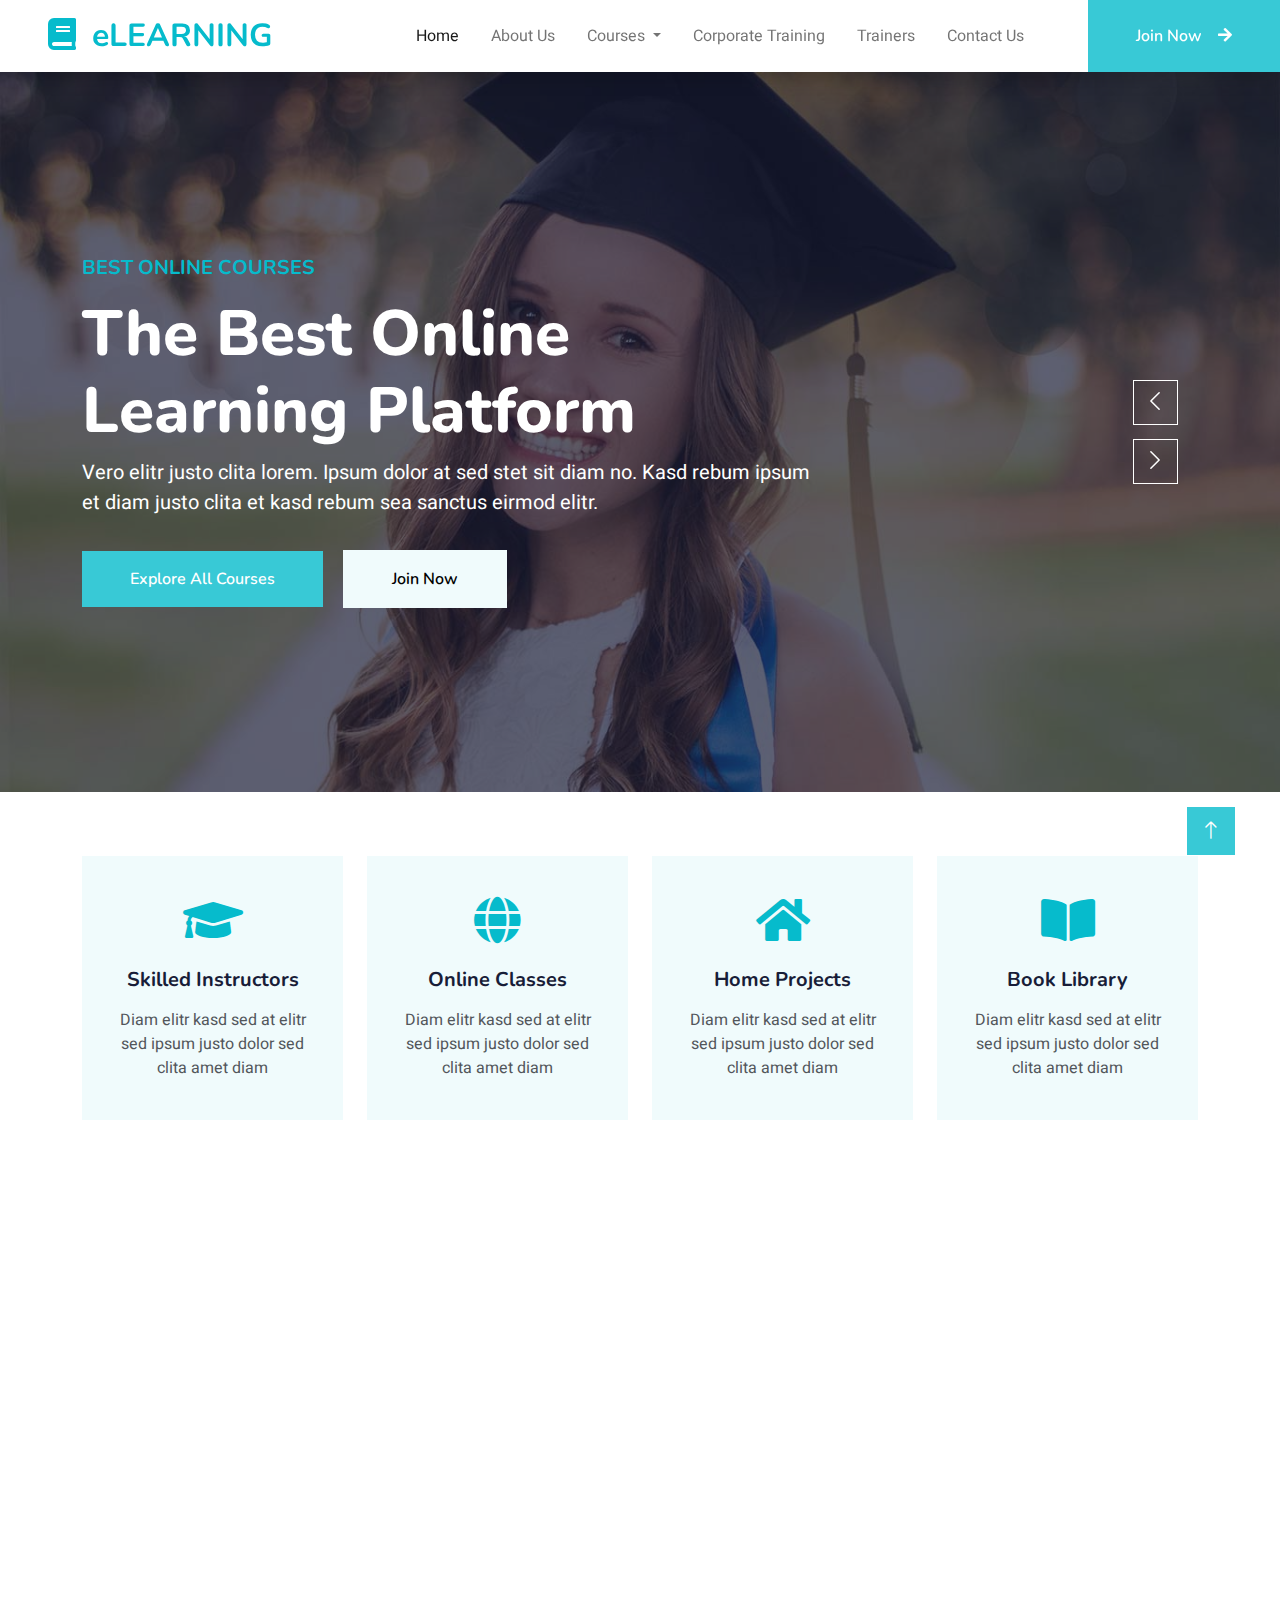
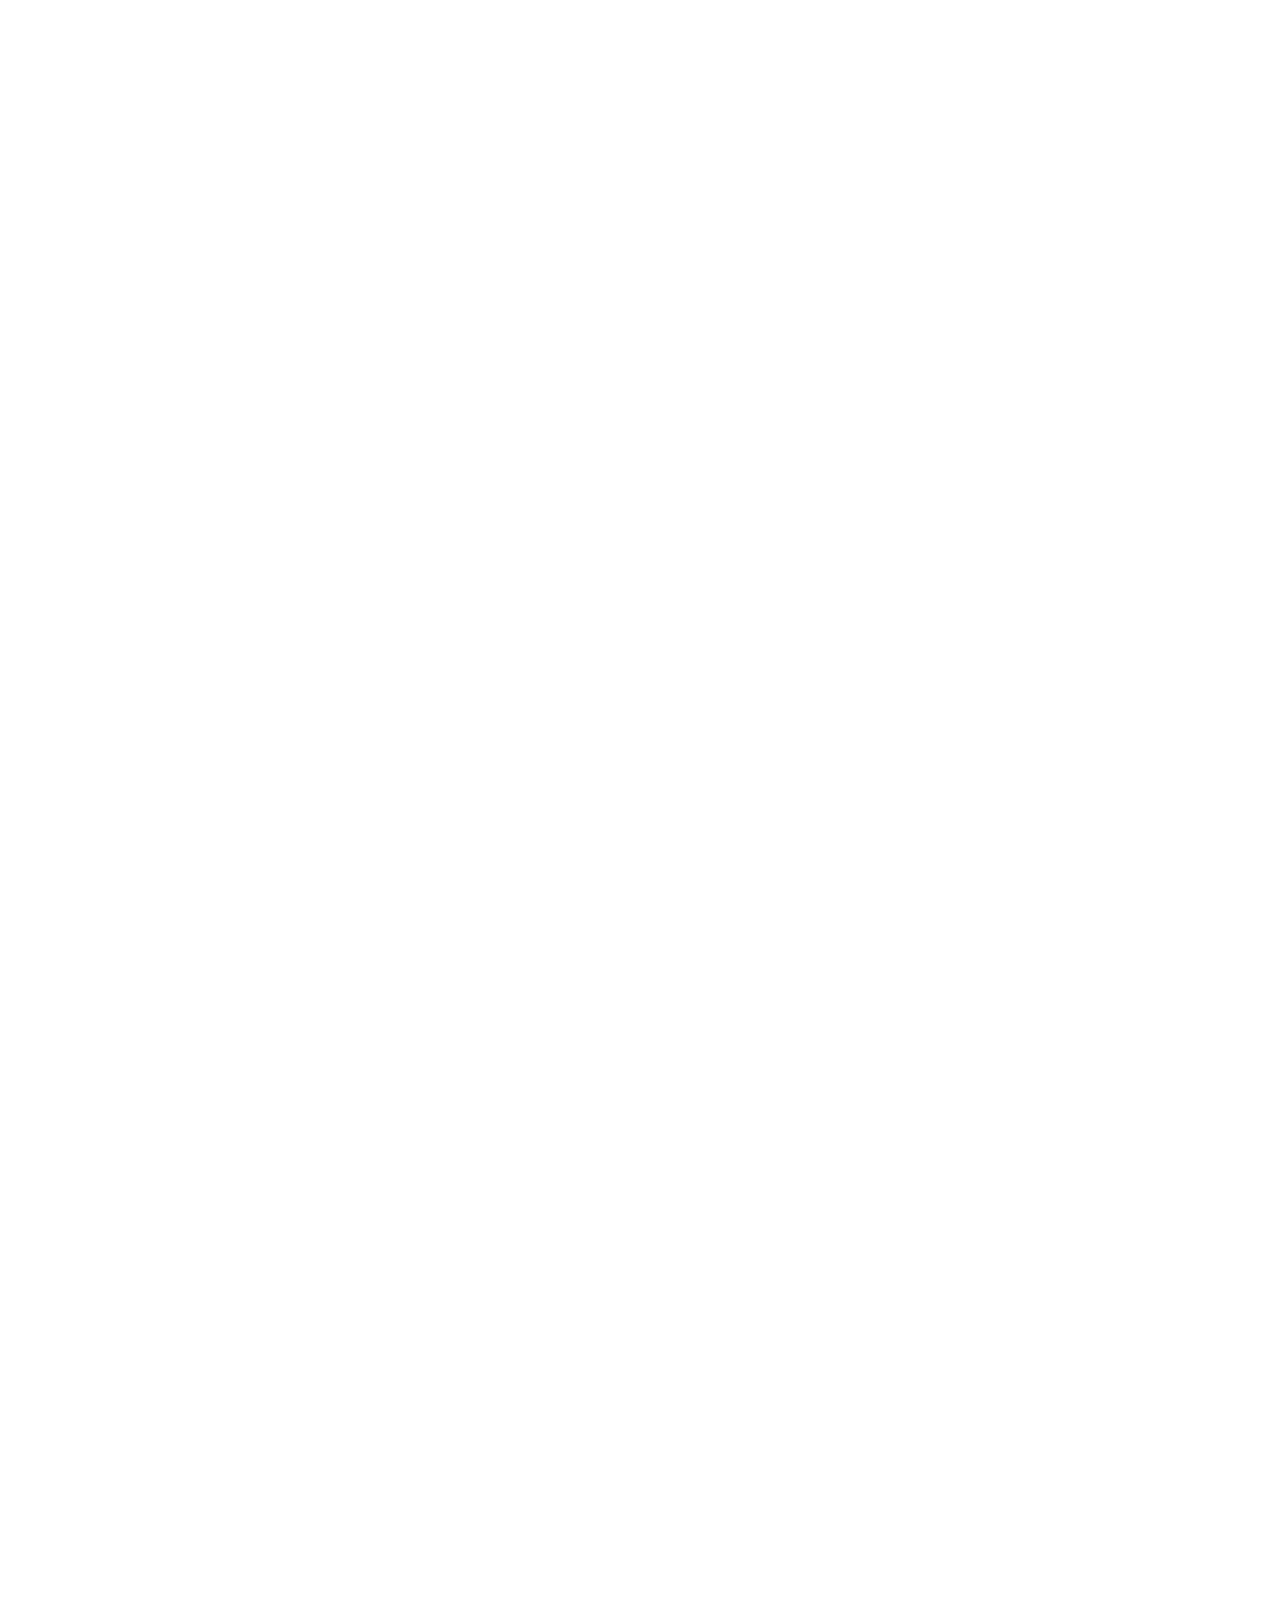
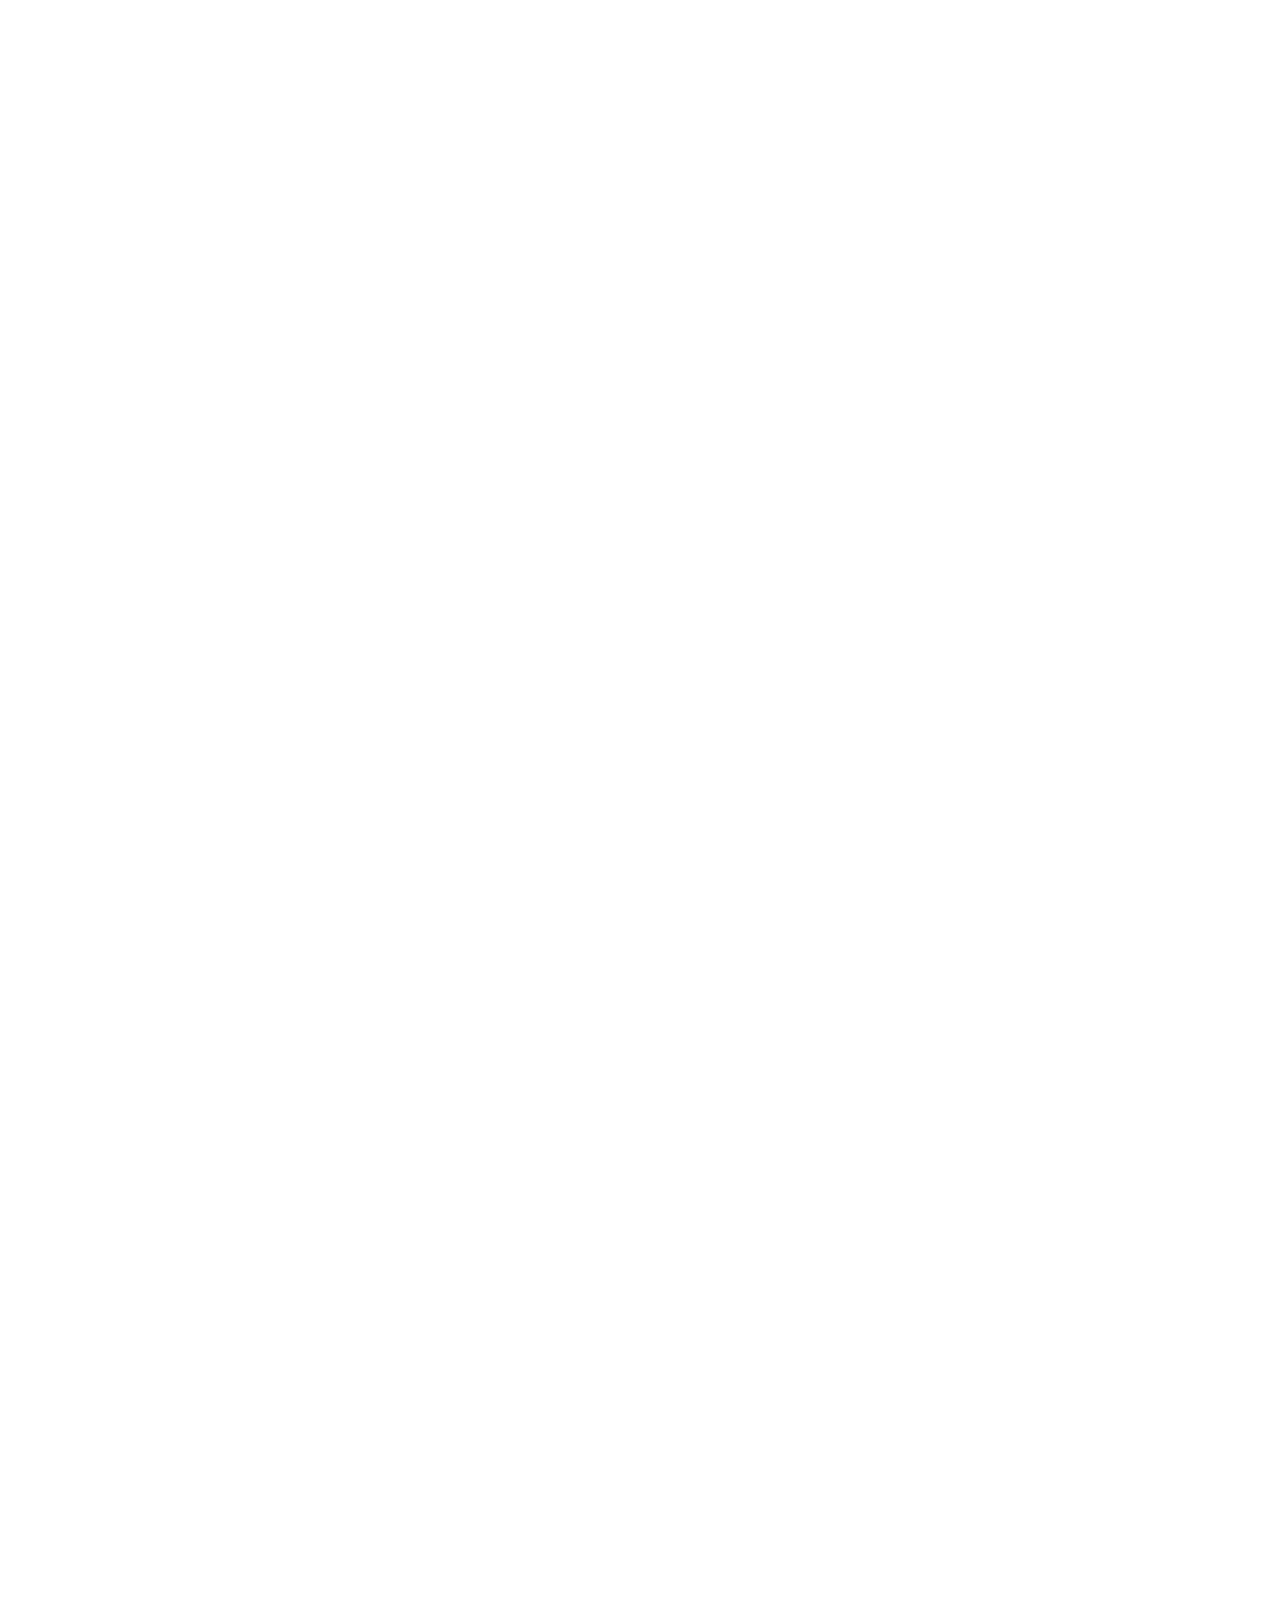
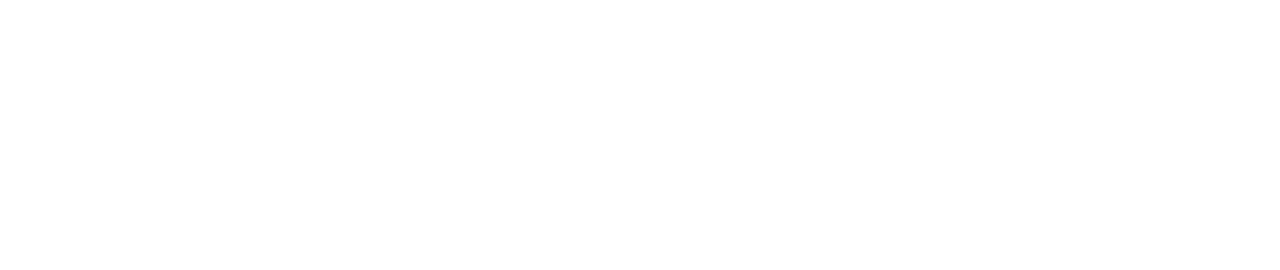
<file: index.html>
<!DOCTYPE html>
<html lang="en">

<head>
    <meta charset="utf-8">
    <title>eLEARNING - eLearning HTML Template</title>
    <meta content="width=device-width, initial-scale=1.0" name="viewport">
    <meta content="" name="keywords">
    <meta content="" name="description">

    <!-- Favicon -->
    <link href="img/favicon.ico" rel="icon">

    <!-- Google Web Fonts -->
    <link rel="preconnect" href="https://fonts.googleapis.com">
    <link rel="preconnect" href="https://fonts.gstatic.com" crossorigin>
    <link href="https://fonts.googleapis.com/css2?family=Heebo:wght@400;500;600&family=Nunito:wght@600;700;800&display=swap" rel="stylesheet">

    <!-- Icon Font Stylesheet -->
    <link href="https://cdnjs.cloudflare.com/ajax/libs/font-awesome/5.10.0/css/all.min.css" rel="stylesheet">
    <link href="https://cdn.jsdelivr.net/npm/bootstrap-icons@1.4.1/font/bootstrap-icons.css" rel="stylesheet">

    <!-- Libraries Stylesheet -->
    <link href="lib/animate/animate.min.css" rel="stylesheet">
    <link href="lib/owlcarousel/assets/owl.carousel.min.css" rel="stylesheet">

    <!-- Customized Bootstrap Stylesheet -->
    <link href="css/bootstrap.min.css" rel="stylesheet">

    <!-- Template Stylesheet -->
    <link href="css/style.css" rel="stylesheet">
</head>

<body>
    <!-- Spinner Start -->
    <div id="spinner" class="show bg-white position-fixed translate-middle w-100 vh-100 top-50 start-50 d-flex align-items-center justify-content-center">
        <div class="spinner-border text-primary" style="width: 3rem; height: 3rem;" role="status">
            <span class="sr-only">Loading...</span>
        </div>
    </div>
    <!-- Spinner End -->


    <!-- Navbar Start -->
    <nav class="navbar navbar-expand-lg bg-white navbar-light shadow sticky-top p-0">
        <a href="index.html" class="navbar-brand d-flex align-items-center px-4 px-lg-5">
            <h2 class="m-0 text-primary"><i class="fa fa-book me-3"></i>eLEARNING</h2>
        </a>
        <button type="button" class="navbar-toggler me-4" data-bs-toggle="collapse" data-bs-target="#navbarCollapse">
            <span class="navbar-toggler-icon"></span>
        </button>
        <div class="collapse navbar-collapse" id="navbarCollapse">
            <div class="navbar-nav ms-auto p-4 p-lg-0">
                <ul class="navbar-nav me-auto mb-2 mb-lg-0">
                    <li class="nav-item">
                      <a class="nav-link active" aria-current="page" href="index.html">Home</a>
                    </li>
                    <li class="nav-item">
                      <a class="nav-link" href="about.html">About Us</a>
                    </li>
                    <li class="nav-item dropdown">
                      <a class="nav-link dropdown-toggle" href="#" role="button" data-bs-toggle="dropdown" aria-expanded="false">
                        Courses
                      </a>
                      <ul class="dropdown-menu">
                        <li><a class="dropdown-item" href="courses.html">All Courses</a></li>
                        <!-- <li><a class="dropdown-item" href="#">Another action</a></li> -->
                        <!-- <li><hr class="dropdown-divider"></li> -->
                        <li class="nav-item dropend">
                          <a class="nav-link dropdown-toggle" href="#" role="button" data-bs-toggle="dropdown" aria-expanded="false">
                            Project Management
                          </a>
                          <ul class="dropdown-menu">
                            <li><a class="dropdown-item" href="pages/Project-Management/PMP-Certification-Training.html">Project Management Professional (PMP)® Certification Training</a></li>
                            <li><a class="dropdown-item" href="#">CAPM® Certification Training</a></li>
                            <li><a class="dropdown-item" href="#">PgMP® Certification Training</a></li>
                            <li><a class="dropdown-item" href="#">Prince 2® Foundation and Practitioner Certification Training</a></li>
                            <li><a class="dropdown-item" href="#">PMI-RMP® Certification Training</a></li>
                          </ul>
                        </li>
                        
                        <li class="nav-item dropend">
                          <a class="nav-link dropdown-toggle" href="#" role="button" data-bs-toggle="dropdown" aria-expanded="false">
                            SAFe
                          </a>
                          <ul class="dropdown-menu">
                            <li><a class="dropdown-item" href="#">Leading SAFe® 6.0 Training</a></li>
                            <li><a class="dropdown-item" href="#">SAFe® 6.0 Scrum Master (SSM) Certification Training</a></li>
                            <li><a class="dropdown-item" href="#">Lean Portfolio Management (LPM) Certification Training</a></li>
                            <li><a class="dropdown-item" href="#">SAFe® 6.0 Product Owner Product Manager Certification Training</a></li>
                          </ul>
                        </li>
                        
                        <li class="nav-item dropend">
                          <a class="nav-link dropdown-toggle" href="#" role="button" data-bs-toggle="dropdown" aria-expanded="false">
                            Lean and Six Sigma
                          </a>
                          <ul class="dropdown-menu">
                            <li><a class="dropdown-item" href="#">Lean Six Sigma Green Belt Certification</a></li>
                            <li><a class="dropdown-item" href="#">Lean Six Sigma Black Belt Certification</a></li>
                            <li><a class="dropdown-item" href="#">Lean Six Sigma Yellow Belt Certification Training</a></li>
                          </ul>
                        </li>
                        
                        <li class="nav-item dropend">
                          <a class="nav-link dropdown-toggle" href="#" role="button" data-bs-toggle="dropdown" aria-expanded="false">
                            Agile and Scrum
                          </a>
                          <ul class="dropdown-menu">
                            <li><a class="dropdown-item" href="#">Certified Scrum Master® (CSM)</a></li>
                            <li><a class="dropdown-item" href="#">Certified Scrum Product Owner (CSPO)</a></li>
                            <li><a class="dropdown-item" href="#">PMI-ACP® Certification</a></li>
                          </ul>
                        </li>
                        
                        <li class="nav-item dropend">
                          <a class="nav-link dropdown-toggle" href="#" role="button" data-bs-toggle="dropdown" aria-expanded="false">
                            IT Service and Architecture
                          </a>
                          <ul class="dropdown-menu">
                            <li><a class="dropdown-item" href="#">ITIL® 4 Foundation Training</a></li>
                          </ul>
                        </li>
                        
                        <li class="nav-item dropend">
                          <a class="nav-link dropdown-toggle" href="#" role="button" data-bs-toggle="dropdown" aria-expanded="false">
                            One Day Courses
                          </a>
                          <ul class="dropdown-menu">
                            <li><a class="dropdown-item" href="#">Agile and Scrum</a></li>
                            <li><a class="dropdown-item" href="#">Business Case Writing</a></li>
                            <li><a class="dropdown-item" href="#">Conflict Management</a></li>
                            <li><a class="dropdown-item" href="#">Change Management</a></li>
                            <li><a class="dropdown-item" href="#">Project Management Techniques</a></li>
                          </ul>
                        </li>
                        
                        <li class="nav-item dropend">
                          <a class="nav-link dropdown-toggle" href="#" role="button" data-bs-toggle="dropdown" aria-expanded="false">
                            Information Security
                          </a>
                          <ul class="dropdown-menu">
                            <!-- Add submenu items here if needed -->
                            <!-- <li><a class="dropdown-item" href="#"></a></li> -->
                          </ul>
                        </li>
                        
                        <li class="nav-item dropend">
                          <a class="nav-link dropdown-toggle" href="#" role="button" data-bs-toggle="dropdown" aria-expanded="false">
                            DevOps and Salesforce
                          </a>
                          <ul class="dropdown-menu">
                            <li><a class="dropdown-item" href="#">DevOps Certification Training</a></li>
                            <li><a class="dropdown-item" href="#">DevOps Leader Certification Training</a></li>
                            <li><a class="dropdown-item" href="#">Salesforce Administrator Certification Training</a></li>
                            <li><a class="dropdown-item" href="#">Salesforce Certification Training Admin 201 and App Builder</a></li>
                            <li><a class="dropdown-item" href="#">Salesforce App Builder Certification Training</a></li>
                          </ul>
                        </li>
                        
                        <li class="nav-item dropend">
                          <a class="nav-link dropdown-toggle" href="#" role="button" data-bs-toggle="dropdown" aria-expanded="false">
                            Analytics and Data Management
                          </a>
                          <ul class="dropdown-menu">
                            <li><a class="dropdown-item" href="#">Data Science Certification Training</a></li>
                            <li><a class="dropdown-item" href="#">Big Data Hadoop Developer Certification Training</a></li>
                            <li><a class="dropdown-item" href="#">Big Data Hadoop Administrator Certification Training</a></li>
                          </ul>
                        </li>
                        
                        <li class="nav-item dropend">
                          <a class="nav-link dropdown-toggle" href="#" role="button" data-bs-toggle="dropdown" aria-expanded="false">
                            Cloud Computing
                          </a>
                          <ul class="dropdown-menu">
                            <li><a class="dropdown-item" href="#">Certified Digital Marketing Professional Training</a></li>
                          </ul>
                        </li>
                        
                      </ul>
                    </li>
                    <li class="nav-item">
                      <a class="nav-link" href="#">Corporate Training</a>
                    </li>
                    <li class="nav-item">
                      <a class="nav-link" href="team.html">Trainers</a>
                    </li>
                    <li class="nav-item">
                      <a class="nav-link" href="contact.html">Contact Us</a>
                    </li>
                  </ul>
              </div>
              
            <a href="" class="btn btn-primary py-4 px-lg-5 d-none d-lg-block" data-toggle="modal" data-target="#registerNowModal">Join Now<i class="fa fa-arrow-right ms-3"></i></a>
        </div>
    </nav>
    <!-- Navbar End -->


    <!-- Carousel Start -->
    <div class="container-fluid p-0 mb-3">
        <div class="owl-carousel header-carousel position-relative">
            <div class="owl-carousel-item position-relative">
                <img class="img-fluid" src="img/carousel-1.jpg" alt="">
                <div class="position-absolute top-0 start-0 w-100 h-100 d-flex align-items-center" style="background: rgba(24, 29, 56, .7);">
                    <div class="container">
                        <div class="row justify-content-start">
                            <div class="col-sm-10 col-lg-8">
                                <h5 class="text-primary text-uppercase mb-3 animated slideInDown">Best Online Courses</h5>
                                <h1 class="display-3 text-white animated slideInDown">The Best Online Learning Platform</h1>
                                <p class="fs-5 text-white mb-4 pb-2">Vero elitr justo clita lorem. Ipsum dolor at sed stet sit diam no. Kasd rebum ipsum et diam justo clita et kasd rebum sea sanctus eirmod elitr.</p>
                                <a href="courses.html" class="btn btn-primary py-md-3 px-md-5 me-3 animated slideInLeft">Explore All Courses</a>
                                <a href="" class="btn btn-light py-md-3 px-md-5 animated slideInRight" data-toggle="modal" data-target="#registerNowModal">Join Now</a>
                            </div>
                        </div>
                    </div>
                </div>
            </div>
            <div class="owl-carousel-item position-relative">
                <img class="img-fluid" src="img/carousel-2.jpg" alt="">
                <div class="position-absolute top-0 start-0 w-100 h-100 d-flex align-items-center" style="background: rgba(24, 29, 56, .7);">
                    <div class="container">
                        <div class="row justify-content-start">
                            <div class="col-sm-10 col-lg-8">
                                <h5 class="text-primary text-uppercase mb-3 animated slideInDown">Best Online Courses</h5>
                                <h1 class="display-3 text-white animated slideInDown">Get Educated Online From Your Home</h1>
                                <p class="fs-5 text-white mb-4 pb-2">Vero elitr justo clita lorem. Ipsum dolor at sed stet sit diam no. Kasd rebum ipsum et diam justo clita et kasd rebum sea sanctus eirmod elitr.</p>
                                <a href="courses.html" class="btn btn-primary py-md-3 px-md-5 me-3 animated slideInLeft">Explore All Courses</a>
                                <a href="" class="btn btn-light py-md-3 px-md-5 animated slideInRight"  data-toggle="modal" data-target="#registerNowModal">Join Now</a>
                            </div>
                        </div>
                    </div>
                </div>
            </div>
        </div>
    </div>
    <!-- Carousel End -->


    <!-- Service Start -->
    <div class="container-xxl py-5">
        <div class="container">
            <div class="row g-4">
                <div class="col-lg-3 col-sm-6 wow fadeInUp" data-wow-delay="0.1s">
                    <div class="service-item text-center pt-3">
                        <div class="p-4">
                            <i class="fa fa-3x fa-graduation-cap text-primary mb-4"></i>
                            <h5 class="mb-3">Skilled Instructors</h5>
                            <p>Diam elitr kasd sed at elitr sed ipsum justo dolor sed clita amet diam</p>
                        </div>
                    </div>
                </div>
                <div class="col-lg-3 col-sm-6 wow fadeInUp" data-wow-delay="0.3s">
                    <div class="service-item text-center pt-3">
                        <div class="p-4">
                            <i class="fa fa-3x fa-globe text-primary mb-4"></i>
                            <h5 class="mb-3">Online Classes</h5>
                            <p>Diam elitr kasd sed at elitr sed ipsum justo dolor sed clita amet diam</p>
                        </div>
                    </div>
                </div>
                <div class="col-lg-3 col-sm-6 wow fadeInUp" data-wow-delay="0.5s">
                    <div class="service-item text-center pt-3">
                        <div class="p-4">
                            <i class="fa fa-3x fa-home text-primary mb-4"></i>
                            <h5 class="mb-3">Home Projects</h5>
                            <p>Diam elitr kasd sed at elitr sed ipsum justo dolor sed clita amet diam</p>
                        </div>
                    </div>
                </div>
                <div class="col-lg-3 col-sm-6 wow fadeInUp" data-wow-delay="0.7s">
                    <div class="service-item text-center pt-3">
                        <div class="p-4">
                            <i class="fa fa-3x fa-book-open text-primary mb-4"></i>
                            <h5 class="mb-3">Book Library</h5>
                            <p>Diam elitr kasd sed at elitr sed ipsum justo dolor sed clita amet diam</p>
                        </div>
                    </div>
                </div>
            </div>
        </div>
    </div>
    <!-- Service End -->


    <!-- About Start -->
    <div class="container-xxl py-5">
        <div class="container">
            <div class="row g-5">
                <div class="col-lg-6 wow fadeInUp" data-wow-delay="0.1s" style="min-height: 400px;">
                    <div class="position-relative h-100">
                        <img class="img-fluid position-absolute w-100 h-100" src="img/about.jpg" alt="" style="object-fit: cover;">
                    </div>
                </div>
                <div class="col-lg-6 wow fadeInUp" data-wow-delay="0.3s">
                    <h6 class="section-title bg-white text-start text-primary pe-3">About Us</h6>
                    <h1 class="mb-4">Welcome to eLEARNING</h1>
                    <p class="mb-4">Tempor erat elitr rebum at clita. Diam dolor diam ipsum sit. Aliqu diam amet diam et eos. Clita erat ipsum et lorem et sit.</p>
                    <p class="mb-4">Tempor erat elitr rebum at clita. Diam dolor diam ipsum sit. Aliqu diam amet diam et eos. Clita erat ipsum et lorem et sit, sed stet lorem sit clita duo justo magna dolore erat amet</p>
                    <div class="row gy-2 gx-4 mb-4">
                        <div class="col-sm-6">
                            <p class="mb-0"><i class="fa fa-arrow-right text-primary me-2"></i>Skilled Instructors</p>
                        </div>
                        <div class="col-sm-6">
                            <p class="mb-0"><i class="fa fa-arrow-right text-primary me-2"></i>Online Classes</p>
                        </div>
                        <div class="col-sm-6">
                            <p class="mb-0"><i class="fa fa-arrow-right text-primary me-2"></i>International Certificate</p>
                        </div>
                        <div class="col-sm-6">
                            <p class="mb-0"><i class="fa fa-arrow-right text-primary me-2"></i>Skilled Instructors</p>
                        </div>
                        <div class="col-sm-6">
                            <p class="mb-0"><i class="fa fa-arrow-right text-primary me-2"></i>Online Classes</p>
                        </div>
                        <div class="col-sm-6">
                            <p class="mb-0"><i class="fa fa-arrow-right text-primary me-2"></i>International Certificate</p>
                        </div>
                    </div>
                    <a class="btn btn-primary py-3 px-5 mt-2" href="about.html">Read More</a>
                </div>
            </div>
        </div>
    </div>
    <!-- About End -->


    <!-- Categories Start -->
    <div class="container-xxl py-5 category">
        <div class="container">
            <div class="text-center wow fadeInUp" data-wow-delay="0.1s">
                <h6 class="section-title bg-white text-center text-primary px-3">Categories</h6>
                <h1 class="mb-3">Courses Categories</h1>
            </div>
            <div class="row g-3">
                <div class="col-lg-7 col-md-6">
                    <div class="row g-3">
                        <div class="col-lg-12 col-md-12 wow zoomIn" data-wow-delay="0.1s">
                            <a class="position-relative d-block overflow-hidden" href="">
                                <img class="img-fluid" src="img/cat-1.jpg" alt="">
                                <div class="bg-white text-center position-absolute bottom-0 end-0 py-2 px-3" style="margin: 1px;">
                                    <h5 class="m-0">Project Management</h5>
                                    <small class="text-primary">21 Courses</small>
                                </div>
                            </a>
                        </div>
                        <div class="col-lg-6 col-md-12 wow zoomIn" data-wow-delay="0.3s">
                            <a class="position-relative d-block overflow-hidden" href="">
                                <img class="img-fluid" src="img/cat-2.jpg" alt="">
                                <div class="bg-white text-center position-absolute bottom-0 end-0 py-2 px-3" style="margin: 1px;">
                                    <h5 class="m-0">Cloud Computing</h5>
                                    <small class="text-primary">7 Courses</small>
                                </div>
                            </a>
                        </div>
                        <div class="col-lg-6 col-md-12 wow zoomIn" data-wow-delay="0.5s">
                            <a class="position-relative d-block overflow-hidden" href="">
                                <img class="img-fluid" src="img/cat-3.jpg" alt="">
                                <div class="bg-white text-center position-absolute bottom-0 end-0 py-2 px-3" style="margin: 1px;">
                                    <h5 class="m-0">DevOps and Salesforce</h5>
                                    <small class="text-primary">22 Courses</small>
                                </div>
                            </a>
                        </div>
                    </div>
                </div>
                <div class="col-lg-5 col-md-6 wow zoomIn" data-wow-delay="0.7s" style="min-height: 350px;">
                    <a class="position-relative d-block h-100 overflow-hidden" href="">
                        <img class="img-fluid position-absolute w-100 h-100" src="img/cat-4.jpg" alt="" style="object-fit: cover;">
                        <div class="bg-white text-center position-absolute bottom-0 end-0 py-2 px-3" style="margin:  1px;">
                            <h5 class="m-0">Analytics and Data Management</h5>
                            <small class="text-primary">12 Courses</small>
                        </div>
                    </a>
                </div>
            </div>
        </div>
    </div>
    <!-- Categories Start -->


    <!-- Courses Start -->
    <div class="container-xxl py-5">
        <div class="container">
            <div class="text-center wow fadeInUp" data-wow-delay="0.1s">
                <h6 class="section-title bg-white text-center text-primary px-3">Courses</h6>
                <h1 class="mb-5">Popular Courses</h1>
            </div>
            <div class="row g-4 justify-content-center mb-5">
                <div class="col-lg-4 col-md-6 wow fadeInUp" data-wow-delay="0.1s">
                    <div class="course-item">
                        <div class="position-relative overflow-hidden">
                            <img class="img-fluid" src="img/course-1.jpg" alt="">
                            <div class="w-100 d-flex justify-content-center position-absolute bottom-0 start-0 mb-4">
                                <a href="courses.html" class="flex-shrink-0 btn btn-sm btn-primary px-3 border-end" style="border-radius: 30px 0 0 30px;">Explore Course</a>
                                <a href="#" class="flex-shrink-0 btn btn-sm btn-primary px-3" style="border-radius: 0 30px 30px 0;"  data-toggle="modal" data-target="#schedule-modal">Enroll Now</a>
                            </div>
                        </div>
                        <div class="text-center p-4 pb-0">
                            <h3 class="mb-0">$149.00</h3>
                            <div class="mb-3">
                                <small class="fa fa-star text-primary"></small>
                                <small class="fa fa-star text-primary"></small>
                                <small class="fa fa-star text-primary"></small>
                                <small class="fa fa-star text-primary"></small>
                                <small class="fa fa-star text-primary"></small>
                                <small>(123)</small>
                            </div>
                            <h5 class="mb-4">Project Management Professional (PMP)® Certification Training</h5>
                        </div>
                        <div class="d-flex border-top">
                            <small class="flex-fill text-center border-end py-2"><i class="fa fa-user-tie text-primary me-2"></i>John Doe</small>
                            <small class="flex-fill text-center border-end py-2"><i class="fa fa-clock text-primary me-2"></i>1.49 Hrs</small>
                            <small class="flex-fill text-center py-2"><i class="fa fa-user text-primary me-2"></i>30 Students</small>
                        </div>
                    </div>
                </div>
                <div class="col-lg-4 col-md-6 wow fadeInUp" data-wow-delay="0.3s">
                    <div class="course-item">
                        <div class="position-relative overflow-hidden">
                            <img class="img-fluid" src="img/course-2.jpg" alt="">
                            <div class="w-100 d-flex justify-content-center position-absolute bottom-0 start-0 mb-4">
                                <a href="courses.html" class="flex-shrink-0 btn btn-sm btn-primary px-3 border-end" style="border-radius: 30px 0 0 30px;">Explore Course</a>
                                <a href="#" class="flex-shrink-0 btn btn-sm btn-primary px-3" style="border-radius: 0 30px 30px 0;" data-toggle="modal" data-target="#registerNowModal">Enroll Now</a>
                            </div>
                        </div>
                        <div class="text-center p-4 pb-0">
                            <h3 class="mb-0">$149.00</h3>
                            <div class="mb-3">
                                <small class="fa fa-star text-primary"></small>
                                <small class="fa fa-star text-primary"></small>
                                <small class="fa fa-star text-primary"></small>
                                <small class="fa fa-star text-primary"></small>
                                <small class="fa fa-star text-primary"></small>
                                <small>(123)</small>
                            </div>
                            <h5 class="mb-4">CAPM® Certification Training</h5>
                        </div>
                        <div class="d-flex border-top">
                            <small class="flex-fill text-center border-end py-2"><i class="fa fa-user-tie text-primary me-2"></i>John Doe</small>
                            <small class="flex-fill text-center border-end py-2"><i class="fa fa-clock text-primary me-2"></i>1.49 Hrs</small>
                            <small class="flex-fill text-center py-2"><i class="fa fa-user text-primary me-2"></i>30 Students</small>
                        </div>
                    </div>
                </div>
                <div class="col-lg-4 col-md-6 wow fadeInUp" data-wow-delay="0.5s">
                    <div class="course-item">
                        <div class="position-relative overflow-hidden">
                            <img class="img-fluid" src="img/course-3.jpg" alt="">
                            <div class="w-100 d-flex justify-content-center position-absolute bottom-0 start-0 mb-4">
                                <a href="courses.html" class="flex-shrink-0 btn btn-sm btn-primary px-3 border-end" style="border-radius: 30px 0 0 30px;">Explore Course</a>
                                <a href="#" class="flex-shrink-0 btn btn-sm btn-primary px-3" style="border-radius: 0 30px 30px 0;" data-toggle="modal" data-target="#registerNowModal">Enroll Now</a>
                            </div>
                        </div>
                        <div class="text-center p-4 pb-0">
                            <h3 class="mb-0">$149.00</h3>
                            <div class="mb-3">
                                <small class="fa fa-star text-primary"></small>
                                <small class="fa fa-star text-primary"></small>
                                <small class="fa fa-star text-primary"></small>
                                <small class="fa fa-star text-primary"></small>
                                <small class="fa fa-star text-primary"></small>
                                <small>(123)</small>
                            </div>
                            <h5 class="mb-4">PgMP® Certification Training</h5>
                        </div>
                        <div class="d-flex border-top">
                            <small class="flex-fill text-center border-end py-2"><i class="fa fa-user-tie text-primary me-2"></i>John Doe</small>
                            <small class="flex-fill text-center border-end py-2"><i class="fa fa-clock text-primary me-2"></i>1.49 Hrs</small>
                            <small class="flex-fill text-center py-2"><i class="fa fa-user text-primary me-2"></i>30 Students</small>
                        </div>
                    </div>
                </div>
            </div>
            <div class="row g-4 justify-content-center">
                <div class="col-lg-4 col-md-6 wow fadeInUp" data-wow-delay="0.1s">
                    <div class="course-item">
                        <div class="position-relative overflow-hidden">
                            <img class="img-fluid" src="img/course-1.jpg" alt="">
                            <div class="w-100 d-flex justify-content-center position-absolute bottom-0 start-0 mb-4">
                                <a href="courses.html" class="flex-shrink-0 btn btn-sm btn-primary px-3 border-end" style="border-radius: 30px 0 0 30px;">Explore Course</a>
                                <a href="#" class="flex-shrink-0 btn btn-sm btn-primary px-3" style="border-radius: 0 30px 30px 0;" data-toggle="modal" data-target="#registerNowModal">Enroll Now</a>
                            </div>
                        </div>
                        <div class="text-center p-4 pb-0">
                            <h3 class="mb-0">$149.00</h3>
                            <div class="mb-3">
                                <small class="fa fa-star text-primary"></small>
                                <small class="fa fa-star text-primary"></small>
                                <small class="fa fa-star text-primary"></small>
                                <small class="fa fa-star text-primary"></small>
                                <small class="fa fa-star text-primary"></small>
                                <small>(123)</small>
                            </div>
                            <h5 class="mb-4">Prince 2® Foundation and Practitioner Certification Training</h5>
                        </div>
                        <div class="d-flex border-top">
                            <small class="flex-fill text-center border-end py-2"><i class="fa fa-user-tie text-primary me-2"></i>John Doe</small>
                            <small class="flex-fill text-center border-end py-2"><i class="fa fa-clock text-primary me-2"></i>1.49 Hrs</small>
                            <small class="flex-fill text-center py-2"><i class="fa fa-user text-primary me-2"></i>30 Students</small>
                        </div>
                    </div>
                </div>
                <div class="col-lg-4 col-md-6 wow fadeInUp" data-wow-delay="0.3s">
                    <div class="course-item">
                        <div class="position-relative overflow-hidden">
                            <img class="img-fluid" src="img/course-2.jpg" alt="">
                            <div class="w-100 d-flex justify-content-center position-absolute bottom-0 start-0 mb-4">
                                <a href="courses.html" class="flex-shrink-0 btn btn-sm btn-primary px-3 border-end" style="border-radius: 30px 0 0 30px;">Explore Course</a>
                                <a href="#" class="flex-shrink-0 btn btn-sm btn-primary px-3" style="border-radius: 0 30px 30px 0;" data-toggle="modal" data-target="#registerNowModal">Enroll Now</a>
                            </div>
                        </div>
                        <div class="text-center p-4 pb-0">
                            <h3 class="mb-0">$149.00</h3>
                            <div class="mb-3">
                                <small class="fa fa-star text-primary"></small>
                                <small class="fa fa-star text-primary"></small>
                                <small class="fa fa-star text-primary"></small>
                                <small class="fa fa-star text-primary"></small>
                                <small class="fa fa-star text-primary"></small>
                                <small>(123)</small>
                            </div>
                            <h5 class="mb-4">ITIL® 4 Foundation Training</h5>
                        </div>
                        <div class="d-flex border-top">
                            <small class="flex-fill text-center border-end py-2"><i class="fa fa-user-tie text-primary me-2"></i>John Doe</small>
                            <small class="flex-fill text-center border-end py-2"><i class="fa fa-clock text-primary me-2"></i>1.49 Hrs</small>
                            <small class="flex-fill text-center py-2"><i class="fa fa-user text-primary me-2"></i>30 Students</small>
                        </div>
                    </div>
                </div>
                <div class="col-lg-4 col-md-6 wow fadeInUp" data-wow-delay="0.5s">
                    <div class="course-item">
                        <div class="position-relative overflow-hidden">
                            <img class="img-fluid" src="img/course-3.jpg" alt="">
                            <div class="w-100 d-flex justify-content-center position-absolute bottom-0 start-0 mb-4">
                                <a href="courses.html" class="flex-shrink-0 btn btn-sm btn-primary px-3 border-end" style="border-radius: 30px 0 0 30px;">Explore Course</a>
                                <a href="#" class="flex-shrink-0 btn btn-sm btn-primary px-3" style="border-radius: 0 30px 30px 0;" data-toggle="modal" data-target="#registerNowModal">Enroll Now</a>
                            </div>
                        </div>
                        <div class="text-center p-4 pb-0">
                            <h3 class="mb-0">$149.00</h3>
                            <div class="mb-3">
                                <small class="fa fa-star text-primary"></small>
                                <small class="fa fa-star text-primary"></small>
                                <small class="fa fa-star text-primary"></small>
                                <small class="fa fa-star text-primary"></small>
                                <small class="fa fa-star text-primary"></small>
                                <small>(123)</small>
                            </div>
                            <h5 class="mb-4">Data Science Certification Training</h5>
                        </div>
                        <div class="d-flex border-top">
                            <small class="flex-fill text-center border-end py-2"><i class="fa fa-user-tie text-primary me-2"></i>John Doe</small>
                            <small class="flex-fill text-center border-end py-2"><i class="fa fa-clock text-primary me-2"></i>1.49 Hrs</small>
                            <small class="flex-fill text-center py-2"><i class="fa fa-user text-primary me-2"></i>30 Students</small>
                        </div>
                    </div>
                </div>
            </div>
        </div>

        <div class="schedule-container">
            
            <!-- The Modal -->
            <div class="modal fade schedule-list-modal" id="schedule-modal" tabindex="-1" aria-labelledby="exampleModalLabel" aria-hidden="true">
              <div class="modal-dialog session-list-modal-dialog">
                <div class="modal-content">
                  <!-- Modal Header -->
                  <div class="modal-header">
                    <h5 class="modal-title" id="exampleModalLabel">Select Options</h5>
                    <button type="button" class="close" data-dismiss="modal" aria-label="Close">
                      <span aria-hidden="true">&times;</span>
                    </button>
                  </div>
                  <!-- Modal Body -->
                  <div class="modal-body">
                    <form id="selectionForm" class="selection-form">
                      <div class="selection-wrapper">
                      <div class="form-group">
                        <label for="countryDropdown">Select Country</label>
                        <select class="form-control" id="countryDropdown" name="countryDropdown" onchange="loadCities()">
                          <option>Select Country</option>
                          <option value="India">India</option>
                          <option value="United States of America">United States of America</option>
                          <option value="Canada">Canada</option>
                        </select>
                       
                      </div>
                      <div class="form-group">
                        <label for="cityDropdown">Select City</label>
                        <select class="form-control" id="cityDropdown">
                          <option>Select City</option>
                        </select>
                      </div>
                      <div class="form-group">
                        <label for="monthDropdown">Select Month</label>
                        
                        <select class="form-control" id="monthDropdown" name="monthDropdown">
                          <option>Select Month</option>
                          <option value="2024-12-31--2025-01-30">January 2025</option>
                          <option value="2025-01-31--2025-02-27">February 2025</option>
                          <option value="2025-02-28--2025-03-30">March 2025</option>
                          <option value="2025-03-31--2025-04-29">April 2025</option>
                          <option value="2025-04-30--2025-05-30">May 2025</option>
                          <option value="2025-05-31--2025-06-29">June 2025</option>
                          <option value="2025-06-30--2025-07-30">July 2025</option>
                          <option value="2025-07-31--2025-08-30">August 2025</option>
                        </select>
                      </div>
                      <button type="button" class="btn btn-primary" id="loadListBtn" onclick="showSessionList()">Load List</button>
                    </div>
                    </form>
                    <!-- Hidden List -->
                    <!-- <div class="hidden-list" id="hiddenList"> -->
                      <h5>Batches Available</h5>
                      <table class="table table-bordered"> 
                        <thead> 
                          <tr> 
                            <th>Name</th> 
                            <th>Office</th> 
                            <th>Age</th> 
                            <th>Start Date</th> 
                          </tr> 
                        </thead> 
                        <tbody id="sessions-table-body">
                        </tbody> 
                      </table>
                    
                  </div>
                  <!-- Modal Footer -->
                  <div class="modal-footer">
                    <button type="button" class="btn btn-secondary" data-dismiss="modal">Close</button>
                  </div>
                </div>
              </div>
            </div>
          </div>
    </div>
    <!-- Courses End -->


    <!-- Team Start -->
    <div class="container-xxl py-5">
        <div class="container">
            <div class="text-center wow fadeInUp" data-wow-delay="0.1s">
                <h6 class="section-title bg-white text-center text-primary px-3">Instructors</h6>
                <h1 class="mb-5">Expert Instructors</h1>
            </div>
            <div class="row g-4">
                <div class="col-lg-2 col-md-6 wow fadeInUp instructor-item" data-wow-delay="0.1s">
                    <div class="team-item">
                        <div class="overflow-hidden br-50">
                            <img class="img-fluid" src="img/team-1.jpg" alt="">
                        </div>
                        <div class="position-relative d-flex justify-content-center" style="margin-top: -23px;">
                            <div class="bg-light d-flex justify-content-center pt-2 px-1">
                                <a class="btn btn-sm-square btn-primary mx-1" href=""><i class="fab fa-facebook-f"></i></a>
                                <a class="btn btn-sm-square btn-primary mx-1" href=""><i class="fab fa-twitter"></i></a>
                                <a class="btn btn-sm-square btn-primary mx-1" href=""><i class="fab fa-instagram"></i></a>
                            </div>
                        </div>
                        <div class="text-center p-4">
                            <h5 class="mb-0">Instructor Name</h5>
                            <small>Designation</small>
                        </div>
                    </div>
                </div>
                <div class="col-lg-2 col-md-6 wow fadeInUp instructor-item" data-wow-delay="0.3s">
                    <div class="team-item">
                        <div class="overflow-hidden br-50">
                            <img class="img-fluid" src="img/team-2.jpg" alt="">
                        </div>
                        <div class="position-relative d-flex justify-content-center" style="margin-top: -23px;">
                            <div class="bg-light d-flex justify-content-center pt-2 px-1">
                                <a class="btn btn-sm-square btn-primary mx-1" href=""><i class="fab fa-facebook-f"></i></a>
                                <a class="btn btn-sm-square btn-primary mx-1" href=""><i class="fab fa-twitter"></i></a>
                                <a class="btn btn-sm-square btn-primary mx-1" href=""><i class="fab fa-instagram"></i></a>
                            </div>
                        </div>
                        <div class="text-center p-4">
                            <h5 class="mb-0">Instructor Name</h5>
                            <small>Designation</small>
                        </div>
                    </div>
                </div>
                <div class="col-lg-2 col-md-6 wow fadeInUp instructor-item" data-wow-delay="0.5s">
                    <div class="team-item">
                        <div class="overflow-hidden br-50">
                            <img class="img-fluid" src="img/team-3.jpg" alt="">
                        </div>
                        <div class="position-relative d-flex justify-content-center" style="margin-top: -23px;">
                            <div class="bg-light d-flex justify-content-center pt-2 px-1">
                                <a class="btn btn-sm-square btn-primary mx-1" href=""><i class="fab fa-facebook-f"></i></a>
                                <a class="btn btn-sm-square btn-primary mx-1" href=""><i class="fab fa-twitter"></i></a>
                                <a class="btn btn-sm-square btn-primary mx-1" href=""><i class="fab fa-instagram"></i></a>
                            </div>
                        </div>
                        <div class="text-center p-4">
                            <h5 class="mb-0">Instructor Name</h5>
                            <small>Designation</small>
                        </div>
                    </div>
                </div>
                <div class="col-lg-2 col-md-6 wow fadeInUp instructor-item" data-wow-delay="0.7s">
                    <div class="team-item">
                        <div class="overflow-hidden br-50">
                            <img class="img-fluid" src="img/team-4.jpg" alt="">
                        </div>
                        <div class="position-relative d-flex justify-content-center" style="margin-top: -23px;">
                            <div class="bg-light d-flex justify-content-center pt-2 px-1">
                                <a class="btn btn-sm-square btn-primary mx-1" href=""><i class="fab fa-facebook-f"></i></a>
                                <a class="btn btn-sm-square btn-primary mx-1" href=""><i class="fab fa-twitter"></i></a>
                                <a class="btn btn-sm-square btn-primary mx-1" href=""><i class="fab fa-instagram"></i></a>
                            </div>
                        </div>
                        <div class="text-center p-4">
                            <h5 class="mb-0">Instructor Name</h5>
                            <small>Designation</small>
                        </div>
                    </div>
                </div>
            </div>
        </div>
    </div>
    <!-- Team End -->


    <!-- Testimonial Start -->
    <div class="container-xxl py-5 wow fadeInUp" data-wow-delay="0.1s">
        <div class="container">
            <div class="text-center">
                <h6 class="section-title bg-white text-center text-primary px-3">Testimonial</h6>
                <h1 class="mb-5">Our Students Say!</h1>
            </div>
            <div class="owl-carousel testimonial-carousel position-relative">
                <div class="testimonial-item text-center">
                    <img class="border rounded-circle p-2 mx-auto mb-3" src="img/testimonial-1.jpg" style="width: 80px; height: 80px;">
                    <h5 class="mb-0">Client Name</h5>
                    <p>Profession</p>
                    <div class="testimonial-text text-center p-4">
                    <p class="mb-0">Tempor erat elitr rebum at clita. Diam dolor diam ipsum sit diam amet diam et eos. Clita erat ipsum et lorem et sit.</p>
                    </div>
                </div>
                <div class="testimonial-item text-center">
                    <img class="border rounded-circle p-2 mx-auto mb-3" src="img/testimonial-2.jpg" style="width: 80px; height: 80px;">
                    <h5 class="mb-0">Client Name</h5>
                    <p>Profession</p>
                    <div class="testimonial-text text-center p-4">
                    <p class="mb-0">Tempor erat elitr rebum at clita. Diam dolor diam ipsum sit diam amet diam et eos. Clita erat ipsum et lorem et sit.</p>
                    </div>
                </div>
                <div class="testimonial-item text-center">
                    <img class="border rounded-circle p-2 mx-auto mb-3" src="img/testimonial-3.jpg" style="width: 80px; height: 80px;">
                    <h5 class="mb-0">Client Name</h5>
                    <p>Profession</p>
                    <div class="testimonial-text text-center p-4">
                    <p class="mb-0">Tempor erat elitr rebum at clita. Diam dolor diam ipsum sit diam amet diam et eos. Clita erat ipsum et lorem et sit.</p>
                    </div>
                </div>
                <div class="testimonial-item text-center">
                    <img class="border rounded-circle p-2 mx-auto mb-3" src="img/testimonial-4.jpg" style="width: 80px; height: 80px;">
                    <h5 class="mb-0">Client Name</h5>
                    <p>Profession</p>
                    <div class="testimonial-text text-center p-4">
                    <p class="mb-0">Tempor erat elitr rebum at clita. Diam dolor diam ipsum sit diam amet diam et eos. Clita erat ipsum et lorem et sit.</p>
                    </div>
                </div>
            </div>
        </div>
    </div>
    <!-- Testimonial End -->
       
    <!-- Register Now pop-up -->
   
    <div class="modal fade" id="registerNowModal" tabindex="-1" aria-labelledby="registerNowModalLabel" aria-hidden="true">
        <div class="modal-dialog">
            <div class="modal-content">
                <div class="modal-header">
                    <h5 class="modal-title" id="registerNowModalLabel">Register Now</h5>
                    <button type="button" class="close" data-dismiss="modal" aria-label="Close">
                        <span aria-hidden="true">&times;</span>
                    </button>
                </div>
                <div class="modal-body">
                    <!-- Registration Form -->
                    <form id="registerForm">
                            <div class="form-group">
                              <label for="fullName" class="required">Full Name</label>
                              <input type="text" class="form-control" id="fullName" required>
                              <div class="error" id="fname-error"> Full Name is required.</div>
                            </div>
                            <div class="form-group">
                              <label for="email" class="required">Email Address</label>
                              <input type="email" class="form-control" id="email" required>
                              <div class="error" id="email-error">Valid email is required.</div>
                            </div>
                            
                            <div class="form-group">
                              <label for="phoneNumber" class="required">Phone Number</label>
                              <input type="tel" class="form-control" id="phoneNumber" required>
                              <div class="error" id="phone-error">Phone number is required.</div>
                            </div>
                            <div class=" form-group">
                                <label for="sign-up-message">Message (optional)</p>
                                <textarea id="sign-up-message" rows="5" type="text" class="form-control order-summaryinput" placeholder="Enter Message" style="height: 80px;"></textarea>
                            </div>
                    </form>
                </div>
                <div class="modal-footer">
                    <button type="submit" class="btn btn-primary">Register Now</button>
                </div>
            </div>
        </div>
    </div>
    <!-- Register Now Pop-up End -->

    <!-- Footer Start -->
    <div class="container-fluid bg-dark text-light footer pt-5 mt-5 wow fadeIn" data-wow-delay="0.1s">
        <div class="container py-5">
            <div class="row g-5">
                <div class="col-lg-3 col-md-6">
                    <h4 class="text-white mb-3">Quick Link</h4>
                    <a class="btn btn-link" href="about.html">About Us</a>
                    <a class="btn btn-link" href="contact.html">Contact Us</a>
                    <a class="btn btn-link" href="">Privacy Policy</a>
                    <a class="btn btn-link" href="">Terms & Condition</a>
                    <a class="btn btn-link" href="">FAQs & Help</a>
                </div>
                <div class="col-lg-3 col-md-6">
                    <h4 class="text-white mb-3">Contact</h4>
                    <p class="mb-2"><i class="fa fa-map-marker-alt me-3"></i>123 Street, New York, USA</p>
                    <p class="mb-2"><i class="fa fa-phone-alt me-3"></i>+012 345 67890</p>
                    <p class="mb-2"><i class="fa fa-envelope me-3"></i>info@example.com</p>
                    <div class="d-flex pt-2">
                        <a class="btn btn-outline-light btn-social" href=""><i class="fab fa-twitter"></i></a>
                        <a class="btn btn-outline-light btn-social" href=""><i class="fab fa-facebook-f"></i></a>
                        <a class="btn btn-outline-light btn-social" href=""><i class="fab fa-youtube"></i></a>
                        <a class="btn btn-outline-light btn-social" href=""><i class="fab fa-linkedin-in"></i></a>
                    </div>
                </div>
                <div class="col-lg-3 col-md-6">
                    <h4 class="text-white mb-3">Gallery</h4>
                    <div class="row g-2 pt-2">
                        <div class="col-4">
                            <img class="img-fluid p-1" src="img/course-1.jpg" alt="">
                        </div>
                        <div class="col-4">
                            <img class="img-fluid p-1" src="img/course-2.jpg" alt="">
                        </div>
                        <div class="col-4">
                            <img class="img-fluid p-1" src="img/course-3.jpg" alt="">
                        </div>
                        <div class="col-4">
                            <img class="img-fluid p-1" src="img/course-2.jpg" alt="">
                        </div>
                        <div class="col-4">
                            <img class="img-fluid p-1" src="img/course-3.jpg" alt="">
                        </div>
                        <div class="col-4">
                            <img class="img-fluid p-1" src="img/course-1.jpg" alt="">
                        </div>
                    </div>
                </div>
                <div class="col-lg-3 col-md-6">
                    <h4 class="text-white mb-3">Newsletter</h4>
                    <p>Dolor amet sit justo amet elitr clita ipsum elitr est.</p>
                    <div class="position-relative mx-auto" style="max-width: 400px;">
                        <input class="form-control border-0 w-100 py-3 ps-4 pe-5" type="text" placeholder="Your email">
                        <button type="button" class="btn btn-primary py-2 position-absolute top-0 end-0 mt-2 me-2">SignUp</button>
                    </div>
                </div>
            </div>
        </div>
        <div class="container">
            <div class="copyright">
                <div class="row">
                    <div class="col-md-6 text-center text-md-start mb-3 mb-md-0">
                        &copy; <a class="border-bottom" href="#">Your Site Name</a>, All Right Reserved.

                        <!--/*** This template is free as long as you keep the footer author’s credit link/attribution link/backlink. If you'd like to use the template without the footer author’s credit link/attribution link/backlink, you can purchase the Credit Removal License from "https://htmlcodex.com/credit-removal". Thank you for your support. ***/-->
                        <!-- Designed By <a class="border-bottom" href="https://htmlcodex.com">HTML Codex</a><br><br>
                        Distributed By <a class="border-bottom" href="https://themewagon.com">ThemeWagon</a> -->
                    </div>
                    <div class="col-md-6 text-center text-md-end">
                        <div class="footer-menu">
                            <a href="index.html">Home</a>
                            <a href="">Cookies</a>
                            <a href="">Help</a>
                            <a href="">FQAs</a>
                        </div>
                    </div>
                </div>
            </div>
        </div>
    </div>
    <!-- Footer End -->


    <!-- Back to Top -->
    <a href="#" class="btn btn-lg btn-primary btn-lg-square back-to-top"><i class="bi bi-arrow-up"></i></a>


    <!-- JavaScript Libraries -->
    <script src="https://code.jquery.com/jquery-3.4.1.min.js"></script>
    <script src="https://cdn.jsdelivr.net/npm/bootstrap@5.0.0/dist/js/bootstrap.bundle.min.js"></script>
    <script src="https://cdn.jsdelivr.net/npm/@popperjs/core@2.5.4/dist/umd/popper.min.js"></script>
    <script src="https://stackpath.bootstrapcdn.com/bootstrap/4.5.2/js/bootstrap.min.js"></script>
    <script src="lib/wow/wow.min.js"></script>
    <script src="lib/easing/easing.min.js"></script>
    <script src="lib/waypoints/waypoints.min.js"></script>
    <script src="lib/owlcarousel/owl.carousel.min.js"></script>

    <!-- Template Javascript -->
    <script src="js/main.js"></script>
</body>

</html>
</file>
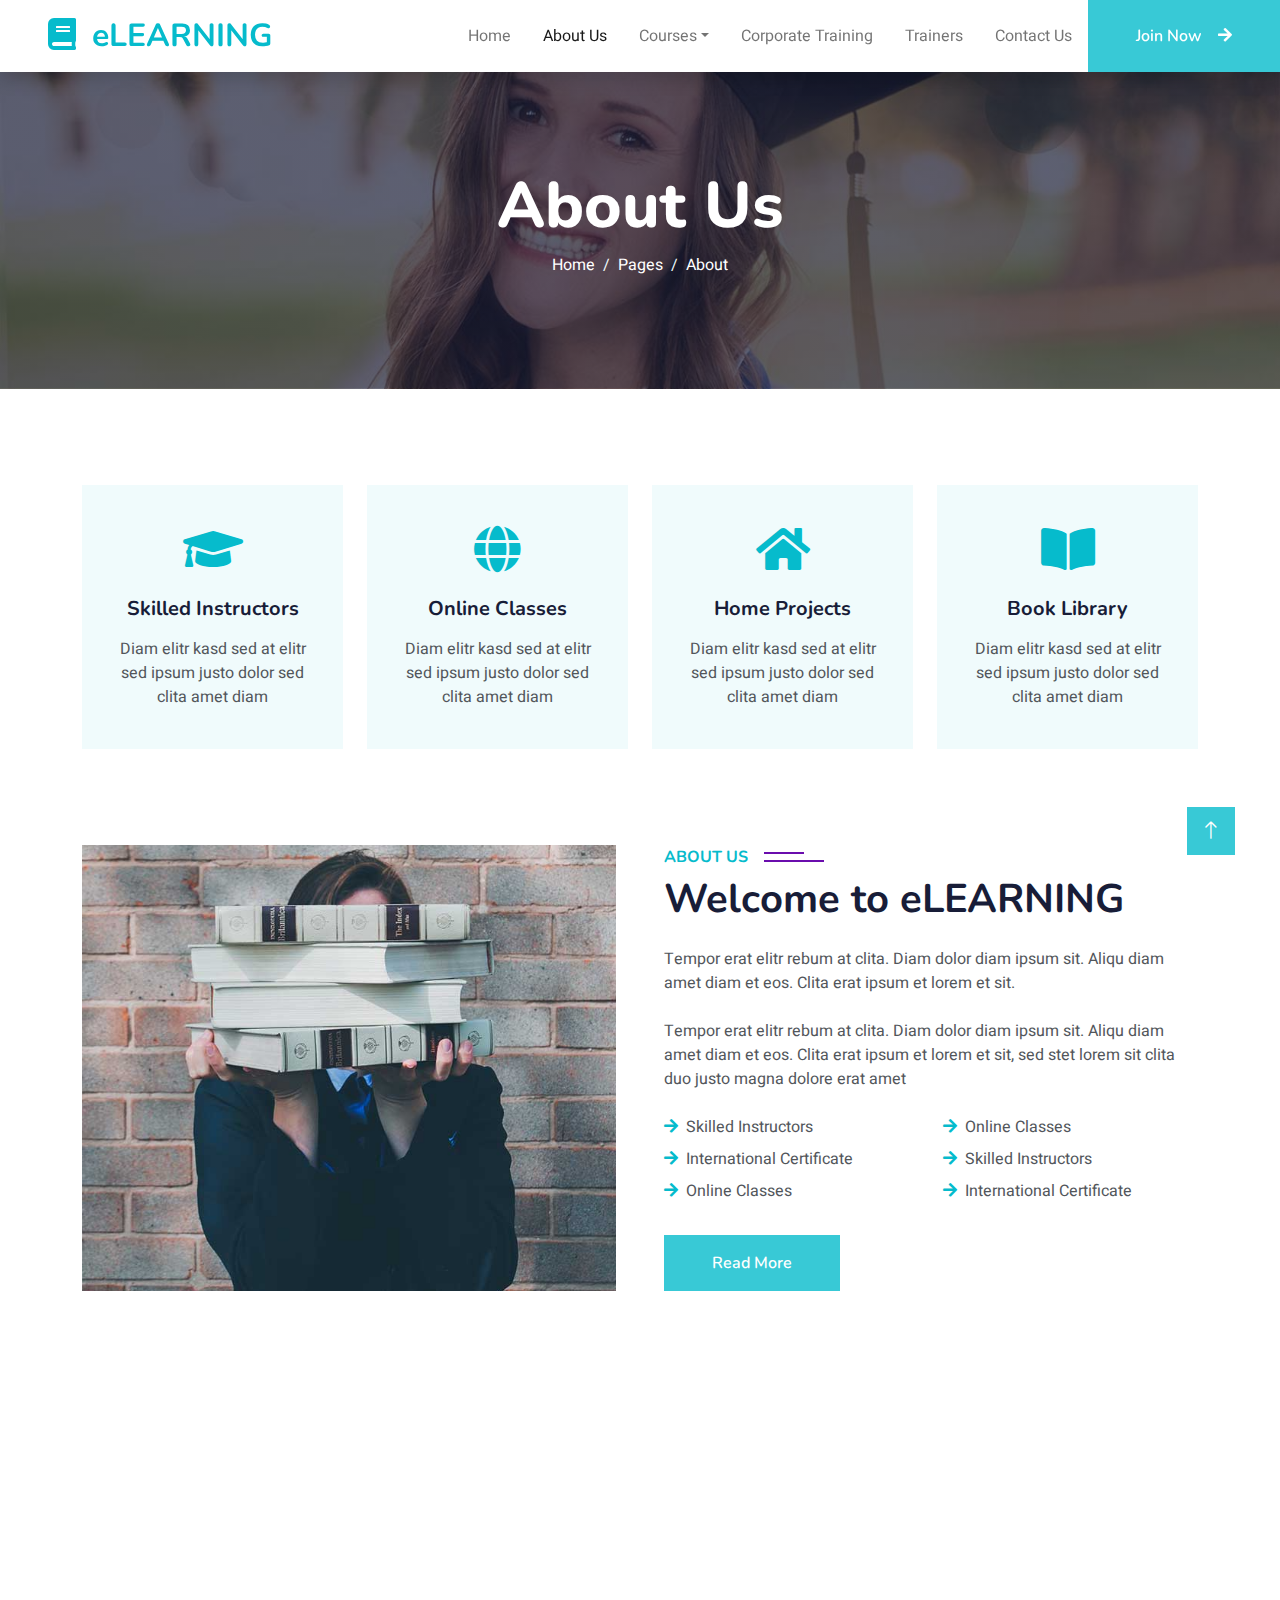
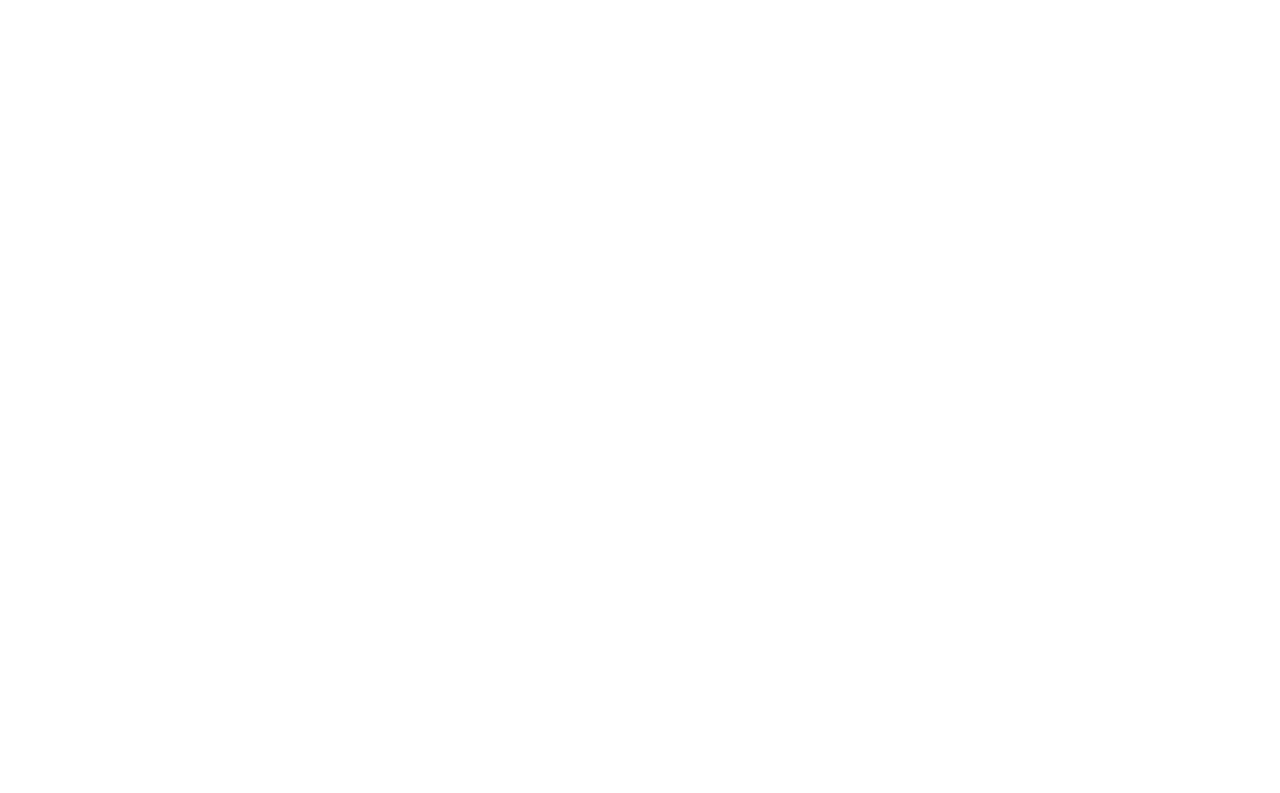
<file: about.html>
<!DOCTYPE html>
<html lang="en">

<head>
    <meta charset="utf-8">
    <title>eLEARNING - eLearning HTML Template</title>
    <meta content="width=device-width, initial-scale=1.0" name="viewport">
    <meta content="" name="keywords">
    <meta content="" name="description">

    <!-- Favicon -->
    <link href="img/favicon.ico" rel="icon">

    <!-- Google Web Fonts -->
    <link rel="preconnect" href="https://fonts.googleapis.com">
    <link rel="preconnect" href="https://fonts.gstatic.com" crossorigin>
    <link href="https://fonts.googleapis.com/css2?family=Heebo:wght@400;500;600&family=Nunito:wght@600;700;800&display=swap" rel="stylesheet">

    <!-- Icon Font Stylesheet -->
    <link href="https://cdnjs.cloudflare.com/ajax/libs/font-awesome/5.10.0/css/all.min.css" rel="stylesheet">
    <link href="https://cdn.jsdelivr.net/npm/bootstrap-icons@1.4.1/font/bootstrap-icons.css" rel="stylesheet">

    <!-- Libraries Stylesheet -->
    <link href="lib/animate/animate.min.css" rel="stylesheet">
    <link href="lib/owlcarousel/assets/owl.carousel.min.css" rel="stylesheet">

    <!-- Customized Bootstrap Stylesheet -->
    <link href="css/bootstrap.min.css" rel="stylesheet">

    <!-- Template Stylesheet -->
    <link href="css/style.css" rel="stylesheet">
</head>

<body>
    <!-- Spinner Start -->
    <div id="spinner" class="show bg-white position-fixed translate-middle w-100 vh-100 top-50 start-50 d-flex align-items-center justify-content-center">
        <div class="spinner-border text-primary" style="width: 3rem; height: 3rem;" role="status">
            <span class="sr-only">Loading...</span>
        </div>
    </div>
    <!-- Spinner End -->


    <!-- Navbar Start -->
    <nav class="navbar navbar-expand-lg bg-white navbar-light shadow sticky-top p-0">
        <a href="index.html" class="navbar-brand d-flex align-items-center px-4 px-lg-5">
            <h2 class="m-0 text-primary"><i class="fa fa-book me-3"></i>eLEARNING</h2>
        </a>
        <button type="button" class="navbar-toggler me-4" data-bs-toggle="collapse" data-bs-target="#navbarCollapse">
            <span class="navbar-toggler-icon"></span>
        </button>
        <div class="collapse navbar-collapse" id="navbarCollapse">
            <div class="navbar-nav ms-auto p-4 p-lg-0">
                <a href="index.html" class="nav-item nav-link">Home</a>
                <a href="about.html" class="nav-item nav-link active">About Us</a>
                <div class="nav-item dropdown">
                    <a href="#" class="nav-link dropdown-toggle" data-bs-toggle="dropdown">Courses</a>
                    <div class="dropdown-menu fade-down m-0">
                      <a href="courses.html" class="dropdown-item">All Courses</a>
                      <div class="dropdown-submenu-level level-1">
                        <a href="#" class="nav-link-item dropdown-submenu-toggle" data-bs-toggle="dropdown">Project Management</a>
                        <div class="dropdown-menu dropdown-submenu fade-down m-0">
                          <a href="#" class="dropdown-item">Project Management Professional (PMP)® Certification Training</a>
                          <a href="#" class="dropdown-item">CAPM® Certification Training</a>
                          <a href="#" class="dropdown-item">PgMP® Certification Training</a>
                          <a href="#" class="dropdown-item">Prince 2® Foundation and Practitioner Certification Training</a>
                          <a href="#" class="dropdown-item">PMI-RMP® Certification Training</a>
                        </div>
                      </div>
                      <div class="dropdown-submenu-level level-2">
                        <a href="#" class="nav-link-item dropdown-submenu-toggle" data-bs-toggle="dropdown">SAFe</a>
                        <div class="dropdown-menu dropdown-submenu fade-down m-0">
                          <a href="#" class="dropdown-item">Leading SAFe® 6.0 Training</a>
                          <a href="#" class="dropdown-item">SAFe® 6.0 Scrum Master (SSM) Certification Training</a>
                          <a href="#" class="dropdown-item">Lean Portfolio Management (LPM) Certification Training</a>
                          <a href="#" class="dropdown-item">SAFe® 6.0 Product Owner Product Manager Certification Training</a>
                        </div>
                      </div>
                      <div class="dropdown-submenu-level level-3">
                        <a href="#" class="nav-link-item dropdown-submenu-toggle" data-bs-toggle="dropdown">Lean and Six Sigma</a>
                        <div class="dropdown-menu dropdown-submenu fade-down m-0">
                          <a href="#" class="dropdown-item">Lean Six Sigma Green Belt Certification</a>
                          <a href="#" class="dropdown-item">Lean Six Sigma Black Belt Certification</a>
                          <a href="#" class="dropdown-item">Lean Six Sigma Yellow Belt Certification Training</a>
                        </div>
                      </div>
                      <div class="dropdown-submenu-level level-4">
                        <a href="#" class="nav-link-item dropdown-submenu-toggle" data-bs-toggle="dropdown">Agile and Scrum</a>
                        <div class="dropdown-menu dropdown-submenu fade-down m-0">
                          <a href="#" class="dropdown-item">Certified Scrum Master® (CSM)</a>
                          <a href="#" class="dropdown-item">Certified Scrum Product Owner (CSPO)</a>
                          <a href="#" class="dropdown-item">PMI-ACP® Certification</a>
                        </div>
                      </div>
                      <div class="dropdown-submenu-level level-5">
                        <a href="#" class="nav-link-item dropdown-submenu-toggle" data-bs-toggle="dropdown">IT Service and Architecture</a>
                        <div class="dropdown-menu dropdown-submenu fade-down m-0">
                          <a href="#" class="dropdown-item">ITIL® 4 Foundation Training</a>
                        </div>
                      </div>
                      <div class="dropdown-submenu-level level-6">
                        <a href="#" class="nav-link-item dropdown-submenu-toggle" data-bs-toggle="dropdown">One Day Courses</a>
                        <div class="dropdown-menu dropdown-submenu fade-down m-0">
                          <a href="#" class="dropdown-item">Agile and Scrum</a>
                          <a href="#" class="dropdown-item">Business Case Writing</a>
                          <a href="#" class="dropdown-item">Conflict Management</a>
                          <a href="#" class="dropdown-item">Change Management</a>
                          <a href="#" class="dropdown-item">Project Management Techniques</a>
                        </div>
                      </div>
                      <div class="dropdown-submenu-level level-7">
                        <a href="#" class="nav-link-item dropdown-submenu-toggle" data-bs-toggle="dropdown">Information Security</a>
                        <div class="dropdown-menu dropdown-submenu fade-down m-0">
                          <!-- Add submenu items here if needed -->
                        </div>
                      </div>
                      <div class="dropdown-submenu-level level-8">
                        <a href="#" class="nav-link-item dropdown-submenu-toggle" data-bs-toggle="dropdown">DevOps and Salesforce</a>
                        <div class="dropdown-menu dropdown-submenu fade-down m-0">
                          <a href="#" class="dropdown-item">DevOps Certification Training</a>
                          <a href="#" class="dropdown-item">DevOps Leader Certification Training</a>
                          <a href="#" class="dropdown-item">Salesforce Administrator Certification Training</a>
                          <a href="#" class="dropdown-item">Salesforce Certification Training Admin 201 and App Builder</a>
                          <a href="#" class="dropdown-item">Salesforce App Builder Certification Training</a>
                        </div>
                      </div>
                      <div class="dropdown-submenu-level level-9">
                        <a href="#" class="nav-link-item dropdown-submenu-toggle" data-bs-toggle="dropdown">Analytics and Data Management</a>
                        <div class="dropdown-menu dropdown-submenu fade-down m-0">
                          <a href="#" class="dropdown-item">Data Science Certification Training</a>
                          <a href="#" class="dropdown-item">Big Data Hadoop Developer Certification Training</a>
                          <a href="#" class="dropdown-item">Big Data Hadoop Administrator Certification Training</a>
                        </div>
                      </div>
                      <div class="dropdown-submenu-level level-10">
                        <a href="#" class="nav-link-item dropdown-submenu-toggle" data-bs-toggle="dropdown">Cloud Computing</a>
                        <div class="dropdown-menu dropdown-submenu fade-down m-0">
                          <a href="#" class="dropdown-item">Machine Learning Certification Course</a>
                          <a href="#" class="dropdown-item">AWS Architect Certification Training</a>
                        </div>
                      </div>
                      <div class="dropdown-submenu-level level-11">
                        <a href="#" class="nav-link-item dropdown-submenu-toggle" data-bs-toggle="dropdown">Digital Marketing</a>
                        <div class="dropdown-menu dropdown-submenu fade-down m-0">
                          <a href="#" class="dropdown-item">Certified Digital Marketing Professional Training</a>
                        </div>
                      </div>
                    </div>
                </div>
                <a href="#" class="nav-item nav-link">Corporate Training</a>
                <a href="team.html" class="nav-item nav-link">Trainers</a>
                <a href="contact.html" class="nav-item nav-link">Contact Us</a>
              </div>
              
            <a href="" class="btn btn-primary py-4 px-lg-5 d-none d-lg-block">Join Now<i class="fa fa-arrow-right ms-3"></i></a>
        </div>
    </nav>
    <!-- Navbar End -->


    <!-- Header Start -->
    <div class="container-fluid bg-primary py-5 mb-5 page-header">
        <div class="container py-5">
            <div class="row justify-content-center">
                <div class="col-lg-10 text-center">
                    <h1 class="display-3 text-white animated slideInDown">About Us</h1>
                    <nav aria-label="breadcrumb">
                        <ol class="breadcrumb justify-content-center">
                            <li class="breadcrumb-item"><a class="text-white" href="index.html">Home</a></li>
                            <li class="breadcrumb-item"><a class="text-white" href="#">Pages</a></li>
                            <li class="breadcrumb-item text-white active" aria-current="page">About</li>
                        </ol>
                    </nav>
                </div>
            </div>
        </div>
    </div>
    <!-- Header End -->


    <!-- Service Start -->
    <div class="container-xxl py-5">
        <div class="container">
            <div class="row g-4">
                <div class="col-lg-3 col-sm-6 wow fadeInUp" data-wow-delay="0.1s">
                    <div class="service-item text-center pt-3">
                        <div class="p-4">
                            <i class="fa fa-3x fa-graduation-cap text-primary mb-4"></i>
                            <h5 class="mb-3">Skilled Instructors</h5>
                            <p>Diam elitr kasd sed at elitr sed ipsum justo dolor sed clita amet diam</p>
                        </div>
                    </div>
                </div>
                <div class="col-lg-3 col-sm-6 wow fadeInUp" data-wow-delay="0.3s">
                    <div class="service-item text-center pt-3">
                        <div class="p-4">
                            <i class="fa fa-3x fa-globe text-primary mb-4"></i>
                            <h5 class="mb-3">Online Classes</h5>
                            <p>Diam elitr kasd sed at elitr sed ipsum justo dolor sed clita amet diam</p>
                        </div>
                    </div>
                </div>
                <div class="col-lg-3 col-sm-6 wow fadeInUp" data-wow-delay="0.5s">
                    <div class="service-item text-center pt-3">
                        <div class="p-4">
                            <i class="fa fa-3x fa-home text-primary mb-4"></i>
                            <h5 class="mb-3">Home Projects</h5>
                            <p>Diam elitr kasd sed at elitr sed ipsum justo dolor sed clita amet diam</p>
                        </div>
                    </div>
                </div>
                <div class="col-lg-3 col-sm-6 wow fadeInUp" data-wow-delay="0.7s">
                    <div class="service-item text-center pt-3">
                        <div class="p-4">
                            <i class="fa fa-3x fa-book-open text-primary mb-4"></i>
                            <h5 class="mb-3">Book Library</h5>
                            <p>Diam elitr kasd sed at elitr sed ipsum justo dolor sed clita amet diam</p>
                        </div>
                    </div>
                </div>
            </div>
        </div>
    </div>
    <!-- Service End -->


    <!-- About Start -->
    <div class="container-xxl py-5">
        <div class="container">
            <div class="row g-5">
                <div class="col-lg-6 wow fadeInUp" data-wow-delay="0.1s" style="min-height: 400px;">
                    <div class="position-relative h-100">
                        <img class="img-fluid position-absolute w-100 h-100" src="img/about.jpg" alt="" style="object-fit: cover;">
                    </div>
                </div>
                <div class="col-lg-6 wow fadeInUp" data-wow-delay="0.3s">
                    <h6 class="section-title bg-white text-start text-primary pe-3">About Us</h6>
                    <h1 class="mb-4">Welcome to eLEARNING</h1>
                    <p class="mb-4">Tempor erat elitr rebum at clita. Diam dolor diam ipsum sit. Aliqu diam amet diam et eos. Clita erat ipsum et lorem et sit.</p>
                    <p class="mb-4">Tempor erat elitr rebum at clita. Diam dolor diam ipsum sit. Aliqu diam amet diam et eos. Clita erat ipsum et lorem et sit, sed stet lorem sit clita duo justo magna dolore erat amet</p>
                    <div class="row gy-2 gx-4 mb-4">
                        <div class="col-sm-6">
                            <p class="mb-0"><i class="fa fa-arrow-right text-primary me-2"></i>Skilled Instructors</p>
                        </div>
                        <div class="col-sm-6">
                            <p class="mb-0"><i class="fa fa-arrow-right text-primary me-2"></i>Online Classes</p>
                        </div>
                        <div class="col-sm-6">
                            <p class="mb-0"><i class="fa fa-arrow-right text-primary me-2"></i>International Certificate</p>
                        </div>
                        <div class="col-sm-6">
                            <p class="mb-0"><i class="fa fa-arrow-right text-primary me-2"></i>Skilled Instructors</p>
                        </div>
                        <div class="col-sm-6">
                            <p class="mb-0"><i class="fa fa-arrow-right text-primary me-2"></i>Online Classes</p>
                        </div>
                        <div class="col-sm-6">
                            <p class="mb-0"><i class="fa fa-arrow-right text-primary me-2"></i>International Certificate</p>
                        </div>
                    </div>
                    <a class="btn btn-primary py-3 px-5 mt-2" href="">Read More</a>
                </div>
            </div>
        </div>
    </div>
    <!-- About End -->


    <!-- Team Start -->
    <div class="container-xxl py-5">
        <div class="container">
            <div class="text-center wow fadeInUp" data-wow-delay="0.1s">
                <h6 class="section-title bg-white text-center text-primary px-3">Instructors</h6>
                <h1 class="mb-5">Expert Instructors</h1>
            </div>
            <div class="row g-4">
                <div class="col-lg-3 col-md-6 wow fadeInUp" data-wow-delay="0.1s">
                    <div class="team-item bg-light">
                        <div class="overflow-hidden">
                            <img class="img-fluid" src="img/team-1.jpg" alt="">
                        </div>
                        <div class="position-relative d-flex justify-content-center" style="margin-top: -23px;">
                            <div class="bg-light d-flex justify-content-center pt-2 px-1">
                                <a class="btn btn-sm-square btn-primary mx-1" href=""><i class="fab fa-facebook-f"></i></a>
                                <a class="btn btn-sm-square btn-primary mx-1" href=""><i class="fab fa-twitter"></i></a>
                                <a class="btn btn-sm-square btn-primary mx-1" href=""><i class="fab fa-instagram"></i></a>
                            </div>
                        </div>
                        <div class="text-center p-4">
                            <h5 class="mb-0">Instructor Name</h5>
                            <small>Designation</small>
                        </div>
                    </div>
                </div>
                <div class="col-lg-3 col-md-6 wow fadeInUp" data-wow-delay="0.3s">
                    <div class="team-item bg-light">
                        <div class="overflow-hidden">
                            <img class="img-fluid" src="img/team-2.jpg" alt="">
                        </div>
                        <div class="position-relative d-flex justify-content-center" style="margin-top: -23px;">
                            <div class="bg-light d-flex justify-content-center pt-2 px-1">
                                <a class="btn btn-sm-square btn-primary mx-1" href=""><i class="fab fa-facebook-f"></i></a>
                                <a class="btn btn-sm-square btn-primary mx-1" href=""><i class="fab fa-twitter"></i></a>
                                <a class="btn btn-sm-square btn-primary mx-1" href=""><i class="fab fa-instagram"></i></a>
                            </div>
                        </div>
                        <div class="text-center p-4">
                            <h5 class="mb-0">Instructor Name</h5>
                            <small>Designation</small>
                        </div>
                    </div>
                </div>
                <div class="col-lg-3 col-md-6 wow fadeInUp" data-wow-delay="0.5s">
                    <div class="team-item bg-light">
                        <div class="overflow-hidden">
                            <img class="img-fluid" src="img/team-3.jpg" alt="">
                        </div>
                        <div class="position-relative d-flex justify-content-center" style="margin-top: -23px;">
                            <div class="bg-light d-flex justify-content-center pt-2 px-1">
                                <a class="btn btn-sm-square btn-primary mx-1" href=""><i class="fab fa-facebook-f"></i></a>
                                <a class="btn btn-sm-square btn-primary mx-1" href=""><i class="fab fa-twitter"></i></a>
                                <a class="btn btn-sm-square btn-primary mx-1" href=""><i class="fab fa-instagram"></i></a>
                            </div>
                        </div>
                        <div class="text-center p-4">
                            <h5 class="mb-0">Instructor Name</h5>
                            <small>Designation</small>
                        </div>
                    </div>
                </div>
                <div class="col-lg-3 col-md-6 wow fadeInUp" data-wow-delay="0.7s">
                    <div class="team-item bg-light">
                        <div class="overflow-hidden">
                            <img class="img-fluid" src="img/team-4.jpg" alt="">
                        </div>
                        <div class="position-relative d-flex justify-content-center" style="margin-top: -23px;">
                            <div class="bg-light d-flex justify-content-center pt-2 px-1">
                                <a class="btn btn-sm-square btn-primary mx-1" href=""><i class="fab fa-facebook-f"></i></a>
                                <a class="btn btn-sm-square btn-primary mx-1" href=""><i class="fab fa-twitter"></i></a>
                                <a class="btn btn-sm-square btn-primary mx-1" href=""><i class="fab fa-instagram"></i></a>
                            </div>
                        </div>
                        <div class="text-center p-4">
                            <h5 class="mb-0">Instructor Name</h5>
                            <small>Designation</small>
                        </div>
                    </div>
                </div>
            </div>
        </div>
    </div>
    <!-- Team End -->
        

    <!-- Footer Start -->
    <div class="container-fluid bg-dark text-light footer pt-5 mt-5 wow fadeIn" data-wow-delay="0.1s">
        <div class="container py-5">
            <div class="row g-5">
                <div class="col-lg-3 col-md-6">
                    <h4 class="text-white mb-3">Quick Link</h4>
                    <a class="btn btn-link" href="about.html">About Us</a>
                    <a class="btn btn-link" href="contact.html">Contact Us</a>
                    <a class="btn btn-link" href="">Privacy Policy</a>
                    <a class="btn btn-link" href="">Terms & Condition</a>
                    <a class="btn btn-link" href="">FAQs & Help</a>
                </div>
                <div class="col-lg-3 col-md-6">
                    <h4 class="text-white mb-3">Contact</h4>
                    <p class="mb-2"><i class="fa fa-map-marker-alt me-3"></i>123 Street, New York, USA</p>
                    <p class="mb-2"><i class="fa fa-phone-alt me-3"></i>+012 345 67890</p>
                    <p class="mb-2"><i class="fa fa-envelope me-3"></i>info@example.com</p>
                    <div class="d-flex pt-2">
                        <a class="btn btn-outline-light btn-social" href=""><i class="fab fa-twitter"></i></a>
                        <a class="btn btn-outline-light btn-social" href=""><i class="fab fa-facebook-f"></i></a>
                        <a class="btn btn-outline-light btn-social" href=""><i class="fab fa-youtube"></i></a>
                        <a class="btn btn-outline-light btn-social" href=""><i class="fab fa-linkedin-in"></i></a>
                    </div>
                </div>
                <div class="col-lg-3 col-md-6">
                    <h4 class="text-white mb-3">Gallery</h4>
                    <div class="row g-2 pt-2">
                        <div class="col-4">
                            <img class="img-fluid bg-light p-1" src="img/course-1.jpg" alt="">
                        </div>
                        <div class="col-4">
                            <img class="img-fluid bg-light p-1" src="img/course-2.jpg" alt="">
                        </div>
                        <div class="col-4">
                            <img class="img-fluid bg-light p-1" src="img/course-3.jpg" alt="">
                        </div>
                        <div class="col-4">
                            <img class="img-fluid bg-light p-1" src="img/course-2.jpg" alt="">
                        </div>
                        <div class="col-4">
                            <img class="img-fluid bg-light p-1" src="img/course-3.jpg" alt="">
                        </div>
                        <div class="col-4">
                            <img class="img-fluid bg-light p-1" src="img/course-1.jpg" alt="">
                        </div>
                    </div>
                </div>
                <div class="col-lg-3 col-md-6">
                    <h4 class="text-white mb-3">Newsletter</h4>
                    <p>Dolor amet sit justo amet elitr clita ipsum elitr est.</p>
                    <div class="position-relative mx-auto" style="max-width: 400px;">
                        <input class="form-control border-0 w-100 py-3 ps-4 pe-5" type="text" placeholder="Your email">
                        <button type="button" class="btn btn-primary py-2 position-absolute top-0 end-0 mt-2 me-2">SignUp</button>
                    </div>
                </div>
            </div>
        </div>
        <div class="container">
            <div class="copyright">
                <div class="row">
                    <div class="col-md-6 text-center text-md-start mb-3 mb-md-0">
                        &copy; <a class="border-bottom" href="#">Your Site Name</a>, All Right Reserved.

                        <!--/*** This template is free as long as you keep the footer author’s credit link/attribution link/backlink. If you'd like to use the template without the footer author’s credit link/attribution link/backlink, you can purchase the Credit Removal License from "https://htmlcodex.com/credit-removal". Thank you for your support. ***/-->
                        <!-- Designed By <a class="border-bottom" href="https://htmlcodex.com">HTML Codex</a><br><br>
                        Distributed By <a class="border-bottom" href="https://themewagon.com">ThemeWagon</a> -->
                    </div>
                    <div class="col-md-6 text-center text-md-end">
                        <div class="footer-menu">
                            <a href="index.html">Home</a>
                            <a href="">Cookies</a>
                            <a href="">Help</a>
                            <a href="">FQAs</a>
                        </div>
                    </div>
                </div>
            </div>
        </div>
    </div>
    <!-- Footer End -->


    <!-- Back to Top -->
    <a href="#" class="btn btn-lg btn-primary btn-lg-square back-to-top"><i class="bi bi-arrow-up"></i></a>


    <!-- JavaScript Libraries -->
    <script src="https://code.jquery.com/jquery-3.4.1.min.js"></script>
    <script src="https://cdn.jsdelivr.net/npm/bootstrap@5.0.0/dist/js/bootstrap.bundle.min.js"></script>
    <script src="lib/wow/wow.min.js"></script>
    <script src="lib/easing/easing.min.js"></script>
    <script src="lib/waypoints/waypoints.min.js"></script>
    <script src="lib/owlcarousel/owl.carousel.min.js"></script>

    <!-- Template Javascript -->
    <script src="js/main.js"></script>
</body>

</html>
</file>
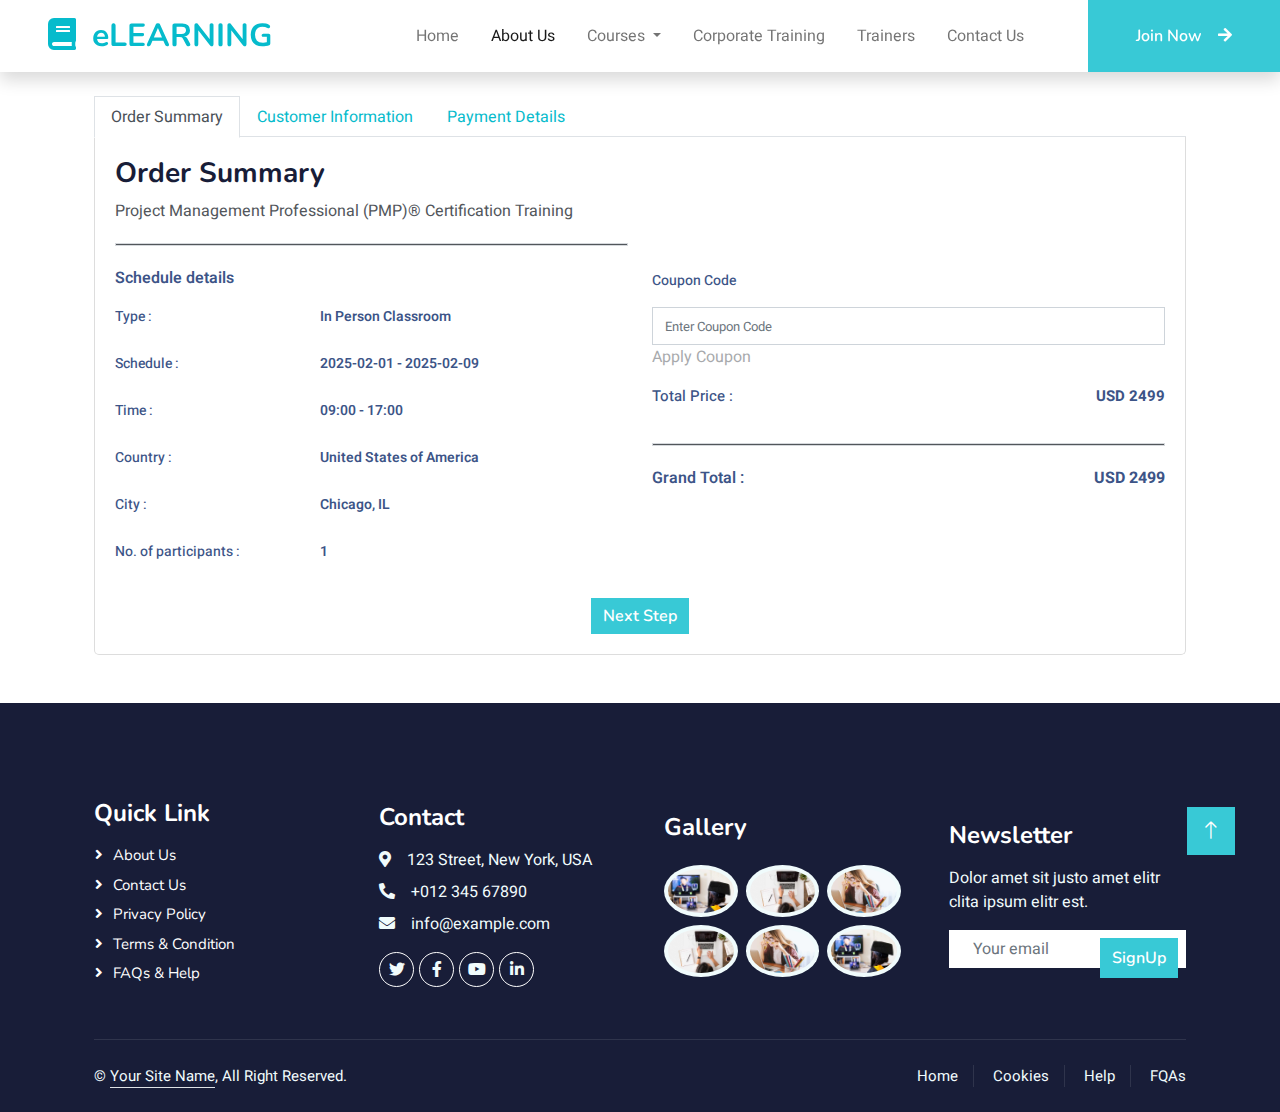
<file: cart.html>
<!DOCTYPE html>
<html lang="en">
<head>
    <meta charset="utf-8">
    <title>eLEARNING - eLearning HTML Template</title>
    <meta content="width=device-width, initial-scale=1.0" name="viewport">
    <meta content="" name="keywords">
    <meta content="" name="description">

      <!-- Favicon -->
      <link href="img/favicon.ico" rel="icon">

      <!-- Google Web Fonts -->
      <link rel="preconnect" href="https://fonts.googleapis.com">
      <link rel="preconnect" href="https://fonts.gstatic.com" crossorigin>
      <link href="https://fonts.googleapis.com/css2?family=Heebo:wght@400;500;600&family=Nunito:wght@600;700;800&display=swap" rel="stylesheet">
  
      <!-- Icon Font Stylesheet -->
      <link href="https://cdnjs.cloudflare.com/ajax/libs/font-awesome/5.10.0/css/all.min.css" rel="stylesheet">
      <link href="https://cdn.jsdelivr.net/npm/bootstrap-icons@1.4.1/font/bootstrap-icons.css" rel="stylesheet">
  
      <!-- Libraries Stylesheet -->
      <link href="lib/animate/animate.min.css" rel="stylesheet">
      <link href="lib/owlcarousel/assets/owl.carousel.min.css" rel="stylesheet">
      <link href="https://stackpath.bootstrapcdn.com/bootstrap/4.5.2/css/bootstrap.min.css" rel="stylesheet">
      <link href="https://cdn.jsdelivr.net/npm/bootstrap@5.3.3/dist/css/bootstrap.min.css" rel="stylesheet" integrity="sha384-QWTKZyjpPEjISv5WaRU9OFeRpok6YctnYmDr5pNlyT2bRjXh0JMhjY6hW+ALEwIH" crossorigin="anonymous">

      <!-- Customized Bootstrap Stylesheet -->
      <link href="css/bootstrap.min.css" rel="stylesheet">
      
      <!-- Template Stylesheet -->
      <link href="css/style.css" rel="stylesheet">
      <link href="./css/check-out.css" rel="stylesheet">

</head>
<body>

     <!-- Spinner Start -->
     <div id="spinner" class="show bg-white position-fixed translate-middle w-100 vh-100 top-50 start-50 d-flex align-items-center justify-content-center">
        <div class="spinner-border text-primary" style="width: 3rem; height: 3rem;" role="status">
            <span class="sr-only">Loading...</span>
        </div>
    </div>
    <!-- Spinner End -->


      <!-- Navbar Start -->
      <nav class="navbar navbar-expand-lg bg-white navbar-light shadow sticky-top p-0">
        <a href="index.html" class="navbar-brand d-flex align-items-center px-4 px-lg-5">
            <h2 class="m-0 text-primary"><i class="fa fa-book me-3"></i>eLEARNING</h2>
        </a>
        <button type="button" class="navbar-toggler me-4" data-bs-toggle="collapse" data-bs-target="#navbarCollapse">
            <span class="navbar-toggler-icon"></span>
        </button>
        <div class="collapse navbar-collapse" id="navbarCollapse">
            <div class="navbar-nav ms-auto p-4 p-lg-0">
                <ul class="navbar-nav me-auto mb-2 mb-lg-0">
                    <li class="nav-item">
                      <a class="nav-link" aria-current="page" href="index.html">Home</a>
                    </li>
                    <li class="nav-item">
                      <a class="nav-link active" href="about.html">About Us</a>
                    </li>
                    <li class="nav-item dropdown">
                      <a class="nav-link dropdown-toggle" href="#" role="button" data-bs-toggle="dropdown" aria-expanded="false">
                        Courses
                      </a>
                      <ul class="dropdown-menu">
                        <li><a class="dropdown-item" href="courses.html">All Courses</a></li>
                        <!-- <li><a class="dropdown-item" href="#">Another action</a></li> -->
                        <!-- <li><hr class="dropdown-divider"></li> -->
                        <li class="nav-item dropend">
                          <a class="nav-link dropdown-toggle" href="#" role="button" data-bs-toggle="dropdown" aria-expanded="false">
                            Project Management
                          </a>
                          <ul class="dropdown-menu">
                            <li><a class="dropdown-item" href="pages/Project-Management/PMP-Certification-Training.html">Project Management Professional (PMP)® Certification Training</a></li>
                            <li><a class="dropdown-item" href="#">CAPM® Certification Training</a></li>
                            <li><a class="dropdown-item" href="#">PgMP® Certification Training</a></li>
                            <li><a class="dropdown-item" href="#">Prince 2® Foundation and Practitioner Certification Training</a></li>
                            <li><a class="dropdown-item" href="#">PMI-RMP® Certification Training</a></li>
                          </ul>
                        </li>
                        
                        <li class="nav-item dropend">
                          <a class="nav-link dropdown-toggle" href="#" role="button" data-bs-toggle="dropdown" aria-expanded="false">
                            SAFe
                          </a>
                          <ul class="dropdown-menu">
                            <li><a class="dropdown-item" href="#">Leading SAFe® 6.0 Training</a></li>
                            <li><a class="dropdown-item" href="#">SAFe® 6.0 Scrum Master (SSM) Certification Training</a></li>
                            <li><a class="dropdown-item" href="#">Lean Portfolio Management (LPM) Certification Training</a></li>
                            <li><a class="dropdown-item" href="#">SAFe® 6.0 Product Owner Product Manager Certification Training</a></li>
                          </ul>
                        </li>
                        
                        <li class="nav-item dropend">
                          <a class="nav-link dropdown-toggle" href="#" role="button" data-bs-toggle="dropdown" aria-expanded="false">
                            Lean and Six Sigma
                          </a>
                          <ul class="dropdown-menu">
                            <li><a class="dropdown-item" href="#">Lean Six Sigma Green Belt Certification</a></li>
                            <li><a class="dropdown-item" href="#">Lean Six Sigma Black Belt Certification</a></li>
                            <li><a class="dropdown-item" href="#">Lean Six Sigma Yellow Belt Certification Training</a></li>
                          </ul>
                        </li>
                        
                        <li class="nav-item dropend">
                          <a class="nav-link dropdown-toggle" href="#" role="button" data-bs-toggle="dropdown" aria-expanded="false">
                            Agile and Scrum
                          </a>
                          <ul class="dropdown-menu">
                            <li><a class="dropdown-item" href="#">Certified Scrum Master® (CSM)</a></li>
                            <li><a class="dropdown-item" href="#">Certified Scrum Product Owner (CSPO)</a></li>
                            <li><a class="dropdown-item" href="#">PMI-ACP® Certification</a></li>
                          </ul>
                        </li>
                        
                        <li class="nav-item dropend">
                          <a class="nav-link dropdown-toggle" href="#" role="button" data-bs-toggle="dropdown" aria-expanded="false">
                            IT Service and Architecture
                          </a>
                          <ul class="dropdown-menu">
                            <li><a class="dropdown-item" href="#">ITIL® 4 Foundation Training</a></li>
                          </ul>
                        </li>
                        
                        <li class="nav-item dropend">
                          <a class="nav-link dropdown-toggle" href="#" role="button" data-bs-toggle="dropdown" aria-expanded="false">
                            One Day Courses
                          </a>
                          <ul class="dropdown-menu">
                            <li><a class="dropdown-item" href="#">Agile and Scrum</a></li>
                            <li><a class="dropdown-item" href="#">Business Case Writing</a></li>
                            <li><a class="dropdown-item" href="#">Conflict Management</a></li>
                            <li><a class="dropdown-item" href="#">Change Management</a></li>
                            <li><a class="dropdown-item" href="#">Project Management Techniques</a></li>
                          </ul>
                        </li>
                        
                        <li class="nav-item dropend">
                          <a class="nav-link dropdown-toggle" href="#" role="button" data-bs-toggle="dropdown" aria-expanded="false">
                            Information Security
                          </a>
                          <ul class="dropdown-menu">
                            <!-- Add submenu items here if needed -->
                            <!-- <li><a class="dropdown-item" href="#"></a></li> -->
                          </ul>
                        </li>
                        
                        <li class="nav-item dropend">
                          <a class="nav-link dropdown-toggle" href="#" role="button" data-bs-toggle="dropdown" aria-expanded="false">
                            DevOps and Salesforce
                          </a>
                          <ul class="dropdown-menu">
                            <li><a class="dropdown-item" href="#">DevOps Certification Training</a></li>
                            <li><a class="dropdown-item" href="#">DevOps Leader Certification Training</a></li>
                            <li><a class="dropdown-item" href="#">Salesforce Administrator Certification Training</a></li>
                            <li><a class="dropdown-item" href="#">Salesforce Certification Training Admin 201 and App Builder</a></li>
                            <li><a class="dropdown-item" href="#">Salesforce App Builder Certification Training</a></li>
                          </ul>
                        </li>
                        
                        <li class="nav-item dropend">
                          <a class="nav-link dropdown-toggle" href="#" role="button" data-bs-toggle="dropdown" aria-expanded="false">
                            Analytics and Data Management
                          </a>
                          <ul class="dropdown-menu">
                            <li><a class="dropdown-item" href="#">Data Science Certification Training</a></li>
                            <li><a class="dropdown-item" href="#">Big Data Hadoop Developer Certification Training</a></li>
                            <li><a class="dropdown-item" href="#">Big Data Hadoop Administrator Certification Training</a></li>
                          </ul>
                        </li>
                        
                        <li class="nav-item dropend">
                          <a class="nav-link dropdown-toggle" href="#" role="button" data-bs-toggle="dropdown" aria-expanded="false">
                            Cloud Computing
                          </a>
                          <ul class="dropdown-menu">
                            <li><a class="dropdown-item" href="#">Certified Digital Marketing Professional Training</a></li>
                          </ul>
                        </li>
                        
                      </ul>
                    </li>
                    <li class="nav-item">
                      <a class="nav-link" href="#">Corporate Training</a>
                    </li>
                    <li class="nav-item">
                      <a class="nav-link" href="team.html">Trainers</a>
                    </li>
                    <li class="nav-item">
                      <a class="nav-link" href="contact.html">Contact Us</a>
                    </li>
                  </ul>
              </div>
              
            <a href="" class="btn btn-primary py-4 px-lg-5 d-none d-lg-block">Join Now<i class="fa fa-arrow-right ms-3"></i></a>
        </div>
    </nav>
    <!-- Navbar End -->




<!-- Cart  -->
  <div class="container mt-4">
    <ul class="nav nav-tabs" id="myTab" role="tablist">
      <!-- <li class="nav-item">
        <a class="nav-link active" id="cart-tab" data-toggle="tab" href="#cart" role="tab" aria-controls="cart" aria-selected="true">Cart & Checkout</a>
      </li> -->
      <li class="nav-item">
        <a class="nav-link active" id="order-tab" data-toggle="tab" href="#order" role="tab" aria-controls="order" aria-selected="false">Order Summary</a>
      </li>
      <li class="nav-item">
        <a class="nav-link disabled" id="customer-tab" data-toggle="tab" href="#customer" role="tab" aria-controls="customer" aria-selected="false">Customer Information</a>
      </li>
      <li class="nav-item">
        <a class="nav-link disabled" id="payment-tab" data-toggle="tab" href="#payment" role="tab" aria-controls="payment" aria-selected="false">Payment Details</a>
      </li>
    </ul>
    <div class="tab-content" id="myTabContent">
      <!-- Cart & Checkout Tab -->
      <!-- <div class="tab-pane fade show active" id="cart" role="tabpanel" aria-labelledby="cart-tab">
        <h3>Cart & Checkout</h3>
        <p>Your cart items and checkout options will be displayed here.</p>
      </div> -->
      <!-- Order Summary Tab -->
      <div class="tab-pane fade show active" id="order" role="tabpanel" aria-labelledby="order-tab">
        <h3>Order Summary</h3>
        <div class="row ordersummary-courserow">
          <div class="col-12 col-md-6">
            <div class="ordersummary-coursebox">
              <p class="ordersummary-course-head" id="ordersummary-course-head">Project Management Professional (PMP)® Certification Training</p>
              <hr class="ordersummary-course-hr">
              <p class="ordersummary-course-schedulehead">Schedule details</p>
              <div class="ordersummary-course-schedulediv">
                <div class="ordersummary-course-schedulerow">
                  <p class="ordersummary-course-schedulerowkey">Type :</p>
                  <p class="ordersummary-course-schedulerowvalue">In Person Classroom</p>
                </div>
                <div class="ordersummary-course-schedulerow">
                  <p class="ordersummary-course-schedulerowkey">Schedule :</p>
                  <p class="ordersummary-course-schedulerowvalue">2025-02-01 - 2025-02-09</p>
                </div>
                <div class="ordersummary-course-schedulerow">
                  <p class="ordersummary-course-schedulerowkey">Time :</p>
                  <p class="ordersummary-course-schedulerowvalue">09:00 - 17:00</p>
                </div>
                <div class="ordersummary-course-schedulerow">
                  <p class="ordersummary-course-schedulerowkey">Country :</p>
                  <p class="ordersummary-course-schedulerowvalue">United States of America</p>
                </div>
                <div class="ordersummary-course-schedulerow">
                  <p class="ordersummary-course-schedulerowkey">City :</p>
                  <p class="ordersummary-course-schedulerowvalue">Chicago, IL</p>
                </div>
                <div class="ordersummary-course-schedulerow">
                  <p class="ordersummary-course-schedulerowkey">No. of participants :</p>
                  <p class="ordersummary-course-schedulerowvalue">1</p>
                </div>
              </div>
            </div>
          </div>
          <div class="col-12 col-md-6">
            <div class="ordersummary-rightdiv">
              <p class="ordersummary-course-schedulerowkey">Coupon Code</p>
              <div class="ordersummary-inputrow">
                <input type="text" class="form-control order-summaryinput" placeholder="Enter Coupon Code" value="">
                <div class="ordersummary-btn1" style="opacity: 0.5;">
                  <p>Apply Coupon</p>
                </div>
              </div>
              <div class="ordersummary-pricerow">
                <p class="ordersummary-totalprice">Total Price :</p>
                <p class="ordersummary-totalprice" style="font-weight: 700;">USD 2499</p>
              </div>
              <hr class="ordersummary-course-hr">
              <div class="ordersummary-pricerow">
                <p class="ordersummary-totalprice ordersummary-totalprice1">Grand Total :</p>
                <p class="ordersummary-totalprice ordersummary-totalprice1" style="font-weight: 700;">USD 2499</p>
              </div>
            </div>
          </div>
          
          <div class="ordersummary-btn">
            <button class="btn btn-primary next-step" data-toggle="tab" data-next="#customer-tab">Next Step</button>
          </div>
        </div>
        <!-- <ul>
          <li>Product Name: Example Product 1</li>
          <li>Product Details: Description of product 1</li>
        </ul>
        <div class="form-group">
          <label for="couponCode">Coupon Code</label>
          <input type="text" class="form-control" id="couponCode" placeholder="Enter coupon code">
        </div>
        <p>Total Price: $100.00</p>
        <p>Grand Total: $90.00 (after applying coupon)</p>
        <button class="btn btn-primary next-step" data-toggle="tab" href="#customer">Next Step</button> -->
      </div>
      <!-- Customer Information Tab -->
      <div class="tab-pane fade" id="customer" role="tabpanel" aria-labelledby="customer-tab">
        <h3>Customer Information</h3>
        <form>
          <div class="form-group">
            <label for="firstName" class="required">First Name</label>
            <input type="text" class="form-control" id="firstName" required>
            <div class="error" id="fname-error"> First Name is required.</div>
          </div>
          <div class="form-group">
            <label for="lastName" class="required">Last Name</label>
            <input type="text" class="form-control" id="lastName" required>
            <div class="error" id="lname-error">Last Name is required.</div>
          </div>
          <div class="form-group">
            <label for="email" class="required">Email Address</label>
            <input type="email" class="form-control" id="email" required>
            <div class="error" id="email-error">Valid email is required.</div>
          </div>
          <div class="form-group">
            <label for="alternateEmail">Alternate Email Address</label>
            <input type="email" class="form-control" id="alternateEmail">
          </div>
          <div class="form-group">
            <label for="confirmAlternateEmail">Enter Alternate Email Address</label>
            <input type="email" class="form-control" id="confirmAlternateEmail">
          </div>
          <div class="form-group">
            <label for="phoneNumber" class="required">Phone Number</label>
            <input type="tel" class="form-control" id="phoneNumber" required>
            <div class="error" id="phone-error">Phone number is required.</div>
          </div>
          <div class="form-group">
            <label for="alternatePhoneNumber">Alternate Phone Number</label>
            <input type="tel" class="form-control" id="alternatePhoneNumber">
          </div>
          <div class="form-group">
            <label for="confirmAlternatePhoneNumber">Enter Alternate Phone Number</label>
            <input type="tel" class="form-control" id="confirmAlternatePhoneNumber">
          </div>
          <div class="form-group">
            <label for="address" class="required">Address</label>
            <textarea class="form-control" id="address" rows="3" required></textarea>
            <div class="error" id="address-error">Address is required.</div>
          </div>
          <div class="ordersummary-btn">
          <button id="customer-info-next" class="btn btn-primary" data-toggle="tab" data-next="#payment-tab">Next Step</button>
          </div>
        </form>
      </div>
      <!-- Payment Details Tab -->
      <div class="tab-pane fade" id="payment" role="tabpanel" aria-labelledby="payment-tab">
        <h3>Payment Details</h3>
        <form>
          <div class="form-group">
            <label for="cardNumber">Card Number</label>
            <input type="text" class="form-control" id="cardNumber" required>
          </div>
          <div class="form-group">
            <label for="expiryDate">Expiry Date</label>
            <input type="text" class="form-control" id="expiryDate" placeholder="MM/YY" required>
          </div>
          <div class="form-group">
            <label for="cvv">CVV</label>
            <input type="text" class="form-control" id="cvv" required>
          </div>
          <div class="ordersummary-btn">
          <button type="submit" class="btn btn-primary">Submit Payment</button>
          </div>
        </form>
      </div>
    </div>
  </div>
<!-- End of Cart -->


    <!-- Footer Start -->
    <div class="container-fluid bg-dark text-light footer pt-5 mt-5 wow fadeIn" data-wow-delay="0.1s">
        <div class="container py-5">
            <div class="row g-5">
                <div class="col-lg-3 col-md-6">
                    <h4 class="text-white mb-3">Quick Link</h4>
                    <a class="btn btn-link" href="about.html">About Us</a>
                    <a class="btn btn-link" href="contact.html">Contact Us</a>
                    <a class="btn btn-link" href="">Privacy Policy</a>
                    <a class="btn btn-link" href="">Terms & Condition</a>
                    <a class="btn btn-link" href="">FAQs & Help</a>
                </div>
                <div class="col-lg-3 col-md-6">
                    <h4 class="text-white mb-3">Contact</h4>
                    <p class="mb-2"><i class="fa fa-map-marker-alt me-3"></i>123 Street, New York, USA</p>
                    <p class="mb-2"><i class="fa fa-phone-alt me-3"></i>+012 345 67890</p>
                    <p class="mb-2"><i class="fa fa-envelope me-3"></i>info@example.com</p>
                    <div class="d-flex pt-2">
                        <a class="btn btn-outline-light btn-social" href=""><i class="fab fa-twitter"></i></a>
                        <a class="btn btn-outline-light btn-social" href=""><i class="fab fa-facebook-f"></i></a>
                        <a class="btn btn-outline-light btn-social" href=""><i class="fab fa-youtube"></i></a>
                        <a class="btn btn-outline-light btn-social" href=""><i class="fab fa-linkedin-in"></i></a>
                    </div>
                </div>
                <div class="col-lg-3 col-md-6">
                    <h4 class="text-white mb-3">Gallery</h4>
                    <div class="row g-2 pt-2">
                        <div class="col-4">
                            <img class="img-fluid bg-light p-1" src="img/course-1.jpg" alt="">
                        </div>
                        <div class="col-4">
                            <img class="img-fluid bg-light p-1" src="img/course-2.jpg" alt="">
                        </div>
                        <div class="col-4">
                            <img class="img-fluid bg-light p-1" src="img/course-3.jpg" alt="">
                        </div>
                        <div class="col-4">
                            <img class="img-fluid bg-light p-1" src="img/course-2.jpg" alt="">
                        </div>
                        <div class="col-4">
                            <img class="img-fluid bg-light p-1" src="img/course-3.jpg" alt="">
                        </div>
                        <div class="col-4">
                            <img class="img-fluid bg-light p-1" src="img/course-1.jpg" alt="">
                        </div>
                    </div>
                </div>
                <div class="col-lg-3 col-md-6">
                    <h4 class="text-white mb-3">Newsletter</h4>
                    <p>Dolor amet sit justo amet elitr clita ipsum elitr est.</p>
                    <div class="position-relative mx-auto" style="max-width: 400px;">
                        <input class="form-control border-0 w-100 py-3 ps-4 pe-5" type="text" placeholder="Your email">
                        <button type="button" class="btn btn-primary py-2 position-absolute top-0 end-0 mt-2 me-2">SignUp</button>
                    </div>
                </div>
            </div>
        </div>
        <div class="container">
            <div class="copyright">
                <div class="row">
                    <div class="col-md-6 text-center text-md-start mb-3 mb-md-0">
                        &copy; <a class="border-bottom" href="#">Your Site Name</a>, All Right Reserved.

                        <!--/*** This template is free as long as you keep the footer author’s credit link/attribution link/backlink. If you'd like to use the template without the footer author’s credit link/attribution link/backlink, you can purchase the Credit Removal License from "https://htmlcodex.com/credit-removal". Thank you for your support. ***/-->
                        <!-- Designed By <a class="border-bottom" href="https://htmlcodex.com">HTML Codex</a><br><br>
                        Distributed By <a class="border-bottom" href="https://themewagon.com">ThemeWagon</a> -->
                    </div>
                    <div class="col-md-6 text-center text-md-end">
                        <div class="footer-menu">
                            <a href="index.html">Home</a>
                            <a href="">Cookies</a>
                            <a href="">Help</a>
                            <a href="">FQAs</a>
                        </div>
                    </div>
                </div>
            </div>
        </div>
    </div>
    <!-- Footer End -->


    <!-- Back to Top -->
    <a href="#" class="btn btn-lg btn-primary btn-lg-square back-to-top"><i class="bi bi-arrow-up"></i></a>


  <!-- Bootstrap JS and dependencies -->
  <script src="https://code.jquery.com/jquery-3.5.1.slim.min.js"></script>
  <script src="https://cdn.jsdelivr.net/npm/@popperjs/core@2.9.3/dist/umd/popper.min.js"></script>
  <script src="https://stackpath.bootstrapcdn.com/bootstrap/4.5.2/js/bootstrap.min.js"></script>

      <!-- JavaScript Libraries -->
      <script src="https://code.jquery.com/jquery-3.4.1.min.js"></script>
      <!-- <script src="https://cdn.jsdelivr.net/npm/bootstrap@5.0.0/dist/js/bootstrap.bundle.min.js"></script> -->
      <script src="https://cdn.jsdelivr.net/npm/bootstrap@5.3.3/dist/js/bootstrap.bundle.min.js" integrity="sha384-YvpcrYf0tY3lHB60NNkmXc5s9fDVZLESaAA55NDzOxhy9GkcIdslK1eN7N6jIeHz" crossorigin="anonymous"></script>
      <script src="lib/wow/wow.min.js"></script>
      <script src="lib/easing/easing.min.js"></script>
      <script src="lib/waypoints/waypoints.min.js"></script>
      <script src="lib/owlcarousel/owl.carousel.min.js"></script>
  
      <!-- Template Javascript -->
      <script src="mock-data/session-list.js"></script>
      <script src="js/main.js"></script>
      <script src="js/course-details.js"></script>
      <script src="js/cart.js"></script>

</body>
</html>
</file>
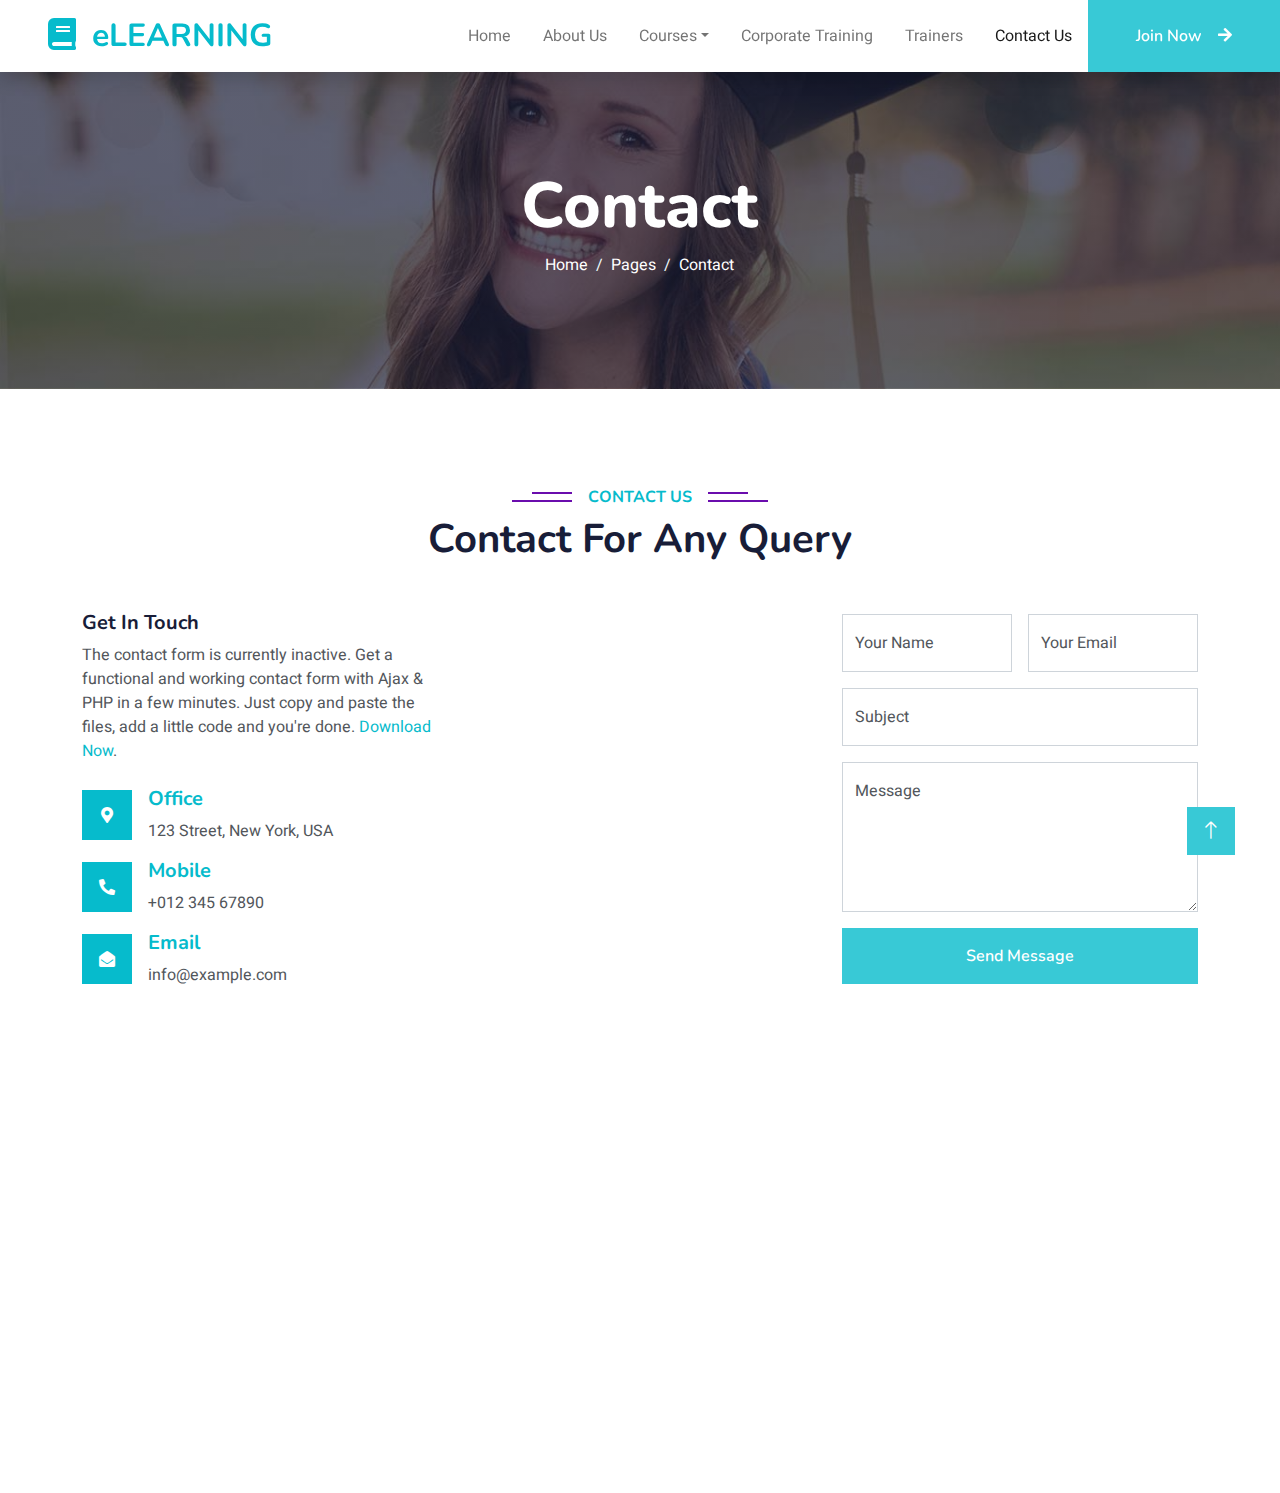
<file: contact.html>
<!DOCTYPE html>
<html lang="en">

<head>
    <meta charset="utf-8">
    <title>eLEARNING - eLearning HTML Template</title>
    <meta content="width=device-width, initial-scale=1.0" name="viewport">
    <meta content="" name="keywords">
    <meta content="" name="description">

    <!-- Favicon -->
    <link href="img/favicon.ico" rel="icon">

    <!-- Google Web Fonts -->
    <link rel="preconnect" href="https://fonts.googleapis.com">
    <link rel="preconnect" href="https://fonts.gstatic.com" crossorigin>
    <link href="https://fonts.googleapis.com/css2?family=Heebo:wght@400;500;600&family=Nunito:wght@600;700;800&display=swap" rel="stylesheet">

    <!-- Icon Font Stylesheet -->
    <link href="https://cdnjs.cloudflare.com/ajax/libs/font-awesome/5.10.0/css/all.min.css" rel="stylesheet">
    <link href="https://cdn.jsdelivr.net/npm/bootstrap-icons@1.4.1/font/bootstrap-icons.css" rel="stylesheet">

    <!-- Libraries Stylesheet -->
    <link href="lib/animate/animate.min.css" rel="stylesheet">
    <link href="lib/owlcarousel/assets/owl.carousel.min.css" rel="stylesheet">

    <!-- Customized Bootstrap Stylesheet -->
    <link href="css/bootstrap.min.css" rel="stylesheet">

    <!-- Template Stylesheet -->
    <link href="css/style.css" rel="stylesheet">
</head>

<body>
    <!-- Spinner Start -->
    <div id="spinner" class="show bg-white position-fixed translate-middle w-100 vh-100 top-50 start-50 d-flex align-items-center justify-content-center">
        <div class="spinner-border text-primary" style="width: 3rem; height: 3rem;" role="status">
            <span class="sr-only">Loading...</span>
        </div>
    </div>
    <!-- Spinner End -->


    <!-- Navbar Start -->
    <nav class="navbar navbar-expand-lg bg-white navbar-light shadow sticky-top p-0">
        <a href="index.html" class="navbar-brand d-flex align-items-center px-4 px-lg-5">
            <h2 class="m-0 text-primary"><i class="fa fa-book me-3"></i>eLEARNING</h2>
        </a>
        <button type="button" class="navbar-toggler me-4" data-bs-toggle="collapse" data-bs-target="#navbarCollapse">
            <span class="navbar-toggler-icon"></span>
        </button>
        <div class="collapse navbar-collapse" id="navbarCollapse">
            <div class="navbar-nav ms-auto p-4 p-lg-0">
                <a href="index.html" class="nav-item nav-link">Home</a>
                <a href="about.html" class="nav-item nav-link">About Us</a>
                <div class="nav-item dropdown">
                    <a href="#" class="nav-link dropdown-toggle" data-bs-toggle="dropdown">Courses</a>
                    <div class="dropdown-menu fade-down m-0">
                      <a href="courses.html" class="dropdown-item">All Courses</a>
                      <div class="dropdown-submenu-level level-1">
                        <a href="#" class="nav-link-item dropdown-submenu-toggle" data-bs-toggle="dropdown">Project Management</a>
                        <div class="dropdown-menu dropdown-submenu fade-down m-0">
                          <a href="#" class="dropdown-item">Project Management Professional (PMP)® Certification Training</a>
                          <a href="#" class="dropdown-item">CAPM® Certification Training</a>
                          <a href="#" class="dropdown-item">PgMP® Certification Training</a>
                          <a href="#" class="dropdown-item">Prince 2® Foundation and Practitioner Certification Training</a>
                          <a href="#" class="dropdown-item">PMI-RMP® Certification Training</a>
                        </div>
                      </div>
                      <div class="dropdown-submenu-level level-2">
                        <a href="#" class="nav-link-item dropdown-submenu-toggle" data-bs-toggle="dropdown">SAFe</a>
                        <div class="dropdown-menu dropdown-submenu fade-down m-0">
                          <a href="#" class="dropdown-item">Leading SAFe® 6.0 Training</a>
                          <a href="#" class="dropdown-item">SAFe® 6.0 Scrum Master (SSM) Certification Training</a>
                          <a href="#" class="dropdown-item">Lean Portfolio Management (LPM) Certification Training</a>
                          <a href="#" class="dropdown-item">SAFe® 6.0 Product Owner Product Manager Certification Training</a>
                        </div>
                      </div>
                      <div class="dropdown-submenu-level level-3">
                        <a href="#" class="nav-link-item dropdown-submenu-toggle" data-bs-toggle="dropdown">Lean and Six Sigma</a>
                        <div class="dropdown-menu dropdown-submenu fade-down m-0">
                          <a href="#" class="dropdown-item">Lean Six Sigma Green Belt Certification</a>
                          <a href="#" class="dropdown-item">Lean Six Sigma Black Belt Certification</a>
                          <a href="#" class="dropdown-item">Lean Six Sigma Yellow Belt Certification Training</a>
                        </div>
                      </div>
                      <div class="dropdown-submenu-level level-4">
                        <a href="#" class="nav-link-item dropdown-submenu-toggle" data-bs-toggle="dropdown">Agile and Scrum</a>
                        <div class="dropdown-menu dropdown-submenu fade-down m-0">
                          <a href="#" class="dropdown-item">Certified Scrum Master® (CSM)</a>
                          <a href="#" class="dropdown-item">Certified Scrum Product Owner (CSPO)</a>
                          <a href="#" class="dropdown-item">PMI-ACP® Certification</a>
                        </div>
                      </div>
                      <div class="dropdown-submenu-level level-5">
                        <a href="#" class="nav-link-item dropdown-submenu-toggle" data-bs-toggle="dropdown">IT Service and Architecture</a>
                        <div class="dropdown-menu dropdown-submenu fade-down m-0">
                          <a href="#" class="dropdown-item">ITIL® 4 Foundation Training</a>
                        </div>
                      </div>
                      <div class="dropdown-submenu-level level-6">
                        <a href="#" class="nav-link-item dropdown-submenu-toggle" data-bs-toggle="dropdown">One Day Courses</a>
                        <div class="dropdown-menu dropdown-submenu fade-down m-0">
                          <a href="#" class="dropdown-item">Agile and Scrum</a>
                          <a href="#" class="dropdown-item">Business Case Writing</a>
                          <a href="#" class="dropdown-item">Conflict Management</a>
                          <a href="#" class="dropdown-item">Change Management</a>
                          <a href="#" class="dropdown-item">Project Management Techniques</a>
                        </div>
                      </div>
                      <div class="dropdown-submenu-level level-7">
                        <a href="#" class="nav-link-item dropdown-submenu-toggle" data-bs-toggle="dropdown">Information Security</a>
                        <div class="dropdown-menu dropdown-submenu fade-down m-0">
                          <!-- Add submenu items here if needed -->
                        </div>
                      </div>
                      <div class="dropdown-submenu-level level-8">
                        <a href="#" class="nav-link-item dropdown-submenu-toggle" data-bs-toggle="dropdown">DevOps and Salesforce</a>
                        <div class="dropdown-menu dropdown-submenu fade-down m-0">
                          <a href="#" class="dropdown-item">DevOps Certification Training</a>
                          <a href="#" class="dropdown-item">DevOps Leader Certification Training</a>
                          <a href="#" class="dropdown-item">Salesforce Administrator Certification Training</a>
                          <a href="#" class="dropdown-item">Salesforce Certification Training Admin 201 and App Builder</a>
                          <a href="#" class="dropdown-item">Salesforce App Builder Certification Training</a>
                        </div>
                      </div>
                      <div class="dropdown-submenu-level level-9">
                        <a href="#" class="nav-link-item dropdown-submenu-toggle" data-bs-toggle="dropdown">Analytics and Data Management</a>
                        <div class="dropdown-menu dropdown-submenu fade-down m-0">
                          <a href="#" class="dropdown-item">Data Science Certification Training</a>
                          <a href="#" class="dropdown-item">Big Data Hadoop Developer Certification Training</a>
                          <a href="#" class="dropdown-item">Big Data Hadoop Administrator Certification Training</a>
                        </div>
                      </div>
                      <div class="dropdown-submenu-level level-10">
                        <a href="#" class="nav-link-item dropdown-submenu-toggle" data-bs-toggle="dropdown">Cloud Computing</a>
                        <div class="dropdown-menu dropdown-submenu fade-down m-0">
                          <a href="#" class="dropdown-item">Machine Learning Certification Course</a>
                          <a href="#" class="dropdown-item">AWS Architect Certification Training</a>
                        </div>
                      </div>
                      <div class="dropdown-submenu-level level-11">
                        <a href="#" class="nav-link-item dropdown-submenu-toggle" data-bs-toggle="dropdown">Digital Marketing</a>
                        <div class="dropdown-menu dropdown-submenu fade-down m-0">
                          <a href="#" class="dropdown-item">Certified Digital Marketing Professional Training</a>
                        </div>
                      </div>
                    </div>
                </div>
                <a href="#" class="nav-item nav-link">Corporate Training</a>
                <a href="team.html" class="nav-item nav-link">Trainers</a>
                <a href="contact.html" class="nav-item nav-link active">Contact Us</a>
              </div>
              
            <a href="" class="btn btn-primary py-4 px-lg-5 d-none d-lg-block">Join Now<i class="fa fa-arrow-right ms-3"></i></a>
        </div>
    </nav>
    <!-- Navbar End -->


    <!-- Header Start -->
    <div class="container-fluid bg-primary py-5 mb-5 page-header">
        <div class="container py-5">
            <div class="row justify-content-center">
                <div class="col-lg-10 text-center">
                    <h1 class="display-3 text-white animated slideInDown">Contact</h1>
                    <nav aria-label="breadcrumb">
                        <ol class="breadcrumb justify-content-center">
                            <li class="breadcrumb-item"><a class="text-white" href="index.html">Home</a></li>
                            <li class="breadcrumb-item"><a class="text-white" href="#">Pages</a></li>
                            <li class="breadcrumb-item text-white active" aria-current="page">Contact</li>
                        </ol>
                    </nav>
                </div>
            </div>
        </div>
    </div>
    <!-- Header End -->


    <!-- Contact Start -->
    <div class="container-xxl py-5">
        <div class="container">
            <div class="text-center wow fadeInUp" data-wow-delay="0.1s">
                <h6 class="section-title bg-white text-center text-primary px-3">Contact Us</h6>
                <h1 class="mb-5">Contact For Any Query</h1>
            </div>
            <div class="row g-4">
                <div class="col-lg-4 col-md-6 wow fadeInUp" data-wow-delay="0.1s">
                    <h5>Get In Touch</h5>
                    <p class="mb-4">The contact form is currently inactive. Get a functional and working contact form with Ajax & PHP in a few minutes. Just copy and paste the files, add a little code and you're done. <a href="https://htmlcodex.com/contact-form">Download Now</a>.</p>
                    <div class="d-flex align-items-center mb-3">
                        <div class="d-flex align-items-center justify-content-center flex-shrink-0 bg-primary" style="width: 50px; height: 50px;">
                            <i class="fa fa-map-marker-alt text-white"></i>
                        </div>
                        <div class="ms-3">
                            <h5 class="text-primary">Office</h5>
                            <p class="mb-0">123 Street, New York, USA</p>
                        </div>
                    </div>
                    <div class="d-flex align-items-center mb-3">
                        <div class="d-flex align-items-center justify-content-center flex-shrink-0 bg-primary" style="width: 50px; height: 50px;">
                            <i class="fa fa-phone-alt text-white"></i>
                        </div>
                        <div class="ms-3">
                            <h5 class="text-primary">Mobile</h5>
                            <p class="mb-0">+012 345 67890</p>
                        </div>
                    </div>
                    <div class="d-flex align-items-center">
                        <div class="d-flex align-items-center justify-content-center flex-shrink-0 bg-primary" style="width: 50px; height: 50px;">
                            <i class="fa fa-envelope-open text-white"></i>
                        </div>
                        <div class="ms-3">
                            <h5 class="text-primary">Email</h5>
                            <p class="mb-0">info@example.com</p>
                        </div>
                    </div>
                </div>
                <div class="col-lg-4 col-md-6 wow fadeInUp" data-wow-delay="0.3s">
                    <iframe class="position-relative rounded w-100 h-100"
                        src="https://www.google.com/maps/embed?pb=!1m18!1m12!1m3!1d3001156.4288297426!2d-78.01371936852176!3d42.72876761954724!2m3!1f0!2f0!3f0!3m2!1i1024!2i768!4f13.1!3m3!1m2!1s0x4ccc4bf0f123a5a9%3A0xddcfc6c1de189567!2sNew%20York%2C%20USA!5e0!3m2!1sen!2sbd!4v1603794290143!5m2!1sen!2sbd"
                        frameborder="0" style="min-height: 300px; border:0;" allowfullscreen="" aria-hidden="false"
                        tabindex="0"></iframe>
                </div>
                <div class="col-lg-4 col-md-12 wow fadeInUp" data-wow-delay="0.5s">
                    <form>
                        <div class="row g-3">
                            <div class="col-md-6">
                                <div class="form-floating">
                                    <input type="text" class="form-control" id="name" placeholder="Your Name">
                                    <label for="name">Your Name</label>
                                </div>
                            </div>
                            <div class="col-md-6">
                                <div class="form-floating">
                                    <input type="email" class="form-control" id="email" placeholder="Your Email">
                                    <label for="email">Your Email</label>
                                </div>
                            </div>
                            <div class="col-12">
                                <div class="form-floating">
                                    <input type="text" class="form-control" id="subject" placeholder="Subject">
                                    <label for="subject">Subject</label>
                                </div>
                            </div>
                            <div class="col-12">
                                <div class="form-floating">
                                    <textarea class="form-control" placeholder="Leave a message here" id="message" style="height: 150px"></textarea>
                                    <label for="message">Message</label>
                                </div>
                            </div>
                            <div class="col-12">
                                <button class="btn btn-primary w-100 py-3" type="submit">Send Message</button>
                            </div>
                        </div>
                    </form>
                </div>
            </div>
        </div>
    </div>
    <!-- Contact End -->


    <!-- Footer Start -->
    <div class="container-fluid bg-dark text-light footer pt-5 mt-5 wow fadeIn" data-wow-delay="0.1s">
        <div class="container py-5">
            <div class="row g-5">
                <div class="col-lg-3 col-md-6">
                    <h4 class="text-white mb-3">Quick Link</h4>
                    <a class="btn btn-link" href="about.html">About Us</a>
                    <a class="btn btn-link" href="contact.html">Contact Us</a>
                    <a class="btn btn-link" href="">Privacy Policy</a>
                    <a class="btn btn-link" href="">Terms & Condition</a>
                    <a class="btn btn-link" href="">FAQs & Help</a>
                </div>
                <div class="col-lg-3 col-md-6">
                    <h4 class="text-white mb-3">Contact</h4>
                    <p class="mb-2"><i class="fa fa-map-marker-alt me-3"></i>123 Street, New York, USA</p>
                    <p class="mb-2"><i class="fa fa-phone-alt me-3"></i>+012 345 67890</p>
                    <p class="mb-2"><i class="fa fa-envelope me-3"></i>info@example.com</p>
                    <div class="d-flex pt-2">
                        <a class="btn btn-outline-light btn-social" href=""><i class="fab fa-twitter"></i></a>
                        <a class="btn btn-outline-light btn-social" href=""><i class="fab fa-facebook-f"></i></a>
                        <a class="btn btn-outline-light btn-social" href=""><i class="fab fa-youtube"></i></a>
                        <a class="btn btn-outline-light btn-social" href=""><i class="fab fa-linkedin-in"></i></a>
                    </div>
                </div>
                <div class="col-lg-3 col-md-6">
                    <h4 class="text-white mb-3">Gallery</h4>
                    <div class="row g-2 pt-2">
                        <div class="col-4">
                            <img class="img-fluid bg-light p-1" src="img/course-1.jpg" alt="">
                        </div>
                        <div class="col-4">
                            <img class="img-fluid bg-light p-1" src="img/course-2.jpg" alt="">
                        </div>
                        <div class="col-4">
                            <img class="img-fluid bg-light p-1" src="img/course-3.jpg" alt="">
                        </div>
                        <div class="col-4">
                            <img class="img-fluid bg-light p-1" src="img/course-2.jpg" alt="">
                        </div>
                        <div class="col-4">
                            <img class="img-fluid bg-light p-1" src="img/course-3.jpg" alt="">
                        </div>
                        <div class="col-4">
                            <img class="img-fluid bg-light p-1" src="img/course-1.jpg" alt="">
                        </div>
                    </div>
                </div>
                <div class="col-lg-3 col-md-6">
                    <h4 class="text-white mb-3">Newsletter</h4>
                    <p>Dolor amet sit justo amet elitr clita ipsum elitr est.</p>
                    <div class="position-relative mx-auto" style="max-width: 400px;">
                        <input class="form-control border-0 w-100 py-3 ps-4 pe-5" type="text" placeholder="Your email">
                        <button type="button" class="btn btn-primary py-2 position-absolute top-0 end-0 mt-2 me-2">SignUp</button>
                    </div>
                </div>
            </div>
        </div>
        <div class="container">
            <div class="copyright">
                <div class="row">
                    <div class="col-md-6 text-center text-md-start mb-3 mb-md-0">
                        &copy; <a class="border-bottom" href="#">Your Site Name</a>, All Right Reserved.

                        <!--/*** This template is free as long as you keep the footer author’s credit link/attribution link/backlink. If you'd like to use the template without the footer author’s credit link/attribution link/backlink, you can purchase the Credit Removal License from "https://htmlcodex.com/credit-removal". Thank you for your support. ***/-->
                        <!-- Designed By <a class="border-bottom" href="https://htmlcodex.com">HTML Codex</a><br><br>
                        Distributed By <a class="border-bottom" href="https://themewagon.com">ThemeWagon</a> -->
                    </div>
                    <div class="col-md-6 text-center text-md-end">
                        <div class="footer-menu">
                            <a href="index.html">Home</a>
                            <a href="">Cookies</a>
                            <a href="">Help</a>
                            <a href="">FQAs</a>
                        </div>
                    </div>
                </div>
            </div>
        </div>
    </div>
    <!-- Footer End -->


    <!-- Back to Top -->
    <a href="#" class="btn btn-lg btn-primary btn-lg-square back-to-top"><i class="bi bi-arrow-up"></i></a>


    <!-- JavaScript Libraries -->
    <script src="https://code.jquery.com/jquery-3.4.1.min.js"></script>
    <script src="https://cdn.jsdelivr.net/npm/bootstrap@5.0.0/dist/js/bootstrap.bundle.min.js"></script>
    <script src="lib/wow/wow.min.js"></script>
    <script src="lib/easing/easing.min.js"></script>
    <script src="lib/waypoints/waypoints.min.js"></script>
    <script src="lib/owlcarousel/owl.carousel.min.js"></script>

    <!-- Template Javascript -->
    <script src="js/main.js"></script>
</body>

</html>
</file>
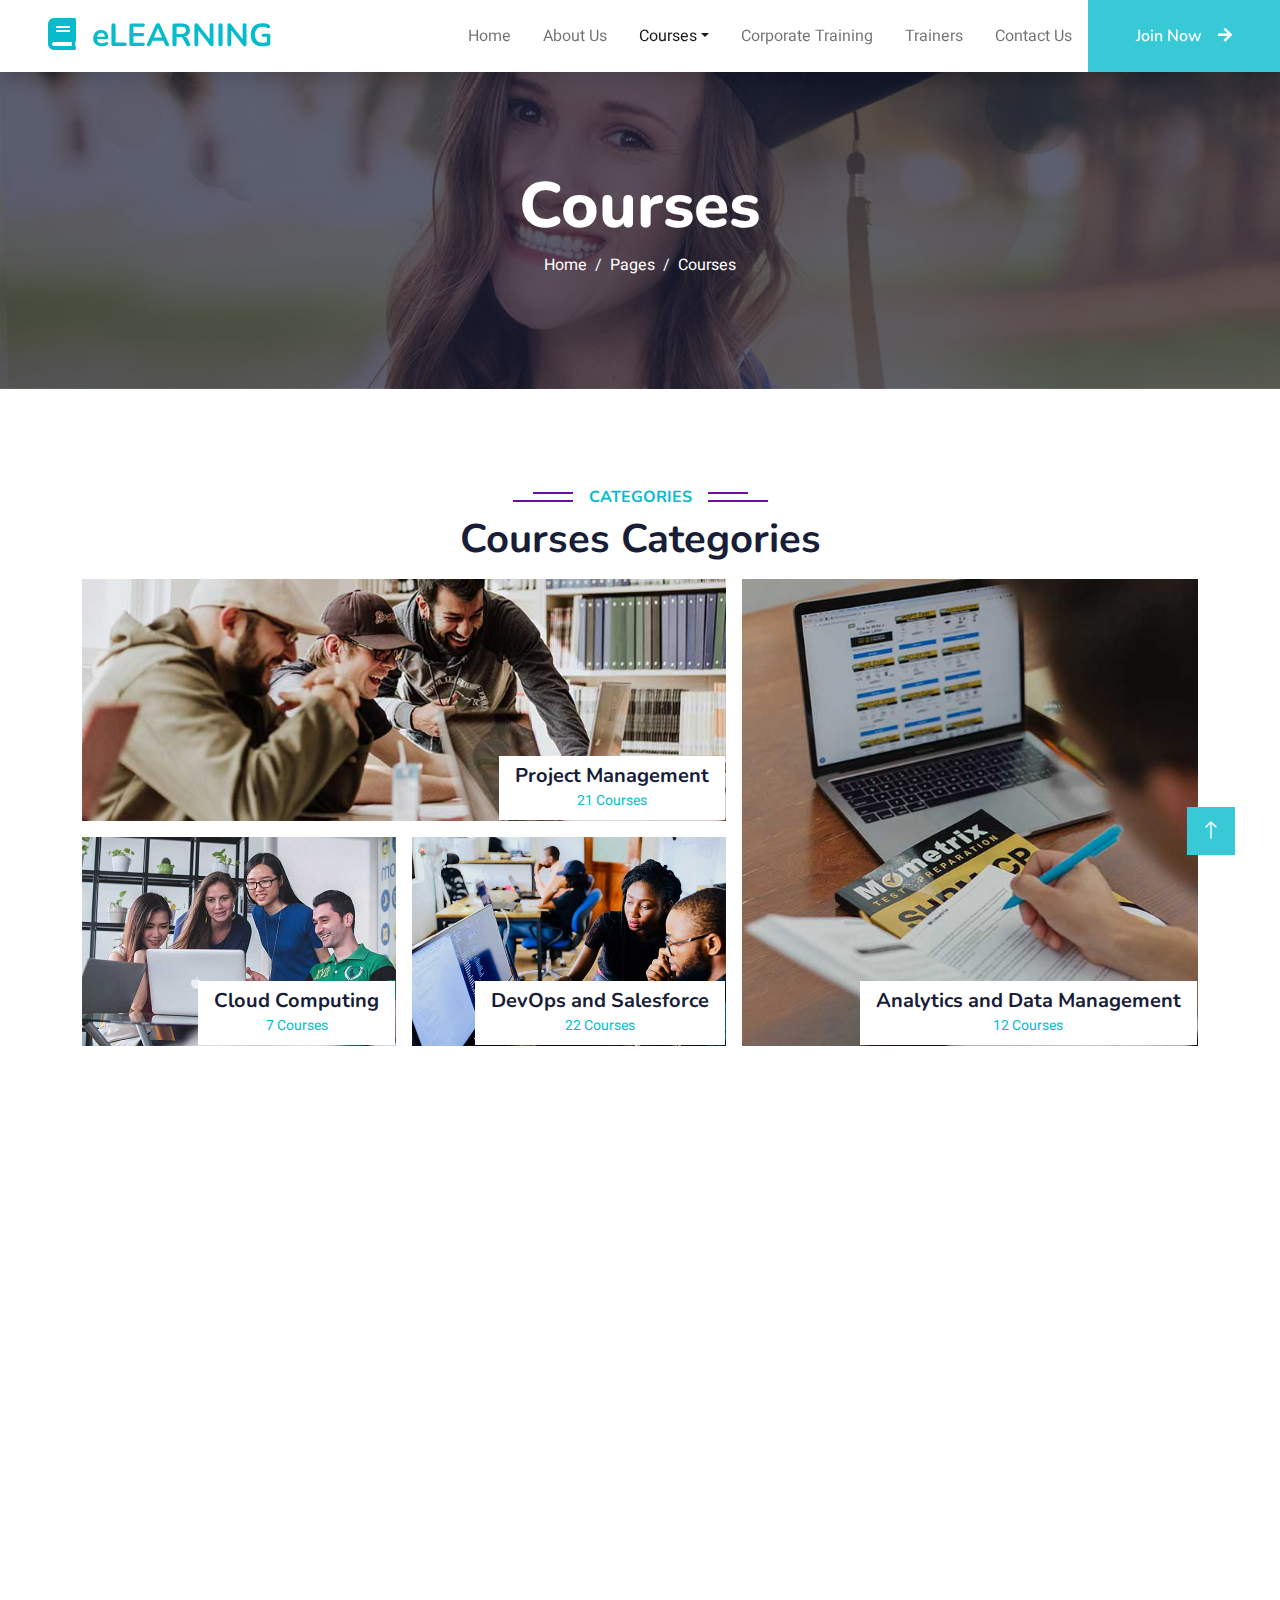
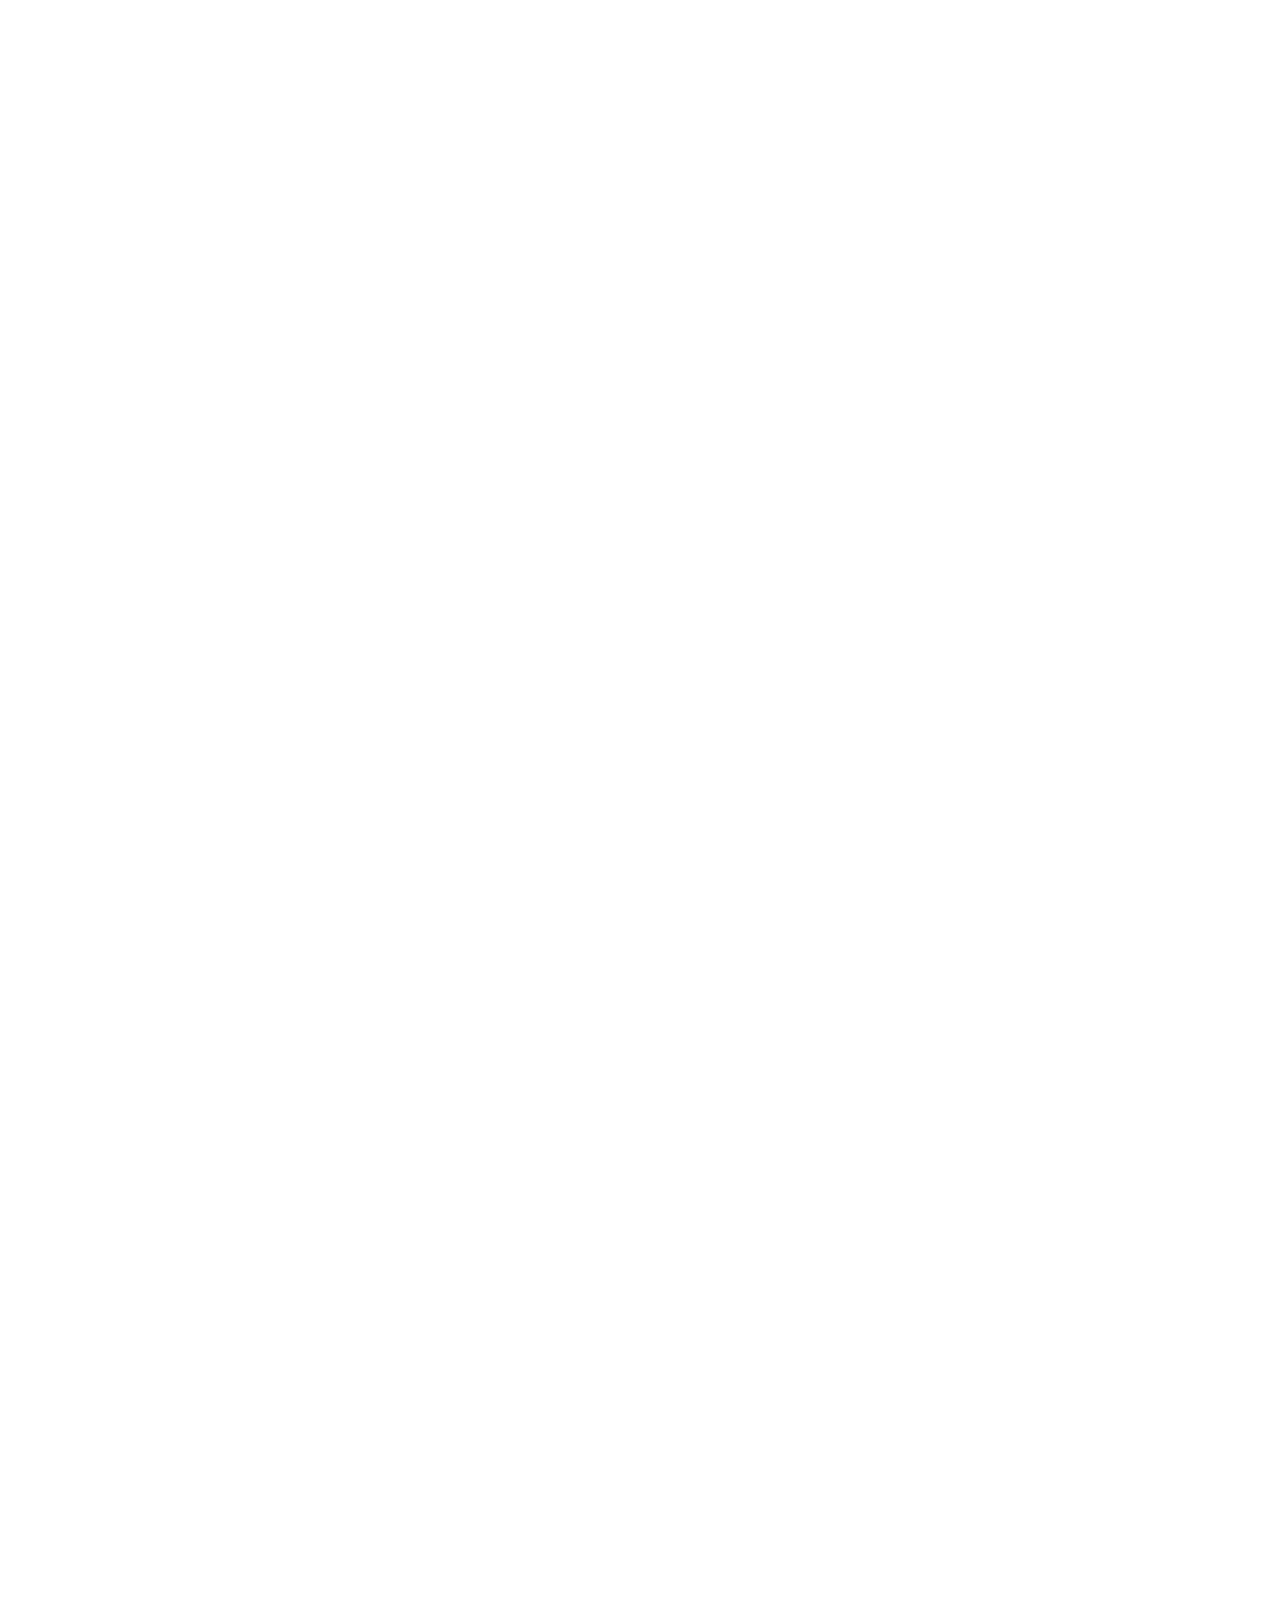
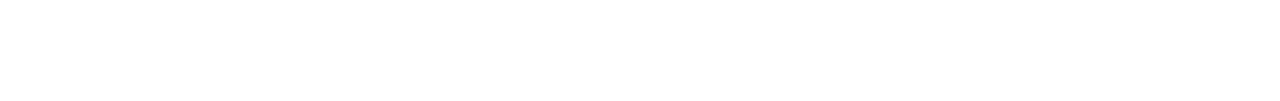
<file: courses.html>
<!DOCTYPE html>
<html lang="en">

<head>
    <meta charset="utf-8">
    <title>eLEARNING - eLearning HTML Template</title>
    <meta content="width=device-width, initial-scale=1.0" name="viewport">
    <meta content="" name="keywords">
    <meta content="" name="description">

    <!-- Favicon -->
    <link href="img/favicon.ico" rel="icon">

    <!-- Google Web Fonts -->
    <link rel="preconnect" href="https://fonts.googleapis.com">
    <link rel="preconnect" href="https://fonts.gstatic.com" crossorigin>
    <link href="https://fonts.googleapis.com/css2?family=Heebo:wght@400;500;600&family=Nunito:wght@600;700;800&display=swap" rel="stylesheet">

    <!-- Icon Font Stylesheet -->
    <link href="https://cdnjs.cloudflare.com/ajax/libs/font-awesome/5.10.0/css/all.min.css" rel="stylesheet">
    <link href="https://cdn.jsdelivr.net/npm/bootstrap-icons@1.4.1/font/bootstrap-icons.css" rel="stylesheet">

    <!-- Libraries Stylesheet -->
    <link href="lib/animate/animate.min.css" rel="stylesheet">
    <link href="lib/owlcarousel/assets/owl.carousel.min.css" rel="stylesheet">

    <!-- Customized Bootstrap Stylesheet -->
    <link href="css/bootstrap.min.css" rel="stylesheet">

    <!-- Template Stylesheet -->
    <link href="css/style.css" rel="stylesheet">
</head>

<body>
    <!-- Spinner Start -->
    <div id="spinner" class="show bg-white position-fixed translate-middle w-100 vh-100 top-50 start-50 d-flex align-items-center justify-content-center">
        <div class="spinner-border text-primary" style="width: 3rem; height: 3rem;" role="status">
            <span class="sr-only">Loading...</span>
        </div>
    </div>
    <!-- Spinner End -->


   
    <!-- Navbar Start -->
    <nav class="navbar navbar-expand-lg bg-white navbar-light shadow sticky-top p-0">
        <a href="index.html" class="navbar-brand d-flex align-items-center px-4 px-lg-5">
            <h2 class="m-0 text-primary"><i class="fa fa-book me-3"></i>eLEARNING</h2>
        </a>
        <button type="button" class="navbar-toggler me-4" data-bs-toggle="collapse" data-bs-target="#navbarCollapse">
            <span class="navbar-toggler-icon"></span>
        </button>
        <div class="collapse navbar-collapse" id="navbarCollapse">
            <div class="navbar-nav ms-auto p-4 p-lg-0">
                <a href="index.html" class="nav-item nav-link">Home</a>
                <a href="about.html" class="nav-item nav-link">About Us</a>
                <div class="nav-item dropdown">
                    <a href="#" class="nav-link dropdown-toggle active" data-bs-toggle="dropdown">Courses</a>
                    <div class="dropdown-menu fade-down m-0">
                      <a href="courses.html" class="dropdown-item">All Courses</a>
                      <div class="dropdown-submenu-level level-1">
                        <a href="#" class="nav-link-item dropdown-submenu-toggle" data-bs-toggle="dropdown">Project Management</a>
                        <div class="dropdown-menu dropdown-submenu fade-down m-0">
                          <a href="#" class="dropdown-item">Project Management Professional (PMP)® Certification Training</a>
                          <a href="#" class="dropdown-item">CAPM® Certification Training</a>
                          <a href="#" class="dropdown-item">PgMP® Certification Training</a>
                          <a href="#" class="dropdown-item">Prince 2® Foundation and Practitioner Certification Training</a>
                          <a href="#" class="dropdown-item">PMI-RMP® Certification Training</a>
                        </div>
                      </div>
                      <div class="dropdown-submenu-level level-2">
                        <a href="#" class="nav-link-item dropdown-submenu-toggle" data-bs-toggle="dropdown">SAFe</a>
                        <div class="dropdown-menu dropdown-submenu fade-down m-0">
                          <a href="#" class="dropdown-item">Leading SAFe® 6.0 Training</a>
                          <a href="#" class="dropdown-item">SAFe® 6.0 Scrum Master (SSM) Certification Training</a>
                          <a href="#" class="dropdown-item">Lean Portfolio Management (LPM) Certification Training</a>
                          <a href="#" class="dropdown-item">SAFe® 6.0 Product Owner Product Manager Certification Training</a>
                        </div>
                      </div>
                      <div class="dropdown-submenu-level level-3">
                        <a href="#" class="nav-link-item dropdown-submenu-toggle" data-bs-toggle="dropdown">Lean and Six Sigma</a>
                        <div class="dropdown-menu dropdown-submenu fade-down m-0">
                          <a href="#" class="dropdown-item">Lean Six Sigma Green Belt Certification</a>
                          <a href="#" class="dropdown-item">Lean Six Sigma Black Belt Certification</a>
                          <a href="#" class="dropdown-item">Lean Six Sigma Yellow Belt Certification Training</a>
                        </div>
                      </div>
                      <div class="dropdown-submenu-level level-4">
                        <a href="#" class="nav-link-item dropdown-submenu-toggle" data-bs-toggle="dropdown">Agile and Scrum</a>
                        <div class="dropdown-menu dropdown-submenu fade-down m-0">
                          <a href="#" class="dropdown-item">Certified Scrum Master® (CSM)</a>
                          <a href="#" class="dropdown-item">Certified Scrum Product Owner (CSPO)</a>
                          <a href="#" class="dropdown-item">PMI-ACP® Certification</a>
                        </div>
                      </div>
                      <div class="dropdown-submenu-level level-5">
                        <a href="#" class="nav-link-item dropdown-submenu-toggle" data-bs-toggle="dropdown">IT Service and Architecture</a>
                        <div class="dropdown-menu dropdown-submenu fade-down m-0">
                          <a href="#" class="dropdown-item">ITIL® 4 Foundation Training</a>
                        </div>
                      </div>
                      <div class="dropdown-submenu-level level-6">
                        <a href="#" class="nav-link-item dropdown-submenu-toggle" data-bs-toggle="dropdown">One Day Courses</a>
                        <div class="dropdown-menu dropdown-submenu fade-down m-0">
                          <a href="#" class="dropdown-item">Agile and Scrum</a>
                          <a href="#" class="dropdown-item">Business Case Writing</a>
                          <a href="#" class="dropdown-item">Conflict Management</a>
                          <a href="#" class="dropdown-item">Change Management</a>
                          <a href="#" class="dropdown-item">Project Management Techniques</a>
                        </div>
                      </div>
                      <div class="dropdown-submenu-level level-7">
                        <a href="#" class="nav-link-item dropdown-submenu-toggle" data-bs-toggle="dropdown">Information Security</a>
                        <div class="dropdown-menu dropdown-submenu fade-down m-0">
                          <!-- Add submenu items here if needed -->
                        </div>
                      </div>
                      <div class="dropdown-submenu-level level-8">
                        <a href="#" class="nav-link-item dropdown-submenu-toggle" data-bs-toggle="dropdown">DevOps and Salesforce</a>
                        <div class="dropdown-menu dropdown-submenu fade-down m-0">
                          <a href="#" class="dropdown-item">DevOps Certification Training</a>
                          <a href="#" class="dropdown-item">DevOps Leader Certification Training</a>
                          <a href="#" class="dropdown-item">Salesforce Administrator Certification Training</a>
                          <a href="#" class="dropdown-item">Salesforce Certification Training Admin 201 and App Builder</a>
                          <a href="#" class="dropdown-item">Salesforce App Builder Certification Training</a>
                        </div>
                      </div>
                      <div class="dropdown-submenu-level level-9">
                        <a href="#" class="nav-link-item dropdown-submenu-toggle" data-bs-toggle="dropdown">Analytics and Data Management</a>
                        <div class="dropdown-menu dropdown-submenu fade-down m-0">
                          <a href="#" class="dropdown-item">Data Science Certification Training</a>
                          <a href="#" class="dropdown-item">Big Data Hadoop Developer Certification Training</a>
                          <a href="#" class="dropdown-item">Big Data Hadoop Administrator Certification Training</a>
                        </div>
                      </div>
                      <div class="dropdown-submenu-level level-10">
                        <a href="#" class="nav-link-item dropdown-submenu-toggle" data-bs-toggle="dropdown">Cloud Computing</a>
                        <div class="dropdown-menu dropdown-submenu fade-down m-0">
                          <a href="#" class="dropdown-item">Machine Learning Certification Course</a>
                          <a href="#" class="dropdown-item">AWS Architect Certification Training</a>
                        </div>
                      </div>
                      <div class="dropdown-submenu-level level-11">
                        <a href="#" class="nav-link-item dropdown-submenu-toggle" data-bs-toggle="dropdown">Digital Marketing</a>
                        <div class="dropdown-menu dropdown-submenu fade-down m-0">
                          <a href="#" class="dropdown-item">Certified Digital Marketing Professional Training</a>
                        </div>
                      </div>
                    </div>
                </div>
                <a href="#" class="nav-item nav-link">Corporate Training</a>
                <a href="team.html" class="nav-item nav-link">Trainers</a>
                <a href="contact.html" class="nav-item nav-link">Contact Us</a>
              </div>
              
            <a href="" class="btn btn-primary py-4 px-lg-5 d-none d-lg-block">Join Now<i class="fa fa-arrow-right ms-3"></i></a>
        </div>
    </nav>
    <!-- Navbar End -->



    <!-- Header Start -->
    <div class="container-fluid bg-primary py-5 mb-5 page-header">
        <div class="container py-5">
            <div class="row justify-content-center">
                <div class="col-lg-10 text-center">
                    <h1 class="display-3 text-white animated slideInDown">Courses</h1>
                    <nav aria-label="breadcrumb">
                        <ol class="breadcrumb justify-content-center">
                            <li class="breadcrumb-item"><a class="text-white" href="index.html">Home</a></li>
                            <li class="breadcrumb-item"><a class="text-white" href="#">Pages</a></li>
                            <li class="breadcrumb-item text-white active" aria-current="page">Courses</li>
                        </ol>
                    </nav>
                </div>
            </div>
        </div>
    </div>
    <!-- Header End -->


    <!-- Categories Start -->
    <div class="container-xxl py-5 category">
        <div class="container">
            <div class="text-center wow fadeInUp" data-wow-delay="0.1s">
                <h6 class="section-title bg-white text-center text-primary px-3">Categories</h6>
                <h1 class="mb-3">Courses Categories</h1>
            </div>
            <div class="row g-3">
                <div class="col-lg-7 col-md-6">
                    <div class="row g-3">
                        <div class="col-lg-12 col-md-12 wow zoomIn" data-wow-delay="0.1s">
                            <a class="position-relative d-block overflow-hidden" href="">
                                <img class="img-fluid" src="img/cat-1.jpg" alt="">
                                <div class="bg-white text-center position-absolute bottom-0 end-0 py-2 px-3" style="margin: 1px;">
                                    <h5 class="m-0">Project Management</h5>
                                    <small class="text-primary">21 Courses</small>
                                </div>
                            </a>
                        </div>
                        <div class="col-lg-6 col-md-12 wow zoomIn" data-wow-delay="0.3s">
                            <a class="position-relative d-block overflow-hidden" href="">
                                <img class="img-fluid" src="img/cat-2.jpg" alt="">
                                <div class="bg-white text-center position-absolute bottom-0 end-0 py-2 px-3" style="margin: 1px;">
                                    <h5 class="m-0">Cloud Computing</h5>
                                    <small class="text-primary">7 Courses</small>
                                </div>
                            </a>
                        </div>
                        <div class="col-lg-6 col-md-12 wow zoomIn" data-wow-delay="0.5s">
                            <a class="position-relative d-block overflow-hidden" href="">
                                <img class="img-fluid" src="img/cat-3.jpg" alt="">
                                <div class="bg-white text-center position-absolute bottom-0 end-0 py-2 px-3" style="margin: 1px;">
                                    <h5 class="m-0">DevOps and Salesforce</h5>
                                    <small class="text-primary">22 Courses</small>
                                </div>
                            </a>
                        </div>
                    </div>
                </div>
                <div class="col-lg-5 col-md-6 wow zoomIn" data-wow-delay="0.7s" style="min-height: 350px;">
                    <a class="position-relative d-block h-100 overflow-hidden" href="">
                        <img class="img-fluid position-absolute w-100 h-100" src="img/cat-4.jpg" alt="" style="object-fit: cover;">
                        <div class="bg-white text-center position-absolute bottom-0 end-0 py-2 px-3" style="margin:  1px;">
                            <h5 class="m-0">Analytics and Data Management</h5>
                            <small class="text-primary">12 Courses</small>
                        </div>
                    </a>
                </div>
            </div>
        </div>
    </div>
    <!-- Categories Start -->


    <!-- Courses Start -->
    <div class="container-xxl py-5">
        <div class="container">
            <div class="text-center wow fadeInUp" data-wow-delay="0.1s">
                <h6 class="section-title bg-white text-center text-primary px-3">Courses</h6>
                <h1 class="mb-5">Popular Courses</h1>
            </div>
            <div class="row g-4 justify-content-center mb-5">
                <div class="col-lg-4 col-md-6 wow fadeInUp" data-wow-delay="0.1s">
                    <div class="course-item bg-light">
                        <div class="position-relative overflow-hidden">
                            <img class="img-fluid" src="img/course-1.jpg" alt="">
                            <div class="w-100 d-flex justify-content-center position-absolute bottom-0 start-0 mb-4">
                                <a href="courses.html" class="flex-shrink-0 btn btn-sm btn-primary px-3 border-end" style="border-radius: 30px 0 0 30px;">Explore All Courses</a>
                                <a href="#" class="flex-shrink-0 btn btn-sm btn-primary px-3" style="border-radius: 0 30px 30px 0;">Join Now</a>
                            </div>
                        </div>
                        <div class="text-center p-4 pb-0">
                            <h3 class="mb-0">$149.00</h3>
                            <div class="mb-3">
                                <small class="fa fa-star text-primary"></small>
                                <small class="fa fa-star text-primary"></small>
                                <small class="fa fa-star text-primary"></small>
                                <small class="fa fa-star text-primary"></small>
                                <small class="fa fa-star text-primary"></small>
                                <small>(123)</small>
                            </div>
                            <h5 class="mb-4">Project Management Professional (PMP)® Certification Training</h5>
                        </div>
                        <div class="d-flex border-top">
                            <small class="flex-fill text-center border-end py-2"><i class="fa fa-user-tie text-primary me-2"></i>John Doe</small>
                            <small class="flex-fill text-center border-end py-2"><i class="fa fa-clock text-primary me-2"></i>1.49 Hrs</small>
                            <small class="flex-fill text-center py-2"><i class="fa fa-user text-primary me-2"></i>30 Students</small>
                        </div>
                    </div>
                </div>
                <div class="col-lg-4 col-md-6 wow fadeInUp" data-wow-delay="0.3s">
                    <div class="course-item bg-light">
                        <div class="position-relative overflow-hidden">
                            <img class="img-fluid" src="img/course-2.jpg" alt="">
                            <div class="w-100 d-flex justify-content-center position-absolute bottom-0 start-0 mb-4">
                                <a href="courses.html" class="flex-shrink-0 btn btn-sm btn-primary px-3 border-end" style="border-radius: 30px 0 0 30px;">Explore All Courses</a>
                                <a href="#" class="flex-shrink-0 btn btn-sm btn-primary px-3" style="border-radius: 0 30px 30px 0;">Join Now</a>
                            </div>
                        </div>
                        <div class="text-center p-4 pb-0">
                            <h3 class="mb-0">$149.00</h3>
                            <div class="mb-3">
                                <small class="fa fa-star text-primary"></small>
                                <small class="fa fa-star text-primary"></small>
                                <small class="fa fa-star text-primary"></small>
                                <small class="fa fa-star text-primary"></small>
                                <small class="fa fa-star text-primary"></small>
                                <small>(123)</small>
                            </div>
                            <h5 class="mb-4">CAPM® Certification Training</h5>
                        </div>
                        <div class="d-flex border-top">
                            <small class="flex-fill text-center border-end py-2"><i class="fa fa-user-tie text-primary me-2"></i>John Doe</small>
                            <small class="flex-fill text-center border-end py-2"><i class="fa fa-clock text-primary me-2"></i>1.49 Hrs</small>
                            <small class="flex-fill text-center py-2"><i class="fa fa-user text-primary me-2"></i>30 Students</small>
                        </div>
                    </div>
                </div>
                <div class="col-lg-4 col-md-6 wow fadeInUp" data-wow-delay="0.5s">
                    <div class="course-item bg-light">
                        <div class="position-relative overflow-hidden">
                            <img class="img-fluid" src="img/course-3.jpg" alt="">
                            <div class="w-100 d-flex justify-content-center position-absolute bottom-0 start-0 mb-4">
                                <a href="courses.html" class="flex-shrink-0 btn btn-sm btn-primary px-3 border-end" style="border-radius: 30px 0 0 30px;">Explore All Courses</a>
                                <a href="#" class="flex-shrink-0 btn btn-sm btn-primary px-3" style="border-radius: 0 30px 30px 0;">Join Now</a>
                            </div>
                        </div>
                        <div class="text-center p-4 pb-0">
                            <h3 class="mb-0">$149.00</h3>
                            <div class="mb-3">
                                <small class="fa fa-star text-primary"></small>
                                <small class="fa fa-star text-primary"></small>
                                <small class="fa fa-star text-primary"></small>
                                <small class="fa fa-star text-primary"></small>
                                <small class="fa fa-star text-primary"></small>
                                <small>(123)</small>
                            </div>
                            <h5 class="mb-4">PgMP® Certification Training</h5>
                        </div>
                        <div class="d-flex border-top">
                            <small class="flex-fill text-center border-end py-2"><i class="fa fa-user-tie text-primary me-2"></i>John Doe</small>
                            <small class="flex-fill text-center border-end py-2"><i class="fa fa-clock text-primary me-2"></i>1.49 Hrs</small>
                            <small class="flex-fill text-center py-2"><i class="fa fa-user text-primary me-2"></i>30 Students</small>
                        </div>
                    </div>
                </div>
            </div>
            <div class="row g-4 justify-content-center">
                <div class="col-lg-4 col-md-6 wow fadeInUp" data-wow-delay="0.1s">
                    <div class="course-item bg-light">
                        <div class="position-relative overflow-hidden">
                            <img class="img-fluid" src="img/course-1.jpg" alt="">
                            <div class="w-100 d-flex justify-content-center position-absolute bottom-0 start-0 mb-4">
                                <a href="courses.html" class="flex-shrink-0 btn btn-sm btn-primary px-3 border-end" style="border-radius: 30px 0 0 30px;">Explore All Courses</a>
                                <a href="#" class="flex-shrink-0 btn btn-sm btn-primary px-3" style="border-radius: 0 30px 30px 0;">Join Now</a>
                            </div>
                        </div>
                        <div class="text-center p-4 pb-0">
                            <h3 class="mb-0">$149.00</h3>
                            <div class="mb-3">
                                <small class="fa fa-star text-primary"></small>
                                <small class="fa fa-star text-primary"></small>
                                <small class="fa fa-star text-primary"></small>
                                <small class="fa fa-star text-primary"></small>
                                <small class="fa fa-star text-primary"></small>
                                <small>(123)</small>
                            </div>
                            <h5 class="mb-4">Prince 2® Foundation and Practitioner Certification Training</h5>
                        </div>
                        <div class="d-flex border-top">
                            <small class="flex-fill text-center border-end py-2"><i class="fa fa-user-tie text-primary me-2"></i>John Doe</small>
                            <small class="flex-fill text-center border-end py-2"><i class="fa fa-clock text-primary me-2"></i>1.49 Hrs</small>
                            <small class="flex-fill text-center py-2"><i class="fa fa-user text-primary me-2"></i>30 Students</small>
                        </div>
                    </div>
                </div>
                <div class="col-lg-4 col-md-6 wow fadeInUp" data-wow-delay="0.3s">
                    <div class="course-item bg-light">
                        <div class="position-relative overflow-hidden">
                            <img class="img-fluid" src="img/course-2.jpg" alt="">
                            <div class="w-100 d-flex justify-content-center position-absolute bottom-0 start-0 mb-4">
                                <a href="courses.html" class="flex-shrink-0 btn btn-sm btn-primary px-3 border-end" style="border-radius: 30px 0 0 30px;">Explore All Courses</a>
                                <a href="#" class="flex-shrink-0 btn btn-sm btn-primary px-3" style="border-radius: 0 30px 30px 0;">Join Now</a>
                            </div>
                        </div>
                        <div class="text-center p-4 pb-0">
                            <h3 class="mb-0">$149.00</h3>
                            <div class="mb-3">
                                <small class="fa fa-star text-primary"></small>
                                <small class="fa fa-star text-primary"></small>
                                <small class="fa fa-star text-primary"></small>
                                <small class="fa fa-star text-primary"></small>
                                <small class="fa fa-star text-primary"></small>
                                <small>(123)</small>
                            </div>
                            <h5 class="mb-4">ITIL® 4 Foundation Training</h5>
                        </div>
                        <div class="d-flex border-top">
                            <small class="flex-fill text-center border-end py-2"><i class="fa fa-user-tie text-primary me-2"></i>John Doe</small>
                            <small class="flex-fill text-center border-end py-2"><i class="fa fa-clock text-primary me-2"></i>1.49 Hrs</small>
                            <small class="flex-fill text-center py-2"><i class="fa fa-user text-primary me-2"></i>30 Students</small>
                        </div>
                    </div>
                </div>
                <div class="col-lg-4 col-md-6 wow fadeInUp" data-wow-delay="0.5s">
                    <div class="course-item bg-light">
                        <div class="position-relative overflow-hidden">
                            <img class="img-fluid" src="img/course-3.jpg" alt="">
                            <div class="w-100 d-flex justify-content-center position-absolute bottom-0 start-0 mb-4">
                                <a href="courses.html" class="flex-shrink-0 btn btn-sm btn-primary px-3 border-end" style="border-radius: 30px 0 0 30px;">Explore All Courses</a>
                                <a href="#" class="flex-shrink-0 btn btn-sm btn-primary px-3" style="border-radius: 0 30px 30px 0;">Join Now</a>
                            </div>
                        </div>
                        <div class="text-center p-4 pb-0">
                            <h3 class="mb-0">$149.00</h3>
                            <div class="mb-3">
                                <small class="fa fa-star text-primary"></small>
                                <small class="fa fa-star text-primary"></small>
                                <small class="fa fa-star text-primary"></small>
                                <small class="fa fa-star text-primary"></small>
                                <small class="fa fa-star text-primary"></small>
                                <small>(123)</small>
                            </div>
                            <h5 class="mb-4">Data Science Certification Training</h5>
                        </div>
                        <div class="d-flex border-top">
                            <small class="flex-fill text-center border-end py-2"><i class="fa fa-user-tie text-primary me-2"></i>John Doe</small>
                            <small class="flex-fill text-center border-end py-2"><i class="fa fa-clock text-primary me-2"></i>1.49 Hrs</small>
                            <small class="flex-fill text-center py-2"><i class="fa fa-user text-primary me-2"></i>30 Students</small>
                        </div>
                    </div>
                </div>
            </div>
        </div>
    </div>
    <!-- Courses End -->


    <!-- Testimonial Start -->
    <div class="container-xxl py-5 wow fadeInUp" data-wow-delay="0.1s">
        <div class="container">
            <div class="text-center">
                <h6 class="section-title bg-white text-center text-primary px-3">Testimonial</h6>
                <h1 class="mb-5">Our Students Say!</h1>
            </div>
            <div class="owl-carousel testimonial-carousel position-relative">
                <div class="testimonial-item text-center">
                    <img class="border rounded-circle p-2 mx-auto mb-3" src="img/testimonial-1.jpg" style="width: 80px; height: 80px;">
                    <h5 class="mb-0">Client Name</h5>
                    <p>Profession</p>
                    <div class="testimonial-text bg-light text-center p-4">
                    <p class="mb-0">Tempor erat elitr rebum at clita. Diam dolor diam ipsum sit diam amet diam et eos. Clita erat ipsum et lorem et sit.</p>
                    </div>
                </div>
                <div class="testimonial-item text-center">
                    <img class="border rounded-circle p-2 mx-auto mb-3" src="img/testimonial-2.jpg" style="width: 80px; height: 80px;">
                    <h5 class="mb-0">Client Name</h5>
                    <p>Profession</p>
                    <div class="testimonial-text bg-light text-center p-4">
                    <p class="mb-0">Tempor erat elitr rebum at clita. Diam dolor diam ipsum sit diam amet diam et eos. Clita erat ipsum et lorem et sit.</p>
                    </div>
                </div>
                <div class="testimonial-item text-center">
                    <img class="border rounded-circle p-2 mx-auto mb-3" src="img/testimonial-3.jpg" style="width: 80px; height: 80px;">
                    <h5 class="mb-0">Client Name</h5>
                    <p>Profession</p>
                    <div class="testimonial-text bg-light text-center p-4">
                    <p class="mb-0">Tempor erat elitr rebum at clita. Diam dolor diam ipsum sit diam amet diam et eos. Clita erat ipsum et lorem et sit.</p>
                    </div>
                </div>
                <div class="testimonial-item text-center">
                    <img class="border rounded-circle p-2 mx-auto mb-3" src="img/testimonial-4.jpg" style="width: 80px; height: 80px;">
                    <h5 class="mb-0">Client Name</h5>
                    <p>Profession</p>
                    <div class="testimonial-text bg-light text-center p-4">
                    <p class="mb-0">Tempor erat elitr rebum at clita. Diam dolor diam ipsum sit diam amet diam et eos. Clita erat ipsum et lorem et sit.</p>
                    </div>
                </div>
            </div>
        </div>
    </div>
    <!-- Testimonial End -->
        

    <!-- Footer Start -->
    <div class="container-fluid bg-dark text-light footer pt-5 mt-5 wow fadeIn" data-wow-delay="0.1s">
        <div class="container py-5">
            <div class="row g-5">
                <div class="col-lg-3 col-md-6">
                    <h4 class="text-white mb-3">Quick Link</h4>
                    <a class="btn btn-link" href="about.html">About Us</a>
                    <a class="btn btn-link" href="contact.html">Contact Us</a>
                    <a class="btn btn-link" href="">Privacy Policy</a>
                    <a class="btn btn-link" href="">Terms & Condition</a>
                    <a class="btn btn-link" href="">FAQs & Help</a>
                </div>
                <div class="col-lg-3 col-md-6">
                    <h4 class="text-white mb-3">Contact</h4>
                    <p class="mb-2"><i class="fa fa-map-marker-alt me-3"></i>123 Street, New York, USA</p>
                    <p class="mb-2"><i class="fa fa-phone-alt me-3"></i>+012 345 67890</p>
                    <p class="mb-2"><i class="fa fa-envelope me-3"></i>info@example.com</p>
                    <div class="d-flex pt-2">
                        <a class="btn btn-outline-light btn-social" href=""><i class="fab fa-twitter"></i></a>
                        <a class="btn btn-outline-light btn-social" href=""><i class="fab fa-facebook-f"></i></a>
                        <a class="btn btn-outline-light btn-social" href=""><i class="fab fa-youtube"></i></a>
                        <a class="btn btn-outline-light btn-social" href=""><i class="fab fa-linkedin-in"></i></a>
                    </div>
                </div>
                <div class="col-lg-3 col-md-6">
                    <h4 class="text-white mb-3">Gallery</h4>
                    <div class="row g-2 pt-2">
                        <div class="col-4">
                            <img class="img-fluid bg-light p-1" src="img/course-1.jpg" alt="">
                        </div>
                        <div class="col-4">
                            <img class="img-fluid bg-light p-1" src="img/course-2.jpg" alt="">
                        </div>
                        <div class="col-4">
                            <img class="img-fluid bg-light p-1" src="img/course-3.jpg" alt="">
                        </div>
                        <div class="col-4">
                            <img class="img-fluid bg-light p-1" src="img/course-2.jpg" alt="">
                        </div>
                        <div class="col-4">
                            <img class="img-fluid bg-light p-1" src="img/course-3.jpg" alt="">
                        </div>
                        <div class="col-4">
                            <img class="img-fluid bg-light p-1" src="img/course-1.jpg" alt="">
                        </div>
                    </div>
                </div>
                <div class="col-lg-3 col-md-6">
                    <h4 class="text-white mb-3">Newsletter</h4>
                    <p>Dolor amet sit justo amet elitr clita ipsum elitr est.</p>
                    <div class="position-relative mx-auto" style="max-width: 400px;">
                        <input class="form-control border-0 w-100 py-3 ps-4 pe-5" type="text" placeholder="Your email">
                        <button type="button" class="btn btn-primary py-2 position-absolute top-0 end-0 mt-2 me-2">SignUp</button>
                    </div>
                </div>
            </div>
        </div>
        <div class="container">
            <div class="copyright">
                <div class="row">
                    <div class="col-md-6 text-center text-md-start mb-3 mb-md-0">
                        &copy; <a class="border-bottom" href="#">Your Site Name</a>, All Right Reserved.

                        <!--/*** This template is free as long as you keep the footer author’s credit link/attribution link/backlink. If you'd like to use the template without the footer author’s credit link/attribution link/backlink, you can purchase the Credit Removal License from "https://htmlcodex.com/credit-removal". Thank you for your support. ***/-->
                        <!-- Designed By <a class="border-bottom" href="https://htmlcodex.com">HTML Codex</a><br><br>
                        Distributed By <a class="border-bottom" href="https://themewagon.com">ThemeWagon</a> -->
                    </div>
                    <div class="col-md-6 text-center text-md-end">
                        <div class="footer-menu">
                            <a href="index.html">Home</a>
                            <a href="">Cookies</a>
                            <a href="">Help</a>
                            <a href="">FQAs</a>
                        </div>
                    </div>
                </div>
            </div>
        </div>
    </div>
    <!-- Footer End -->


    <!-- Back to Top -->
    <a href="#" class="btn btn-lg btn-primary btn-lg-square back-to-top"><i class="bi bi-arrow-up"></i></a>


    <!-- JavaScript Libraries -->
    <script src="https://code.jquery.com/jquery-3.4.1.min.js"></script>
    <script src="https://cdn.jsdelivr.net/npm/bootstrap@5.0.0/dist/js/bootstrap.bundle.min.js"></script>
    <script src="lib/wow/wow.min.js"></script>
    <script src="lib/easing/easing.min.js"></script>
    <script src="lib/waypoints/waypoints.min.js"></script>
    <script src="lib/owlcarousel/owl.carousel.min.js"></script>

    <!-- Template Javascript -->
    <script src="js/main.js"></script>
</body>

</html>
</file>
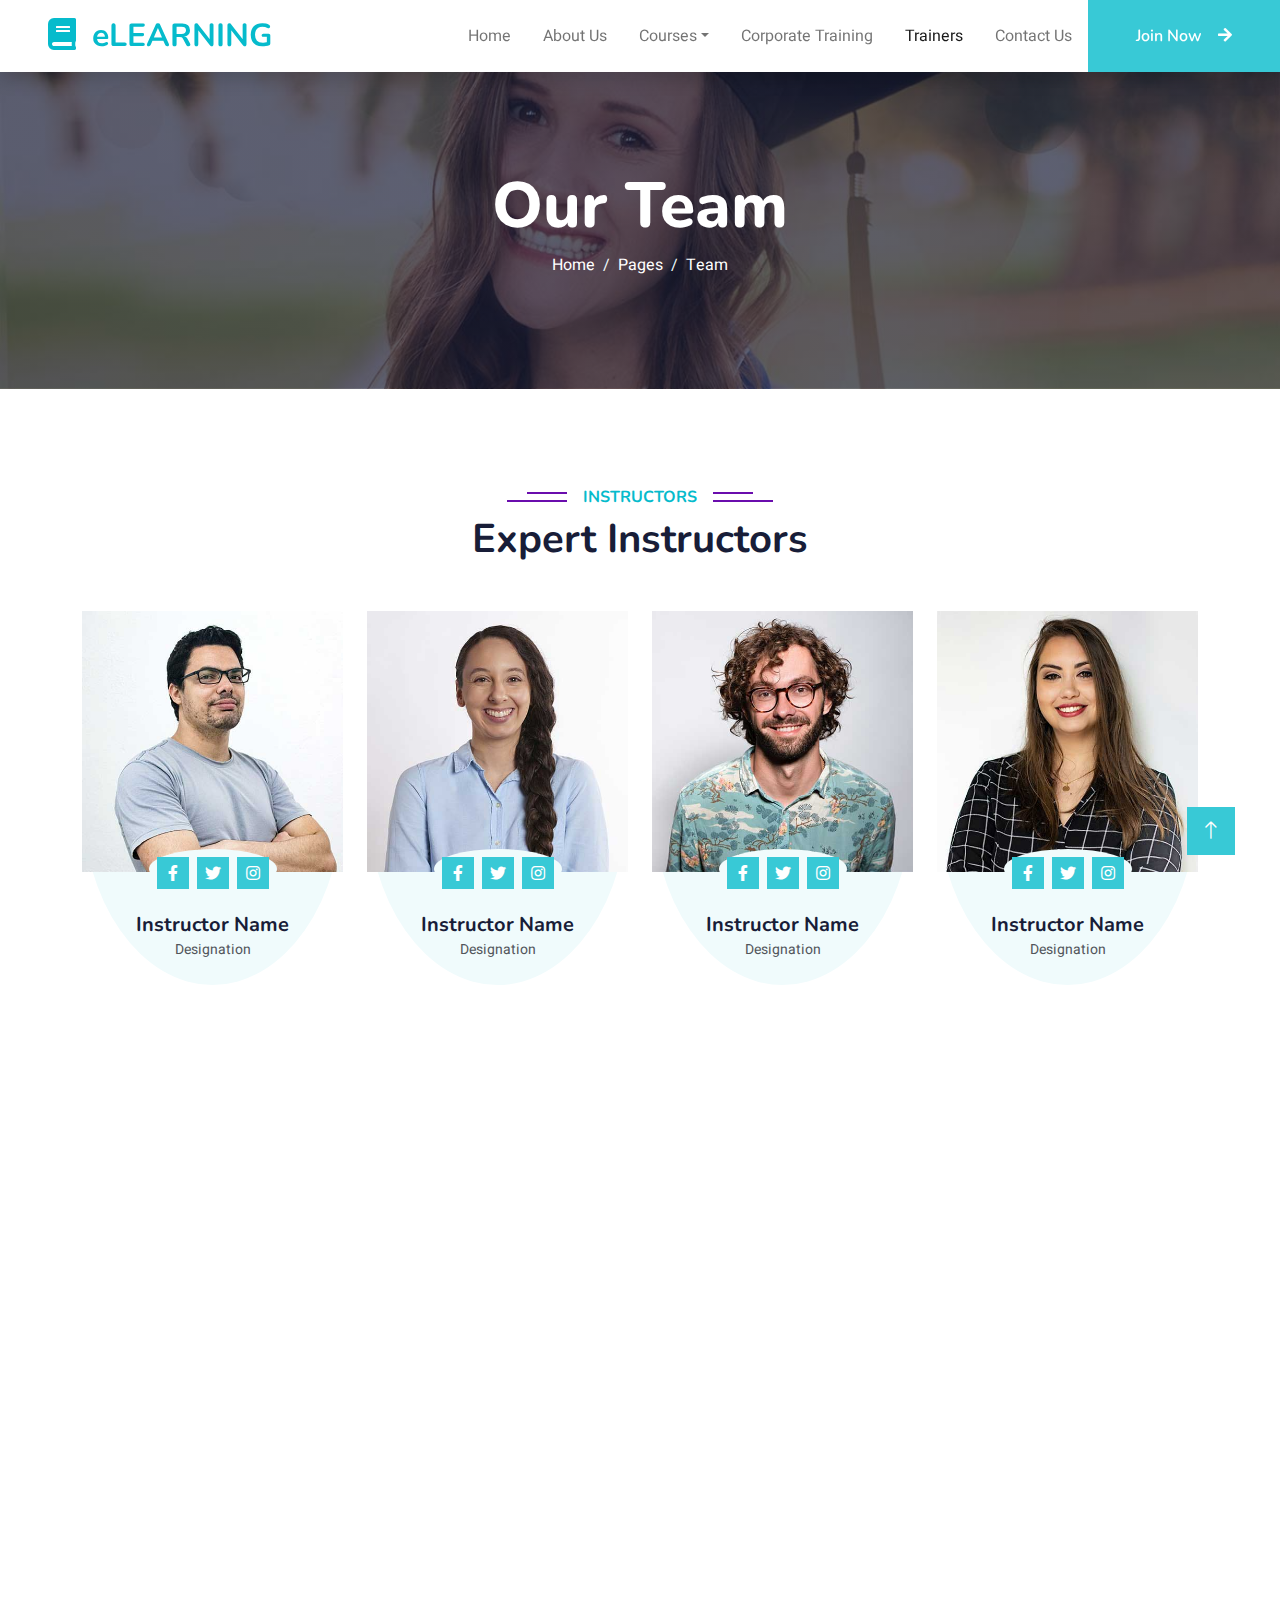
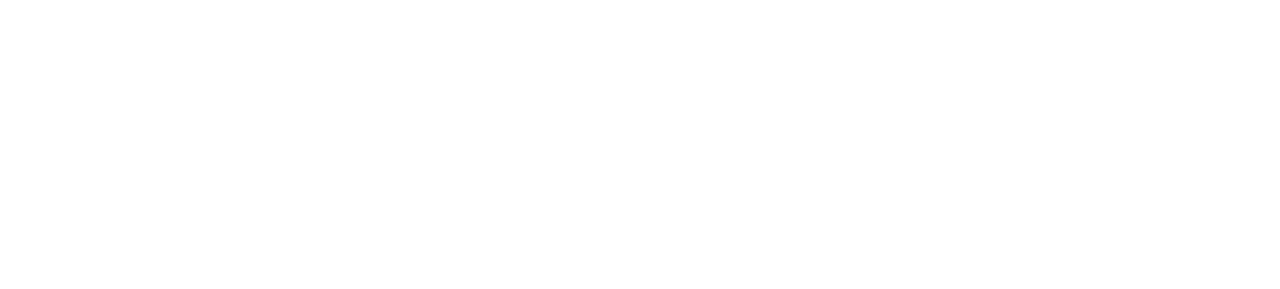
<file: team.html>
<!DOCTYPE html>
<html lang="en">

<head>
    <meta charset="utf-8">
    <title>eLEARNING - eLearning HTML Template</title>
    <meta content="width=device-width, initial-scale=1.0" name="viewport">
    <meta content="" name="keywords">
    <meta content="" name="description">

    <!-- Favicon -->
    <link href="img/favicon.ico" rel="icon">

    <!-- Google Web Fonts -->
    <link rel="preconnect" href="https://fonts.googleapis.com">
    <link rel="preconnect" href="https://fonts.gstatic.com" crossorigin>
    <link href="https://fonts.googleapis.com/css2?family=Heebo:wght@400;500;600&family=Nunito:wght@600;700;800&display=swap" rel="stylesheet">

    <!-- Icon Font Stylesheet -->
    <link href="https://cdnjs.cloudflare.com/ajax/libs/font-awesome/5.10.0/css/all.min.css" rel="stylesheet">
    <link href="https://cdn.jsdelivr.net/npm/bootstrap-icons@1.4.1/font/bootstrap-icons.css" rel="stylesheet">

    <!-- Libraries Stylesheet -->
    <link href="lib/animate/animate.min.css" rel="stylesheet">
    <link href="lib/owlcarousel/assets/owl.carousel.min.css" rel="stylesheet">

    <!-- Customized Bootstrap Stylesheet -->
    <link href="css/bootstrap.min.css" rel="stylesheet">

    <!-- Template Stylesheet -->
    <link href="css/style.css" rel="stylesheet">
</head>

<body>
    <!-- Spinner Start -->
    <div id="spinner" class="show bg-white position-fixed translate-middle w-100 vh-100 top-50 start-50 d-flex align-items-center justify-content-center">
        <div class="spinner-border text-primary" style="width: 3rem; height: 3rem;" role="status">
            <span class="sr-only">Loading...</span>
        </div>
    </div>
    <!-- Spinner End -->

 <!-- Navbar Start -->
 <nav class="navbar navbar-expand-lg bg-white navbar-light shadow sticky-top p-0">
    <a href="index.html" class="navbar-brand d-flex align-items-center px-4 px-lg-5">
        <h2 class="m-0 text-primary"><i class="fa fa-book me-3"></i>eLEARNING</h2>
    </a>
    <button type="button" class="navbar-toggler me-4" data-bs-toggle="collapse" data-bs-target="#navbarCollapse">
        <span class="navbar-toggler-icon"></span>
    </button>
    <div class="collapse navbar-collapse" id="navbarCollapse">
        <div class="navbar-nav ms-auto p-4 p-lg-0">
            <a href="index.html" class="nav-item nav-link">Home</a>
            <a href="about.html" class="nav-item nav-link">About Us</a>
            <div class="nav-item dropdown">
                <a href="#" class="nav-link dropdown-toggle" data-bs-toggle="dropdown">Courses</a>
                <div class="dropdown-menu fade-down m-0">
                  <a href="courses.html" class="dropdown-item">All Courses</a>
                  <div class="dropdown-submenu-level level-1">
                    <a href="#" class="nav-link-item dropdown-submenu-toggle" data-bs-toggle="dropdown">Project Management</a>
                    <div class="dropdown-menu dropdown-submenu fade-down m-0">
                      <a href="#" class="dropdown-item">Project Management Professional (PMP)® Certification Training</a>
                      <a href="#" class="dropdown-item">CAPM® Certification Training</a>
                      <a href="#" class="dropdown-item">PgMP® Certification Training</a>
                      <a href="#" class="dropdown-item">Prince 2® Foundation and Practitioner Certification Training</a>
                      <a href="#" class="dropdown-item">PMI-RMP® Certification Training</a>
                    </div>
                  </div>
                  <div class="dropdown-submenu-level level-2">
                    <a href="#" class="nav-link-item dropdown-submenu-toggle" data-bs-toggle="dropdown">SAFe</a>
                    <div class="dropdown-menu dropdown-submenu fade-down m-0">
                      <a href="#" class="dropdown-item">Leading SAFe® 6.0 Training</a>
                      <a href="#" class="dropdown-item">SAFe® 6.0 Scrum Master (SSM) Certification Training</a>
                      <a href="#" class="dropdown-item">Lean Portfolio Management (LPM) Certification Training</a>
                      <a href="#" class="dropdown-item">SAFe® 6.0 Product Owner Product Manager Certification Training</a>
                    </div>
                  </div>
                  <div class="dropdown-submenu-level level-3">
                    <a href="#" class="nav-link-item dropdown-submenu-toggle" data-bs-toggle="dropdown">Lean and Six Sigma</a>
                    <div class="dropdown-menu dropdown-submenu fade-down m-0">
                      <a href="#" class="dropdown-item">Lean Six Sigma Green Belt Certification</a>
                      <a href="#" class="dropdown-item">Lean Six Sigma Black Belt Certification</a>
                      <a href="#" class="dropdown-item">Lean Six Sigma Yellow Belt Certification Training</a>
                    </div>
                  </div>
                  <div class="dropdown-submenu-level level-4">
                    <a href="#" class="nav-link-item dropdown-submenu-toggle" data-bs-toggle="dropdown">Agile and Scrum</a>
                    <div class="dropdown-menu dropdown-submenu fade-down m-0">
                      <a href="#" class="dropdown-item">Certified Scrum Master® (CSM)</a>
                      <a href="#" class="dropdown-item">Certified Scrum Product Owner (CSPO)</a>
                      <a href="#" class="dropdown-item">PMI-ACP® Certification</a>
                    </div>
                  </div>
                  <div class="dropdown-submenu-level level-5">
                    <a href="#" class="nav-link-item dropdown-submenu-toggle" data-bs-toggle="dropdown">IT Service and Architecture</a>
                    <div class="dropdown-menu dropdown-submenu fade-down m-0">
                      <a href="#" class="dropdown-item">ITIL® 4 Foundation Training</a>
                    </div>
                  </div>
                  <div class="dropdown-submenu-level level-6">
                    <a href="#" class="nav-link-item dropdown-submenu-toggle" data-bs-toggle="dropdown">One Day Courses</a>
                    <div class="dropdown-menu dropdown-submenu fade-down m-0">
                      <a href="#" class="dropdown-item">Agile and Scrum</a>
                      <a href="#" class="dropdown-item">Business Case Writing</a>
                      <a href="#" class="dropdown-item">Conflict Management</a>
                      <a href="#" class="dropdown-item">Change Management</a>
                      <a href="#" class="dropdown-item">Project Management Techniques</a>
                    </div>
                  </div>
                  <div class="dropdown-submenu-level level-7">
                    <a href="#" class="nav-link-item dropdown-submenu-toggle" data-bs-toggle="dropdown">Information Security</a>
                    <div class="dropdown-menu dropdown-submenu fade-down m-0">
                      <!-- Add submenu items here if needed -->
                    </div>
                  </div>
                  <div class="dropdown-submenu-level level-8">
                    <a href="#" class="nav-link-item dropdown-submenu-toggle" data-bs-toggle="dropdown">DevOps and Salesforce</a>
                    <div class="dropdown-menu dropdown-submenu fade-down m-0">
                      <a href="#" class="dropdown-item">DevOps Certification Training</a>
                      <a href="#" class="dropdown-item">DevOps Leader Certification Training</a>
                      <a href="#" class="dropdown-item">Salesforce Administrator Certification Training</a>
                      <a href="#" class="dropdown-item">Salesforce Certification Training Admin 201 and App Builder</a>
                      <a href="#" class="dropdown-item">Salesforce App Builder Certification Training</a>
                    </div>
                  </div>
                  <div class="dropdown-submenu-level level-9">
                    <a href="#" class="nav-link-item dropdown-submenu-toggle" data-bs-toggle="dropdown">Analytics and Data Management</a>
                    <div class="dropdown-menu dropdown-submenu fade-down m-0">
                      <a href="#" class="dropdown-item">Data Science Certification Training</a>
                      <a href="#" class="dropdown-item">Big Data Hadoop Developer Certification Training</a>
                      <a href="#" class="dropdown-item">Big Data Hadoop Administrator Certification Training</a>
                    </div>
                  </div>
                  <div class="dropdown-submenu-level level-10">
                    <a href="#" class="nav-link-item dropdown-submenu-toggle" data-bs-toggle="dropdown">Cloud Computing</a>
                    <div class="dropdown-menu dropdown-submenu fade-down m-0">
                      <a href="#" class="dropdown-item">Machine Learning Certification Course</a>
                      <a href="#" class="dropdown-item">AWS Architect Certification Training</a>
                    </div>
                  </div>
                  <div class="dropdown-submenu-level level-11">
                    <a href="#" class="nav-link-item dropdown-submenu-toggle" data-bs-toggle="dropdown">Digital Marketing</a>
                    <div class="dropdown-menu dropdown-submenu fade-down m-0">
                      <a href="#" class="dropdown-item">Certified Digital Marketing Professional Training</a>
                    </div>
                  </div>
                </div>
            </div>
            <a href="#" class="nav-item nav-link">Corporate Training</a>
            <a href="team.html" class="nav-item nav-link active">Trainers</a>
            <a href="contact.html" class="nav-item nav-link">Contact Us</a>
          </div>
          
        <a href="" class="btn btn-primary py-4 px-lg-5 d-none d-lg-block">Join Now<i class="fa fa-arrow-right ms-3"></i></a>
    </div>
</nav>
<!-- Navbar End -->

    <!-- Header Start -->
    <div class="container-fluid bg-primary py-5 mb-5 page-header">
        <div class="container py-5">
            <div class="row justify-content-center">
                <div class="col-lg-10 text-center">
                    <h1 class="display-3 text-white animated slideInDown">Our Team</h1>
                    <nav aria-label="breadcrumb">
                        <ol class="breadcrumb justify-content-center">
                            <li class="breadcrumb-item"><a class="text-white" href="index.html">Home</a></li>
                            <li class="breadcrumb-item"><a class="text-white" href="#">Pages</a></li>
                            <li class="breadcrumb-item text-white active" aria-current="page">Team</li>
                        </ol>
                    </nav>
                </div>
            </div>
        </div>
    </div>
    <!-- Header End -->


    <!-- Team Start -->
    <div class="container-xxl py-5">
        <div class="container">
            <div class="text-center wow fadeInUp" data-wow-delay="0.1s">
                <h6 class="section-title bg-white text-center text-primary px-3">Instructors</h6>
                <h1 class="mb-5">Expert Instructors</h1>
            </div>
            <div class="row g-4">
                <div class="col-lg-3 col-md-6 wow fadeInUp" data-wow-delay="0.1s">
                    <div class="team-item bg-light">
                        <div class="overflow-hidden">
                            <img class="img-fluid" src="img/team-1.jpg" alt="">
                        </div>
                        <div class="position-relative d-flex justify-content-center" style="margin-top: -23px;">
                            <div class="bg-light d-flex justify-content-center pt-2 px-1">
                                <a class="btn btn-sm-square btn-primary mx-1" href=""><i class="fab fa-facebook-f"></i></a>
                                <a class="btn btn-sm-square btn-primary mx-1" href=""><i class="fab fa-twitter"></i></a>
                                <a class="btn btn-sm-square btn-primary mx-1" href=""><i class="fab fa-instagram"></i></a>
                            </div>
                        </div>
                        <div class="text-center p-4">
                            <h5 class="mb-0">Instructor Name</h5>
                            <small>Designation</small>
                        </div>
                    </div>
                </div>
                <div class="col-lg-3 col-md-6 wow fadeInUp" data-wow-delay="0.3s">
                    <div class="team-item bg-light">
                        <div class="overflow-hidden">
                            <img class="img-fluid" src="img/team-2.jpg" alt="">
                        </div>
                        <div class="position-relative d-flex justify-content-center" style="margin-top: -23px;">
                            <div class="bg-light d-flex justify-content-center pt-2 px-1">
                                <a class="btn btn-sm-square btn-primary mx-1" href=""><i class="fab fa-facebook-f"></i></a>
                                <a class="btn btn-sm-square btn-primary mx-1" href=""><i class="fab fa-twitter"></i></a>
                                <a class="btn btn-sm-square btn-primary mx-1" href=""><i class="fab fa-instagram"></i></a>
                            </div>
                        </div>
                        <div class="text-center p-4">
                            <h5 class="mb-0">Instructor Name</h5>
                            <small>Designation</small>
                        </div>
                    </div>
                </div>
                <div class="col-lg-3 col-md-6 wow fadeInUp" data-wow-delay="0.5s">
                    <div class="team-item bg-light">
                        <div class="overflow-hidden">
                            <img class="img-fluid" src="img/team-3.jpg" alt="">
                        </div>
                        <div class="position-relative d-flex justify-content-center" style="margin-top: -23px;">
                            <div class="bg-light d-flex justify-content-center pt-2 px-1">
                                <a class="btn btn-sm-square btn-primary mx-1" href=""><i class="fab fa-facebook-f"></i></a>
                                <a class="btn btn-sm-square btn-primary mx-1" href=""><i class="fab fa-twitter"></i></a>
                                <a class="btn btn-sm-square btn-primary mx-1" href=""><i class="fab fa-instagram"></i></a>
                            </div>
                        </div>
                        <div class="text-center p-4">
                            <h5 class="mb-0">Instructor Name</h5>
                            <small>Designation</small>
                        </div>
                    </div>
                </div>
                <div class="col-lg-3 col-md-6 wow fadeInUp" data-wow-delay="0.7s">
                    <div class="team-item bg-light">
                        <div class="overflow-hidden">
                            <img class="img-fluid" src="img/team-4.jpg" alt="">
                        </div>
                        <div class="position-relative d-flex justify-content-center" style="margin-top: -23px;">
                            <div class="bg-light d-flex justify-content-center pt-2 px-1">
                                <a class="btn btn-sm-square btn-primary mx-1" href=""><i class="fab fa-facebook-f"></i></a>
                                <a class="btn btn-sm-square btn-primary mx-1" href=""><i class="fab fa-twitter"></i></a>
                                <a class="btn btn-sm-square btn-primary mx-1" href=""><i class="fab fa-instagram"></i></a>
                            </div>
                        </div>
                        <div class="text-center p-4">
                            <h5 class="mb-0">Instructor Name</h5>
                            <small>Designation</small>
                        </div>
                    </div>
                </div>
                <div class="col-lg-3 col-md-6 wow fadeInUp" data-wow-delay="0.1s">
                    <div class="team-item bg-light">
                        <div class="overflow-hidden">
                            <img class="img-fluid" src="img/team-2.jpg" alt="">
                        </div>
                        <div class="position-relative d-flex justify-content-center" style="margin-top: -23px;">
                            <div class="bg-light d-flex justify-content-center pt-2 px-1">
                                <a class="btn btn-sm-square btn-primary mx-1" href=""><i class="fab fa-facebook-f"></i></a>
                                <a class="btn btn-sm-square btn-primary mx-1" href=""><i class="fab fa-twitter"></i></a>
                                <a class="btn btn-sm-square btn-primary mx-1" href=""><i class="fab fa-instagram"></i></a>
                            </div>
                        </div>
                        <div class="text-center p-4">
                            <h5 class="mb-0">Instructor Name</h5>
                            <small>Designation</small>
                        </div>
                    </div>
                </div>
                <div class="col-lg-3 col-md-6 wow fadeInUp" data-wow-delay="0.3s">
                    <div class="team-item bg-light">
                        <div class="overflow-hidden">
                            <img class="img-fluid" src="img/team-3.jpg" alt="">
                        </div>
                        <div class="position-relative d-flex justify-content-center" style="margin-top: -23px;">
                            <div class="bg-light d-flex justify-content-center pt-2 px-1">
                                <a class="btn btn-sm-square btn-primary mx-1" href=""><i class="fab fa-facebook-f"></i></a>
                                <a class="btn btn-sm-square btn-primary mx-1" href=""><i class="fab fa-twitter"></i></a>
                                <a class="btn btn-sm-square btn-primary mx-1" href=""><i class="fab fa-instagram"></i></a>
                            </div>
                        </div>
                        <div class="text-center p-4">
                            <h5 class="mb-0">Instructor Name</h5>
                            <small>Designation</small>
                        </div>
                    </div>
                </div>
                <div class="col-lg-3 col-md-6 wow fadeInUp" data-wow-delay="0.5s">
                    <div class="team-item bg-light">
                        <div class="overflow-hidden">
                            <img class="img-fluid" src="img/team-4.jpg" alt="">
                        </div>
                        <div class="position-relative d-flex justify-content-center" style="margin-top: -23px;">
                            <div class="bg-light d-flex justify-content-center pt-2 px-1">
                                <a class="btn btn-sm-square btn-primary mx-1" href=""><i class="fab fa-facebook-f"></i></a>
                                <a class="btn btn-sm-square btn-primary mx-1" href=""><i class="fab fa-twitter"></i></a>
                                <a class="btn btn-sm-square btn-primary mx-1" href=""><i class="fab fa-instagram"></i></a>
                            </div>
                        </div>
                        <div class="text-center p-4">
                            <h5 class="mb-0">Instructor Name</h5>
                            <small>Designation</small>
                        </div>
                    </div>
                </div>
                <div class="col-lg-3 col-md-6 wow fadeInUp" data-wow-delay="0.7s">
                    <div class="team-item bg-light">
                        <div class="overflow-hidden">
                            <img class="img-fluid" src="img/team-1.jpg" alt="">
                        </div>
                        <div class="position-relative d-flex justify-content-center" style="margin-top: -23px;">
                            <div class="bg-light d-flex justify-content-center pt-2 px-1">
                                <a class="btn btn-sm-square btn-primary mx-1" href=""><i class="fab fa-facebook-f"></i></a>
                                <a class="btn btn-sm-square btn-primary mx-1" href=""><i class="fab fa-twitter"></i></a>
                                <a class="btn btn-sm-square btn-primary mx-1" href=""><i class="fab fa-instagram"></i></a>
                            </div>
                        </div>
                        <div class="text-center p-4">
                            <h5 class="mb-0">Instructor Name</h5>
                            <small>Designation</small>
                        </div>
                    </div>
                </div>
            </div>
        </div>
    </div>
    <!-- Team End -->
        

    <!-- Footer Start -->
    <div class="container-fluid bg-dark text-light footer pt-5 mt-5 wow fadeIn" data-wow-delay="0.1s">
        <div class="container py-5">
            <div class="row g-5">
                <div class="col-lg-3 col-md-6">
                    <h4 class="text-white mb-3">Quick Link</h4>
                    <a class="btn btn-link" href="about.html">About Us</a>
                    <a class="btn btn-link" href="contact.html">Contact Us</a>
                    <a class="btn btn-link" href="">Privacy Policy</a>
                    <a class="btn btn-link" href="">Terms & Condition</a>
                    <a class="btn btn-link" href="">FAQs & Help</a>
                </div>
                <div class="col-lg-3 col-md-6">
                    <h4 class="text-white mb-3">Contact</h4>
                    <p class="mb-2"><i class="fa fa-map-marker-alt me-3"></i>123 Street, New York, USA</p>
                    <p class="mb-2"><i class="fa fa-phone-alt me-3"></i>+012 345 67890</p>
                    <p class="mb-2"><i class="fa fa-envelope me-3"></i>info@example.com</p>
                    <div class="d-flex pt-2">
                        <a class="btn btn-outline-light btn-social" href=""><i class="fab fa-twitter"></i></a>
                        <a class="btn btn-outline-light btn-social" href=""><i class="fab fa-facebook-f"></i></a>
                        <a class="btn btn-outline-light btn-social" href=""><i class="fab fa-youtube"></i></a>
                        <a class="btn btn-outline-light btn-social" href=""><i class="fab fa-linkedin-in"></i></a>
                    </div>
                </div>
                <div class="col-lg-3 col-md-6">
                    <h4 class="text-white mb-3">Gallery</h4>
                    <div class="row g-2 pt-2">
                        <div class="col-4">
                            <img class="img-fluid bg-light p-1" src="img/course-1.jpg" alt="">
                        </div>
                        <div class="col-4">
                            <img class="img-fluid bg-light p-1" src="img/course-2.jpg" alt="">
                        </div>
                        <div class="col-4">
                            <img class="img-fluid bg-light p-1" src="img/course-3.jpg" alt="">
                        </div>
                        <div class="col-4">
                            <img class="img-fluid bg-light p-1" src="img/course-2.jpg" alt="">
                        </div>
                        <div class="col-4">
                            <img class="img-fluid bg-light p-1" src="img/course-3.jpg" alt="">
                        </div>
                        <div class="col-4">
                            <img class="img-fluid bg-light p-1" src="img/course-1.jpg" alt="">
                        </div>
                    </div>
                </div>
                <div class="col-lg-3 col-md-6">
                    <h4 class="text-white mb-3">Newsletter</h4>
                    <p>Dolor amet sit justo amet elitr clita ipsum elitr est.</p>
                    <div class="position-relative mx-auto" style="max-width: 400px;">
                        <input class="form-control border-0 w-100 py-3 ps-4 pe-5" type="text" placeholder="Your email">
                        <button type="button" class="btn btn-primary py-2 position-absolute top-0 end-0 mt-2 me-2">SignUp</button>
                    </div>
                </div>
            </div>
        </div>
        <div class="container">
            <div class="copyright">
                <div class="row">
                    <div class="col-md-6 text-center text-md-start mb-3 mb-md-0">
                        &copy; <a class="border-bottom" href="#">Your Site Name</a>, All Right Reserved.

                        <!--/*** This template is free as long as you keep the footer author’s credit link/attribution link/backlink. If you'd like to use the template without the footer author’s credit link/attribution link/backlink, you can purchase the Credit Removal License from "https://htmlcodex.com/credit-removal". Thank you for your support. ***/-->
                        <!-- Designed By <a class="border-bottom" href="https://htmlcodex.com">HTML Codex</a><br><br>
                        Distributed By <a class="border-bottom" href="https://themewagon.com">ThemeWagon</a> -->
                    </div>
                    <div class="col-md-6 text-center text-md-end">
                        <div class="footer-menu">
                            <a href="index.html">Home</a>
                            <a href="">Cookies</a>
                            <a href="">Help</a>
                            <a href="">FQAs</a>
                        </div>
                    </div>
                </div>
            </div>
        </div>
    </div>
    <!-- Footer End -->


    <!-- Back to Top -->
    <a href="#" class="btn btn-lg btn-primary btn-lg-square back-to-top"><i class="bi bi-arrow-up"></i></a>


    <!-- JavaScript Libraries -->
    <script src="https://code.jquery.com/jquery-3.4.1.min.js"></script>
    <script src="https://cdn.jsdelivr.net/npm/bootstrap@5.0.0/dist/js/bootstrap.bundle.min.js"></script>
    <script src="lib/wow/wow.min.js"></script>
    <script src="lib/easing/easing.min.js"></script>
    <script src="lib/waypoints/waypoints.min.js"></script>
    <script src="lib/owlcarousel/owl.carousel.min.js"></script>

    <!-- Template Javascript -->
    <script src="js/main.js"></script>
</body>

</html>
</file>
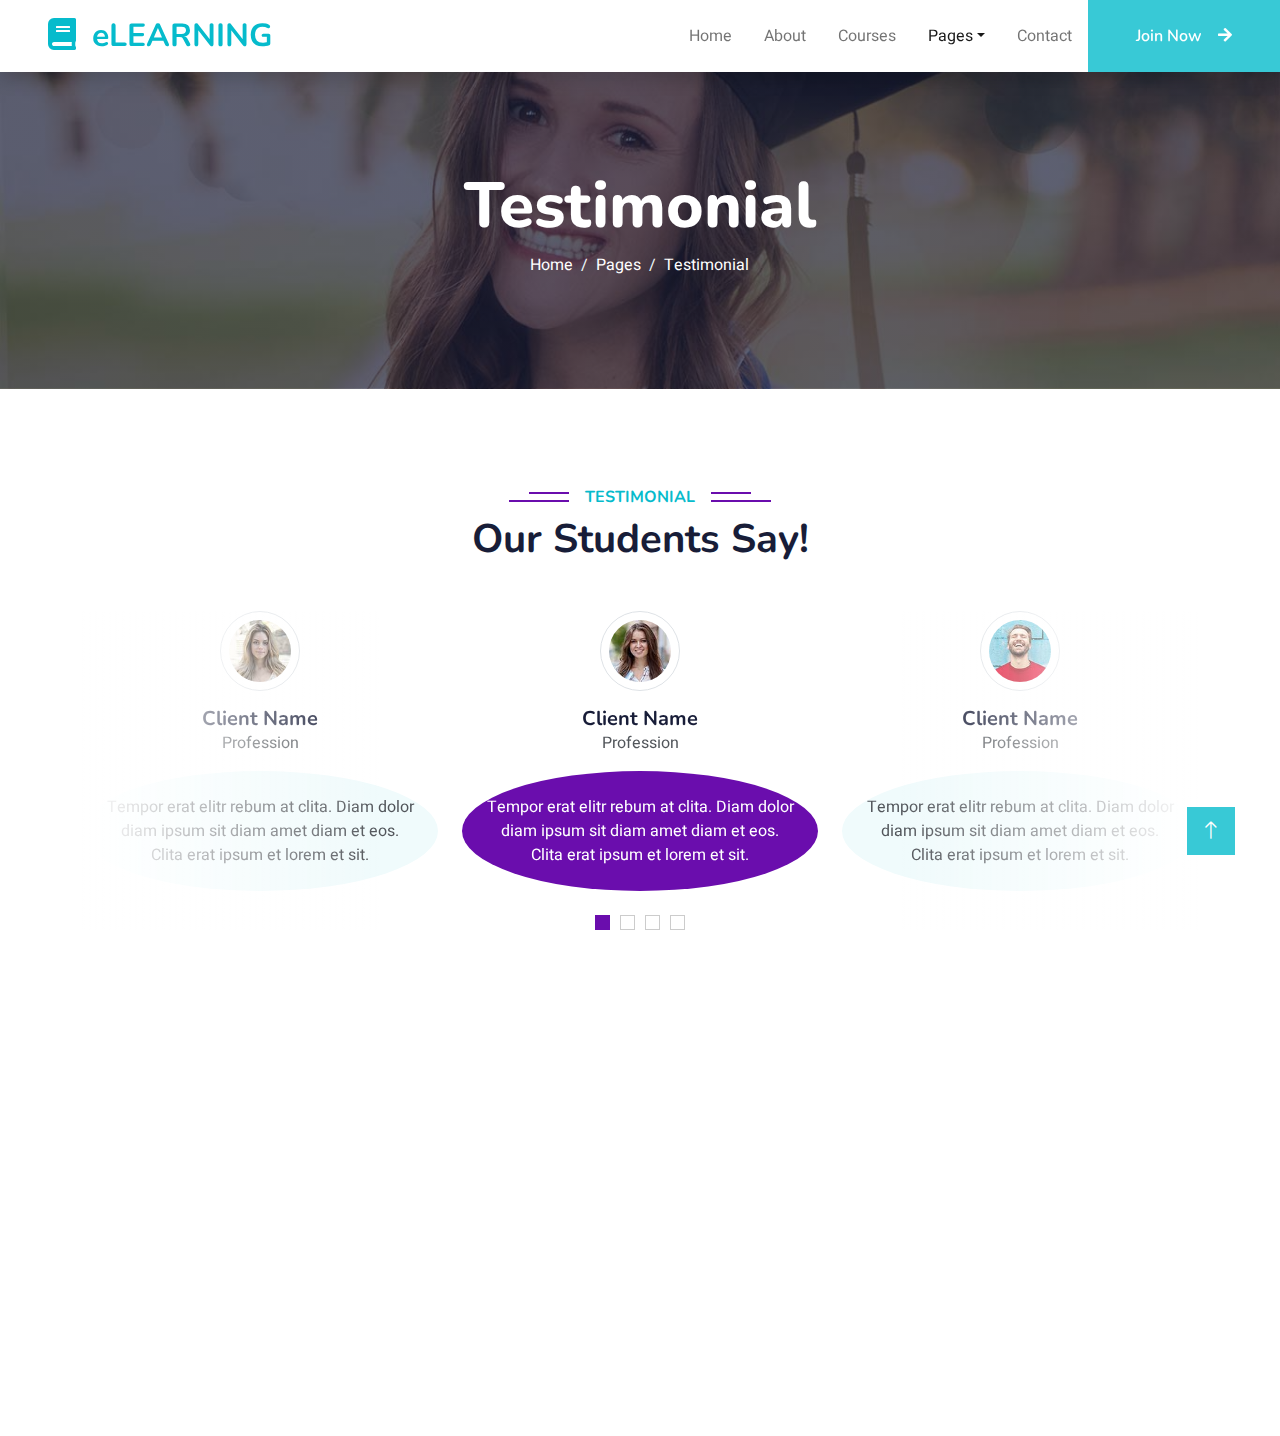
<file: testimonial.html>
<!DOCTYPE html>
<html lang="en">

<head>
    <meta charset="utf-8">
    <title>eLEARNING - eLearning HTML Template</title>
    <meta content="width=device-width, initial-scale=1.0" name="viewport">
    <meta content="" name="keywords">
    <meta content="" name="description">

    <!-- Favicon -->
    <link href="img/favicon.ico" rel="icon">

    <!-- Google Web Fonts -->
    <link rel="preconnect" href="https://fonts.googleapis.com">
    <link rel="preconnect" href="https://fonts.gstatic.com" crossorigin>
    <link href="https://fonts.googleapis.com/css2?family=Heebo:wght@400;500;600&family=Nunito:wght@600;700;800&display=swap" rel="stylesheet">

    <!-- Icon Font Stylesheet -->
    <link href="https://cdnjs.cloudflare.com/ajax/libs/font-awesome/5.10.0/css/all.min.css" rel="stylesheet">
    <link href="https://cdn.jsdelivr.net/npm/bootstrap-icons@1.4.1/font/bootstrap-icons.css" rel="stylesheet">

    <!-- Libraries Stylesheet -->
    <link href="lib/animate/animate.min.css" rel="stylesheet">
    <link href="lib/owlcarousel/assets/owl.carousel.min.css" rel="stylesheet">

    <!-- Customized Bootstrap Stylesheet -->
    <link href="css/bootstrap.min.css" rel="stylesheet">

    <!-- Template Stylesheet -->
    <link href="css/style.css" rel="stylesheet">
</head>

<body>
    <!-- Spinner Start -->
    <div id="spinner" class="show bg-white position-fixed translate-middle w-100 vh-100 top-50 start-50 d-flex align-items-center justify-content-center">
        <div class="spinner-border text-primary" style="width: 3rem; height: 3rem;" role="status">
            <span class="sr-only">Loading...</span>
        </div>
    </div>
    <!-- Spinner End -->


    <!-- Navbar Start -->
    <nav class="navbar navbar-expand-lg bg-white navbar-light shadow sticky-top p-0">
        <a href="index.html" class="navbar-brand d-flex align-items-center px-4 px-lg-5">
            <h2 class="m-0 text-primary"><i class="fa fa-book me-3"></i>eLEARNING</h2>
        </a>
        <button type="button" class="navbar-toggler me-4" data-bs-toggle="collapse" data-bs-target="#navbarCollapse">
            <span class="navbar-toggler-icon"></span>
        </button>
        <div class="collapse navbar-collapse" id="navbarCollapse">
            <div class="navbar-nav ms-auto p-4 p-lg-0">
                <a href="index.html" class="nav-item nav-link">Home</a>
                <a href="about.html" class="nav-item nav-link">About</a>
                <a href="courses.html" class="nav-item nav-link">Courses</a>
                <div class="nav-item dropdown">
                    <a href="#" class="nav-link dropdown-toggle active" data-bs-toggle="dropdown">Pages</a>
                    <div class="dropdown-menu fade-down m-0">
                        <a href="team.html" class="dropdown-item">Our Team</a>
                        <a href="testimonial.html" class="dropdown-item active">Testimonial</a>
                        <a href="404.html" class="dropdown-item">404 Page</a>
                    </div>
                </div>
                <a href="contact.html" class="nav-item nav-link">Contact</a>
            </div>
            <a href="" class="btn btn-primary py-4 px-lg-5 d-none d-lg-block">Join Now<i class="fa fa-arrow-right ms-3"></i></a>
        </div>
    </nav>
    <!-- Navbar End -->


    <!-- Header Start -->
    <div class="container-fluid bg-primary py-5 mb-5 page-header">
        <div class="container py-5">
            <div class="row justify-content-center">
                <div class="col-lg-10 text-center">
                    <h1 class="display-3 text-white animated slideInDown">Testimonial</h1>
                    <nav aria-label="breadcrumb">
                        <ol class="breadcrumb justify-content-center">
                            <li class="breadcrumb-item"><a class="text-white" href="index.html">Home</a></li>
                            <li class="breadcrumb-item"><a class="text-white" href="#">Pages</a></li>
                            <li class="breadcrumb-item text-white active" aria-current="page">Testimonial</li>
                        </ol>
                    </nav>
                </div>
            </div>
        </div>
    </div>
    <!-- Header End -->


    <!-- Testimonial Start -->
    <div class="container-xxl py-5 wow fadeInUp" data-wow-delay="0.1s">
        <div class="container">
            <div class="text-center">
                <h6 class="section-title bg-white text-center text-primary px-3">Testimonial</h6>
                <h1 class="mb-5">Our Students Say!</h1>
            </div>
            <div class="owl-carousel testimonial-carousel position-relative">
                <div class="testimonial-item text-center">
                    <img class="border rounded-circle p-2 mx-auto mb-3" src="img/testimonial-1.jpg" style="width: 80px; height: 80px;">
                    <h5 class="mb-0">Client Name</h5>
                    <p>Profession</p>
                    <div class="testimonial-text bg-light text-center p-4">
                    <p class="mb-0">Tempor erat elitr rebum at clita. Diam dolor diam ipsum sit diam amet diam et eos. Clita erat ipsum et lorem et sit.</p>
                    </div>
                </div>
                <div class="testimonial-item text-center">
                    <img class="border rounded-circle p-2 mx-auto mb-3" src="img/testimonial-2.jpg" style="width: 80px; height: 80px;">
                    <h5 class="mb-0">Client Name</h5>
                    <p>Profession</p>
                    <div class="testimonial-text bg-light text-center p-4">
                    <p class="mb-0">Tempor erat elitr rebum at clita. Diam dolor diam ipsum sit diam amet diam et eos. Clita erat ipsum et lorem et sit.</p>
                    </div>
                </div>
                <div class="testimonial-item text-center">
                    <img class="border rounded-circle p-2 mx-auto mb-3" src="img/testimonial-3.jpg" style="width: 80px; height: 80px;">
                    <h5 class="mb-0">Client Name</h5>
                    <p>Profession</p>
                    <div class="testimonial-text bg-light text-center p-4">
                    <p class="mb-0">Tempor erat elitr rebum at clita. Diam dolor diam ipsum sit diam amet diam et eos. Clita erat ipsum et lorem et sit.</p>
                    </div>
                </div>
                <div class="testimonial-item text-center">
                    <img class="border rounded-circle p-2 mx-auto mb-3" src="img/testimonial-4.jpg" style="width: 80px; height: 80px;">
                    <h5 class="mb-0">Client Name</h5>
                    <p>Profession</p>
                    <div class="testimonial-text bg-light text-center p-4">
                    <p class="mb-0">Tempor erat elitr rebum at clita. Diam dolor diam ipsum sit diam amet diam et eos. Clita erat ipsum et lorem et sit.</p>
                    </div>
                </div>
            </div>
        </div>
    </div>
    <!-- Testimonial End -->
        

    <!-- Footer Start -->
    <div class="container-fluid bg-dark text-light footer pt-5 mt-5 wow fadeIn" data-wow-delay="0.1s">
        <div class="container py-5">
            <div class="row g-5">
                <div class="col-lg-3 col-md-6">
                    <h4 class="text-white mb-3">Quick Link</h4>
                    <a class="btn btn-link" href="about.html">About Us</a>
                    <a class="btn btn-link" href="contact.html">Contact Us</a>
                    <a class="btn btn-link" href="">Privacy Policy</a>
                    <a class="btn btn-link" href="">Terms & Condition</a>
                    <a class="btn btn-link" href="">FAQs & Help</a>
                </div>
                <div class="col-lg-3 col-md-6">
                    <h4 class="text-white mb-3">Contact</h4>
                    <p class="mb-2"><i class="fa fa-map-marker-alt me-3"></i>123 Street, New York, USA</p>
                    <p class="mb-2"><i class="fa fa-phone-alt me-3"></i>+012 345 67890</p>
                    <p class="mb-2"><i class="fa fa-envelope me-3"></i>info@example.com</p>
                    <div class="d-flex pt-2">
                        <a class="btn btn-outline-light btn-social" href=""><i class="fab fa-twitter"></i></a>
                        <a class="btn btn-outline-light btn-social" href=""><i class="fab fa-facebook-f"></i></a>
                        <a class="btn btn-outline-light btn-social" href=""><i class="fab fa-youtube"></i></a>
                        <a class="btn btn-outline-light btn-social" href=""><i class="fab fa-linkedin-in"></i></a>
                    </div>
                </div>
                <div class="col-lg-3 col-md-6">
                    <h4 class="text-white mb-3">Gallery</h4>
                    <div class="row g-2 pt-2">
                        <div class="col-4">
                            <img class="img-fluid bg-light p-1" src="img/course-1.jpg" alt="">
                        </div>
                        <div class="col-4">
                            <img class="img-fluid bg-light p-1" src="img/course-2.jpg" alt="">
                        </div>
                        <div class="col-4">
                            <img class="img-fluid bg-light p-1" src="img/course-3.jpg" alt="">
                        </div>
                        <div class="col-4">
                            <img class="img-fluid bg-light p-1" src="img/course-2.jpg" alt="">
                        </div>
                        <div class="col-4">
                            <img class="img-fluid bg-light p-1" src="img/course-3.jpg" alt="">
                        </div>
                        <div class="col-4">
                            <img class="img-fluid bg-light p-1" src="img/course-1.jpg" alt="">
                        </div>
                    </div>
                </div>
                <div class="col-lg-3 col-md-6">
                    <h4 class="text-white mb-3">Newsletter</h4>
                    <p>Dolor amet sit justo amet elitr clita ipsum elitr est.</p>
                    <div class="position-relative mx-auto" style="max-width: 400px;">
                        <input class="form-control border-0 w-100 py-3 ps-4 pe-5" type="text" placeholder="Your email">
                        <button type="button" class="btn btn-primary py-2 position-absolute top-0 end-0 mt-2 me-2">SignUp</button>
                    </div>
                </div>
            </div>
        </div>
        <div class="container">
            <div class="copyright">
                <div class="row">
                    <div class="col-md-6 text-center text-md-start mb-3 mb-md-0">
                        &copy; <a class="border-bottom" href="#">Your Site Name</a>, All Right Reserved.

                        <!--/*** This template is free as long as you keep the footer author’s credit link/attribution link/backlink. If you'd like to use the template without the footer author’s credit link/attribution link/backlink, you can purchase the Credit Removal License from "https://htmlcodex.com/credit-removal". Thank you for your support. ***/-->
                        <!-- Designed By <a class="border-bottom" href="https://htmlcodex.com">HTML Codex</a><br><br>
                        Distributed By <a class="border-bottom" href="https://themewagon.com">ThemeWagon</a> -->
                    </div>
                    <div class="col-md-6 text-center text-md-end">
                        <div class="footer-menu">
                            <a href="index.html">Home</a>
                            <a href="">Cookies</a>
                            <a href="">Help</a>
                            <a href="">FQAs</a>
                        </div>
                    </div>
                </div>
            </div>
        </div>
    </div>
    <!-- Footer End -->


    <!-- Back to Top -->
    <a href="#" class="btn btn-lg btn-primary btn-lg-square back-to-top"><i class="bi bi-arrow-up"></i></a>


    <!-- JavaScript Libraries -->
    <script src="https://code.jquery.com/jquery-3.4.1.min.js"></script>
    <script src="https://cdn.jsdelivr.net/npm/bootstrap@5.0.0/dist/js/bootstrap.bundle.min.js"></script>
    <script src="lib/wow/wow.min.js"></script>
    <script src="lib/easing/easing.min.js"></script>
    <script src="lib/waypoints/waypoints.min.js"></script>
    <script src="lib/owlcarousel/owl.carousel.min.js"></script>

    <!-- Template Javascript -->
    <script src="js/main.js"></script>
</body>

</html>
</file>
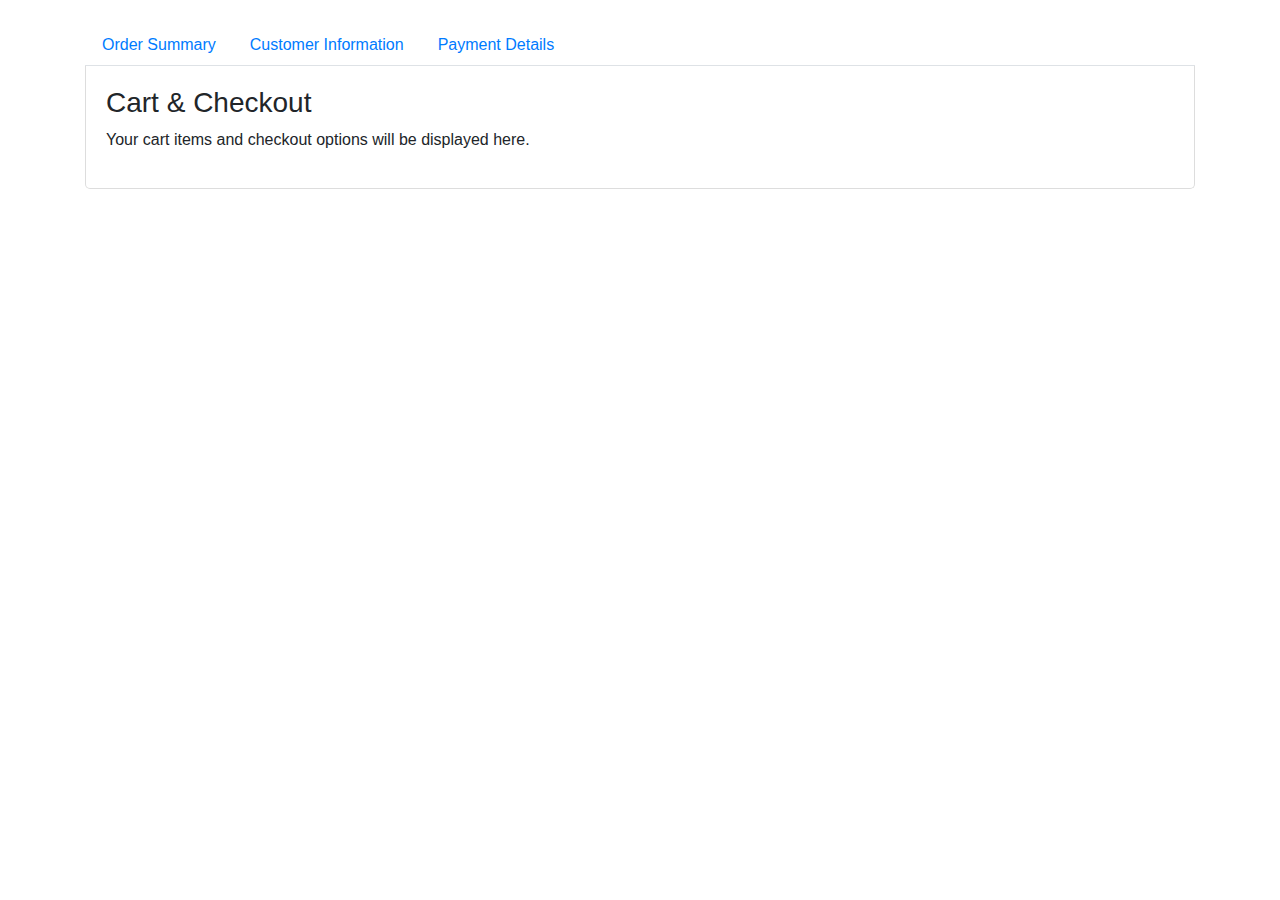
<file: pages/Checkout/Checkout.html>
<!DOCTYPE html>
<html lang="en">
<head>
  <meta charset="UTF-8">
  <meta name="viewport" content="width=device-width, initial-scale=1.0">
  <title>Tabbed Interface with Bootstrap</title>
  <link href="https://stackpath.bootstrapcdn.com/bootstrap/4.5.2/css/bootstrap.min.css" rel="stylesheet">
  <link href="../../css/check-out.css" rel="stylesheet">

</head>
<body>
  <div class="container mt-4">
    <ul class="nav nav-tabs" id="myTab" role="tablist">
      <!-- <li class="nav-item">
        <a class="nav-link active" id="cart-tab" data-toggle="tab" href="#cart" role="tab" aria-controls="cart" aria-selected="true">Cart & Checkout</a>
      </li> -->
      <li class="nav-item">
        <a class="nav-link" id="order-tab" data-toggle="tab" href="#order" role="tab" aria-controls="order" aria-selected="false">Order Summary</a>
      </li>
      <li class="nav-item">
        <a class="nav-link" id="customer-tab" data-toggle="tab" href="#customer" role="tab" aria-controls="customer" aria-selected="false">Customer Information</a>
      </li>
      <li class="nav-item">
        <a class="nav-link" id="payment-tab" data-toggle="tab" href="#payment" role="tab" aria-controls="payment" aria-selected="false">Payment Details</a>
      </li>
    </ul>
    <div class="tab-content" id="myTabContent">
      <!-- Cart & Checkout Tab -->
      <div class="tab-pane fade show active" id="cart" role="tabpanel" aria-labelledby="cart-tab">
        <h3>Cart & Checkout</h3>
        <p>Your cart items and checkout options will be displayed here.</p>
        <!-- Add cart and checkout content here -->
      </div>
      <!-- Order Summary Tab -->
      <div class="tab-pane fade" id="order" role="tabpanel" aria-labelledby="order-tab">
        <h3>Order Summary</h3>
        <p>Here is the summary of your order:</p>
        <ul>
          <li>Product Name: Example Product 1</li>
          <li>Product Details: Description of product 1</li>
        </ul>
        <div class="form-group">
          <label for="couponCode">Coupon Code</label>
          <input type="text" class="form-control" id="couponCode" placeholder="Enter coupon code">
        </div>
        <p>Total Price: $100.00</p>
        <p>Grand Total: $90.00 (after applying coupon)</p>
        <button class="btn btn-primary next-step" data-toggle="tab" href="#customer">Next Step</button>
      </div>
      <!-- Customer Information Tab -->
      <div class="tab-pane fade" id="customer" role="tabpanel" aria-labelledby="customer-tab">
        <h3>Customer Information</h3>
        <form>
          <div class="form-group">
            <label for="firstName">First Name</label>
            <input type="text" class="form-control" id="firstName" required>
          </div>
          <div class="form-group">
            <label for="lastName">Last Name</label>
            <input type="text" class="form-control" id="lastName" required>
          </div>
          <div class="form-group">
            <label for="email">Email Address</label>
            <input type="email" class="form-control" id="email" required>
          </div>
          <div class="form-group">
            <label for="alternateEmail">Alternate Email Address</label>
            <input type="email" class="form-control" id="alternateEmail">
          </div>
          <div class="form-group">
            <label for="confirmAlternateEmail">Enter Alternate Email Address</label>
            <input type="email" class="form-control" id="confirmAlternateEmail">
          </div>
          <div class="form-group">
            <label for="phoneNumber">Phone Number</label>
            <input type="tel" class="form-control" id="phoneNumber" required>
          </div>
          <div class="form-group">
            <label for="alternatePhoneNumber">Alternate Phone Number</label>
            <input type="tel" class="form-control" id="alternatePhoneNumber">
          </div>
          <div class="form-group">
            <label for="confirmAlternatePhoneNumber">Enter Alternate Phone Number</label>
            <input type="tel" class="form-control" id="confirmAlternatePhoneNumber">
          </div>
          <div class="form-group">
            <label for="address">Address</label>
            <textarea class="form-control" id="address" rows="3" required></textarea>
          </div>
          <button class="btn btn-primary next-step" data-toggle="tab" href="#payment">Next Step</button>
        </form>
      </div>
      <!-- Payment Details Tab -->
      <div class="tab-pane fade" id="payment" role="tabpanel" aria-labelledby="payment-tab">
        <h3>Payment Details</h3>
        <form>
          <div class="form-group">
            <label for="cardNumber">Card Number</label>
            <input type="text" class="form-control" id="cardNumber" required>
          </div>
          <div class="form-group">
            <label for="expiryDate">Expiry Date</label>
            <input type="text" class="form-control" id="expiryDate" placeholder="MM/YY" required>
          </div>
          <div class="form-group">
            <label for="cvv">CVV</label>
            <input type="text" class="form-control" id="cvv" required>
          </div>
          <button type="submit" class="btn btn-primary">Submit Payment</button>
        </form>
      </div>
    </div>
  </div>

  <!-- Bootstrap JS and dependencies -->
  <script src="https://code.jquery.com/jquery-3.5.1.slim.min.js"></script>
  <script src="https://cdn.jsdelivr.net/npm/@popperjs/core@2.9.3/dist/umd/popper.min.js"></script>
  <script src="https://stackpath.bootstrapcdn.com/bootstrap/4.5.2/js/bootstrap.min.js"></script>
</body>
</html>
</file>
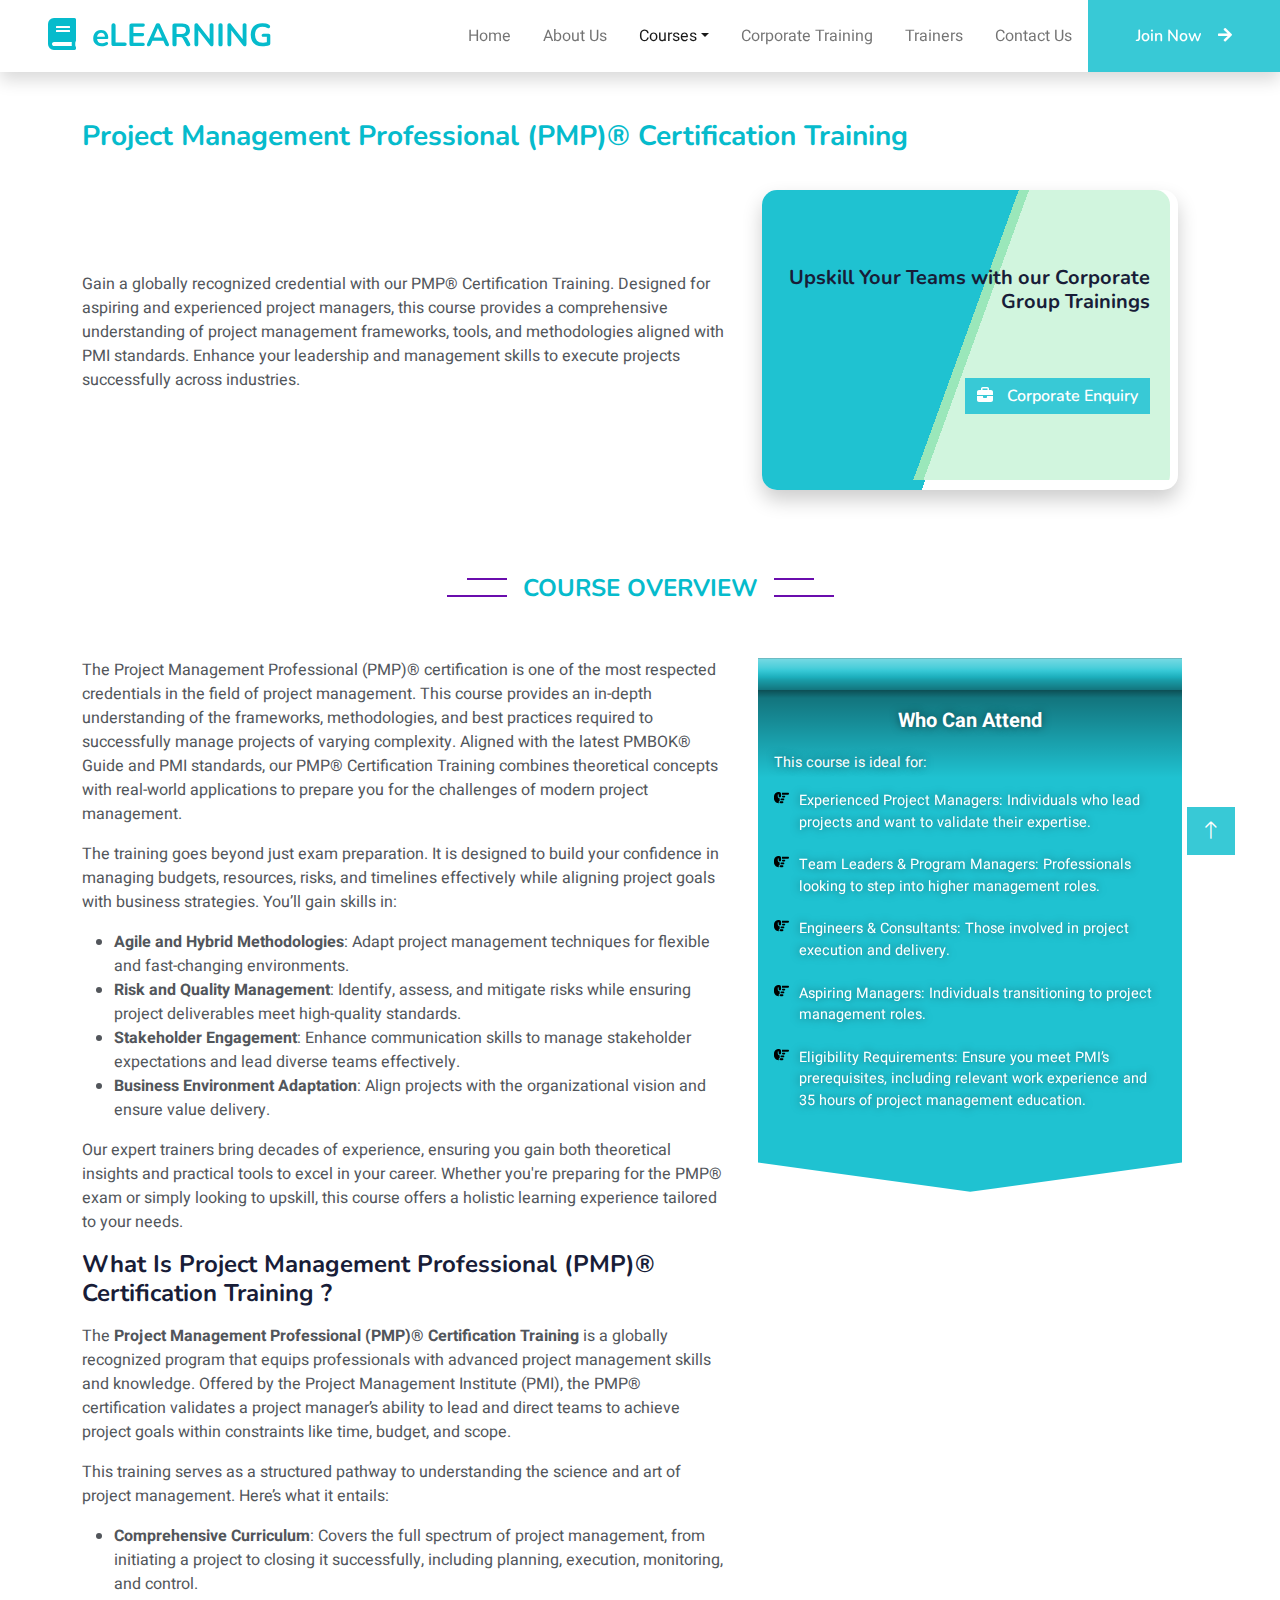
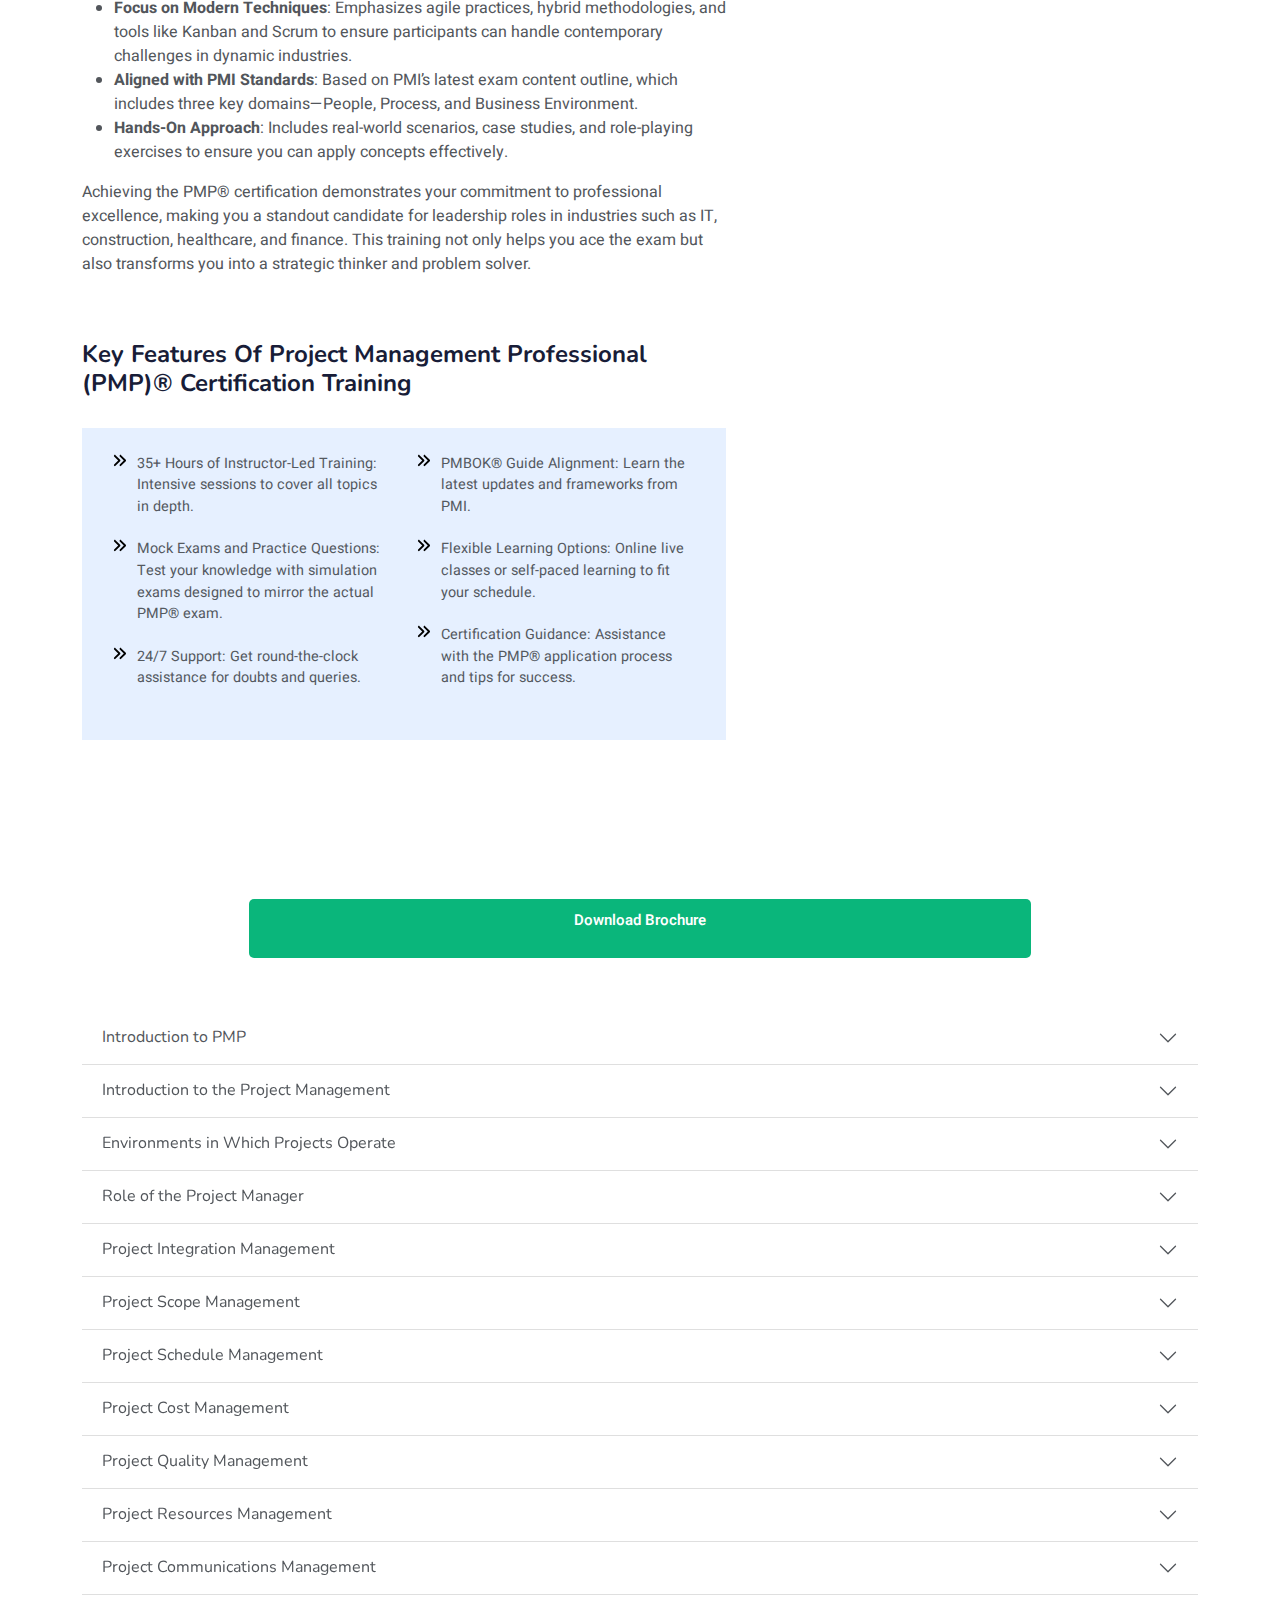
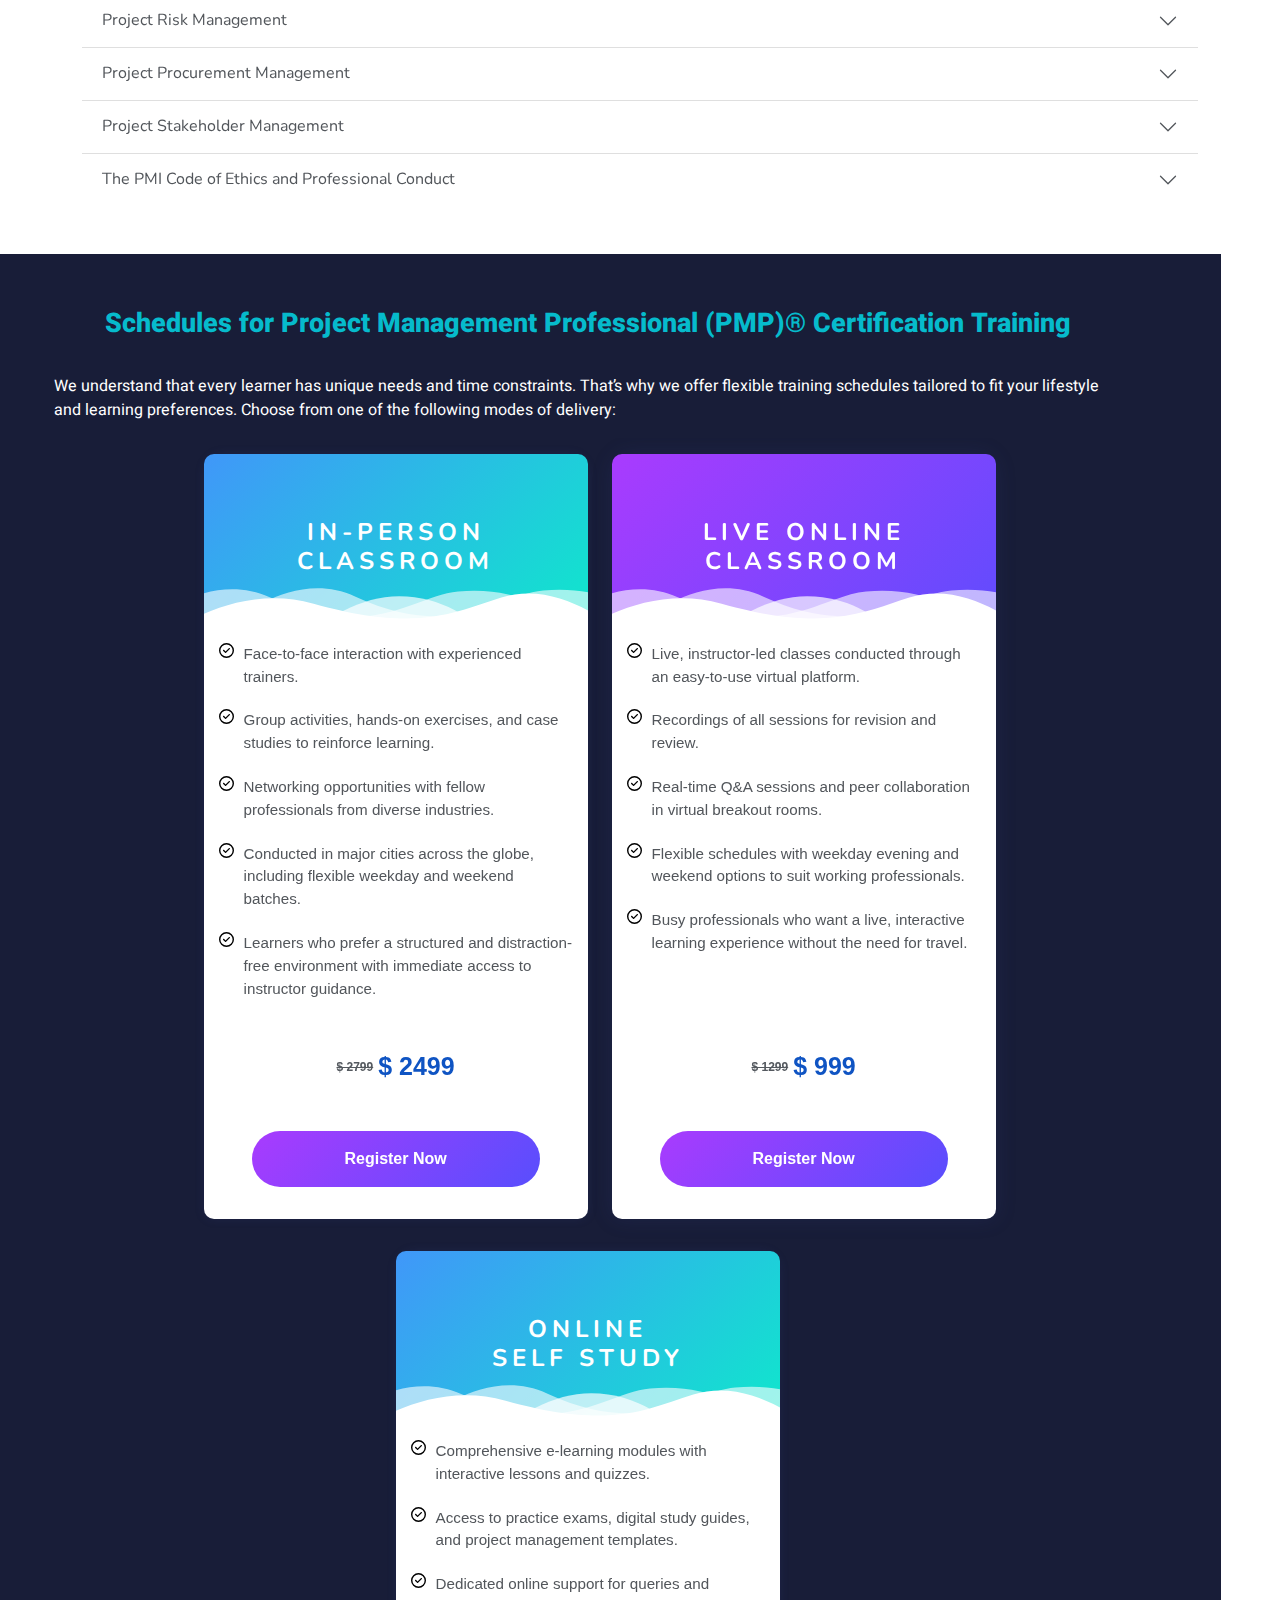
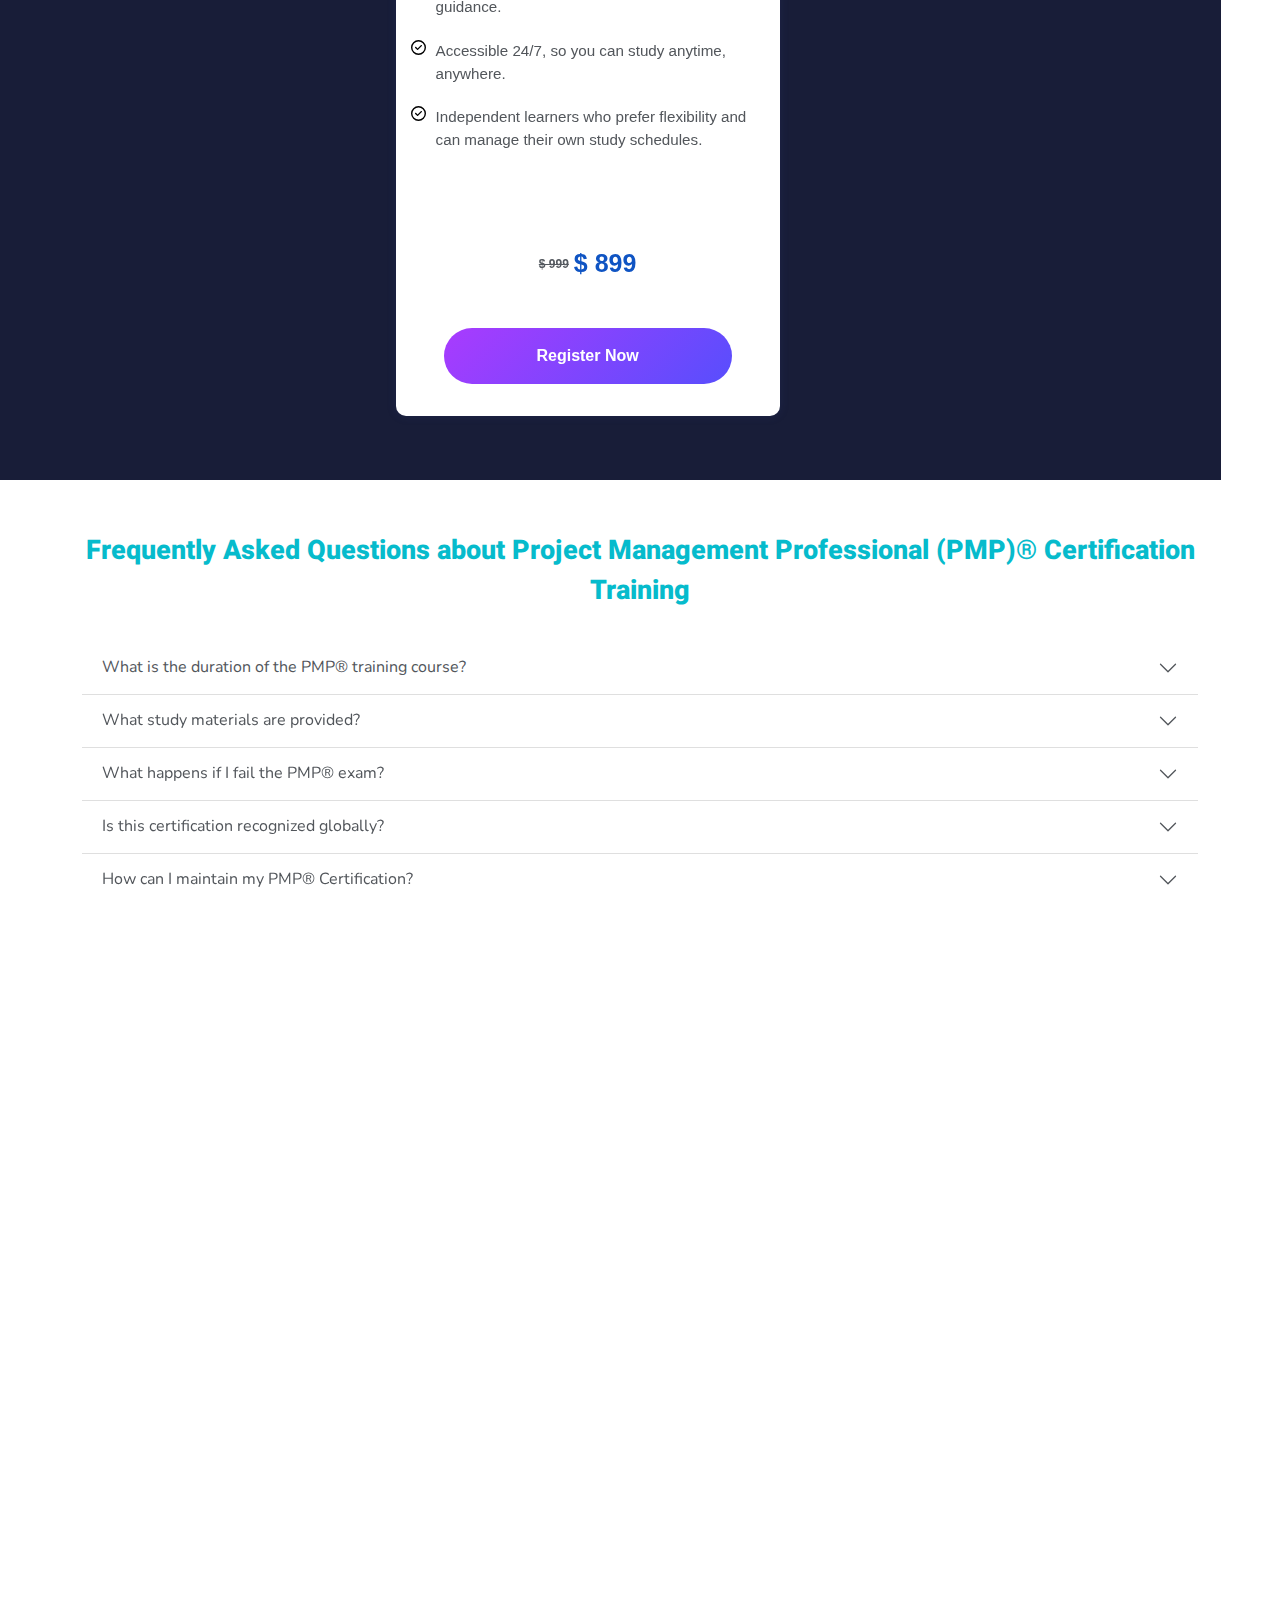
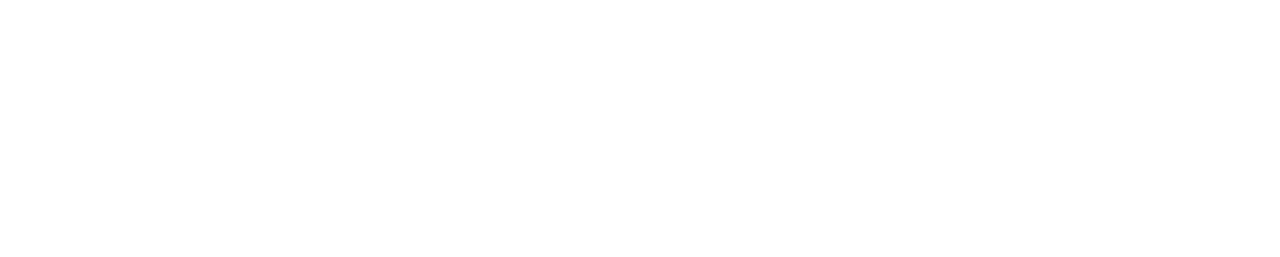
<file: pages/Project-Management/PMP-Certification-Training - Copy (2).html>
<!DOCTYPE html>
<html lang="en">

<head>
    <meta charset="utf-8">
    <title>eLEARNING - eLearning HTML Template</title>
    <meta content="width=device-width, initial-scale=1.0" name="viewport">
    <meta content="" name="keywords">
    <meta content="" name="description">

    <!-- Favicon -->
    <link href="../../img/favicon.ico" rel="icon">

    <!-- Google Web Fonts -->
    <link rel="preconnect" href="https://fonts.googleapis.com">
    <link rel="preconnect" href="https://fonts.gstatic.com" crossorigin>
    <link href="https://fonts.googleapis.com/css2?family=Heebo:wght@400;500;600&family=Nunito:wght@600;700;800&display=swap" rel="stylesheet">

    <!-- Icon Font Stylesheet -->
    <link href="https://cdnjs.cloudflare.com/ajax/libs/font-awesome/5.10.0/css/all.min.css" rel="stylesheet">
    <link href="https://cdn.jsdelivr.net/npm/bootstrap-icons@1.4.1/font/bootstrap-icons.css" rel="stylesheet">

    <!-- Libraries Stylesheet -->
    <link href="../../lib/animate/animate.min.css" rel="stylesheet">
    <link href="../../lib/owlcarousel/assets/owl.carousel.min.css" rel="stylesheet">

    <!-- Customized Bootstrap Stylesheet -->
    <link href="../../css/bootstrap.min.css" rel="stylesheet">

    <!-- Template Stylesheet -->
    <link href="../../css/style.css" rel="stylesheet">
</head>

<body>
    <!-- Spinner Start -->
    <div id="spinner" class="show bg-white position-fixed translate-middle w-100 vh-100 top-50 start-50 d-flex align-items-center justify-content-center">
        <div class="spinner-border text-primary" style="width: 3rem; height: 3rem;" role="status">
            <span class="sr-only">Loading...</span>
        </div>
    </div>
    <!-- Spinner End -->


    <!-- Navbar Start -->
    <nav class="navbar navbar-expand-lg bg-white navbar-light shadow sticky-top p-0">
        <a href="index.html" class="navbar-brand d-flex align-items-center px-4 px-lg-5">
            <h2 class="m-0 text-primary"><i class="fa fa-book me-3"></i>eLEARNING</h2>
        </a>
        <button type="button" class="navbar-toggler me-4" data-bs-toggle="collapse" data-bs-target="#navbarCollapse">
            <span class="navbar-toggler-icon"></span>
        </button>
        <div class="collapse navbar-collapse" id="navbarCollapse">
            <div class="navbar-nav ms-auto p-4 p-lg-0">
                <a href="index.html" class="nav-item nav-link">Home</a>
                <a href="about.html" class="nav-item nav-link">About Us</a>
                <div class="nav-item dropdown">
                    <a href="#" class="nav-link dropdown-toggle active" data-bs-toggle="dropdown">Courses</a>
                    <div class="dropdown-menu fade-down m-0">
                      <a href="courses.html" class="dropdown-item">All Courses</a>
                      <div class="dropdown-submenu-level level-1">
                        <a href="#" class="nav-link-item dropdown-submenu-toggle" data-bs-toggle="dropdown">Project Management</a>
                        <div class="dropdown-menu dropdown-submenu fade-down m-0">
                          <a href="#" class="dropdown-item">Project Management Professional (PMP)® Certification Training</a>
                          <a href="#" class="dropdown-item">CAPM® Certification Training</a>
                          <a href="#" class="dropdown-item">PgMP® Certification Training</a>
                          <a href="#" class="dropdown-item">Prince 2® Foundation and Practitioner Certification Training</a>
                          <a href="#" class="dropdown-item">PMI-RMP® Certification Training</a>
                        </div>
                      </div>
                      <div class="dropdown-submenu-level level-2">
                        <a href="#" class="nav-link-item dropdown-submenu-toggle" data-bs-toggle="dropdown">SAFe</a>
                        <div class="dropdown-menu dropdown-submenu fade-down m-0">
                          <a href="#" class="dropdown-item">Leading SAFe® 6.0 Training</a>
                          <a href="#" class="dropdown-item">SAFe® 6.0 Scrum Master (SSM) Certification Training</a>
                          <a href="#" class="dropdown-item">Lean Portfolio Management (LPM) Certification Training</a>
                          <a href="#" class="dropdown-item">SAFe® 6.0 Product Owner Product Manager Certification Training</a>
                        </div>
                      </div>
                      <div class="dropdown-submenu-level level-3">
                        <a href="#" class="nav-link-item dropdown-submenu-toggle" data-bs-toggle="dropdown">Lean and Six Sigma</a>
                        <div class="dropdown-menu dropdown-submenu fade-down m-0">
                          <a href="#" class="dropdown-item">Lean Six Sigma Green Belt Certification</a>
                          <a href="#" class="dropdown-item">Lean Six Sigma Black Belt Certification</a>
                          <a href="#" class="dropdown-item">Lean Six Sigma Yellow Belt Certification Training</a>
                        </div>
                      </div>
                      <div class="dropdown-submenu-level level-4">
                        <a href="#" class="nav-link-item dropdown-submenu-toggle" data-bs-toggle="dropdown">Agile and Scrum</a>
                        <div class="dropdown-menu dropdown-submenu fade-down m-0">
                          <a href="#" class="dropdown-item">Certified Scrum Master® (CSM)</a>
                          <a href="#" class="dropdown-item">Certified Scrum Product Owner (CSPO)</a>
                          <a href="#" class="dropdown-item">PMI-ACP® Certification</a>
                        </div>
                      </div>
                      <div class="dropdown-submenu-level level-5">
                        <a href="#" class="nav-link-item dropdown-submenu-toggle" data-bs-toggle="dropdown">IT Service and Architecture</a>
                        <div class="dropdown-menu dropdown-submenu fade-down m-0">
                          <a href="#" class="dropdown-item">ITIL® 4 Foundation Training</a>
                        </div>
                      </div>
                      <div class="dropdown-submenu-level level-6">
                        <a href="#" class="nav-link-item dropdown-submenu-toggle" data-bs-toggle="dropdown">One Day Courses</a>
                        <div class="dropdown-menu dropdown-submenu fade-down m-0">
                          <a href="#" class="dropdown-item">Agile and Scrum</a>
                          <a href="#" class="dropdown-item">Business Case Writing</a>
                          <a href="#" class="dropdown-item">Conflict Management</a>
                          <a href="#" class="dropdown-item">Change Management</a>
                          <a href="#" class="dropdown-item">Project Management Techniques</a>
                        </div>
                      </div>
                      <div class="dropdown-submenu-level level-7">
                        <a href="#" class="nav-link-item dropdown-submenu-toggle" data-bs-toggle="dropdown">Information Security</a>
                        <div class="dropdown-menu dropdown-submenu fade-down m-0">
                          <!-- Add submenu items here if needed -->
                        </div>
                      </div>
                      <div class="dropdown-submenu-level level-8">
                        <a href="#" class="nav-link-item dropdown-submenu-toggle" data-bs-toggle="dropdown">DevOps and Salesforce</a>
                        <div class="dropdown-menu dropdown-submenu fade-down m-0">
                          <a href="#" class="dropdown-item">DevOps Certification Training</a>
                          <a href="#" class="dropdown-item">DevOps Leader Certification Training</a>
                          <a href="#" class="dropdown-item">Salesforce Administrator Certification Training</a>
                          <a href="#" class="dropdown-item">Salesforce Certification Training Admin 201 and App Builder</a>
                          <a href="#" class="dropdown-item">Salesforce App Builder Certification Training</a>
                        </div>
                      </div>
                      <div class="dropdown-submenu-level level-9">
                        <a href="#" class="nav-link-item dropdown-submenu-toggle" data-bs-toggle="dropdown">Analytics and Data Management</a>
                        <div class="dropdown-menu dropdown-submenu fade-down m-0">
                          <a href="#" class="dropdown-item">Data Science Certification Training</a>
                          <a href="#" class="dropdown-item">Big Data Hadoop Developer Certification Training</a>
                          <a href="#" class="dropdown-item">Big Data Hadoop Administrator Certification Training</a>
                        </div>
                      </div>
                      <div class="dropdown-submenu-level level-10">
                        <a href="#" class="nav-link-item dropdown-submenu-toggle" data-bs-toggle="dropdown">Cloud Computing</a>
                        <div class="dropdown-menu dropdown-submenu fade-down m-0">
                          <a href="#" class="dropdown-item">Machine Learning Certification Course</a>
                          <a href="#" class="dropdown-item">AWS Architect Certification Training</a>
                        </div>
                      </div>
                      <div class="dropdown-submenu-level level-11">
                        <a href="#" class="nav-link-item dropdown-submenu-toggle" data-bs-toggle="dropdown">Digital Marketing</a>
                        <div class="dropdown-menu dropdown-submenu fade-down m-0">
                          <a href="#" class="dropdown-item">Certified Digital Marketing Professional Training</a>
                        </div>
                      </div>
                    </div>
                </div>
                <a href="#" class="nav-item nav-link">Corporate Training</a>
                <a href="team.html" class="nav-item nav-link">Trainers</a>
                <a href="contact.html" class="nav-item nav-link">Contact Us</a>
              </div>
              
            <a href="" class="btn btn-primary py-4 px-lg-5 d-none d-lg-block">Join Now<i class="fa fa-arrow-right ms-3"></i></a>
        </div>
    </nav>
    <!-- Navbar End -->



    <div class="container-xxl py-5 category">
        <div class="container">
            <div class="text-center wow fadeInUp" data-wow-delay="0.1s">
                <h3 class="mb-3 course-title text-primary">Project Management Professional (PMP)® Certification Training</h3>
            </div>
            <div class="row g-3">
              <!-- Course description -->
                <div class="col-lg-7 col-md-6">
                    <div class="row g-3">
                        <div class="col-lg-12 col-md-12 wow zoomIn" data-wow-delay="0.1s">
                            <p>Gain a globally recognized credential with our PMP® Certification Training. Designed for aspiring and experienced project managers, this course provides a comprehensive understanding of project management frameworks, tools, and methodologies aligned with PMI standards. Enhance your leadership and management skills to execute projects successfully across industries.</p>
                        </div>
                    </div>
                </div>
                <!-- End of Course description -->
                <!-- Corporate trainings -->
                <div class="col-lg-5 col-md-6 wow zoomIn" data-wow-delay="0.7s" style="min-height: 300px;">
                  <div class="card">
                    <div class="card-body">
                      <h5 class="card-title">Upskill Your Teams with our Corporate Group Trainings</h5>
                      <div class="btn-corporate-enquiry"><a href="#" class="btn btn-primary float-right"><svg aria-hidden="true" focusable="false" data-prefix="fas" data-icon="briefcase" class="svg-inline--fa fa-briefcase corporateicon" role="img" xmlns="http://www.w3.org/2000/svg" viewBox="0 0 512 512"><path fill="currentColor" d="M184 48H328c4.4 0 8 3.6 8 8V96H176V56c0-4.4 3.6-8 8-8zm-56 8V96H64C28.7 96 0 124.7 0 160v96H192 320 512V160c0-35.3-28.7-64-64-64H384V56c0-30.9-25.1-56-56-56H184c-30.9 0-56 25.1-56 56zM512 288H320v32c0 17.7-14.3 32-32 32H224c-17.7 0-32-14.3-32-32V288H0V416c0 35.3 28.7 64 64 64H448c35.3 0 64-28.7 64-64V288z"></path></svg> Corporate Enquiry</a></div>
                    </div>
                  </div>
                </div>
                <!-- End of corporate trainings -->
            </div>
        </div>
    </div>


    <!-- Course Overview -->
    <div class="container-xxl py-3">
      <div class="container">
        <div class="text-center wow fadeInUp" data-wow-delay="0.1s">
            <h4 class="section-title bg-white text-center text-primary px-3">Course Overview</h4>
        </div>
        <div class="row g-3 py-5">
          <div class="col-lg-7 col-md-6">
              <div class="row g-3">
                  <div class="col-lg-12 col-md-12 wow zoomIn" data-wow-delay="0.1s">
                      <div>
                          <p>
                              The Project Management Professional (PMP)® certification is one of the most respected credentials in the field of project management. This course provides an in-depth understanding of the frameworks, methodologies, and best practices required to successfully manage projects of varying complexity. Aligned with the latest PMBOK® Guide and PMI standards, our PMP® Certification Training combines theoretical concepts with real-world applications to prepare you for the challenges of modern project management.
                          </p>
                          <p>
                              The training goes beyond just exam preparation. It is designed to build your confidence in managing budgets, resources, risks, and timelines effectively while aligning project goals with business strategies. You’ll gain skills in:
                          </p>
                          <ul>
                              <li><strong>Agile and Hybrid Methodologies</strong>: Adapt project management techniques for flexible and fast-changing environments.</li><li><strong>Risk and Quality Management</strong>: Identify, assess, and mitigate risks while ensuring project deliverables meet high-quality standards.</li><li><strong>Stakeholder Engagement</strong>: Enhance communication skills to manage stakeholder expectations and lead diverse teams effectively.</li><li><strong>Business Environment Adaptation</strong>: Align projects with the organizational vision and ensure value delivery.</li>
                          </ul>
                          <p>
                              Our expert trainers bring decades of experience, ensuring you gain both theoretical insights and practical tools to excel in your career. Whether you're preparing for the PMP® exam or simply looking to upskill, this course offers a holistic learning experience tailored to your needs.
                          </p>
                      </div>
                  <h4>What Is Project Management Professional (PMP)® Certification Training ?</h4>
                  <p class="choose-description coursedetails-description">
                      <div>
                          <p>
                              The <strong>Project Management Professional (PMP)® Certification Training</strong> is a globally recognized program that equips professionals with advanced project management skills and knowledge. Offered by the Project Management Institute (PMI), the PMP® certification validates a project manager’s ability to lead and direct teams to achieve project goals within constraints like time, budget, and scope.</p><p>This training serves as a structured pathway to understanding the science and art of project management. Here’s what it entails:
                              </p>
                              <ul>
                                  <li><strong>Comprehensive Curriculum</strong>: Covers the full spectrum of project management, from initiating a project to closing it successfully, including planning, execution, monitoring, and control.</li><li><strong>Focus on Modern Techniques</strong>: Emphasizes agile practices, hybrid methodologies, and tools like Kanban and Scrum to ensure participants can handle contemporary challenges in dynamic industries.</li><li><strong>Aligned with PMI Standards</strong>: Based on PMI’s latest exam content outline, which includes three key domains—People, Process, and Business Environment.</li><li><strong>Hands-On Approach</strong>: Includes real-world scenarios, case studies, and role-playing exercises to ensure you can apply concepts effectively.</li>
                              </ul>
                              <p>
                                  Achieving the PMP® certification demonstrates your commitment to professional excellence, making you a standout candidate for leadership roles in industries such as IT, construction, healthcare, and finance. This training not only helps you ace the exam but also transforms you into a strategic thinker and problem solver.
                              </p>
                          </div>
                      </p>
                      <br>
                      <br>
                      <h4>Key Features Of Project Management Professional (PMP)® Certification Training</h4>
                      <div class="coursedetails-featuresbg">
                          <div class="row">
                              <div class="col-12 col-sm-6">
                                  <div class="coursedetailsfeatures-row">
                                      <svg aria-hidden="true" focusable="false" data-prefix="fas" data-icon="angles-right" class="svg-inline--fa fa-angles-right coursedetailsicons" role="img" xmlns="http://www.w3.org/2000/svg" viewBox="0 0 512 512"><path fill="currentColor" d="M470.6 278.6c12.5-12.5 12.5-32.8 0-45.3l-160-160c-12.5-12.5-32.8-12.5-45.3 0s-12.5 32.8 0 45.3L402.7 256 265.4 393.4c-12.5 12.5-12.5 32.8 0 45.3s32.8 12.5 45.3 0l160-160zm-352 160l160-160c12.5-12.5 12.5-32.8 0-45.3l-160-160c-12.5-12.5-32.8-12.5-45.3 0s-12.5 32.8 0 45.3L210.7 256 73.4 393.4c-12.5 12.5-12.5 32.8 0 45.3s32.8 12.5 45.3 0z"></path></svg>
                                      <p class="choose-description coursedetailsfeatures-desc">35+ Hours of Instructor-Led Training: Intensive sessions to cover all topics in depth.
                                      </p>
                                  </div>
                                  <div class="coursedetailsfeatures-row"><svg aria-hidden="true" focusable="false" data-prefix="fas" data-icon="angles-right" class="svg-inline--fa fa-angles-right coursedetailsicons" role="img" xmlns="http://www.w3.org/2000/svg" viewBox="0 0 512 512"><path fill="currentColor" d="M470.6 278.6c12.5-12.5 12.5-32.8 0-45.3l-160-160c-12.5-12.5-32.8-12.5-45.3 0s-12.5 32.8 0 45.3L402.7 256 265.4 393.4c-12.5 12.5-12.5 32.8 0 45.3s32.8 12.5 45.3 0l160-160zm-352 160l160-160c12.5-12.5 12.5-32.8 0-45.3l-160-160c-12.5-12.5-32.8-12.5-45.3 0s-12.5 32.8 0 45.3L210.7 256 73.4 393.4c-12.5 12.5-12.5 32.8 0 45.3s32.8 12.5 45.3 0z"></path></svg>
                                      <p class="choose-description coursedetailsfeatures-desc">Mock Exams and Practice Questions: Test your knowledge with simulation exams designed to mirror the actual PMP® exam.
                                      </p>
                                  </div>
                                  <div class="coursedetailsfeatures-row"><svg aria-hidden="true" focusable="false" data-prefix="fas" data-icon="angles-right" class="svg-inline--fa fa-angles-right coursedetailsicons" role="img" xmlns="http://www.w3.org/2000/svg" viewBox="0 0 512 512"><path fill="currentColor" d="M470.6 278.6c12.5-12.5 12.5-32.8 0-45.3l-160-160c-12.5-12.5-32.8-12.5-45.3 0s-12.5 32.8 0 45.3L402.7 256 265.4 393.4c-12.5 12.5-12.5 32.8 0 45.3s32.8 12.5 45.3 0l160-160zm-352 160l160-160c12.5-12.5 12.5-32.8 0-45.3l-160-160c-12.5-12.5-32.8-12.5-45.3 0s-12.5 32.8 0 45.3L210.7 256 73.4 393.4c-12.5 12.5-12.5 32.8 0 45.3s32.8 12.5 45.3 0z"></path></svg><p class="choose-description coursedetailsfeatures-desc">24/7 Support: Get round-the-clock assistance for doubts and queries.</p>
                                      </div>
                                  </div>
                                  <div class="col-12 col-sm-6">
                                      <div class="coursedetailsfeatures-row"><svg aria-hidden="true" focusable="false" data-prefix="fas" data-icon="angles-right" class="svg-inline--fa fa-angles-right coursedetailsicons" role="img" xmlns="http://www.w3.org/2000/svg" viewBox="0 0 512 512"><path fill="currentColor" d="M470.6 278.6c12.5-12.5 12.5-32.8 0-45.3l-160-160c-12.5-12.5-32.8-12.5-45.3 0s-12.5 32.8 0 45.3L402.7 256 265.4 393.4c-12.5 12.5-12.5 32.8 0 45.3s32.8 12.5 45.3 0l160-160zm-352 160l160-160c12.5-12.5 12.5-32.8 0-45.3l-160-160c-12.5-12.5-32.8-12.5-45.3 0s-12.5 32.8 0 45.3L210.7 256 73.4 393.4c-12.5 12.5-12.5 32.8 0 45.3s32.8 12.5 45.3 0z"></path></svg><p class="choose-description coursedetailsfeatures-desc">PMBOK® Guide Alignment: Learn the latest updates and frameworks from PMI.</p>
                                      </div>
                                      <div class="coursedetailsfeatures-row"><svg aria-hidden="true" focusable="false" data-prefix="fas" data-icon="angles-right" class="svg-inline--fa fa-angles-right coursedetailsicons" role="img" xmlns="http://www.w3.org/2000/svg" viewBox="0 0 512 512"><path fill="currentColor" d="M470.6 278.6c12.5-12.5 12.5-32.8 0-45.3l-160-160c-12.5-12.5-32.8-12.5-45.3 0s-12.5 32.8 0 45.3L402.7 256 265.4 393.4c-12.5 12.5-12.5 32.8 0 45.3s32.8 12.5 45.3 0l160-160zm-352 160l160-160c12.5-12.5 12.5-32.8 0-45.3l-160-160c-12.5-12.5-32.8-12.5-45.3 0s-12.5 32.8 0 45.3L210.7 256 73.4 393.4c-12.5 12.5-12.5 32.8 0 45.3s32.8 12.5 45.3 0z"></path></svg><p class="choose-description coursedetailsfeatures-desc">Flexible Learning Options: Online live classes or self-paced learning to fit your schedule.</p>
                                      </div>
                                      <div class="coursedetailsfeatures-row"><svg aria-hidden="true" focusable="false" data-prefix="fas" data-icon="angles-right" class="svg-inline--fa fa-angles-right coursedetailsicons" role="img" xmlns="http://www.w3.org/2000/svg" viewBox="0 0 512 512"><path fill="currentColor" d="M470.6 278.6c12.5-12.5 12.5-32.8 0-45.3l-160-160c-12.5-12.5-32.8-12.5-45.3 0s-12.5 32.8 0 45.3L402.7 256 265.4 393.4c-12.5 12.5-12.5 32.8 0 45.3s32.8 12.5 45.3 0l160-160zm-352 160l160-160c12.5-12.5 12.5-32.8 0-45.3l-160-160c-12.5-12.5-32.8-12.5-45.3 0s-12.5 32.8 0 45.3L210.7 256 73.4 393.4c-12.5 12.5-12.5 32.8 0 45.3s32.8 12.5 45.3 0z"></path></svg><p class="choose-description coursedetailsfeatures-desc">Certification Guidance: Assistance with the PMP® application process and tips for success.</p>
                                      </div>
                                  </div>
                                  </div>
                              </div>
                  </div>

              </div>
          </div>
          <div class="col-lg-5 col-md-6 course-right-section">
            <div class="features-right-div">
            <ul class="ul-course-right-banner">
              <li class="li-course-right-banner" style="--accent-color:#1fc2d1">
                  <div class="title">Who Can Attend</div>
                  <div class="descr">
                    <p class="choose-description coursedetails-whicanattend">
                      This course is ideal for:
                    </p>
                    <div class="coursedetails-whicanattend-pointsidv">
                      <div class="coursedetailsfeatures-row">
                        <svg aria-hidden="true" focusable="false" data-prefix="fas" data-icon="hand-point-right" class="svg-inline--fa fa-hand-point-right coursedetailsicons" role="img" xmlns="http://www.w3.org/2000/svg" viewBox="0 0 512 512"><path fill="currentColor" d="M480 96c17.7 0 32 14.3 32 32s-14.3 32-32 32l-208 0 0-64 208 0zM320 288c17.7 0 32 14.3 32 32s-14.3 32-32 32l-64 0c-17.7 0-32-14.3-32-32s14.3-32 32-32l64 0zm64-64c0 17.7-14.3 32-32 32l-48 0c-17.7 0-32-14.3-32-32s14.3-32 32-32l48 0c17.7 0 32 14.3 32 32zM288 384c17.7 0 32 14.3 32 32s-14.3 32-32 32l-64 0c-17.7 0-32-14.3-32-32s14.3-32 32-32l64 0zm-88-96l.6 0c-5.4 9.4-8.6 20.3-8.6 32c0 13.2 4 25.4 10.8 35.6C177.9 364.3 160 388.1 160 416c0 11.7 3.1 22.6 8.6 32l-8.6 0C71.6 448 0 376.4 0 288l0-61.7c0-42.4 16.9-83.1 46.9-113.1l11.6-11.6C82.5 77.5 115.1 64 149 64l27 0c35.3 0 64 28.7 64 64l0 88c0 22.1-17.9 40-40 40s-40-17.9-40-40l0-56c0-8.8-7.2-16-16-16s-16 7.2-16 16l0 56c0 39.8 32.2 72 72 72z"></path>
                        </svg>
                        <p class="choose-description coursedetailsfeatures-desc">Experienced Project Managers: Individuals who lead projects and want to validate their expertise.</p>
                      </div>
                      <div class="coursedetailsfeatures-row"><svg aria-hidden="true" focusable="false" data-prefix="fas" data-icon="hand-point-right" class="svg-inline--fa fa-hand-point-right coursedetailsicons" role="img" xmlns="http://www.w3.org/2000/svg" viewBox="0 0 512 512"><path fill="currentColor" d="M480 96c17.7 0 32 14.3 32 32s-14.3 32-32 32l-208 0 0-64 208 0zM320 288c17.7 0 32 14.3 32 32s-14.3 32-32 32l-64 0c-17.7 0-32-14.3-32-32s14.3-32 32-32l64 0zm64-64c0 17.7-14.3 32-32 32l-48 0c-17.7 0-32-14.3-32-32s14.3-32 32-32l48 0c17.7 0 32 14.3 32 32zM288 384c17.7 0 32 14.3 32 32s-14.3 32-32 32l-64 0c-17.7 0-32-14.3-32-32s14.3-32 32-32l64 0zm-88-96l.6 0c-5.4 9.4-8.6 20.3-8.6 32c0 13.2 4 25.4 10.8 35.6C177.9 364.3 160 388.1 160 416c0 11.7 3.1 22.6 8.6 32l-8.6 0C71.6 448 0 376.4 0 288l0-61.7c0-42.4 16.9-83.1 46.9-113.1l11.6-11.6C82.5 77.5 115.1 64 149 64l27 0c35.3 0 64 28.7 64 64l0 88c0 22.1-17.9 40-40 40s-40-17.9-40-40l0-56c0-8.8-7.2-16-16-16s-16 7.2-16 16l0 56c0 39.8 32.2 72 72 72z"></path></svg><p class="choose-description coursedetailsfeatures-desc">Team Leaders &amp; Program Managers: Professionals looking to step into higher management roles.</p>
                      </div>
                      <div class="coursedetailsfeatures-row"><svg aria-hidden="true" focusable="false" data-prefix="fas" data-icon="hand-point-right" class="svg-inline--fa fa-hand-point-right coursedetailsicons" role="img" xmlns="http://www.w3.org/2000/svg" viewBox="0 0 512 512"><path fill="currentColor" d="M480 96c17.7 0 32 14.3 32 32s-14.3 32-32 32l-208 0 0-64 208 0zM320 288c17.7 0 32 14.3 32 32s-14.3 32-32 32l-64 0c-17.7 0-32-14.3-32-32s14.3-32 32-32l64 0zm64-64c0 17.7-14.3 32-32 32l-48 0c-17.7 0-32-14.3-32-32s14.3-32 32-32l48 0c17.7 0 32 14.3 32 32zM288 384c17.7 0 32 14.3 32 32s-14.3 32-32 32l-64 0c-17.7 0-32-14.3-32-32s14.3-32 32-32l64 0zm-88-96l.6 0c-5.4 9.4-8.6 20.3-8.6 32c0 13.2 4 25.4 10.8 35.6C177.9 364.3 160 388.1 160 416c0 11.7 3.1 22.6 8.6 32l-8.6 0C71.6 448 0 376.4 0 288l0-61.7c0-42.4 16.9-83.1 46.9-113.1l11.6-11.6C82.5 77.5 115.1 64 149 64l27 0c35.3 0 64 28.7 64 64l0 88c0 22.1-17.9 40-40 40s-40-17.9-40-40l0-56c0-8.8-7.2-16-16-16s-16 7.2-16 16l0 56c0 39.8 32.2 72 72 72z"></path></svg><p class="choose-description coursedetailsfeatures-desc">Engineers &amp; Consultants: Those involved in project execution and delivery.</p>
                      </div>
                      <div class="coursedetailsfeatures-row"><svg aria-hidden="true" focusable="false" data-prefix="fas" data-icon="hand-point-right" class="svg-inline--fa fa-hand-point-right coursedetailsicons" role="img" xmlns="http://www.w3.org/2000/svg" viewBox="0 0 512 512"><path fill="currentColor" d="M480 96c17.7 0 32 14.3 32 32s-14.3 32-32 32l-208 0 0-64 208 0zM320 288c17.7 0 32 14.3 32 32s-14.3 32-32 32l-64 0c-17.7 0-32-14.3-32-32s14.3-32 32-32l64 0zm64-64c0 17.7-14.3 32-32 32l-48 0c-17.7 0-32-14.3-32-32s14.3-32 32-32l48 0c17.7 0 32 14.3 32 32zM288 384c17.7 0 32 14.3 32 32s-14.3 32-32 32l-64 0c-17.7 0-32-14.3-32-32s14.3-32 32-32l64 0zm-88-96l.6 0c-5.4 9.4-8.6 20.3-8.6 32c0 13.2 4 25.4 10.8 35.6C177.9 364.3 160 388.1 160 416c0 11.7 3.1 22.6 8.6 32l-8.6 0C71.6 448 0 376.4 0 288l0-61.7c0-42.4 16.9-83.1 46.9-113.1l11.6-11.6C82.5 77.5 115.1 64 149 64l27 0c35.3 0 64 28.7 64 64l0 88c0 22.1-17.9 40-40 40s-40-17.9-40-40l0-56c0-8.8-7.2-16-16-16s-16 7.2-16 16l0 56c0 39.8 32.2 72 72 72z"></path></svg><p class="choose-description coursedetailsfeatures-desc">Aspiring Managers: Individuals transitioning to project management roles.</p>
                      </div>
                      <div class="coursedetailsfeatures-row"><svg aria-hidden="true" focusable="false" data-prefix="fas" data-icon="hand-point-right" class="svg-inline--fa fa-hand-point-right coursedetailsicons" role="img" xmlns="http://www.w3.org/2000/svg" viewBox="0 0 512 512"><path fill="currentColor" d="M480 96c17.7 0 32 14.3 32 32s-14.3 32-32 32l-208 0 0-64 208 0zM320 288c17.7 0 32 14.3 32 32s-14.3 32-32 32l-64 0c-17.7 0-32-14.3-32-32s14.3-32 32-32l64 0zm64-64c0 17.7-14.3 32-32 32l-48 0c-17.7 0-32-14.3-32-32s14.3-32 32-32l48 0c17.7 0 32 14.3 32 32zM288 384c17.7 0 32 14.3 32 32s-14.3 32-32 32l-64 0c-17.7 0-32-14.3-32-32s14.3-32 32-32l64 0zm-88-96l.6 0c-5.4 9.4-8.6 20.3-8.6 32c0 13.2 4 25.4 10.8 35.6C177.9 364.3 160 388.1 160 416c0 11.7 3.1 22.6 8.6 32l-8.6 0C71.6 448 0 376.4 0 288l0-61.7c0-42.4 16.9-83.1 46.9-113.1l11.6-11.6C82.5 77.5 115.1 64 149 64l27 0c35.3 0 64 28.7 64 64l0 88c0 22.1-17.9 40-40 40s-40-17.9-40-40l0-56c0-8.8-7.2-16-16-16s-16 7.2-16 16l0 56c0 39.8 32.2 72 72 72z"></path></svg><p class="choose-description coursedetailsfeatures-desc">Eligibility Requirements: Ensure you meet PMI’s prerequisites, including relevant work experience and 35 hours of project management education.</p>
                      </div>
                    </div>
                    </div>
              </li>
          </ul>
          </div>
        </div>
        </div>
          
        <section id="curriculum">
            <div class="home-section2 coursedetails-section4">
                <div class="pagewidth">
                  <div class="text-center wow fadeInUp" data-wow-delay="0.1s">
                    <h4 class="section-title bg-white text-center text-primary px-3">Course Curriculum</h4>
                  </div>
            <div class="py-4">
                <div class="whocanattenddiv downloadbrochurebtn"><p>Download Brochure</p>
                </div>
            </div>
            <div class="coursedetails-modulesmaindiv">
                <div class="accordion accordion-flush" id="accordionFlushExample">
                    <div class="accordion-item">
                      <h2 class="accordion-header" id="flush-headingOne">
                        <button class="accordion-button collapsed" type="button" data-bs-toggle="collapse" data-bs-target="#flush-collapseOne" aria-expanded="false" aria-controls="flush-collapseOne">
                          Introduction to PMP
                        </button>
                      </h2>
                      <div id="flush-collapseOne" class="accordion-collapse collapse" aria-labelledby="flush-headingOne" data-bs-parent="#accordionFlushExample">
                        <div class="accordion-body"><div><ul><li>All About the PMP Exam</li><li>PMP Exam Application</li><li>Maintaining Your PMP</li></ul></div></div>
                      </div>
                    </div>

                    <div class="accordion-item">
                      <h2 class="accordion-header" id="flush-headingTwo">
                        <button class="accordion-button collapsed" type="button" data-bs-toggle="collapse" data-bs-target="#flush-collapseTwo" aria-expanded="false" aria-controls="flush-collapseTwo">
                          Introduction to the Project Management
                        </button>
                      </h2>
                      <div id="flush-collapseTwo" class="accordion-collapse collapse" aria-labelledby="flush-headingTwo" data-bs-parent="#accordionFlushExample">
                        <div class="accordion-body"><div><ul><li>Introduction to the PMBOK Guide</li><li>Projects and Project Management</li><li>Relationship of Project, Program, Portfolio, and Operational Management</li><li>Linking Organizational Governance and Project Governance</li><li>Project Success and Benefits Management</li><li>The Project Life Cycle</li><li>Project Stakeholders</li><li>Role of the Project Manager</li><li>Project Management Knowledge Areas</li><li>Project Management Process Groups</li><li>Enterprise Environmental Factors and Organizational Process Assets</li><li>Tailoring the Project Artifacts</li></ul></div></div>
                      </div>
                    </div>

                    <div class="accordion-item">
                      <h2 class="accordion-header" id="flush-headingThree">
                        <button class="accordion-button collapsed" type="button" data-bs-toggle="collapse" data-bs-target="#flush-collapseThree" aria-expanded="false" aria-controls="flush-collapseThree">
                          Environments in Which Projects Operate
                        </button>
                      </h2>
                      <div id="flush-collapseThree" class="accordion-collapse collapse" aria-labelledby="flush-headingThree" data-bs-parent="#accordionFlushExample">
                        <div class="accordion-body">
                            <div><ul><li>Overview: Project Environments</li><li>Enterprise Environmental Factors</li><li>EEFs internal to the organization</li><li>EEFs external to the organization</li><li>Organizational Process assets</li><li>Processes, Policies, and Procedures</li><li>Organizational Knowledge Repositories</li><li>Organizational Systems</li><li>Frameworks</li><li>Management Elements</li><li>Organizational Structure Types</li><li>Project Management Office</li></ul>
                            </div>
                        </div>
                      </div>
                    </div>
                  
                    <div class="accordion-item">
                        <h2 class="accordion-header" id="flush-headingFour">
                          <button class="accordion-button collapsed" type="button" data-bs-toggle="collapse" data-bs-target="#flush-collapseFour" aria-expanded="false" aria-controls="flush-collapseFour">
                            Role of the Project Manager
                          </button>
                        </h2>
                        <div id="flush-collapseFour" class="accordion-collapse collapse" aria-labelledby="flush-headingFour" data-bs-parent="#accordionFlushExample">
                          <div class="accordion-body"><div><ul><li>Overview : Role of the Project Manager</li><li>Definition of a Project Manager</li><li>Project Manager’s Sphere of Influence</li><li>The Project</li><li>The Organization</li><li>The Industry</li><li>Professional Discipline</li><li>Across Disciplines</li><li>Project Management Competencies</li><li>Technical Project Management Skills</li><li>Strategic and Business Management Skills</li><li>Leadership Skills</li><li>Politics, Power, and Getting Things Done</li><li>Comparing Leadership and Management</li><li>Performing Integration</li></ul></div></div>
                        </div>
                    </div>
                  
                    <div class="accordion-item">
                      <h2 class="accordion-header" id="flush-headingFive">
                        <button class="accordion-button collapsed" type="button" data-bs-toggle="collapse" data-bs-target="#flush-collapseFive" aria-expanded="false" aria-controls="flush-collapseFive">
                          Project Integration Management
                        </button>
                      </h2>
                      <div id="flush-collapseFive" class="accordion-collapse collapse" aria-labelledby="flush-headingFive" data-bs-parent="#accordionFlushExample">
                        <div class="accordion-body"><div><ul><li>Developing the Project Charter</li><li>Developing the Project Management Plan</li><li>Direct and Manage Project Work</li><li>Manage Project Knowledge</li><li>Monitor and Control Project Work</li><li>Performing Integrated Change Control</li><li>Closing the Project or Phase</li></ul></div></div>
                      </div>
                    </div>
                  
                    <div class="accordion-item">
                        <h2 class="accordion-header" id="flush-headingSix">
                          <button class="accordion-button collapsed" type="button" data-bs-toggle="collapse" data-bs-target="#flush-collapseSix" aria-expanded="false" aria-controls="flush-collapseSix">
                            Project Scope Management
                          </button>
                        </h2>
                        <div id="flush-collapseSix" class="accordion-collapse collapse" aria-labelledby="flush-headingSix" data-bs-parent="#accordionFlushExample">
                          <div class="accordion-body"><div><ul><li>Overview: Managing the Project Scope</li><li>Planning Project Scope Management</li><li>Project Scope Vs Product Scope</li><li>Trends and Emerging Practices in Project Scope Management</li><li>Considerations for Adaptive Environments</li><li>Collecting the Project Requirements</li><li>Managing the Project Requirements</li><li>Defining the Project Scope Statement</li><li>Creating the Work Breakdown Structure</li><li>Assignment: Create a WBS</li><li>Validating the Project Scope</li><li>Controlling the Project Scope</li></ul></div></div>
                        </div>
                    </div>

                    <div class="accordion-item">
                      <h2 class="accordion-header" id="flush-headingSeven">
                        <button class="accordion-button collapsed" type="button" data-bs-toggle="collapse" data-bs-target="#flush-collapseSeven" aria-expanded="false" aria-controls="flush-collapseSeven">
                          Project Schedule Management
                        </button>
                      </h2>
                      <div id="flush-collapseSeven" class="accordion-collapse collapse" aria-labelledby="flush-headingSeven" data-bs-parent="#accordionFlushExample">
                        <div class="accordion-body"><div><ul><li>Overview: Introducing Project Schedule Management</li><li>Trends and Emerging Practices in Project Schedule Management</li><li>Considerations for Adaptive Environments</li><li>Creating the Schedule Management Plan</li><li>Defining the Project Activities</li><li>Rolling Wave Planning</li><li>Compiling the Activity List</li><li>Creating the Milestone List</li><li>Sequencing Project Activities</li><li>Creating Network Diagrams</li><li>Considering Leads and Lags</li><li>Estimating Activity Durations</li><li>Creating an Analogy</li><li>Applying Parametric Estimates</li><li>Creating a Three-Point Estimate</li><li>Bottom-Up Estimating</li><li>Factoring in Reserve Time</li><li>Developing the Project Schedule</li><li>Evaluating the Project Constraints and Assumptions</li><li>Performing Schedule Network Analysis</li><li>Using a Project Simulation</li><li>Applying Duration Compression</li><li>Agile Release Planning</li><li>Controlling the Project Schedule</li><li>Measuring Project Performance</li></ul></div></div>
                      </div>
                    </div>
                  
                    <div class="accordion-item">
                        <h2 class="accordion-header" id="flush-headingEight">
                          <button class="accordion-button collapsed" type="button" data-bs-toggle="collapse" data-bs-target="#flush-collapseEight" aria-expanded="false" aria-controls="flush-collapseEight">
                            Project Cost Management
                          </button>
                        </h2>
                        <div id="flush-collapseEight" class="accordion-collapse collapse" aria-labelledby="flush-headingEight" data-bs-parent="#accordionFlushExample">
                          <div class="accordion-body"><div><ul><li>Overview: Project Cost Management</li><li>Trends and Emerging Practices in Project Cost Management</li><li>Planning the Project Costs</li><li>Estimating the Project Costs</li><li>Using Analogous Estimating</li><li>Using Parametric Estimating</li><li>Using Bottom-Up Estimating</li><li>Creating a Three-Point Cost Estimate</li><li>Creating a Project Budget</li><li>Creating the Cost Baseline</li><li>Establishing Project Funding Requirements</li><li>Implementing Cost Control</li><li>Measuring Project Performance</li></ul></div></div>
                        </div>
                    </div>
                  
                    <div class="accordion-item">
                      <h2 class="accordion-header" id="flush-headingNine">
                        <button class="accordion-button collapsed" type="button" data-bs-toggle="collapse" data-bs-target="#flush-collapseNine" aria-expanded="false" aria-controls="flush-collapseNine">
                          Project Quality Management
                        </button>
                      </h2>
                      <div id="flush-collapseNine" class="accordion-collapse collapse" aria-labelledby="flush-headingNine" data-bs-parent="#accordionFlushExample">
                        <div class="accordion-body"><div><ul><li>Overview: Project Quality Management</li><li>Looking at the Big Quality Picture</li><li>Key Concepts for Project Quality Management</li><li>Trends and Emerging Practices in Project Quality Management</li><li>Tailoring the Quality Management Processes</li><li>Considerations for Adaptive Environments</li><li>Quality and Grade</li><li>Planning for Quality</li><li>Applying Benchmarking Practices</li><li>Design of Experiments</li><li>Considering the Cost of Quality</li><li>Creating the Quality Management Plan</li><li>Manage Quality</li><li>Design For X</li><li>Results of Managing Quality</li><li>Controlling Quality in a Project</li><li>Inspecting Results</li><li>Testing and Product Evaluations</li><li>Creating Flowcharts and Control Charts</li><li>Creating Pareto, Histograms, Scatter and Run Charts</li><li>Completing a Statistical Sample</li></ul></div></div>
                      </div>
                    </div>
      
                    <div class="accordion-item">
                        <h2 class="accordion-header" id="flush-headingTen">
                          <button class="accordion-button collapsed" type="button" data-bs-toggle="collapse" data-bs-target="#flush-collapseTen" aria-expanded="false" aria-controls="flush-collapseTen">
                            Project Resources Management
                          </button>
                        </h2>
                        <div id="flush-collapseTen" class="accordion-collapse collapse" aria-labelledby="flush-headingTen" data-bs-parent="#accordionFlushExample">
                          <div class="accordion-body"><div><ul><li>Overview: Project Resource Management</li><li>Key Concepts for Project Resource Management</li><li>Trends and Emerging Practices in Resource Management</li><li>Considerations for Adaptive Environments</li><li>Preparing for Resource Planning</li><li>Relating to Organizational Theories</li><li>Creating the Resource Management Plan</li><li>Estimating Activity Resources</li><li>Acquiring Resources</li><li>Negotiating for Resources</li><li>Acquiring Staff</li><li>Working with Virtual Teams</li><li>Developing the Project Team Up</li><li>Creating Team-Building activities</li><li>Naturally Developing Project Teams</li><li>Rewarding the Project Team</li><li>Completing Assessments</li><li>Managing the Project Team</li><li>Controlling Resources</li></ul></div></div>
                        </div>
                    </div>
      
                    <div class="accordion-item">
                      <h2 class="accordion-header" id="flush-headingEleven">
                        <button class="accordion-button collapsed" type="button" data-bs-toggle="collapse" data-bs-target="#flush-collapseEleven" aria-expanded="false" aria-controls="flush-collapseEleven">
                          Project Communications Management
                        </button>
                      </h2>
                      <div id="flush-collapseEleven" class="accordion-collapse collapse" aria-labelledby="flush-headingEleven" data-bs-parent="#accordionFlushExample">
                        <div class="accordion-body"><div><ul><li>Overview: Project Communications Management</li><li>Key Concepts for Project Communications Management</li><li>Trends and Emerging Practices in Project Communications Management</li><li>Considerations for Adaptive Environments</li><li>Communications Planning</li><li>Exploring Communication Technologies</li><li>Communication Methods</li><li>Interpersonal and Team Styles assessment</li><li>Data Representation</li><li>Creating Successful Communications</li><li>Creating the Communications Plan</li><li>Managing Project Communications</li><li>Monitoring Communications</li></ul></div></div>
                      </div>
                    </div>
  
                    <div class="accordion-item">
                        <h2 class="accordion-header" id="flush-headingTwelve">
                          <button class="accordion-button collapsed" type="button" data-bs-toggle="collapse" data-bs-target="#flush-collapseTwelve" aria-expanded="false" aria-controls="flush-collapseTwelve">
                            Project Risk Management
                          </button>
                        </h2>
                        <div id="flush-collapseTwelve" class="accordion-collapse collapse" aria-labelledby="flush-headingTwelve" data-bs-parent="#accordionFlushExample">
                          <div class="accordion-body"><div><ul><li>Section Overview: Project Risk Management</li><li>Key Concepts for Project Risk Management</li><li>Trends and Emerging Practices in Project Risk Management</li><li>Considerations for Adaptive Environments</li><li>Planning for Risk Management</li><li>Examining Stakeholder Tolerance</li><li>Relying on Risk Management Policies</li><li>Creating the Risk Management Plan</li><li>Creating Risk Categories</li><li>Identifying Risks</li><li>Identifying Risks Through Interviews</li><li>Analyzing SWOT</li><li>Creating a Risk Register</li><li>Using Qualitative Risk analysis</li><li>Preparing for Quantitative Risk analysis</li><li>Applying Sensitivity Analysis</li><li>Finding the Expected Monetary Value</li><li>Using a Decision Tree</li><li>Performing a Project Simulation</li><li>Planning Risk Responses</li><li>Justifying Risk Reduction</li><li>Implementing Risk Responses</li><li>Monitoring Risks</li></ul></div></div>
                        </div>
                    </div>
      
                    <div class="accordion-item">
                      <h2 class="accordion-header" id="flush-heading13">
                        <button class="accordion-button collapsed" type="button" data-bs-toggle="collapse" data-bs-target="#flush-collapse13" aria-expanded="false" aria-controls="flush-collapse13">
                          Project Procurement Management
                        </button>
                      </h2>
                      <div id="flush-collapse13" class="accordion-collapse collapse" aria-labelledby="flush-heading13" data-bs-parent="#accordionFlushExample">
                        <div class="accordion-body"><div><ul><li>Overview: Project Procurement Management</li><li>Key Concepts for Procurement Management</li><li>Emerging Trends in Procurement</li><li>Planning for Procurement</li><li>Planning for the Project Requirements</li><li>Determining the Contract Type</li><li>Determining to Make or Buy</li><li>Creating Procurement Management Plan</li><li>Creating the Procurement Documents</li><li>Conducting Procurements</li><li>Selecting the Seller</li><li>Controlling Procurements</li><li>Preparing for Contract administration</li><li>Performing Claims Administration</li><li>Performing Contract Closure</li></ul></div></div>
                      </div>
                    </div>

                    <div class="accordion-item">
                        <h2 class="accordion-header" id="flush-heading14">
                          <button class="accordion-button collapsed" type="button" data-bs-toggle="collapse" data-bs-target="#flush-collapse14" aria-expanded="false" aria-controls="flush-collapse14">
                            Project Stakeholder Management
                          </button>
                        </h2>
                        <div id="flush-collapse14" class="accordion-collapse collapse" aria-labelledby="flush-heading14" data-bs-parent="#accordionFlushExample">
                          <div class="accordion-body"><div><ul><li>Overview: Project Stakeholder Management</li><li>Key Concepts for Stakeholder Management</li><li>Identifying the Project Stakeholders</li><li>Performing Stakeholder Analysis</li><li>Planning Stakeholder Management</li><li>Managing Stakeholder Engagement</li><li>Monitor Stakeholder Engagement</li></ul></div></div>
                        </div>
                    </div>

                    <div class="accordion-item">
                          <h2 class="accordion-header" id="flush-heading15">
                            <button class="accordion-button collapsed" type="button" data-bs-toggle="collapse" data-bs-target="#flush-collapse15" aria-expanded="false" aria-controls="flush-collapse15">
                              The PMI Code of Ethics and Professional Conduct
                            </button>
                          </h2>
                          <div id="flush-collapse15" class="accordion-collapse collapse" aria-labelledby="flush-heading15" data-bs-parent="#accordionFlushExample">
                            <div class="accordion-body"><div><ul><li>Overview: Code of Ethics and Professional Responsibility</li><li>Responsibilities to the Profession</li></ul></div></div>
                          </div>
                    </div>

                </div>
            </div>
        </section>


        <!-- <section id="schedules" class="schedules"> -->
            <div class="home-section2 coursedetails-section5 mt-5">
              <p class="section-head coursedetails-batcheshead">
                Schedules for Project Management Professional (PMP)® Certification Training
              </p>
              <p class="choose-description coursedetails-batchessubhead">
                  <div class="schedule-description">
                      <p>
                          We understand that every learner has unique needs and time constraints. That’s why we offer flexible training schedules tailored to fit your lifestyle and learning preferences. Choose from one of the following modes of delivery:
                      </p>
                  </div>
              </p>

              <div class="container overflow-hidden">
                <div class="row gx-5">
                  <div class="pricing pricing-palden">
                    <div class="pricing-item features-item ja-animate" data-animation="move-from-bottom" data-delay="item-0" style="min-height: 497px;">
                        <div class="pricing-deco">
                            <svg class="pricing-deco-img" enable-background="new 0 0 300 100" height="100px" id="Layer_1" preserveAspectRatio="none" version="1.1" viewBox="0 0 300 100" width="300px" x="0px" xml:space="preserve" y="0px">
                                <path class="deco-layer deco-layer--1" d="M30.913,43.944c0,0,42.911-34.464,87.51-14.191c77.31,35.14,113.304-1.952,146.638-4.729c48.654-4.056,69.94,16.218,69.94,16.218v54.396H30.913V43.944z" fill="#FFFFFF" opacity="0.6"></path>
                                <path class="deco-layer deco-layer--2" d="M-35.667,44.628c0,0,42.91-34.463,87.51-14.191c77.31,35.141,113.304-1.952,146.639-4.729c48.653-4.055,69.939,16.218,69.939,16.218v54.396H-35.667V44.628z" fill="#FFFFFF" opacity="0.6"></path>
                                <path class="deco-layer deco-layer--3" d="M43.415,98.342c0,0,48.283-68.927,109.133-68.927c65.886,0,97.983,67.914,97.983,67.914v3.716H42.401L43.415,98.342z" fill="#FFFFFF" opacity="0.7"></path>
                                <path class="deco-layer deco-layer--4" d="M-34.667,62.998c0,0,56-45.667,120.316-27.839C167.484,57.842,197,41.332,232.286,30.428c53.07-16.399,104.047,36.903,104.047,36.903l1.333,36.667l-372-2.954L-34.667,62.998z" fill="#FFFFFF"></path>
                            </svg>
                            <h3 class="pricing-title">In-Person Classroom</h3>
                        </div>
                        <div class="pricing-content">
                          <div class="coursedetailsfeatures-row">
                            <svg aria-hidden="true" focusable="false" data-prefix="far" data-icon="circle-check" class="svg-inline--fa fa-circle-check coursedetailsicons" role="img" xmlns="http://www.w3.org/2000/svg" viewBox="0 0 512 512"><path fill="currentColor" d="M256 48a208 208 0 1 1 0 416 208 208 0 1 1 0-416zm0 464A256 256 0 1 0 256 0a256 256 0 1 0 0 512zM369 209c9.4-9.4 9.4-24.6 0-33.9s-24.6-9.4-33.9 0l-111 111-47-47c-9.4-9.4-24.6-9.4-33.9 0s-9.4 24.6 0 33.9l64 64c9.4 9.4 24.6 9.4 33.9 0L369 209z"></path>
                            </svg>
                            <p class="training-card-description coursedetailsfeatures-desc">
                              Face-to-face interaction with experienced trainers.
                            </p>
                          </div>
                          <div class="coursedetailsfeatures-row">
                            <svg aria-hidden="true" focusable="false" data-prefix="far" data-icon="circle-check" class="svg-inline--fa fa-circle-check coursedetailsicons" role="img" xmlns="http://www.w3.org/2000/svg" viewBox="0 0 512 512"><path fill="currentColor" d="M256 48a208 208 0 1 1 0 416 208 208 0 1 1 0-416zm0 464A256 256 0 1 0 256 0a256 256 0 1 0 0 512zM369 209c9.4-9.4 9.4-24.6 0-33.9s-24.6-9.4-33.9 0l-111 111-47-47c-9.4-9.4-24.6-9.4-33.9 0s-9.4 24.6 0 33.9l64 64c9.4 9.4 24.6 9.4 33.9 0L369 209z"></path>
                            </svg>
                            <p class="training-card-description coursedetailsfeatures-desc">
                              Group activities, hands-on exercises, and case studies to reinforce learning.
                            </p>
                          </div>
                          <div class="coursedetailsfeatures-row">
                              <svg aria-hidden="true" focusable="false" data-prefix="far" data-icon="circle-check" class="svg-inline--fa fa-circle-check coursedetailsicons" role="img" xmlns="http://www.w3.org/2000/svg" viewBox="0 0 512 512"><path fill="currentColor" d="M256 48a208 208 0 1 1 0 416 208 208 0 1 1 0-416zm0 464A256 256 0 1 0 256 0a256 256 0 1 0 0 512zM369 209c9.4-9.4 9.4-24.6 0-33.9s-24.6-9.4-33.9 0l-111 111-47-47c-9.4-9.4-24.6-9.4-33.9 0s-9.4 24.6 0 33.9l64 64c9.4 9.4 24.6 9.4 33.9 0L369 209z"></path>
                              </svg>
                              <p class="training-card-description coursedetailsfeatures-desc">
                              Networking opportunities with fellow professionals from diverse industries.
                              </p>
                          </div>
                          <div class="coursedetailsfeatures-row">
                              <svg aria-hidden="true" focusable="false" data-prefix="far" data-icon="circle-check" class="svg-inline--fa fa-circle-check coursedetailsicons" role="img" xmlns="http://www.w3.org/2000/svg" viewBox="0 0 512 512"><path fill="currentColor" d="M256 48a208 208 0 1 1 0 416 208 208 0 1 1 0-416zm0 464A256 256 0 1 0 256 0a256 256 0 1 0 0 512zM369 209c9.4-9.4 9.4-24.6 0-33.9s-24.6-9.4-33.9 0l-111 111-47-47c-9.4-9.4-24.6-9.4-33.9 0s-9.4 24.6 0 33.9l64 64c9.4 9.4 24.6 9.4 33.9 0L369 209z"></path>
                              </svg>
                              <p class="training-card-description coursedetailsfeatures-desc">
                              Conducted in major cities across the globe, including flexible weekday and weekend batches.
                              </p>
                          </div>
                          <div class="coursedetailsfeatures-row">
                              <svg aria-hidden="true" focusable="false" data-prefix="far" data-icon="circle-check" class="svg-inline--fa fa-circle-check coursedetailsicons" role="img" xmlns="http://www.w3.org/2000/svg" viewBox="0 0 512 512"><path fill="currentColor" d="M256 48a208 208 0 1 1 0 416 208 208 0 1 1 0-416zm0 464A256 256 0 1 0 256 0a256 256 0 1 0 0 512zM369 209c9.4-9.4 9.4-24.6 0-33.9s-24.6-9.4-33.9 0l-111 111-47-47c-9.4-9.4-24.6-9.4-33.9 0s-9.4 24.6 0 33.9l64 64c9.4 9.4 24.6 9.4 33.9 0L369 209z"></path>
                              </svg>
                              <p class="training-card-description coursedetailsfeatures-desc">
                              Learners who prefer a structured and distraction-free environment with immediate access to instructor guidance.
                              </p>
                          </div>
                        </div>
                        <div class="adjust_bottom_schedulediv">
                            <div class="inperson-pricediv">
                                <p class="cancelledprice"><del>$ 2799</del></p>
                                <p class="offerprice">$ 2499</p>
                            </div>
                        </div>
                        <button type="button" class="pricing-action" data-toggle="modal" data-target="#myModal">Register Now</button>
                    </div>
                    <div class="pricing-item features-item ja-animate pricing__item--featured" data-animation="move-from-bottom" data-delay="item-1" style="min-height: 497px;">
                        <div class="pricing-deco" style="background: linear-gradient(135deg,#a93bfe,#584efd)">
                            <svg class="pricing-deco-img" enable-background="new 0 0 300 100" height="100px" id="Layer_1" preserveAspectRatio="none" version="1.1" viewBox="0 0 300 100" width="300px" x="0px" xml:space="preserve" y="0px">
                                <path class="deco-layer deco-layer--1" d="M30.913,43.944c0,0,42.911-34.464,87.51-14.191c77.31,35.14,113.304-1.952,146.638-4.729c48.654-4.056,69.94,16.218,69.94,16.218v54.396H30.913V43.944z" fill="#FFFFFF" opacity="0.6"></path>
                                <path class="deco-layer deco-layer--2" d="M-35.667,44.628c0,0,42.91-34.463,87.51-14.191c77.31,35.141,113.304-1.952,146.639-4.729c48.653-4.055,69.939,16.218,69.939,16.218v54.396H-35.667V44.628z" fill="#FFFFFF" opacity="0.6"></path>
                                <path class="deco-layer deco-layer--3" d="M43.415,98.342c0,0,48.283-68.927,109.133-68.927c65.886,0,97.983,67.914,97.983,67.914v3.716H42.401L43.415,98.342z" fill="#FFFFFF" opacity="0.7"></path>
                                <path class="deco-layer deco-layer--4" d="M-34.667,62.998c0,0,56-45.667,120.316-27.839C167.484,57.842,197,41.332,232.286,30.428c53.07-16.399,104.047,36.903,104.047,36.903l1.333,36.667l-372-2.954L-34.667,62.998z" fill="#FFFFFF"></path>
                            </svg>
                            <!-- <div class="pricing-price"><span class="pricing-currency">$</span>59
                                <span class="pricing-period">/ mo</span>
                            </div> -->
                            <h3 class="pricing-title">Live Online Classroom</h3>
                        </div>
                        <div class="pricing-content">
                          <div class="coursedetailsfeatures-row">
                              <svg aria-hidden="true" focusable="false" data-prefix="far" data-icon="circle-check" class="svg-inline--fa fa-circle-check coursedetailsicons" role="img" xmlns="http://www.w3.org/2000/svg" viewBox="0 0 512 512"><path fill="currentColor" d="M256 48a208 208 0 1 1 0 416 208 208 0 1 1 0-416zm0 464A256 256 0 1 0 256 0a256 256 0 1 0 0 512zM369 209c9.4-9.4 9.4-24.6 0-33.9s-24.6-9.4-33.9 0l-111 111-47-47c-9.4-9.4-24.6-9.4-33.9 0s-9.4 24.6 0 33.9l64 64c9.4 9.4 24.6 9.4 33.9 0L369 209z"></path>
                              </svg>
                              <p class="training-card-description coursedetailsfeatures-desc">
                                  Live, instructor-led classes conducted through an easy-to-use virtual platform.
                              </p>
                          </div>
                          <div class="coursedetailsfeatures-row">
                              <svg aria-hidden="true" focusable="false" data-prefix="far" data-icon="circle-check" class="svg-inline--fa fa-circle-check coursedetailsicons" role="img" xmlns="http://www.w3.org/2000/svg" viewBox="0 0 512 512"><path fill="currentColor" d="M256 48a208 208 0 1 1 0 416 208 208 0 1 1 0-416zm0 464A256 256 0 1 0 256 0a256 256 0 1 0 0 512zM369 209c9.4-9.4 9.4-24.6 0-33.9s-24.6-9.4-33.9 0l-111 111-47-47c-9.4-9.4-24.6-9.4-33.9 0s-9.4 24.6 0 33.9l64 64c9.4 9.4 24.6 9.4 33.9 0L369 209z"></path>
                              </svg>
                              <p class="training-card-description coursedetailsfeatures-desc">
                                  Recordings of all sessions for revision and review.
                              </p>
                          </div>
                          <div class="coursedetailsfeatures-row">
                              <svg aria-hidden="true" focusable="false" data-prefix="far" data-icon="circle-check" class="svg-inline--fa fa-circle-check coursedetailsicons" role="img" xmlns="http://www.w3.org/2000/svg" viewBox="0 0 512 512"><path fill="currentColor" d="M256 48a208 208 0 1 1 0 416 208 208 0 1 1 0-416zm0 464A256 256 0 1 0 256 0a256 256 0 1 0 0 512zM369 209c9.4-9.4 9.4-24.6 0-33.9s-24.6-9.4-33.9 0l-111 111-47-47c-9.4-9.4-24.6-9.4-33.9 0s-9.4 24.6 0 33.9l64 64c9.4 9.4 24.6 9.4 33.9 0L369 209z"></path>
                              </svg>
                              <p class="training-card-description coursedetailsfeatures-desc">
                                  Real-time Q&amp;A sessions and peer collaboration in virtual breakout rooms.
                              </p>
                          </div>
                          <div class="coursedetailsfeatures-row">
                              <svg aria-hidden="true" focusable="false" data-prefix="far" data-icon="circle-check" class="svg-inline--fa fa-circle-check coursedetailsicons" role="img" xmlns="http://www.w3.org/2000/svg" viewBox="0 0 512 512"><path fill="currentColor" d="M256 48a208 208 0 1 1 0 416 208 208 0 1 1 0-416zm0 464A256 256 0 1 0 256 0a256 256 0 1 0 0 512zM369 209c9.4-9.4 9.4-24.6 0-33.9s-24.6-9.4-33.9 0l-111 111-47-47c-9.4-9.4-24.6-9.4-33.9 0s-9.4 24.6 0 33.9l64 64c9.4 9.4 24.6 9.4 33.9 0L369 209z"></path>
                              </svg>
                              <p class="training-card-description coursedetailsfeatures-desc">
                                  Flexible schedules with weekday evening and weekend options to suit working professionals.
                              </p>
                          </div>
                          <div class="coursedetailsfeatures-row">
                              <svg aria-hidden="true" focusable="false" data-prefix="far" data-icon="circle-check" class="svg-inline--fa fa-circle-check coursedetailsicons" role="img" xmlns="http://www.w3.org/2000/svg" viewBox="0 0 512 512"><path fill="currentColor" d="M256 48a208 208 0 1 1 0 416 208 208 0 1 1 0-416zm0 464A256 256 0 1 0 256 0a256 256 0 1 0 0 512zM369 209c9.4-9.4 9.4-24.6 0-33.9s-24.6-9.4-33.9 0l-111 111-47-47c-9.4-9.4-24.6-9.4-33.9 0s-9.4 24.6 0 33.9l64 64c9.4 9.4 24.6 9.4 33.9 0L369 209z"></path>
                              </svg>
                              <p class="training-card-description coursedetailsfeatures-desc">
                                  Busy professionals who want a live, interactive learning experience without the need for travel.
                              </p>
                          </div>
                        </div>
                        <div class="adjust_bottom_schedulediv">
                            <div class="inperson-pricediv">
                            <p class="cancelledprice"><del>$ 1299</del></p>
                            <p class="offerprice">$ 999</p>
                            </div>
                        </div>
                        <button class="pricing-action">Register Now</button>
                    </div>
      
                    <div class="pricing-item features-item ja-animate" data-animation="move-from-bottom" data-delay="item-2" style="min-height: 497px;">
                        <div class="pricing-deco">
                            <svg class="pricing-deco-img" enable-background="new 0 0 300 100" height="100px" id="Layer_1" preserveAspectRatio="none" version="1.1" viewBox="0 0 300 100" width="300px" x="0px" xml:space="preserve" y="0px">
                                <path class="deco-layer deco-layer--1" d="M30.913,43.944c0,0,42.911-34.464,87.51-14.191c77.31,35.14,113.304-1.952,146.638-4.729c48.654-4.056,69.94,16.218,69.94,16.218v54.396H30.913V43.944z" fill="#FFFFFF" opacity="0.6"></path>
                                <path class="deco-layer deco-layer--2" d="M-35.667,44.628c0,0,42.91-34.463,87.51-14.191c77.31,35.141,113.304-1.952,146.639-4.729c48.653-4.055,69.939,16.218,69.939,16.218v54.396H-35.667V44.628z" fill="#FFFFFF" opacity="0.6"></path>
                                <path class="deco-layer deco-layer--3" d="M43.415,98.342c0,0,48.283-68.927,109.133-68.927c65.886,0,97.983,67.914,97.983,67.914v3.716H42.401L43.415,98.342z" fill="#FFFFFF" opacity="0.7"></path>
                                <path class="deco-layer deco-layer--4" d="M-34.667,62.998c0,0,56-45.667,120.316-27.839C167.484,57.842,197,41.332,232.286,30.428c53.07-16.399,104.047,36.903,104.047,36.903l1.333,36.667l-372-2.954L-34.667,62.998z" fill="#FFFFFF"></path>
                            </svg>
                            <h3 class="pricing-title">Online</h3>
                            <h3 class="pricing-title">Self Study</h3>
                          </div>
                          <div class="pricing-content">
                            <div class="coursedetailsfeatures-row">
                                <svg aria-hidden="true" focusable="false" data-prefix="far" data-icon="circle-check" class="svg-inline--fa fa-circle-check coursedetailsicons" role="img" xmlns="http://www.w3.org/2000/svg" viewBox="0 0 512 512"><path fill="currentColor" d="M256 48a208 208 0 1 1 0 416 208 208 0 1 1 0-416zm0 464A256 256 0 1 0 256 0a256 256 0 1 0 0 512zM369 209c9.4-9.4 9.4-24.6 0-33.9s-24.6-9.4-33.9 0l-111 111-47-47c-9.4-9.4-24.6-9.4-33.9 0s-9.4 24.6 0 33.9l64 64c9.4 9.4 24.6 9.4 33.9 0L369 209z"></path>
                                </svg>
                                <p class="training-card-description coursedetailsfeatures-desc">
                                Comprehensive e-learning modules with interactive lessons and quizzes.
                                </p>
                            </div>
                            <div class="coursedetailsfeatures-row">
                                <svg aria-hidden="true" focusable="false" data-prefix="far" data-icon="circle-check" class="svg-inline--fa fa-circle-check coursedetailsicons" role="img" xmlns="http://www.w3.org/2000/svg" viewBox="0 0 512 512"><path fill="currentColor" d="M256 48a208 208 0 1 1 0 416 208 208 0 1 1 0-416zm0 464A256 256 0 1 0 256 0a256 256 0 1 0 0 512zM369 209c9.4-9.4 9.4-24.6 0-33.9s-24.6-9.4-33.9 0l-111 111-47-47c-9.4-9.4-24.6-9.4-33.9 0s-9.4 24.6 0 33.9l64 64c9.4 9.4 24.6 9.4 33.9 0L369 209z"></path>
                                </svg>
                                <p class="training-card-description coursedetailsfeatures-desc">
                                Access to practice exams, digital study guides, and project management templates.
                                </p>
                            </div>
                            <div class="coursedetailsfeatures-row">
                                <svg aria-hidden="true" focusable="false" data-prefix="far" data-icon="circle-check" class="svg-inline--fa fa-circle-check coursedetailsicons" role="img" xmlns="http://www.w3.org/2000/svg" viewBox="0 0 512 512"><path fill="currentColor" d="M256 48a208 208 0 1 1 0 416 208 208 0 1 1 0-416zm0 464A256 256 0 1 0 256 0a256 256 0 1 0 0 512zM369 209c9.4-9.4 9.4-24.6 0-33.9s-24.6-9.4-33.9 0l-111 111-47-47c-9.4-9.4-24.6-9.4-33.9 0s-9.4 24.6 0 33.9l64 64c9.4 9.4 24.6 9.4 33.9 0L369 209z"></path>
                                </svg>
                                <p class="training-card-description coursedetailsfeatures-desc">
                                Dedicated online support for queries and guidance.
                                </p>
                            </div>
                            <div class="coursedetailsfeatures-row">
                                <svg aria-hidden="true" focusable="false" data-prefix="far" data-icon="circle-check" class="svg-inline--fa fa-circle-check coursedetailsicons" role="img" xmlns="http://www.w3.org/2000/svg" viewBox="0 0 512 512"><path fill="currentColor" d="M256 48a208 208 0 1 1 0 416 208 208 0 1 1 0-416zm0 464A256 256 0 1 0 256 0a256 256 0 1 0 0 512zM369 209c9.4-9.4 9.4-24.6 0-33.9s-24.6-9.4-33.9 0l-111 111-47-47c-9.4-9.4-24.6-9.4-33.9 0s-9.4 24.6 0 33.9l64 64c9.4 9.4 24.6 9.4 33.9 0L369 209z"></path>
                                </svg>
                                <p class="training-card-description coursedetailsfeatures-desc">
                                Accessible 24/7, so you can study anytime, anywhere.
                                </p>
                            </div>
                            <div class="coursedetailsfeatures-row">
                                <svg aria-hidden="true" focusable="false" data-prefix="far" data-icon="circle-check" class="svg-inline--fa fa-circle-check coursedetailsicons" role="img" xmlns="http://www.w3.org/2000/svg" viewBox="0 0 512 512"><path fill="currentColor" d="M256 48a208 208 0 1 1 0 416 208 208 0 1 1 0-416zm0 464A256 256 0 1 0 256 0a256 256 0 1 0 0 512zM369 209c9.4-9.4 9.4-24.6 0-33.9s-24.6-9.4-33.9 0l-111 111-47-47c-9.4-9.4-24.6-9.4-33.9 0s-9.4 24.6 0 33.9l64 64c9.4 9.4 24.6 9.4 33.9 0L369 209z"></path>
                                </svg>
                                <p class="training-card-description coursedetailsfeatures-desc">
                                Independent learners who prefer flexibility and can manage their own study schedules.
                                </p>
                            </div>
                          </div>
                          <div class="adjust_bottom_schedulediv">
                              <div class="inperson-pricediv">
                              <p class="cancelledprice"><del>$ 999</del></p>
                              <p class="offerprice">$ 899</p>
                              </div>
                          </div>
                        <button class="pricing-action">Register Now</button>
                    </div>
                </div>
                </div>
              </div> 
              
              <div class="container">
            
                <!-- The Modal -->
                <div class="modal fade schedule-list-modal" id="myModal" tabindex="-1" aria-labelledby="exampleModalLabel" aria-hidden="true">
                  <div class="modal-dialog session-list-modal-dialog">
                    <div class="modal-content">
                      <!-- Modal Header -->
                      <div class="modal-header">
                        <h5 class="modal-title" id="exampleModalLabel">Select Options</h5>
                        <button type="button" class="close" data-dismiss="modal" aria-label="Close">
                          <span aria-hidden="true">&times;</span>
                        </button>
                      </div>
                      <!-- Modal Body -->
                      <div class="modal-body">
                        <form id="selectionForm" class="selection-form">
                          <div class="form-group">
                            <label for="dd-country">Select Country</label>
                            <select class="form-control" id="dd-country" name="dd-country" onchange="loadCities()">
                              <option>Select Country</option>
                              <option value="India">India</option>
                              <option value="United States of America">United States of America</option>
                              <option value="Canada">Canada</option>
                            </select>
                           
                          </div>
                          <div class="form-group">
                            <label for="dd-city">Select City</label>
                            <select class="form-control" id="dd-city">
                              <option>Select City</option>
                              <option value="Option A">Option A</option>
                              <option value="Option B">Option B</option>
                              <option value="Option C">Option C</option>
                            </select>
                          </div>
                          <div class="form-group">
                            <label for="dd-month">Select Month</label>
                            
                            <select class="form-control" id="dd-month" name="dd-month">
                              <option>Select Month</option>
                              <option value="2024-12-31--2025-01-30">January 2025</option>
                              <option value="2025-01-31--2025-02-27">February 2025</option>
                              <option value="2025-02-28--2025-03-30">March 2025</option>
                              <option value="2025-03-31--2025-04-29">April 2025</option>
                              <option value="2025-04-30--2025-05-30">May 2025</option>
                              <option value="2025-05-31--2025-06-29">June 2025</option>
                              <option value="2025-06-30--2025-07-30">July 2025</option>
                              <option value="2025-07-31--2025-08-30">August 2025</option>
                            </select>
                          </div>
                          <button type="button" class="btn btn-primary" id="loadListBtn">Load List</button>
                        </form>
                        <!-- Hidden List -->
                        <div class="hidden-list" id="hiddenList">
                          <h5>List of Selected Options</h5>
                          <div class="session-list list-group" id="listGroup">
                            <div class="session-item">
                              <div class="session-col">
                                <i class="fas fa-calendar-alt session-icon"></i>
                                <span>Jan 1, 2025 - Jan 5, 2025</span>
                              </div>
                              <div class="session-col">
                                <i class="fas fa-clock session-icon"></i>
                                <span>10:00 AM - 12:00 PM</span>
                              </div>
                              <div class="session-col">
                                <i class="fas fa-dollar-sign session-icon"></i>
                                <span>$100</span>
                              </div>
                              <div class="session-col">
                                <button class="btn-action">Register</button>
                              </div>
                            </div>
                            <!-- Repeat session-item for more entries -->
                            <div class="session-item">
                              <div class="session-col">
                                <i class="fas fa-calendar-alt session-icon"></i>
                                <span>Feb 10, 2025 - Feb 15, 2025</span>
                              </div>
                              <div class="session-col">
                                <i class="fas fa-clock session-icon"></i>
                                <span>2:00 PM - 4:00 PM</span>
                              </div>
                              <div class="session-col">
                                <i class="fas fa-dollar-sign session-icon"></i>
                                <span>$150</span>
                              </div>
                              <div class="session-col">
                                <button class="btn-action">Register</button>
                              </div>
                            </div>
                            <!-- Add more session-item blocks as needed -->
                          </div>
                        </div>
                      </div>
                      <!-- Modal Footer -->
                      <div class="modal-footer">
                        <button type="button" class="btn btn-secondary" data-dismiss="modal">Close</button>
                      </div>
                    </div>
                  </div>
                </div>
              </div>

            </div>
        <!-- </section> -->

        


<!-- trainers block -->

<!-- End trainers block -->

<!-- FAQs -->
<section id="faqs">
    <div class="home-section2 coursedetails-section4">
        <div class="pagewidth">
            <p class="section-head ">Frequently Asked Questions about Project Management Professional (PMP)® Certification Training</p>
            <div class="coursedetails-modulesmaindiv">
                <div class="accordion accordion-flush" id="accordionFlushExample">
                    <div class="accordion-item">
                      <h2 class="accordion-header" id="flush-headingOne">
                        <button class="accordion-button collapsed" type="button" data-bs-toggle="collapse" data-bs-target="#flush-collapseOne" aria-expanded="false" aria-controls="flush-collapseOne">
                          What is the duration of the PMP® training course?
                        </button>
                      </h2>
                      <div id="flush-collapseOne" class="accordion-collapse collapse" aria-labelledby="flush-headingOne" data-bs-parent="#accordionFlushExample">
                        <div class="accordion-body">
                          <p>The course includes 35+ hours of live training, typically completed over 4-6 weeks, with flexible schedules.</p>
                      </div>
                    </div>
                    </div>
                  
                    <div class="accordion-item">
                      <h2 class="accordion-header" id="flush-headingTwo">
                        <button class="accordion-button collapsed" type="button" data-bs-toggle="collapse" data-bs-target="#flush-collapseTwo" aria-expanded="false" aria-controls="flush-collapseTwo">
                          What study materials are provided?
                        </button>
                      </h2>
                      <div id="flush-collapseTwo" class="accordion-collapse collapse" aria-labelledby="flush-headingTwo" data-bs-parent="#accordionFlushExample">
                        <div class="accordion-body">
                          <p>You’ll receive a course handbook, digital resources aligned with PMBOK® Guide, access to mock tests, and real-world project case studies.</p>
                      </div>
                    </div>
                    </div>
                  
                    <div class="accordion-item">
                      <h2 class="accordion-header" id="flush-headingThree">
                        <button class="accordion-button collapsed" type="button" data-bs-toggle="collapse" data-bs-target="#flush-collapseThree" aria-expanded="false" aria-controls="flush-collapseThree">
                          What happens if I fail the PMP® exam?
                        </button>
                      </h2>
                      <div id="flush-collapseThree" class="accordion-collapse collapse" aria-labelledby="flush-headingThree" data-bs-parent="#accordionFlushExample">
                        <div class="accordion-body">
                          <p>PMI allows up to three attempts within one year. We also offer post-training support to address weak areas.</p>
                      </div>
                    </div>
                    </div>
                  
                    <div class="accordion-item">
                      <h2 class="accordion-header" id="flush-headingFour">
                        <button class="accordion-button collapsed" type="button" data-bs-toggle="collapse" data-bs-target="#flush-collapseFour" aria-expanded="false" aria-controls="flush-collapseFour">
                          Is this certification recognized globally?
                        </button>
                      </h2>
                      <div id="flush-collapseFour" class="accordion-collapse collapse" aria-labelledby="flush-headingFour" data-bs-parent="#accordionFlushExample">
                        <div class="accordion-body">
                          <p>Yes, PMP® Certification is internationally recognized and enhances your credibility across industries.</p>
                      </div>
                    </div>
                    </div>
                  
                    <div class="accordion-item">
                      <h2 class="accordion-header" id="flush-headingFive">
                        <button class="accordion-button collapsed" type="button" data-bs-toggle="collapse" data-bs-target="#flush-collapseFive" aria-expanded="false" aria-controls="flush-collapseFive">
                          How can I maintain my PMP® Certification?
                        </button>
                      </h2>
                      <div id="flush-collapseFive" class="accordion-collapse collapse" aria-labelledby="flush-headingFive" data-bs-parent="#accordionFlushExample">
                        <div class="accordion-body">
                          <p>You need to earn 60 Professional Development Units (PDUs) every three years to renew your certification.</p>
                      </div>
                    </div>
                    </div>
                  </div>
            </div>
        </div>
    </div>
</section>

<!-- ENd of FAQs -->

<!-- Testimonials / Reviews -->

<!-- <section id="reviews"><div class="home-section2 coursedetails-section4"><div class="pagewidth"><p class="section-head ">Our Learners Reviews from Trustpilot</p></div><br><br><div class="carousel slide"><div class="carousel-indicators"><button type="button" data-bs-target="" aria-label="Slide 1" aria-current="false"></button><button type="button" data-bs-target="" aria-label="Slide 2" aria-current="false"></button><button type="button" data-bs-target="" aria-label="Slide 3" aria-current="false"></button><button type="button" data-bs-target="" aria-label="Slide 4" aria-current="true" class="active"></button><button type="button" data-bs-target="" aria-label="Slide 5" aria-current="false"></button></div><div class="carousel-inner"><div class="carousel-item"><div class="coursedetails-testimonialdiv"><p class="coursedetails-testiname">Marian Bebec</p><span class="style-module_starRatingWrap__q-lJC" style="direction: ltr;"><span class="style-module_simpleStarRating__nWUxf react-simple-star-rating" aria-hidden="true"><span class="style-module_emptyIcons__Bg-FZ empty-icons" style="color: rgb(204, 204, 204);"><svg class="star-svg" stroke="currentColor" fill="currentColor" stroke-width="0" viewBox="0 0 24 24" width="24" height="24" xmlns="http://www.w3.org/2000/svg"><path d="M12 17.27L18.18 21l-1.64-7.03L22 9.24l-7.19-.61L12 2 9.19 8.63 2 9.24l5.46 4.73L5.82 21z"></path></svg><svg class="star-svg" stroke="currentColor" fill="currentColor" stroke-width="0" viewBox="0 0 24 24" width="24" height="24" xmlns="http://www.w3.org/2000/svg"><path d="M12 17.27L18.18 21l-1.64-7.03L22 9.24l-7.19-.61L12 2 9.19 8.63 2 9.24l5.46 4.73L5.82 21z"></path></svg><svg class="star-svg" stroke="currentColor" fill="currentColor" stroke-width="0" viewBox="0 0 24 24" width="24" height="24" xmlns="http://www.w3.org/2000/svg"><path d="M12 17.27L18.18 21l-1.64-7.03L22 9.24l-7.19-.61L12 2 9.19 8.63 2 9.24l5.46 4.73L5.82 21z"></path></svg><svg class="star-svg" stroke="currentColor" fill="currentColor" stroke-width="0" viewBox="0 0 24 24" width="24" height="24" xmlns="http://www.w3.org/2000/svg"><path d="M12 17.27L18.18 21l-1.64-7.03L22 9.24l-7.19-.61L12 2 9.19 8.63 2 9.24l5.46 4.73L5.82 21z"></path></svg><svg class="star-svg" stroke="currentColor" fill="currentColor" stroke-width="0" viewBox="0 0 24 24" width="24" height="24" xmlns="http://www.w3.org/2000/svg"><path d="M12 17.27L18.18 21l-1.64-7.03L22 9.24l-7.19-.61L12 2 9.19 8.63 2 9.24l5.46 4.73L5.82 21z"></path></svg></span><span class="style-module_fillIcons__6---A filled-icons" title="4 out of 5" style="left: 0px; color: rgb(10, 182, 123); width: 80%;"><svg class="star-svg" stroke="currentColor" fill="currentColor" stroke-width="0" viewBox="0 0 24 24" width="24" height="24" xmlns="http://www.w3.org/2000/svg"><path d="M12 17.27L18.18 21l-1.64-7.03L22 9.24l-7.19-.61L12 2 9.19 8.63 2 9.24l5.46 4.73L5.82 21z"></path></svg><svg class="star-svg" stroke="currentColor" fill="currentColor" stroke-width="0" viewBox="0 0 24 24" width="24" height="24" xmlns="http://www.w3.org/2000/svg"><path d="M12 17.27L18.18 21l-1.64-7.03L22 9.24l-7.19-.61L12 2 9.19 8.63 2 9.24l5.46 4.73L5.82 21z"></path></svg><svg class="star-svg" stroke="currentColor" fill="currentColor" stroke-width="0" viewBox="0 0 24 24" width="24" height="24" xmlns="http://www.w3.org/2000/svg"><path d="M12 17.27L18.18 21l-1.64-7.03L22 9.24l-7.19-.61L12 2 9.19 8.63 2 9.24l5.46 4.73L5.82 21z"></path></svg><svg class="star-svg" stroke="currentColor" fill="currentColor" stroke-width="0" viewBox="0 0 24 24" width="24" height="24" xmlns="http://www.w3.org/2000/svg"><path d="M12 17.27L18.18 21l-1.64-7.03L22 9.24l-7.19-.61L12 2 9.19 8.63 2 9.24l5.46 4.73L5.82 21z"></path></svg><svg class="star-svg" stroke="currentColor" fill="currentColor" stroke-width="0" viewBox="0 0 24 24" width="24" height="24" xmlns="http://www.w3.org/2000/svg"><path d="M12 17.27L18.18 21l-1.64-7.03L22 9.24l-7.19-.61L12 2 9.19 8.63 2 9.24l5.46 4.73L5.82 21z"></path></svg></span></span></span><p class="coursedetails-testicountry">Thailand</p><p class="choose-description coursedetails-desc">This training was outstanding. The instructors broke down complex concepts into digestible modules, and the practice exams made me confident on test day.</p></div></div><div class="carousel-item"><div class="coursedetails-testimonialdiv"><p class="coursedetails-testiname">Jennifer Chiya</p><span class="style-module_starRatingWrap__q-lJC" style="direction: ltr;"><span class="style-module_simpleStarRating__nWUxf react-simple-star-rating" aria-hidden="true"><span class="style-module_emptyIcons__Bg-FZ empty-icons" style="color: rgb(204, 204, 204);"><svg class="star-svg" stroke="currentColor" fill="currentColor" stroke-width="0" viewBox="0 0 24 24" width="24" height="24" xmlns="http://www.w3.org/2000/svg"><path d="M12 17.27L18.18 21l-1.64-7.03L22 9.24l-7.19-.61L12 2 9.19 8.63 2 9.24l5.46 4.73L5.82 21z"></path></svg><svg class="star-svg" stroke="currentColor" fill="currentColor" stroke-width="0" viewBox="0 0 24 24" width="24" height="24" xmlns="http://www.w3.org/2000/svg"><path d="M12 17.27L18.18 21l-1.64-7.03L22 9.24l-7.19-.61L12 2 9.19 8.63 2 9.24l5.46 4.73L5.82 21z"></path></svg><svg class="star-svg" stroke="currentColor" fill="currentColor" stroke-width="0" viewBox="0 0 24 24" width="24" height="24" xmlns="http://www.w3.org/2000/svg"><path d="M12 17.27L18.18 21l-1.64-7.03L22 9.24l-7.19-.61L12 2 9.19 8.63 2 9.24l5.46 4.73L5.82 21z"></path></svg><svg class="star-svg" stroke="currentColor" fill="currentColor" stroke-width="0" viewBox="0 0 24 24" width="24" height="24" xmlns="http://www.w3.org/2000/svg"><path d="M12 17.27L18.18 21l-1.64-7.03L22 9.24l-7.19-.61L12 2 9.19 8.63 2 9.24l5.46 4.73L5.82 21z"></path></svg><svg class="star-svg" stroke="currentColor" fill="currentColor" stroke-width="0" viewBox="0 0 24 24" width="24" height="24" xmlns="http://www.w3.org/2000/svg"><path d="M12 17.27L18.18 21l-1.64-7.03L22 9.24l-7.19-.61L12 2 9.19 8.63 2 9.24l5.46 4.73L5.82 21z"></path></svg></span><span class="style-module_fillIcons__6---A filled-icons" title="5 out of 5" style="left: 0px; color: rgb(10, 182, 123); width: 100%;"><svg class="star-svg" stroke="currentColor" fill="currentColor" stroke-width="0" viewBox="0 0 24 24" width="24" height="24" xmlns="http://www.w3.org/2000/svg"><path d="M12 17.27L18.18 21l-1.64-7.03L22 9.24l-7.19-.61L12 2 9.19 8.63 2 9.24l5.46 4.73L5.82 21z"></path></svg><svg class="star-svg" stroke="currentColor" fill="currentColor" stroke-width="0" viewBox="0 0 24 24" width="24" height="24" xmlns="http://www.w3.org/2000/svg"><path d="M12 17.27L18.18 21l-1.64-7.03L22 9.24l-7.19-.61L12 2 9.19 8.63 2 9.24l5.46 4.73L5.82 21z"></path></svg><svg class="star-svg" stroke="currentColor" fill="currentColor" stroke-width="0" viewBox="0 0 24 24" width="24" height="24" xmlns="http://www.w3.org/2000/svg"><path d="M12 17.27L18.18 21l-1.64-7.03L22 9.24l-7.19-.61L12 2 9.19 8.63 2 9.24l5.46 4.73L5.82 21z"></path></svg><svg class="star-svg" stroke="currentColor" fill="currentColor" stroke-width="0" viewBox="0 0 24 24" width="24" height="24" xmlns="http://www.w3.org/2000/svg"><path d="M12 17.27L18.18 21l-1.64-7.03L22 9.24l-7.19-.61L12 2 9.19 8.63 2 9.24l5.46 4.73L5.82 21z"></path></svg><svg class="star-svg" stroke="currentColor" fill="currentColor" stroke-width="0" viewBox="0 0 24 24" width="24" height="24" xmlns="http://www.w3.org/2000/svg"><path d="M12 17.27L18.18 21l-1.64-7.03L22 9.24l-7.19-.61L12 2 9.19 8.63 2 9.24l5.46 4.73L5.82 21z"></path></svg></span></span></span><p class="coursedetails-testicountry">USA</p><p class="choose-description coursedetails-desc">The course provided me with a structured learning path and actionable insights. I passed my PMP® exam on the first attempt!</p></div></div><div class="carousel-item"><div class="coursedetails-testimonialdiv"><p class="coursedetails-testiname">Sophia Green</p><span class="style-module_starRatingWrap__q-lJC" style="direction: ltr;"><span class="style-module_simpleStarRating__nWUxf react-simple-star-rating" aria-hidden="true"><span class="style-module_emptyIcons__Bg-FZ empty-icons" style="color: rgb(204, 204, 204);"><svg class="star-svg" stroke="currentColor" fill="currentColor" stroke-width="0" viewBox="0 0 24 24" width="24" height="24" xmlns="http://www.w3.org/2000/svg"><path d="M12 17.27L18.18 21l-1.64-7.03L22 9.24l-7.19-.61L12 2 9.19 8.63 2 9.24l5.46 4.73L5.82 21z"></path></svg><svg class="star-svg" stroke="currentColor" fill="currentColor" stroke-width="0" viewBox="0 0 24 24" width="24" height="24" xmlns="http://www.w3.org/2000/svg"><path d="M12 17.27L18.18 21l-1.64-7.03L22 9.24l-7.19-.61L12 2 9.19 8.63 2 9.24l5.46 4.73L5.82 21z"></path></svg><svg class="star-svg" stroke="currentColor" fill="currentColor" stroke-width="0" viewBox="0 0 24 24" width="24" height="24" xmlns="http://www.w3.org/2000/svg"><path d="M12 17.27L18.18 21l-1.64-7.03L22 9.24l-7.19-.61L12 2 9.19 8.63 2 9.24l5.46 4.73L5.82 21z"></path></svg><svg class="star-svg" stroke="currentColor" fill="currentColor" stroke-width="0" viewBox="0 0 24 24" width="24" height="24" xmlns="http://www.w3.org/2000/svg"><path d="M12 17.27L18.18 21l-1.64-7.03L22 9.24l-7.19-.61L12 2 9.19 8.63 2 9.24l5.46 4.73L5.82 21z"></path></svg><svg class="star-svg" stroke="currentColor" fill="currentColor" stroke-width="0" viewBox="0 0 24 24" width="24" height="24" xmlns="http://www.w3.org/2000/svg"><path d="M12 17.27L18.18 21l-1.64-7.03L22 9.24l-7.19-.61L12 2 9.19 8.63 2 9.24l5.46 4.73L5.82 21z"></path></svg></span><span class="style-module_fillIcons__6---A filled-icons" title="4 out of 5" style="left: 0px; color: rgb(10, 182, 123); width: 80%;"><svg class="star-svg" stroke="currentColor" fill="currentColor" stroke-width="0" viewBox="0 0 24 24" width="24" height="24" xmlns="http://www.w3.org/2000/svg"><path d="M12 17.27L18.18 21l-1.64-7.03L22 9.24l-7.19-.61L12 2 9.19 8.63 2 9.24l5.46 4.73L5.82 21z"></path></svg><svg class="star-svg" stroke="currentColor" fill="currentColor" stroke-width="0" viewBox="0 0 24 24" width="24" height="24" xmlns="http://www.w3.org/2000/svg"><path d="M12 17.27L18.18 21l-1.64-7.03L22 9.24l-7.19-.61L12 2 9.19 8.63 2 9.24l5.46 4.73L5.82 21z"></path></svg><svg class="star-svg" stroke="currentColor" fill="currentColor" stroke-width="0" viewBox="0 0 24 24" width="24" height="24" xmlns="http://www.w3.org/2000/svg"><path d="M12 17.27L18.18 21l-1.64-7.03L22 9.24l-7.19-.61L12 2 9.19 8.63 2 9.24l5.46 4.73L5.82 21z"></path></svg><svg class="star-svg" stroke="currentColor" fill="currentColor" stroke-width="0" viewBox="0 0 24 24" width="24" height="24" xmlns="http://www.w3.org/2000/svg"><path d="M12 17.27L18.18 21l-1.64-7.03L22 9.24l-7.19-.61L12 2 9.19 8.63 2 9.24l5.46 4.73L5.82 21z"></path></svg><svg class="star-svg" stroke="currentColor" fill="currentColor" stroke-width="0" viewBox="0 0 24 24" width="24" height="24" xmlns="http://www.w3.org/2000/svg"><path d="M12 17.27L18.18 21l-1.64-7.03L22 9.24l-7.19-.61L12 2 9.19 8.63 2 9.24l5.46 4.73L5.82 21z"></path></svg></span></span></span><p class="coursedetails-testicountry">USA</p><p class="choose-description coursedetails-desc">The combination of theoretical learning and practical case studies was exactly what I needed. The team’s support was excellent throughout the process.</p></div></div><div class="active carousel-item"><div class="coursedetails-testimonialdiv"><p class="coursedetails-testiname">Ahmed Ali</p><span class="style-module_starRatingWrap__q-lJC" style="direction: ltr;"><span class="style-module_simpleStarRating__nWUxf react-simple-star-rating" aria-hidden="true"><span class="style-module_emptyIcons__Bg-FZ empty-icons" style="color: rgb(204, 204, 204);"><svg class="star-svg" stroke="currentColor" fill="currentColor" stroke-width="0" viewBox="0 0 24 24" width="24" height="24" xmlns="http://www.w3.org/2000/svg"><path d="M12 17.27L18.18 21l-1.64-7.03L22 9.24l-7.19-.61L12 2 9.19 8.63 2 9.24l5.46 4.73L5.82 21z"></path></svg><svg class="star-svg" stroke="currentColor" fill="currentColor" stroke-width="0" viewBox="0 0 24 24" width="24" height="24" xmlns="http://www.w3.org/2000/svg"><path d="M12 17.27L18.18 21l-1.64-7.03L22 9.24l-7.19-.61L12 2 9.19 8.63 2 9.24l5.46 4.73L5.82 21z"></path></svg><svg class="star-svg" stroke="currentColor" fill="currentColor" stroke-width="0" viewBox="0 0 24 24" width="24" height="24" xmlns="http://www.w3.org/2000/svg"><path d="M12 17.27L18.18 21l-1.64-7.03L22 9.24l-7.19-.61L12 2 9.19 8.63 2 9.24l5.46 4.73L5.82 21z"></path></svg><svg class="star-svg" stroke="currentColor" fill="currentColor" stroke-width="0" viewBox="0 0 24 24" width="24" height="24" xmlns="http://www.w3.org/2000/svg"><path d="M12 17.27L18.18 21l-1.64-7.03L22 9.24l-7.19-.61L12 2 9.19 8.63 2 9.24l5.46 4.73L5.82 21z"></path></svg><svg class="star-svg" stroke="currentColor" fill="currentColor" stroke-width="0" viewBox="0 0 24 24" width="24" height="24" xmlns="http://www.w3.org/2000/svg"><path d="M12 17.27L18.18 21l-1.64-7.03L22 9.24l-7.19-.61L12 2 9.19 8.63 2 9.24l5.46 4.73L5.82 21z"></path></svg></span><span class="style-module_fillIcons__6---A filled-icons" title="5 out of 5" style="left: 0px; color: rgb(10, 182, 123); width: 100%;"><svg class="star-svg" stroke="currentColor" fill="currentColor" stroke-width="0" viewBox="0 0 24 24" width="24" height="24" xmlns="http://www.w3.org/2000/svg"><path d="M12 17.27L18.18 21l-1.64-7.03L22 9.24l-7.19-.61L12 2 9.19 8.63 2 9.24l5.46 4.73L5.82 21z"></path></svg><svg class="star-svg" stroke="currentColor" fill="currentColor" stroke-width="0" viewBox="0 0 24 24" width="24" height="24" xmlns="http://www.w3.org/2000/svg"><path d="M12 17.27L18.18 21l-1.64-7.03L22 9.24l-7.19-.61L12 2 9.19 8.63 2 9.24l5.46 4.73L5.82 21z"></path></svg><svg class="star-svg" stroke="currentColor" fill="currentColor" stroke-width="0" viewBox="0 0 24 24" width="24" height="24" xmlns="http://www.w3.org/2000/svg"><path d="M12 17.27L18.18 21l-1.64-7.03L22 9.24l-7.19-.61L12 2 9.19 8.63 2 9.24l5.46 4.73L5.82 21z"></path></svg><svg class="star-svg" stroke="currentColor" fill="currentColor" stroke-width="0" viewBox="0 0 24 24" width="24" height="24" xmlns="http://www.w3.org/2000/svg"><path d="M12 17.27L18.18 21l-1.64-7.03L22 9.24l-7.19-.61L12 2 9.19 8.63 2 9.24l5.46 4.73L5.82 21z"></path></svg><svg class="star-svg" stroke="currentColor" fill="currentColor" stroke-width="0" viewBox="0 0 24 24" width="24" height="24" xmlns="http://www.w3.org/2000/svg"><path d="M12 17.27L18.18 21l-1.64-7.03L22 9.24l-7.19-.61L12 2 9.19 8.63 2 9.24l5.46 4.73L5.82 21z"></path></svg></span></span></span><p class="coursedetails-testicountry">UAE</p><p class="choose-description coursedetails-desc">loved the flexibility of online classes. The course materials were well-organized, and the mock tests mirrored the real exam perfectly.</p></div></div><div class="carousel-item"><div class="coursedetails-testimonialdiv"><p class="coursedetails-testiname">Maria Lopez</p><span class="style-module_starRatingWrap__q-lJC" style="direction: ltr;"><span class="style-module_simpleStarRating__nWUxf react-simple-star-rating" aria-hidden="true"><span class="style-module_emptyIcons__Bg-FZ empty-icons" style="color: rgb(204, 204, 204);"><svg class="star-svg" stroke="currentColor" fill="currentColor" stroke-width="0" viewBox="0 0 24 24" width="24" height="24" xmlns="http://www.w3.org/2000/svg"><path d="M12 17.27L18.18 21l-1.64-7.03L22 9.24l-7.19-.61L12 2 9.19 8.63 2 9.24l5.46 4.73L5.82 21z"></path></svg><svg class="star-svg" stroke="currentColor" fill="currentColor" stroke-width="0" viewBox="0 0 24 24" width="24" height="24" xmlns="http://www.w3.org/2000/svg"><path d="M12 17.27L18.18 21l-1.64-7.03L22 9.24l-7.19-.61L12 2 9.19 8.63 2 9.24l5.46 4.73L5.82 21z"></path></svg><svg class="star-svg" stroke="currentColor" fill="currentColor" stroke-width="0" viewBox="0 0 24 24" width="24" height="24" xmlns="http://www.w3.org/2000/svg"><path d="M12 17.27L18.18 21l-1.64-7.03L22 9.24l-7.19-.61L12 2 9.19 8.63 2 9.24l5.46 4.73L5.82 21z"></path></svg><svg class="star-svg" stroke="currentColor" fill="currentColor" stroke-width="0" viewBox="0 0 24 24" width="24" height="24" xmlns="http://www.w3.org/2000/svg"><path d="M12 17.27L18.18 21l-1.64-7.03L22 9.24l-7.19-.61L12 2 9.19 8.63 2 9.24l5.46 4.73L5.82 21z"></path></svg><svg class="star-svg" stroke="currentColor" fill="currentColor" stroke-width="0" viewBox="0 0 24 24" width="24" height="24" xmlns="http://www.w3.org/2000/svg"><path d="M12 17.27L18.18 21l-1.64-7.03L22 9.24l-7.19-.61L12 2 9.19 8.63 2 9.24l5.46 4.73L5.82 21z"></path></svg></span><span class="style-module_fillIcons__6---A filled-icons" title="5 out of 5" style="left: 0px; color: rgb(10, 182, 123); width: 100%;"><svg class="star-svg" stroke="currentColor" fill="currentColor" stroke-width="0" viewBox="0 0 24 24" width="24" height="24" xmlns="http://www.w3.org/2000/svg"><path d="M12 17.27L18.18 21l-1.64-7.03L22 9.24l-7.19-.61L12 2 9.19 8.63 2 9.24l5.46 4.73L5.82 21z"></path></svg><svg class="star-svg" stroke="currentColor" fill="currentColor" stroke-width="0" viewBox="0 0 24 24" width="24" height="24" xmlns="http://www.w3.org/2000/svg"><path d="M12 17.27L18.18 21l-1.64-7.03L22 9.24l-7.19-.61L12 2 9.19 8.63 2 9.24l5.46 4.73L5.82 21z"></path></svg><svg class="star-svg" stroke="currentColor" fill="currentColor" stroke-width="0" viewBox="0 0 24 24" width="24" height="24" xmlns="http://www.w3.org/2000/svg"><path d="M12 17.27L18.18 21l-1.64-7.03L22 9.24l-7.19-.61L12 2 9.19 8.63 2 9.24l5.46 4.73L5.82 21z"></path></svg><svg class="star-svg" stroke="currentColor" fill="currentColor" stroke-width="0" viewBox="0 0 24 24" width="24" height="24" xmlns="http://www.w3.org/2000/svg"><path d="M12 17.27L18.18 21l-1.64-7.03L22 9.24l-7.19-.61L12 2 9.19 8.63 2 9.24l5.46 4.73L5.82 21z"></path></svg><svg class="star-svg" stroke="currentColor" fill="currentColor" stroke-width="0" viewBox="0 0 24 24" width="24" height="24" xmlns="http://www.w3.org/2000/svg"><path d="M12 17.27L18.18 21l-1.64-7.03L22 9.24l-7.19-.61L12 2 9.19 8.63 2 9.24l5.46 4.73L5.82 21z"></path></svg></span></span></span><p class="coursedetails-testicountry">USA</p><p class="choose-description coursedetails-desc">The PMP® Certification Training has been a pivotal step in my career. It prepared me to lead projects with confidence and efficiency.</p></div></div></div><a class="carousel-control-prev" role="button" tabindex="0" href="#"><span aria-hidden="true" class="carousel-control-prev-icon"></span><span class="visually-hidden">Previous</span></a><a class="carousel-control-next" role="button" tabindex="0" href="#"><span aria-hidden="true" class="carousel-control-next-icon"></span><span class="visually-hidden">Next</span></a></div></div></section> -->

<!-- End of Testimonials / Reviews -->

        </div>
    </div>
    <!-- Courses End -->


    <!-- Testimonial Start -->
    <div class="container-xxl py-3 wow fadeInUp" data-wow-delay="0.1s">
        <div class="container">
            <div class="text-center">
                <h6 class="section-title bg-white text-center text-primary px-3">Testimonial</h6>
                <h1 class="mb-5">Our Students Say!</h1>
            </div>
            <div class="owl-carousel testimonial-carousel position-relative">
                <div class="testimonial-item text-center">
                    <img class="border rounded-circle p-2 mx-auto mb-3" src="../../img/testimonial-1.jpg" style="width: 80px; height: 80px;">
                    <h5 class="mb-0">Client Name</h5>
                    <p>Profession</p>
                    <div class="testimonial-text text-center p-4">
                    <p class="mb-0">Tempor erat elitr rebum at clita. Diam dolor diam ipsum sit diam amet diam et eos. Clita erat ipsum et lorem et sit.</p>
                    </div>
                </div>
                <div class="testimonial-item text-center">
                    <img class="border rounded-circle p-2 mx-auto mb-3" src="../../img/testimonial-2.jpg" style="width: 80px; height: 80px;">
                    <h5 class="mb-0">Client Name</h5>
                    <p>Profession</p>
                    <div class="testimonial-text text-center p-4">
                    <p class="mb-0">Tempor erat elitr rebum at clita. Diam dolor diam ipsum sit diam amet diam et eos. Clita erat ipsum et lorem et sit.</p>
                    </div>
                </div>
                <div class="testimonial-item text-center">
                    <img class="border rounded-circle p-2 mx-auto mb-3" src="../../img/testimonial-3.jpg" style="width: 80px; height: 80px;">
                    <h5 class="mb-0">Client Name</h5>
                    <p>Profession</p>
                    <div class="testimonial-text text-center p-4">
                    <p class="mb-0">Tempor erat elitr rebum at clita. Diam dolor diam ipsum sit diam amet diam et eos. Clita erat ipsum et lorem et sit.</p>
                    </div>
                </div>
                <div class="testimonial-item text-center">
                    <img class="border rounded-circle p-2 mx-auto mb-3" src="../../img/testimonial-4.jpg" style="width: 80px; height: 80px;">
                    <h5 class="mb-0">Client Name</h5>
                    <p>Profession</p>
                    <div class="testimonial-text text-center p-4">
                    <p class="mb-0">Tempor erat elitr rebum at clita. Diam dolor diam ipsum sit diam amet diam et eos. Clita erat ipsum et lorem et sit.</p>
                    </div>
                </div>
            </div>
        </div>
    </div>
    <!-- Testimonial End -->
        

    <!-- Footer Start -->
    <div class="container-fluid bg-dark text-light footer pt-5 mt-5 wow fadeIn" data-wow-delay="0.1s">
        <div class="container py-5">
            <div class="row g-5">
                <div class="col-lg-3 col-md-6">
                    <h4 class="text-white mb-3">Quick Link</h4>
                    <a class="btn btn-link" href="about.html">About Us</a>
                    <a class="btn btn-link" href="contact.html">Contact Us</a>
                    <a class="btn btn-link" href="">Privacy Policy</a>
                    <a class="btn btn-link" href="">Terms & Condition</a>
                    <a class="btn btn-link" href="">FAQs & Help</a>
                </div>
                <div class="col-lg-3 col-md-6">
                    <h4 class="text-white mb-3">Contact</h4>
                    <p class="mb-2"><i class="fa fa-map-marker-alt me-3"></i>123 Street, New York, USA</p>
                    <p class="mb-2"><i class="fa fa-phone-alt me-3"></i>+012 345 67890</p>
                    <p class="mb-2"><i class="fa fa-envelope me-3"></i>info@example.com</p>
                    <div class="d-flex pt-2">
                        <a class="btn btn-outline-light btn-social" href=""><i class="fab fa-twitter"></i></a>
                        <a class="btn btn-outline-light btn-social" href=""><i class="fab fa-facebook-f"></i></a>
                        <a class="btn btn-outline-light btn-social" href=""><i class="fab fa-youtube"></i></a>
                        <a class="btn btn-outline-light btn-social" href=""><i class="fab fa-linkedin-in"></i></a>
                    </div>
                </div>
                <div class="col-lg-3 col-md-6">
                    <h4 class="text-white mb-3">Gallery</h4>
                    <div class="row g-2 pt-2">
                        <div class="col-4">
                            <img class="img-fluid p-1" src="../../img/course-1.jpg" alt="">
                        </div>
                        <div class="col-4">
                            <img class="img-fluid p-1" src="../../img/course-2.jpg" alt="">
                        </div>
                        <div class="col-4">
                            <img class="img-fluid p-1" src="../../img/course-3.jpg" alt="">
                        </div>
                        <div class="col-4">
                            <img class="img-fluid p-1" src="../../img/course-2.jpg" alt="">
                        </div>
                        <div class="col-4">
                            <img class="img-fluid p-1" src="../../img/course-3.jpg" alt="">
                        </div>
                        <div class="col-4">
                            <img class="img-fluid p-1" src="../../img/course-1.jpg" alt="">
                        </div>
                    </div>
                </div>
                <div class="col-lg-3 col-md-6">
                    <h4 class="text-white mb-3">Newsletter</h4>
                    <p>Dolor amet sit justo amet elitr clita ipsum elitr est.</p>
                    <div class="position-relative mx-auto" style="max-width: 400px;">
                        <input class="form-control border-0 w-100 py-3 ps-4 pe-5" type="text" placeholder="Your email">
                        <button type="button" class="btn btn-primary py-2 position-absolute top-0 end-0 mt-2 me-2">SignUp</button>
                    </div>
                </div>
            </div>
        </div>
        <div class="container">
            <div class="copyright">
                <div class="row">
                    <div class="col-md-6 text-center text-md-start mb-3 mb-md-0">
                        &copy; <a class="border-bottom" href="#">Your Site Name</a>, All Right Reserved.

                        <!--/*** This template is free as long as you keep the footer author’s credit link/attribution link/backlink. If you'd like to use the template without the footer author’s credit link/attribution link/backlink, you can purchase the Credit Removal License from "https://htmlcodex.com/credit-removal". Thank you for your support. ***/-->
                        <!-- Designed By <a class="border-bottom" href="https://htmlcodex.com">HTML Codex</a><br><br>
                        Distributed By <a class="border-bottom" href="https://themewagon.com">ThemeWagon</a> -->
                    </div>
                    <div class="col-md-6 text-center text-md-end">
                        <div class="footer-menu">
                            <a href="index.html">Home</a>
                            <a href="">Cookies</a>
                            <a href="">Help</a>
                            <a href="">FQAs</a>
                        </div>
                    </div>
                </div>
            </div>
        </div>
    </div>
    <!-- Footer End -->


    <!-- Back to Top -->
    <a href="#" class="btn btn-lg btn-primary btn-lg-square back-to-top"><i class="bi bi-arrow-up"></i></a>


    <!-- JavaScript Libraries -->
    <script src="https://code.jquery.com/jquery-3.4.1.min.js"></script>
    <script src="https://cdn.jsdelivr.net/npm/bootstrap@5.0.0/dist/js/bootstrap.bundle.min.js"></script>

  <script src="https://cdn.jsdelivr.net/npm/@popperjs/core@2.9.3/dist/umd/popper.min.js"></script>
  <script src="https://stackpath.bootstrapcdn.com/bootstrap/4.5.2/js/bootstrap.min.js"></script>
  
    <script src="../../lib/wow/wow.min.js"></script>
    <script src="../../lib/easing/easing.min.js"></script>
    <script src="../../lib/waypoints/waypoints.min.js"></script>
    <script src="../../lib/owlcarousel/owl.carousel.min.js"></script>

    <!-- Template Javascript -->
    <script src="../../js/main.js"></script>
    <script src="../../js/course-details.js"></script>
</body>

</html>
</file>
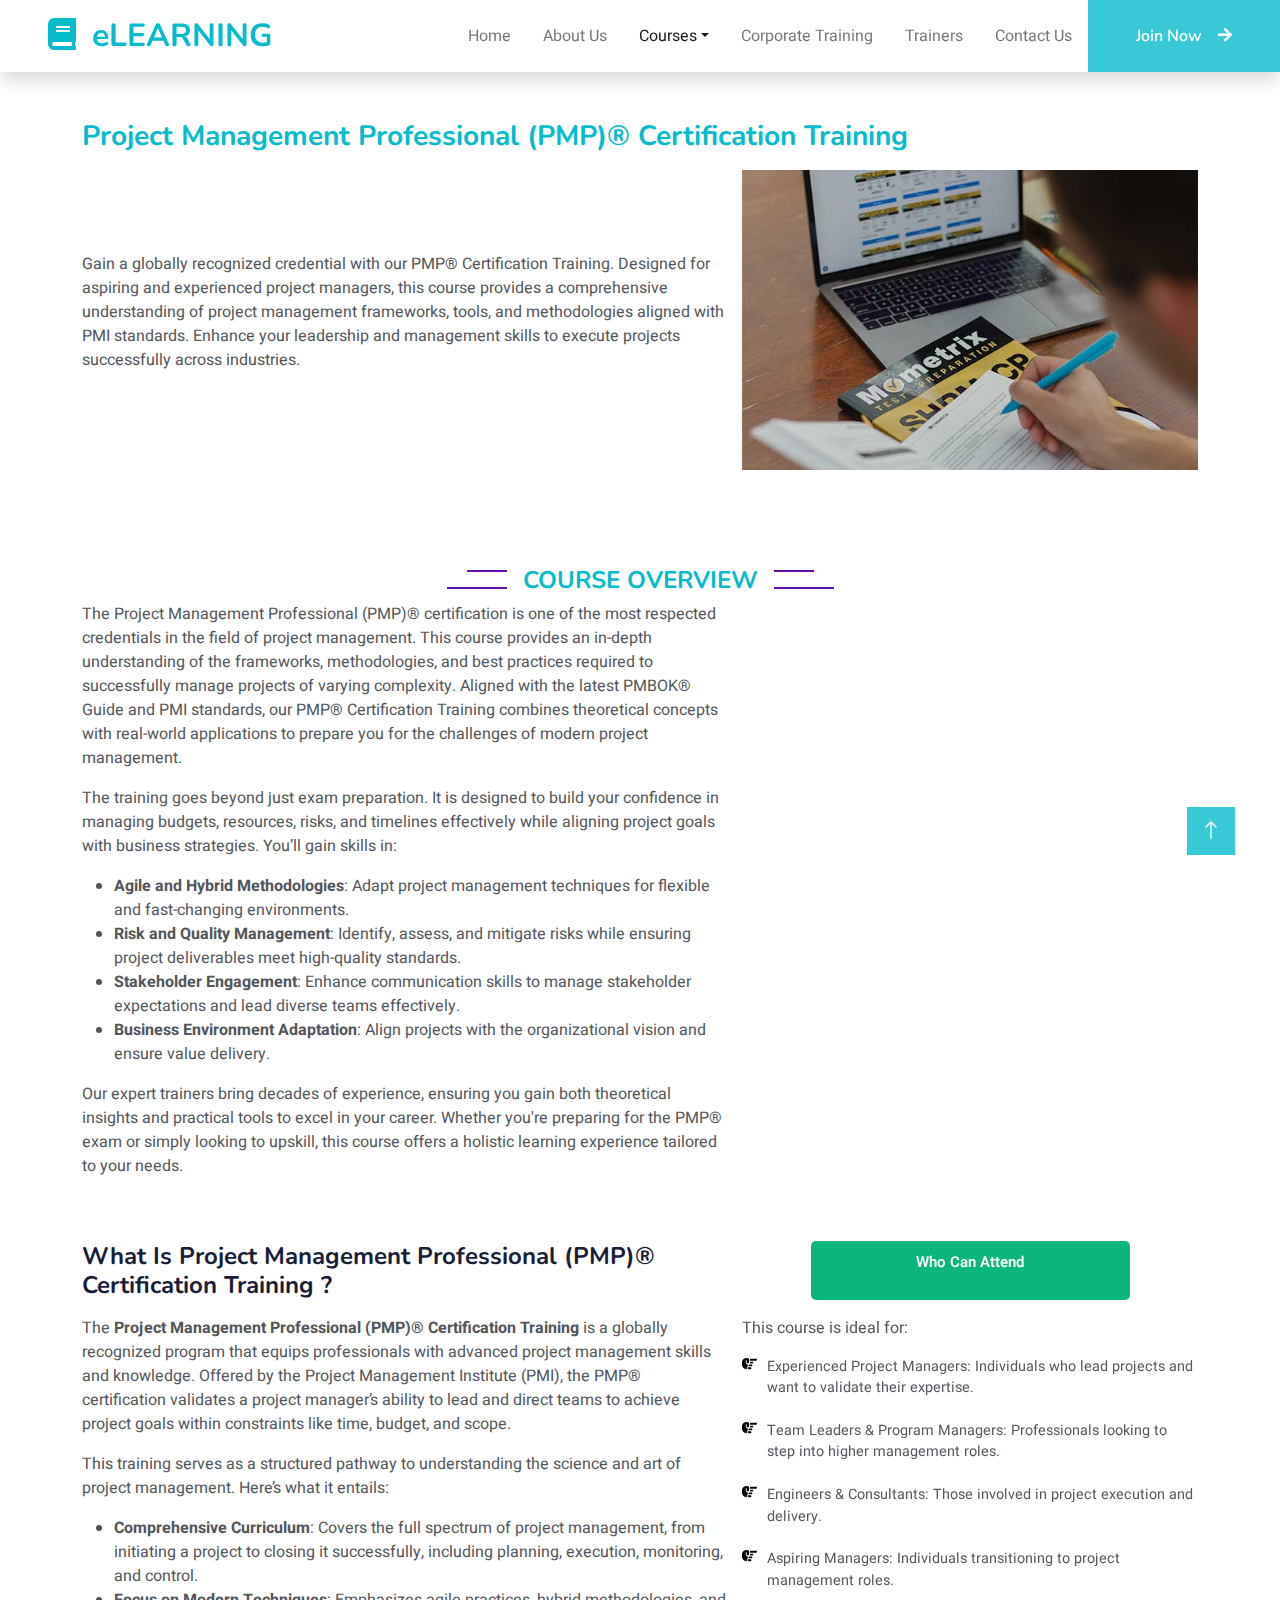
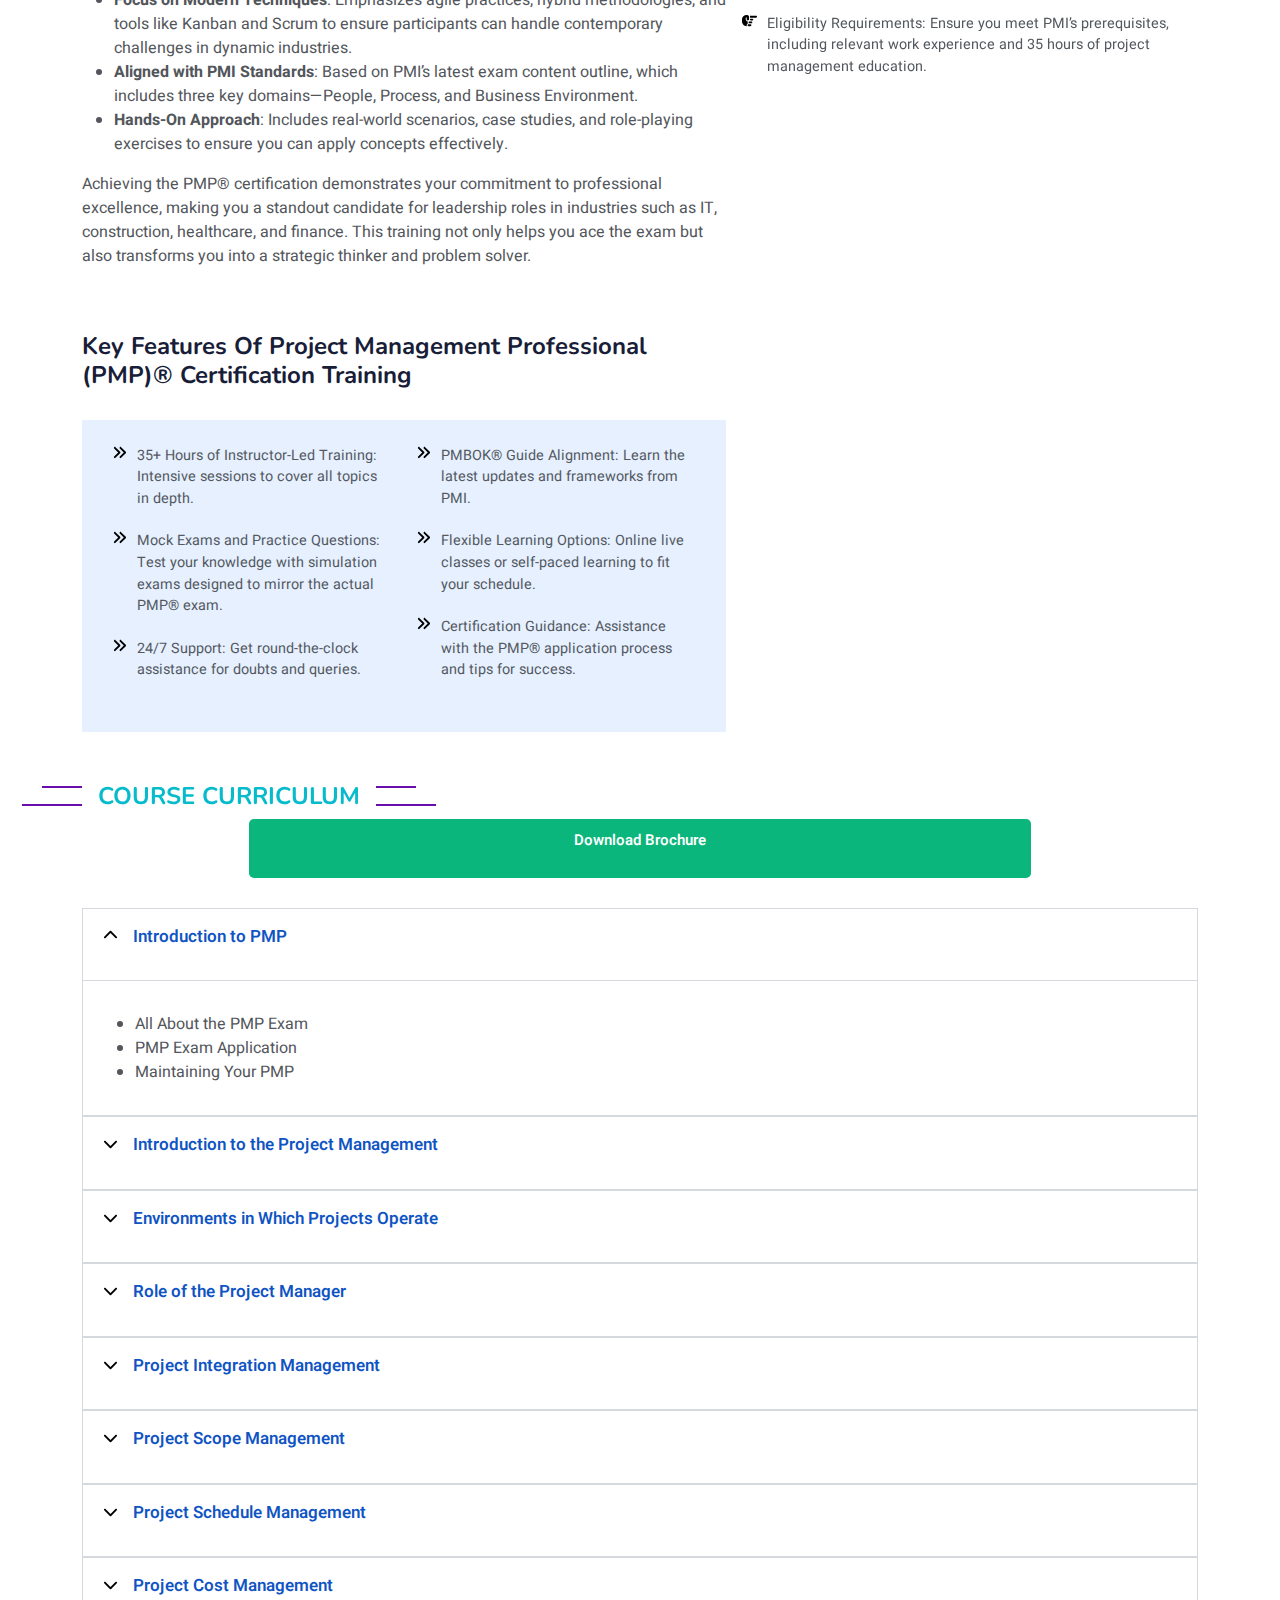
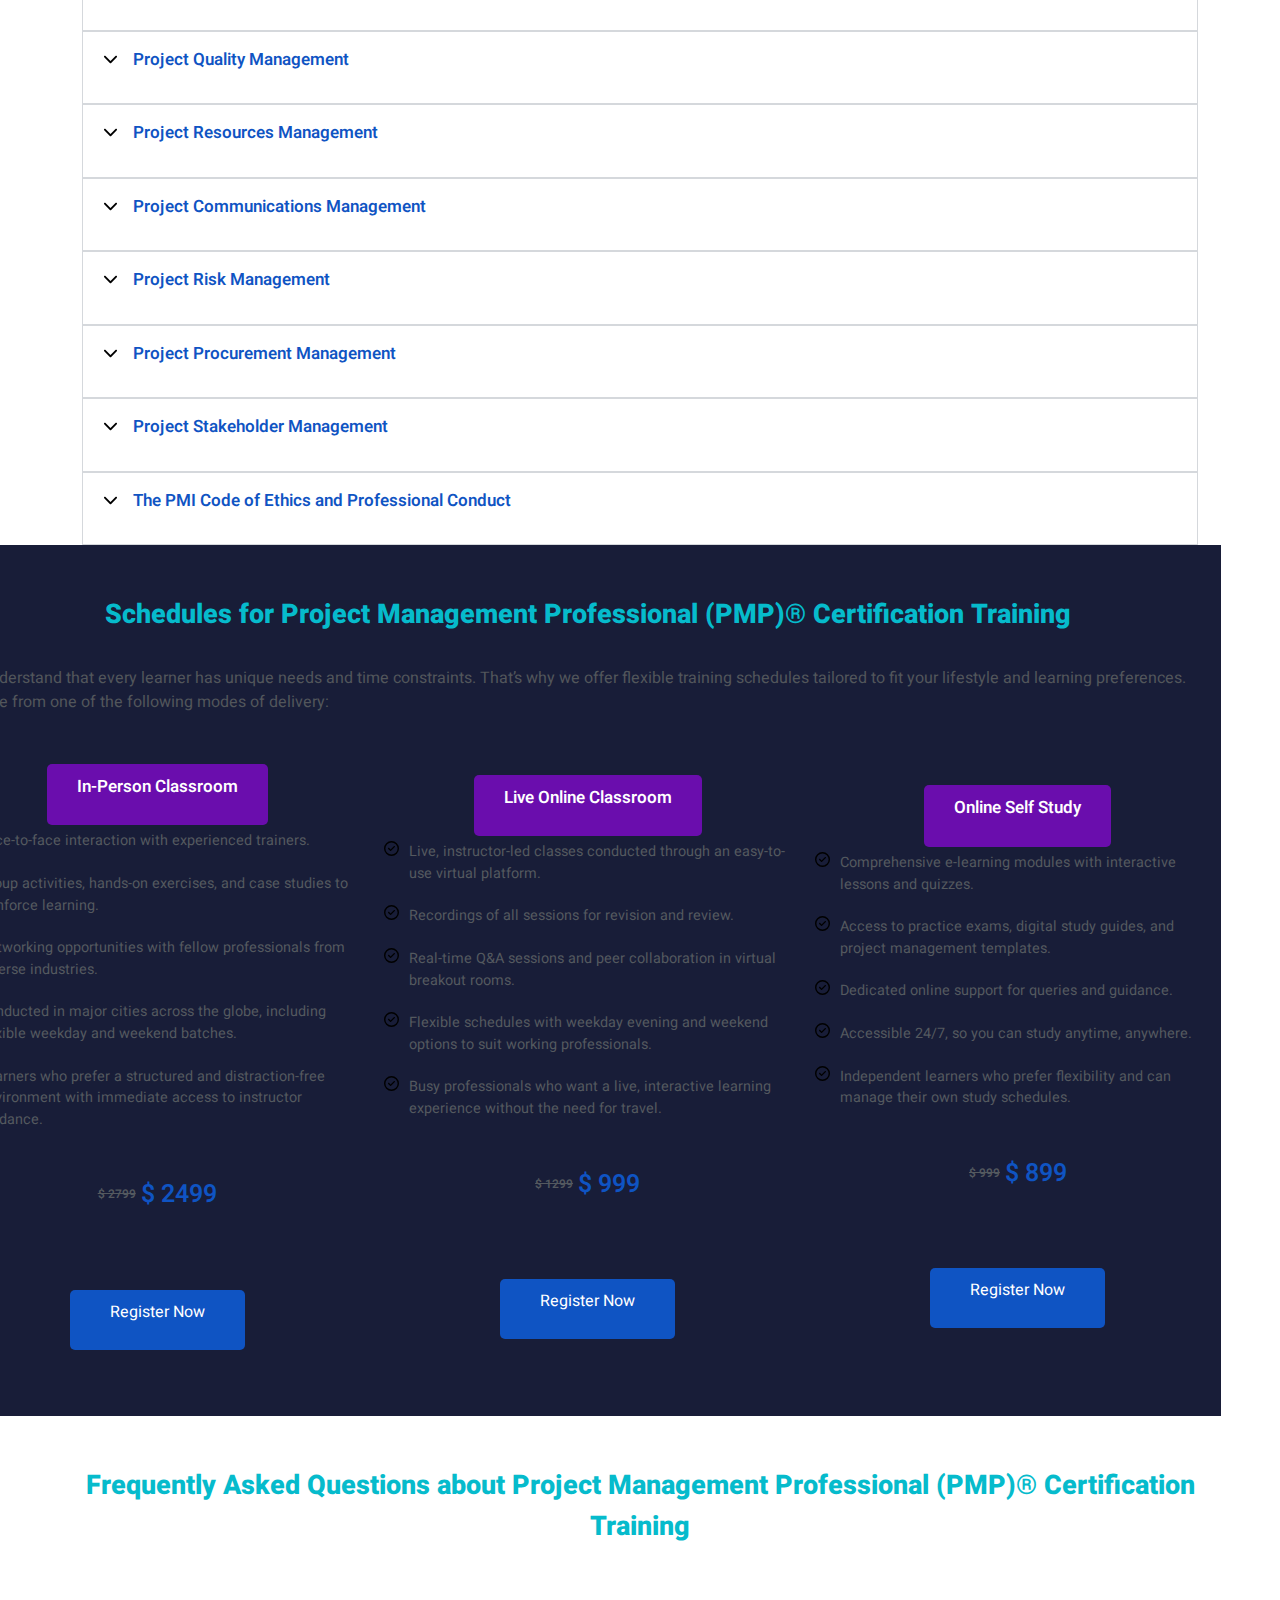
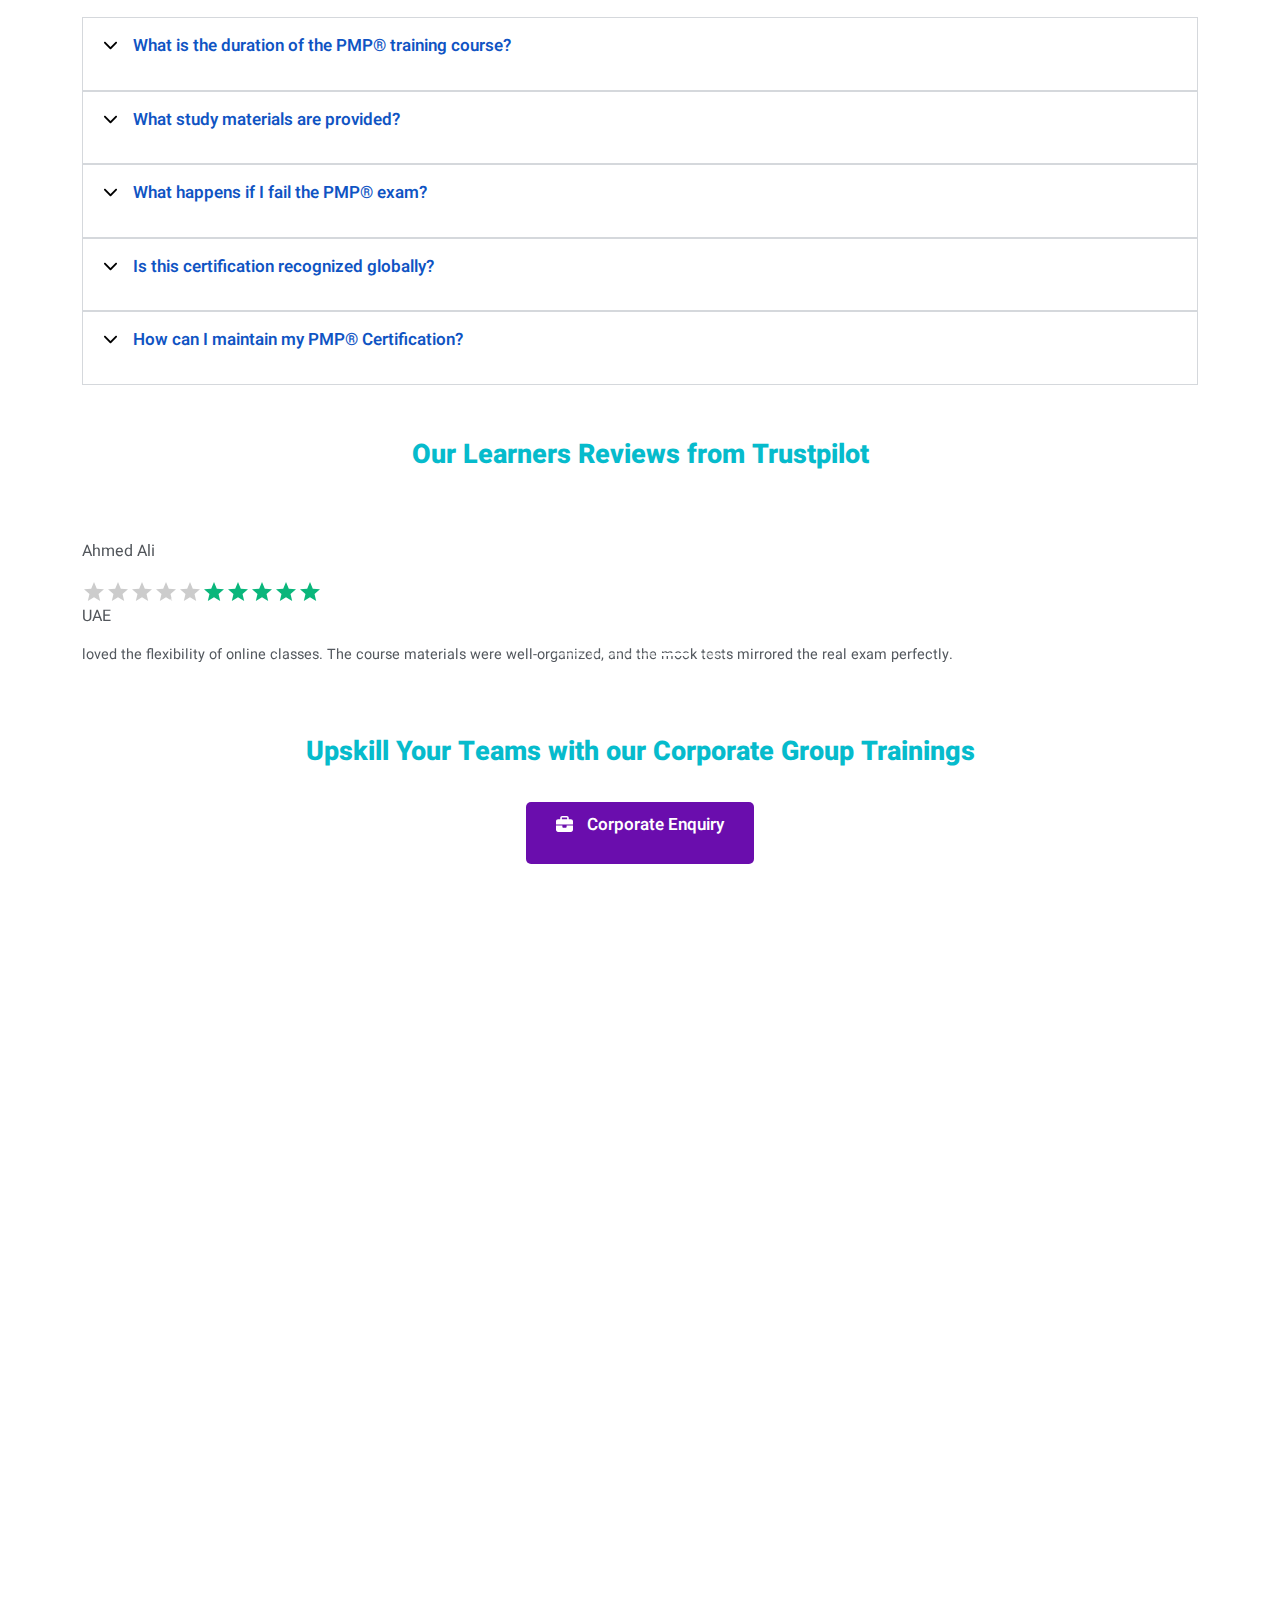
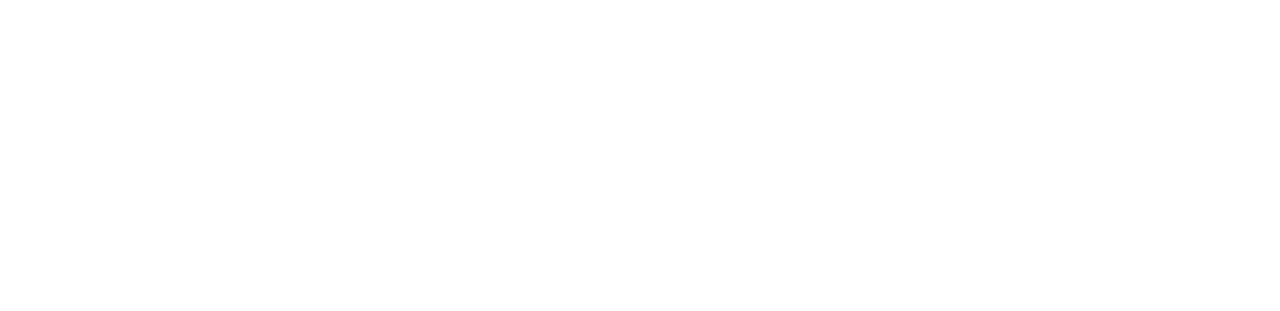
<file: pages/Project-Management/PMP-Certification-Training - Copy.html>
<!DOCTYPE html>
<html lang="en">

<head>
    <meta charset="utf-8">
    <title>eLEARNING - eLearning HTML Template</title>
    <meta content="width=device-width, initial-scale=1.0" name="viewport">
    <meta content="" name="keywords">
    <meta content="" name="description">

    <!-- Favicon -->
    <link href="../../img/favicon.ico" rel="icon">

    <!-- Google Web Fonts -->
    <link rel="preconnect" href="https://fonts.googleapis.com">
    <link rel="preconnect" href="https://fonts.gstatic.com" crossorigin>
    <link href="https://fonts.googleapis.com/css2?family=Heebo:wght@400;500;600&family=Nunito:wght@600;700;800&display=swap" rel="stylesheet">

    <!-- Icon Font Stylesheet -->
    <link href="https://cdnjs.cloudflare.com/ajax/libs/font-awesome/5.10.0/css/all.min.css" rel="stylesheet">
    <link href="https://cdn.jsdelivr.net/npm/bootstrap-icons@1.4.1/font/bootstrap-icons.css" rel="stylesheet">

    <!-- Libraries Stylesheet -->
    <link href="../../lib/animate/animate.min.css" rel="stylesheet">
    <link href="../../lib/owlcarousel/assets/owl.carousel.min.css" rel="stylesheet">

    <!-- Customized Bootstrap Stylesheet -->
    <link href="../../css/bootstrap.min.css" rel="stylesheet">

    <!-- Template Stylesheet -->
    <link href="../../css/style.css" rel="stylesheet">
</head>

<body>
    <!-- Spinner Start -->
    <div id="spinner" class="show bg-white position-fixed translate-middle w-100 vh-100 top-50 start-50 d-flex align-items-center justify-content-center">
        <div class="spinner-border text-primary" style="width: 3rem; height: 3rem;" role="status">
            <span class="sr-only">Loading...</span>
        </div>
    </div>
    <!-- Spinner End -->


   
    <!-- Navbar Start -->
    <nav class="navbar navbar-expand-lg bg-white navbar-light shadow sticky-top p-0">
        <a href="index.html" class="navbar-brand d-flex align-items-center px-4 px-lg-5">
            <h2 class="m-0 text-primary"><i class="fa fa-book me-3"></i>eLEARNING</h2>
        </a>
        <button type="button" class="navbar-toggler me-4" data-bs-toggle="collapse" data-bs-target="#navbarCollapse">
            <span class="navbar-toggler-icon"></span>
        </button>
        <div class="collapse navbar-collapse" id="navbarCollapse">
            <div class="navbar-nav ms-auto p-4 p-lg-0">
                <a href="index.html" class="nav-item nav-link">Home</a>
                <a href="about.html" class="nav-item nav-link">About Us</a>
                <div class="nav-item dropdown">
                    <a href="#" class="nav-link dropdown-toggle active" data-bs-toggle="dropdown">Courses</a>
                    <div class="dropdown-menu fade-down m-0">
                      <a href="courses.html" class="dropdown-item">All Courses</a>
                      <div class="dropdown-submenu-level level-1">
                        <a href="#" class="nav-link-item dropdown-submenu-toggle" data-bs-toggle="dropdown">Project Management</a>
                        <div class="dropdown-menu dropdown-submenu fade-down m-0">
                          <a href="#" class="dropdown-item">Project Management Professional (PMP)® Certification Training</a>
                          <a href="#" class="dropdown-item">CAPM® Certification Training</a>
                          <a href="#" class="dropdown-item">PgMP® Certification Training</a>
                          <a href="#" class="dropdown-item">Prince 2® Foundation and Practitioner Certification Training</a>
                          <a href="#" class="dropdown-item">PMI-RMP® Certification Training</a>
                        </div>
                      </div>
                      <div class="dropdown-submenu-level level-2">
                        <a href="#" class="nav-link-item dropdown-submenu-toggle" data-bs-toggle="dropdown">SAFe</a>
                        <div class="dropdown-menu dropdown-submenu fade-down m-0">
                          <a href="#" class="dropdown-item">Leading SAFe® 6.0 Training</a>
                          <a href="#" class="dropdown-item">SAFe® 6.0 Scrum Master (SSM) Certification Training</a>
                          <a href="#" class="dropdown-item">Lean Portfolio Management (LPM) Certification Training</a>
                          <a href="#" class="dropdown-item">SAFe® 6.0 Product Owner Product Manager Certification Training</a>
                        </div>
                      </div>
                      <div class="dropdown-submenu-level level-3">
                        <a href="#" class="nav-link-item dropdown-submenu-toggle" data-bs-toggle="dropdown">Lean and Six Sigma</a>
                        <div class="dropdown-menu dropdown-submenu fade-down m-0">
                          <a href="#" class="dropdown-item">Lean Six Sigma Green Belt Certification</a>
                          <a href="#" class="dropdown-item">Lean Six Sigma Black Belt Certification</a>
                          <a href="#" class="dropdown-item">Lean Six Sigma Yellow Belt Certification Training</a>
                        </div>
                      </div>
                      <div class="dropdown-submenu-level level-4">
                        <a href="#" class="nav-link-item dropdown-submenu-toggle" data-bs-toggle="dropdown">Agile and Scrum</a>
                        <div class="dropdown-menu dropdown-submenu fade-down m-0">
                          <a href="#" class="dropdown-item">Certified Scrum Master® (CSM)</a>
                          <a href="#" class="dropdown-item">Certified Scrum Product Owner (CSPO)</a>
                          <a href="#" class="dropdown-item">PMI-ACP® Certification</a>
                        </div>
                      </div>
                      <div class="dropdown-submenu-level level-5">
                        <a href="#" class="nav-link-item dropdown-submenu-toggle" data-bs-toggle="dropdown">IT Service and Architecture</a>
                        <div class="dropdown-menu dropdown-submenu fade-down m-0">
                          <a href="#" class="dropdown-item">ITIL® 4 Foundation Training</a>
                        </div>
                      </div>
                      <div class="dropdown-submenu-level level-6">
                        <a href="#" class="nav-link-item dropdown-submenu-toggle" data-bs-toggle="dropdown">One Day Courses</a>
                        <div class="dropdown-menu dropdown-submenu fade-down m-0">
                          <a href="#" class="dropdown-item">Agile and Scrum</a>
                          <a href="#" class="dropdown-item">Business Case Writing</a>
                          <a href="#" class="dropdown-item">Conflict Management</a>
                          <a href="#" class="dropdown-item">Change Management</a>
                          <a href="#" class="dropdown-item">Project Management Techniques</a>
                        </div>
                      </div>
                      <div class="dropdown-submenu-level level-7">
                        <a href="#" class="nav-link-item dropdown-submenu-toggle" data-bs-toggle="dropdown">Information Security</a>
                        <div class="dropdown-menu dropdown-submenu fade-down m-0">
                          <!-- Add submenu items here if needed -->
                        </div>
                      </div>
                      <div class="dropdown-submenu-level level-8">
                        <a href="#" class="nav-link-item dropdown-submenu-toggle" data-bs-toggle="dropdown">DevOps and Salesforce</a>
                        <div class="dropdown-menu dropdown-submenu fade-down m-0">
                          <a href="#" class="dropdown-item">DevOps Certification Training</a>
                          <a href="#" class="dropdown-item">DevOps Leader Certification Training</a>
                          <a href="#" class="dropdown-item">Salesforce Administrator Certification Training</a>
                          <a href="#" class="dropdown-item">Salesforce Certification Training Admin 201 and App Builder</a>
                          <a href="#" class="dropdown-item">Salesforce App Builder Certification Training</a>
                        </div>
                      </div>
                      <div class="dropdown-submenu-level level-9">
                        <a href="#" class="nav-link-item dropdown-submenu-toggle" data-bs-toggle="dropdown">Analytics and Data Management</a>
                        <div class="dropdown-menu dropdown-submenu fade-down m-0">
                          <a href="#" class="dropdown-item">Data Science Certification Training</a>
                          <a href="#" class="dropdown-item">Big Data Hadoop Developer Certification Training</a>
                          <a href="#" class="dropdown-item">Big Data Hadoop Administrator Certification Training</a>
                        </div>
                      </div>
                      <div class="dropdown-submenu-level level-10">
                        <a href="#" class="nav-link-item dropdown-submenu-toggle" data-bs-toggle="dropdown">Cloud Computing</a>
                        <div class="dropdown-menu dropdown-submenu fade-down m-0">
                          <a href="#" class="dropdown-item">Machine Learning Certification Course</a>
                          <a href="#" class="dropdown-item">AWS Architect Certification Training</a>
                        </div>
                      </div>
                      <div class="dropdown-submenu-level level-11">
                        <a href="#" class="nav-link-item dropdown-submenu-toggle" data-bs-toggle="dropdown">Digital Marketing</a>
                        <div class="dropdown-menu dropdown-submenu fade-down m-0">
                          <a href="#" class="dropdown-item">Certified Digital Marketing Professional Training</a>
                        </div>
                      </div>
                    </div>
                </div>
                <a href="#" class="nav-item nav-link">Corporate Training</a>
                <a href="team.html" class="nav-item nav-link">Trainers</a>
                <a href="contact.html" class="nav-item nav-link">Contact Us</a>
              </div>
              
            <a href="" class="btn btn-primary py-4 px-lg-5 d-none d-lg-block">Join Now<i class="fa fa-arrow-right ms-3"></i></a>
        </div>
    </nav>
    <!-- Navbar End -->



    <!-- Categories Start -->
    <div class="container-xxl py-5 category">
        <div class="container">
            <div class="text-center wow fadeInUp" data-wow-delay="0.1s">
                <!-- <h6 class="section-title bg-white text-center text-primary px-3">Categories</h6> -->
                <h3 class="mb-3 course-title text-primary">Project Management Professional (PMP)® Certification Training</h3>
            </div>
            <div class="row g-3">
                <div class="col-lg-7 col-md-6">
                    <div class="row g-3">
                        <div class="col-lg-12 col-md-12 wow zoomIn" data-wow-delay="0.1s">
                            <p>Gain a globally recognized credential with our PMP® Certification Training. Designed for aspiring and experienced project managers, this course provides a comprehensive understanding of project management frameworks, tools, and methodologies aligned with PMI standards. Enhance your leadership and management skills to execute projects successfully across industries.</p>
                        </div>
                    </div>
                </div>
                <div class="col-lg-5 col-md-6 wow zoomIn" data-wow-delay="0.7s" style="min-height: 300px;">
                    <a class="position-relative d-block h-100 overflow-hidden" href="">
                        <img class="img-fluid position-absolute w-100 h-100" src="../../img/cat-4.jpg" alt="" style="object-fit: cover;">
                        
                    </a>
                </div>
            </div>
        </div>
    </div>
    <!-- Categories Start -->


    <!-- Courses Start -->
    <div class="container-xxl py-5">
        <div class="container">
            <div class="text-center wow fadeInUp" data-wow-delay="0.1s">
                <h4 class="section-title bg-white text-center text-primary px-3">Course Overview</h4>
            </div>
            <div class="row g-3">
                <div class="col-lg-7 col-md-6">
                    <div class="row g-3">
                        <div class="col-lg-12 col-md-12 wow zoomIn" data-wow-delay="0.1s">
                            <div>
                                <p>
                                    The Project Management Professional (PMP)® certification is one of the most respected credentials in the field of project management. This course provides an in-depth understanding of the frameworks, methodologies, and best practices required to successfully manage projects of varying complexity. Aligned with the latest PMBOK® Guide and PMI standards, our PMP® Certification Training combines theoretical concepts with real-world applications to prepare you for the challenges of modern project management.
                                </p>
                                <p>
                                    The training goes beyond just exam preparation. It is designed to build your confidence in managing budgets, resources, risks, and timelines effectively while aligning project goals with business strategies. You’ll gain skills in:
                                </p>
                                <ul>
                                    <li><strong>Agile and Hybrid Methodologies</strong>: Adapt project management techniques for flexible and fast-changing environments.</li><li><strong>Risk and Quality Management</strong>: Identify, assess, and mitigate risks while ensuring project deliverables meet high-quality standards.</li><li><strong>Stakeholder Engagement</strong>: Enhance communication skills to manage stakeholder expectations and lead diverse teams effectively.</li><li><strong>Business Environment Adaptation</strong>: Align projects with the organizational vision and ensure value delivery.</li>
                                </ul>
                                <p>
                                    Our expert trainers bring decades of experience, ensuring you gain both theoretical insights and practical tools to excel in your career. Whether you're preparing for the PMP® exam or simply looking to upskill, this course offers a holistic learning experience tailored to your needs.
                                </p>
                            </div>
                        <!-- </div> -->
                        <br>
                        <br>
                        <h4>What Is Project Management Professional (PMP)® Certification Training ?</h4>
                        <p class="choose-description coursedetails-description">
                            <div>
                                <p>
                                    The <strong>Project Management Professional (PMP)® Certification Training</strong> is a globally recognized program that equips professionals with advanced project management skills and knowledge. Offered by the Project Management Institute (PMI), the PMP® certification validates a project manager’s ability to lead and direct teams to achieve project goals within constraints like time, budget, and scope.</p><p>This training serves as a structured pathway to understanding the science and art of project management. Here’s what it entails:
                                    </p>
                                    <ul>
                                        <li><strong>Comprehensive Curriculum</strong>: Covers the full spectrum of project management, from initiating a project to closing it successfully, including planning, execution, monitoring, and control.</li><li><strong>Focus on Modern Techniques</strong>: Emphasizes agile practices, hybrid methodologies, and tools like Kanban and Scrum to ensure participants can handle contemporary challenges in dynamic industries.</li><li><strong>Aligned with PMI Standards</strong>: Based on PMI’s latest exam content outline, which includes three key domains—People, Process, and Business Environment.</li><li><strong>Hands-On Approach</strong>: Includes real-world scenarios, case studies, and role-playing exercises to ensure you can apply concepts effectively.</li>
                                    </ul>
                                    <p>
                                        Achieving the PMP® certification demonstrates your commitment to professional excellence, making you a standout candidate for leadership roles in industries such as IT, construction, healthcare, and finance. This training not only helps you ace the exam but also transforms you into a strategic thinker and problem solver.
                                    </p>
                                </div>
                            </p>
                            <br>
                            <br>
                            <h4>Key Features Of Project Management Professional (PMP)® Certification Training</h4>
                            <div class="coursedetails-featuresbg">
                                <div class="row">
                                    <div class="col-12 col-sm-6">
                                        <div class="coursedetailsfeatures-row">
                                            <svg aria-hidden="true" focusable="false" data-prefix="fas" data-icon="angles-right" class="svg-inline--fa fa-angles-right coursedetailsicons" role="img" xmlns="http://www.w3.org/2000/svg" viewBox="0 0 512 512"><path fill="currentColor" d="M470.6 278.6c12.5-12.5 12.5-32.8 0-45.3l-160-160c-12.5-12.5-32.8-12.5-45.3 0s-12.5 32.8 0 45.3L402.7 256 265.4 393.4c-12.5 12.5-12.5 32.8 0 45.3s32.8 12.5 45.3 0l160-160zm-352 160l160-160c12.5-12.5 12.5-32.8 0-45.3l-160-160c-12.5-12.5-32.8-12.5-45.3 0s-12.5 32.8 0 45.3L210.7 256 73.4 393.4c-12.5 12.5-12.5 32.8 0 45.3s32.8 12.5 45.3 0z"></path></svg>
                                            <p class="choose-description coursedetailsfeatures-desc">35+ Hours of Instructor-Led Training: Intensive sessions to cover all topics in depth.
                                            </p>
                                        </div>
                                        <div class="coursedetailsfeatures-row"><svg aria-hidden="true" focusable="false" data-prefix="fas" data-icon="angles-right" class="svg-inline--fa fa-angles-right coursedetailsicons" role="img" xmlns="http://www.w3.org/2000/svg" viewBox="0 0 512 512"><path fill="currentColor" d="M470.6 278.6c12.5-12.5 12.5-32.8 0-45.3l-160-160c-12.5-12.5-32.8-12.5-45.3 0s-12.5 32.8 0 45.3L402.7 256 265.4 393.4c-12.5 12.5-12.5 32.8 0 45.3s32.8 12.5 45.3 0l160-160zm-352 160l160-160c12.5-12.5 12.5-32.8 0-45.3l-160-160c-12.5-12.5-32.8-12.5-45.3 0s-12.5 32.8 0 45.3L210.7 256 73.4 393.4c-12.5 12.5-12.5 32.8 0 45.3s32.8 12.5 45.3 0z"></path></svg>
                                            <p class="choose-description coursedetailsfeatures-desc">Mock Exams and Practice Questions: Test your knowledge with simulation exams designed to mirror the actual PMP® exam.
                                            </p>
                                        </div>
                                        <div class="coursedetailsfeatures-row"><svg aria-hidden="true" focusable="false" data-prefix="fas" data-icon="angles-right" class="svg-inline--fa fa-angles-right coursedetailsicons" role="img" xmlns="http://www.w3.org/2000/svg" viewBox="0 0 512 512"><path fill="currentColor" d="M470.6 278.6c12.5-12.5 12.5-32.8 0-45.3l-160-160c-12.5-12.5-32.8-12.5-45.3 0s-12.5 32.8 0 45.3L402.7 256 265.4 393.4c-12.5 12.5-12.5 32.8 0 45.3s32.8 12.5 45.3 0l160-160zm-352 160l160-160c12.5-12.5 12.5-32.8 0-45.3l-160-160c-12.5-12.5-32.8-12.5-45.3 0s-12.5 32.8 0 45.3L210.7 256 73.4 393.4c-12.5 12.5-12.5 32.8 0 45.3s32.8 12.5 45.3 0z"></path></svg><p class="choose-description coursedetailsfeatures-desc">24/7 Support: Get round-the-clock assistance for doubts and queries.</p>
                                            </div>
                                        </div>
                                        <div class="col-12 col-sm-6">
                                            <div class="coursedetailsfeatures-row"><svg aria-hidden="true" focusable="false" data-prefix="fas" data-icon="angles-right" class="svg-inline--fa fa-angles-right coursedetailsicons" role="img" xmlns="http://www.w3.org/2000/svg" viewBox="0 0 512 512"><path fill="currentColor" d="M470.6 278.6c12.5-12.5 12.5-32.8 0-45.3l-160-160c-12.5-12.5-32.8-12.5-45.3 0s-12.5 32.8 0 45.3L402.7 256 265.4 393.4c-12.5 12.5-12.5 32.8 0 45.3s32.8 12.5 45.3 0l160-160zm-352 160l160-160c12.5-12.5 12.5-32.8 0-45.3l-160-160c-12.5-12.5-32.8-12.5-45.3 0s-12.5 32.8 0 45.3L210.7 256 73.4 393.4c-12.5 12.5-12.5 32.8 0 45.3s32.8 12.5 45.3 0z"></path></svg><p class="choose-description coursedetailsfeatures-desc">PMBOK® Guide Alignment: Learn the latest updates and frameworks from PMI.</p>
                                            </div>
                                            <div class="coursedetailsfeatures-row"><svg aria-hidden="true" focusable="false" data-prefix="fas" data-icon="angles-right" class="svg-inline--fa fa-angles-right coursedetailsicons" role="img" xmlns="http://www.w3.org/2000/svg" viewBox="0 0 512 512"><path fill="currentColor" d="M470.6 278.6c12.5-12.5 12.5-32.8 0-45.3l-160-160c-12.5-12.5-32.8-12.5-45.3 0s-12.5 32.8 0 45.3L402.7 256 265.4 393.4c-12.5 12.5-12.5 32.8 0 45.3s32.8 12.5 45.3 0l160-160zm-352 160l160-160c12.5-12.5 12.5-32.8 0-45.3l-160-160c-12.5-12.5-32.8-12.5-45.3 0s-12.5 32.8 0 45.3L210.7 256 73.4 393.4c-12.5 12.5-12.5 32.8 0 45.3s32.8 12.5 45.3 0z"></path></svg><p class="choose-description coursedetailsfeatures-desc">Flexible Learning Options: Online live classes or self-paced learning to fit your schedule.</p>
                                            </div>
                                            <div class="coursedetailsfeatures-row"><svg aria-hidden="true" focusable="false" data-prefix="fas" data-icon="angles-right" class="svg-inline--fa fa-angles-right coursedetailsicons" role="img" xmlns="http://www.w3.org/2000/svg" viewBox="0 0 512 512"><path fill="currentColor" d="M470.6 278.6c12.5-12.5 12.5-32.8 0-45.3l-160-160c-12.5-12.5-32.8-12.5-45.3 0s-12.5 32.8 0 45.3L402.7 256 265.4 393.4c-12.5 12.5-12.5 32.8 0 45.3s32.8 12.5 45.3 0l160-160zm-352 160l160-160c12.5-12.5 12.5-32.8 0-45.3l-160-160c-12.5-12.5-32.8-12.5-45.3 0s-12.5 32.8 0 45.3L210.7 256 73.4 393.4c-12.5 12.5-12.5 32.8 0 45.3s32.8 12.5 45.3 0z"></path></svg><p class="choose-description coursedetailsfeatures-desc">Certification Guidance: Assistance with the PMP® application process and tips for success.</p>
                                            </div>
                                        </div>
                                        </div>
                                    </div>
                        </div>

                    </div>
                </div>
                <div class="col-lg-5 col-md-6 wow zoomIn"><div class="features-right-div"><div class="whocanattenddiv"><p>Who Can Attend</p></div><div class=""><p class="choose-description coursedetails-whicanattend"><div><p>This course is ideal for:</p></div></p><div class="coursedetails-whicanattend-pointsidv"><div class="coursedetailsfeatures-row"><svg aria-hidden="true" focusable="false" data-prefix="fas" data-icon="hand-point-right" class="svg-inline--fa fa-hand-point-right coursedetailsicons" role="img" xmlns="http://www.w3.org/2000/svg" viewBox="0 0 512 512"><path fill="currentColor" d="M480 96c17.7 0 32 14.3 32 32s-14.3 32-32 32l-208 0 0-64 208 0zM320 288c17.7 0 32 14.3 32 32s-14.3 32-32 32l-64 0c-17.7 0-32-14.3-32-32s14.3-32 32-32l64 0zm64-64c0 17.7-14.3 32-32 32l-48 0c-17.7 0-32-14.3-32-32s14.3-32 32-32l48 0c17.7 0 32 14.3 32 32zM288 384c17.7 0 32 14.3 32 32s-14.3 32-32 32l-64 0c-17.7 0-32-14.3-32-32s14.3-32 32-32l64 0zm-88-96l.6 0c-5.4 9.4-8.6 20.3-8.6 32c0 13.2 4 25.4 10.8 35.6C177.9 364.3 160 388.1 160 416c0 11.7 3.1 22.6 8.6 32l-8.6 0C71.6 448 0 376.4 0 288l0-61.7c0-42.4 16.9-83.1 46.9-113.1l11.6-11.6C82.5 77.5 115.1 64 149 64l27 0c35.3 0 64 28.7 64 64l0 88c0 22.1-17.9 40-40 40s-40-17.9-40-40l0-56c0-8.8-7.2-16-16-16s-16 7.2-16 16l0 56c0 39.8 32.2 72 72 72z"></path></svg><p class="choose-description coursedetailsfeatures-desc">Experienced Project Managers: Individuals who lead projects and want to validate their expertise.</p></div><div class="coursedetailsfeatures-row"><svg aria-hidden="true" focusable="false" data-prefix="fas" data-icon="hand-point-right" class="svg-inline--fa fa-hand-point-right coursedetailsicons" role="img" xmlns="http://www.w3.org/2000/svg" viewBox="0 0 512 512"><path fill="currentColor" d="M480 96c17.7 0 32 14.3 32 32s-14.3 32-32 32l-208 0 0-64 208 0zM320 288c17.7 0 32 14.3 32 32s-14.3 32-32 32l-64 0c-17.7 0-32-14.3-32-32s14.3-32 32-32l64 0zm64-64c0 17.7-14.3 32-32 32l-48 0c-17.7 0-32-14.3-32-32s14.3-32 32-32l48 0c17.7 0 32 14.3 32 32zM288 384c17.7 0 32 14.3 32 32s-14.3 32-32 32l-64 0c-17.7 0-32-14.3-32-32s14.3-32 32-32l64 0zm-88-96l.6 0c-5.4 9.4-8.6 20.3-8.6 32c0 13.2 4 25.4 10.8 35.6C177.9 364.3 160 388.1 160 416c0 11.7 3.1 22.6 8.6 32l-8.6 0C71.6 448 0 376.4 0 288l0-61.7c0-42.4 16.9-83.1 46.9-113.1l11.6-11.6C82.5 77.5 115.1 64 149 64l27 0c35.3 0 64 28.7 64 64l0 88c0 22.1-17.9 40-40 40s-40-17.9-40-40l0-56c0-8.8-7.2-16-16-16s-16 7.2-16 16l0 56c0 39.8 32.2 72 72 72z"></path></svg><p class="choose-description coursedetailsfeatures-desc">Team Leaders &amp; Program Managers: Professionals looking to step into higher management roles.</p></div><div class="coursedetailsfeatures-row"><svg aria-hidden="true" focusable="false" data-prefix="fas" data-icon="hand-point-right" class="svg-inline--fa fa-hand-point-right coursedetailsicons" role="img" xmlns="http://www.w3.org/2000/svg" viewBox="0 0 512 512"><path fill="currentColor" d="M480 96c17.7 0 32 14.3 32 32s-14.3 32-32 32l-208 0 0-64 208 0zM320 288c17.7 0 32 14.3 32 32s-14.3 32-32 32l-64 0c-17.7 0-32-14.3-32-32s14.3-32 32-32l64 0zm64-64c0 17.7-14.3 32-32 32l-48 0c-17.7 0-32-14.3-32-32s14.3-32 32-32l48 0c17.7 0 32 14.3 32 32zM288 384c17.7 0 32 14.3 32 32s-14.3 32-32 32l-64 0c-17.7 0-32-14.3-32-32s14.3-32 32-32l64 0zm-88-96l.6 0c-5.4 9.4-8.6 20.3-8.6 32c0 13.2 4 25.4 10.8 35.6C177.9 364.3 160 388.1 160 416c0 11.7 3.1 22.6 8.6 32l-8.6 0C71.6 448 0 376.4 0 288l0-61.7c0-42.4 16.9-83.1 46.9-113.1l11.6-11.6C82.5 77.5 115.1 64 149 64l27 0c35.3 0 64 28.7 64 64l0 88c0 22.1-17.9 40-40 40s-40-17.9-40-40l0-56c0-8.8-7.2-16-16-16s-16 7.2-16 16l0 56c0 39.8 32.2 72 72 72z"></path></svg><p class="choose-description coursedetailsfeatures-desc">Engineers &amp; Consultants: Those involved in project execution and delivery.</p></div><div class="coursedetailsfeatures-row"><svg aria-hidden="true" focusable="false" data-prefix="fas" data-icon="hand-point-right" class="svg-inline--fa fa-hand-point-right coursedetailsicons" role="img" xmlns="http://www.w3.org/2000/svg" viewBox="0 0 512 512"><path fill="currentColor" d="M480 96c17.7 0 32 14.3 32 32s-14.3 32-32 32l-208 0 0-64 208 0zM320 288c17.7 0 32 14.3 32 32s-14.3 32-32 32l-64 0c-17.7 0-32-14.3-32-32s14.3-32 32-32l64 0zm64-64c0 17.7-14.3 32-32 32l-48 0c-17.7 0-32-14.3-32-32s14.3-32 32-32l48 0c17.7 0 32 14.3 32 32zM288 384c17.7 0 32 14.3 32 32s-14.3 32-32 32l-64 0c-17.7 0-32-14.3-32-32s14.3-32 32-32l64 0zm-88-96l.6 0c-5.4 9.4-8.6 20.3-8.6 32c0 13.2 4 25.4 10.8 35.6C177.9 364.3 160 388.1 160 416c0 11.7 3.1 22.6 8.6 32l-8.6 0C71.6 448 0 376.4 0 288l0-61.7c0-42.4 16.9-83.1 46.9-113.1l11.6-11.6C82.5 77.5 115.1 64 149 64l27 0c35.3 0 64 28.7 64 64l0 88c0 22.1-17.9 40-40 40s-40-17.9-40-40l0-56c0-8.8-7.2-16-16-16s-16 7.2-16 16l0 56c0 39.8 32.2 72 72 72z"></path></svg><p class="choose-description coursedetailsfeatures-desc">Aspiring Managers: Individuals transitioning to project management roles.</p></div><div class="coursedetailsfeatures-row"><svg aria-hidden="true" focusable="false" data-prefix="fas" data-icon="hand-point-right" class="svg-inline--fa fa-hand-point-right coursedetailsicons" role="img" xmlns="http://www.w3.org/2000/svg" viewBox="0 0 512 512"><path fill="currentColor" d="M480 96c17.7 0 32 14.3 32 32s-14.3 32-32 32l-208 0 0-64 208 0zM320 288c17.7 0 32 14.3 32 32s-14.3 32-32 32l-64 0c-17.7 0-32-14.3-32-32s14.3-32 32-32l64 0zm64-64c0 17.7-14.3 32-32 32l-48 0c-17.7 0-32-14.3-32-32s14.3-32 32-32l48 0c17.7 0 32 14.3 32 32zM288 384c17.7 0 32 14.3 32 32s-14.3 32-32 32l-64 0c-17.7 0-32-14.3-32-32s14.3-32 32-32l64 0zm-88-96l.6 0c-5.4 9.4-8.6 20.3-8.6 32c0 13.2 4 25.4 10.8 35.6C177.9 364.3 160 388.1 160 416c0 11.7 3.1 22.6 8.6 32l-8.6 0C71.6 448 0 376.4 0 288l0-61.7c0-42.4 16.9-83.1 46.9-113.1l11.6-11.6C82.5 77.5 115.1 64 149 64l27 0c35.3 0 64 28.7 64 64l0 88c0 22.1-17.9 40-40 40s-40-17.9-40-40l0-56c0-8.8-7.2-16-16-16s-16 7.2-16 16l0 56c0 39.8 32.2 72 72 72z"></path></svg><p class="choose-description coursedetailsfeatures-desc">Eligibility Requirements: Ensure you meet PMI’s prerequisites, including relevant work experience and 35 hours of project management education.</p></div></div></div></div></div>
            </div>
          

            <section id="curriculum"><div class="home-section2 coursedetails-section4"><div class="pagewidth">
                <h4 class="section-title bg-white text-center text-primary px-3">Course Curriculum</h4><div class=""><div class="whocanattenddiv downloadbrochurebtn"><p>Download Brochure</p></div></div><div class="coursedetails-modulesmaindiv"><div class="coursedetails-card"><div class="coursedetails-cardheader"><svg aria-hidden="true" focusable="false" data-prefix="fas" data-icon="chevron-up" class="svg-inline--fa fa-chevron-up coursedetailscardicons" role="img" xmlns="http://www.w3.org/2000/svg" viewBox="0 0 512 512"><path fill="currentColor" d="M233.4 105.4c12.5-12.5 32.8-12.5 45.3 0l192 192c12.5 12.5 12.5 32.8 0 45.3s-32.8 12.5-45.3 0L256 173.3 86.6 342.6c-12.5 12.5-32.8 12.5-45.3 0s-12.5-32.8 0-45.3l192-192z"></path></svg><p>Introduction to PMP</p></div><div class="coursedetails-cardbody"><p class="choose-description modules-description"><div><ul><li>All About the PMP Exam</li><li>PMP Exam Application</li><li>Maintaining Your PMP</li></ul></div></p></div></div><div class="coursedetails-card"><div class="coursedetails-cardheader"><svg aria-hidden="true" focusable="false" data-prefix="fas" data-icon="chevron-down" class="svg-inline--fa fa-chevron-down coursedetailscardicons" role="img" xmlns="http://www.w3.org/2000/svg" viewBox="0 0 512 512"><path fill="currentColor" d="M233.4 406.6c12.5 12.5 32.8 12.5 45.3 0l192-192c12.5-12.5 12.5-32.8 0-45.3s-32.8-12.5-45.3 0L256 338.7 86.6 169.4c-12.5-12.5-32.8-12.5-45.3 0s-12.5 32.8 0 45.3l192 192z"></path></svg><p>Introduction to the Project Management</p></div></div><div class="coursedetails-card"><div class="coursedetails-cardheader"><svg aria-hidden="true" focusable="false" data-prefix="fas" data-icon="chevron-down" class="svg-inline--fa fa-chevron-down coursedetailscardicons" role="img" xmlns="http://www.w3.org/2000/svg" viewBox="0 0 512 512"><path fill="currentColor" d="M233.4 406.6c12.5 12.5 32.8 12.5 45.3 0l192-192c12.5-12.5 12.5-32.8 0-45.3s-32.8-12.5-45.3 0L256 338.7 86.6 169.4c-12.5-12.5-32.8-12.5-45.3 0s-12.5 32.8 0 45.3l192 192z"></path></svg><p>Environments in Which Projects Operate</p></div></div><div class="coursedetails-card"><div class="coursedetails-cardheader"><svg aria-hidden="true" focusable="false" data-prefix="fas" data-icon="chevron-down" class="svg-inline--fa fa-chevron-down coursedetailscardicons" role="img" xmlns="http://www.w3.org/2000/svg" viewBox="0 0 512 512"><path fill="currentColor" d="M233.4 406.6c12.5 12.5 32.8 12.5 45.3 0l192-192c12.5-12.5 12.5-32.8 0-45.3s-32.8-12.5-45.3 0L256 338.7 86.6 169.4c-12.5-12.5-32.8-12.5-45.3 0s-12.5 32.8 0 45.3l192 192z"></path></svg><p>Role of the Project Manager</p></div></div><div class="coursedetails-card"><div class="coursedetails-cardheader"><svg aria-hidden="true" focusable="false" data-prefix="fas" data-icon="chevron-down" class="svg-inline--fa fa-chevron-down coursedetailscardicons" role="img" xmlns="http://www.w3.org/2000/svg" viewBox="0 0 512 512"><path fill="currentColor" d="M233.4 406.6c12.5 12.5 32.8 12.5 45.3 0l192-192c12.5-12.5 12.5-32.8 0-45.3s-32.8-12.5-45.3 0L256 338.7 86.6 169.4c-12.5-12.5-32.8-12.5-45.3 0s-12.5 32.8 0 45.3l192 192z"></path></svg><p>Project Integration Management</p></div></div><div class="coursedetails-card"><div class="coursedetails-cardheader"><svg aria-hidden="true" focusable="false" data-prefix="fas" data-icon="chevron-down" class="svg-inline--fa fa-chevron-down coursedetailscardicons" role="img" xmlns="http://www.w3.org/2000/svg" viewBox="0 0 512 512"><path fill="currentColor" d="M233.4 406.6c12.5 12.5 32.8 12.5 45.3 0l192-192c12.5-12.5 12.5-32.8 0-45.3s-32.8-12.5-45.3 0L256 338.7 86.6 169.4c-12.5-12.5-32.8-12.5-45.3 0s-12.5 32.8 0 45.3l192 192z"></path></svg><p>Project Scope Management</p></div></div><div class="coursedetails-card"><div class="coursedetails-cardheader"><svg aria-hidden="true" focusable="false" data-prefix="fas" data-icon="chevron-down" class="svg-inline--fa fa-chevron-down coursedetailscardicons" role="img" xmlns="http://www.w3.org/2000/svg" viewBox="0 0 512 512"><path fill="currentColor" d="M233.4 406.6c12.5 12.5 32.8 12.5 45.3 0l192-192c12.5-12.5 12.5-32.8 0-45.3s-32.8-12.5-45.3 0L256 338.7 86.6 169.4c-12.5-12.5-32.8-12.5-45.3 0s-12.5 32.8 0 45.3l192 192z"></path></svg><p>Project Schedule Management</p></div></div><div class="coursedetails-card"><div class="coursedetails-cardheader"><svg aria-hidden="true" focusable="false" data-prefix="fas" data-icon="chevron-down" class="svg-inline--fa fa-chevron-down coursedetailscardicons" role="img" xmlns="http://www.w3.org/2000/svg" viewBox="0 0 512 512"><path fill="currentColor" d="M233.4 406.6c12.5 12.5 32.8 12.5 45.3 0l192-192c12.5-12.5 12.5-32.8 0-45.3s-32.8-12.5-45.3 0L256 338.7 86.6 169.4c-12.5-12.5-32.8-12.5-45.3 0s-12.5 32.8 0 45.3l192 192z"></path></svg><p>Project Cost Management</p></div></div><div class="coursedetails-card"><div class="coursedetails-cardheader"><svg aria-hidden="true" focusable="false" data-prefix="fas" data-icon="chevron-down" class="svg-inline--fa fa-chevron-down coursedetailscardicons" role="img" xmlns="http://www.w3.org/2000/svg" viewBox="0 0 512 512"><path fill="currentColor" d="M233.4 406.6c12.5 12.5 32.8 12.5 45.3 0l192-192c12.5-12.5 12.5-32.8 0-45.3s-32.8-12.5-45.3 0L256 338.7 86.6 169.4c-12.5-12.5-32.8-12.5-45.3 0s-12.5 32.8 0 45.3l192 192z"></path></svg><p>Project Quality Management</p></div></div><div class="coursedetails-card"><div class="coursedetails-cardheader"><svg aria-hidden="true" focusable="false" data-prefix="fas" data-icon="chevron-down" class="svg-inline--fa fa-chevron-down coursedetailscardicons" role="img" xmlns="http://www.w3.org/2000/svg" viewBox="0 0 512 512"><path fill="currentColor" d="M233.4 406.6c12.5 12.5 32.8 12.5 45.3 0l192-192c12.5-12.5 12.5-32.8 0-45.3s-32.8-12.5-45.3 0L256 338.7 86.6 169.4c-12.5-12.5-32.8-12.5-45.3 0s-12.5 32.8 0 45.3l192 192z"></path></svg><p>Project Resources Management</p></div></div><div class="coursedetails-card"><div class="coursedetails-cardheader"><svg aria-hidden="true" focusable="false" data-prefix="fas" data-icon="chevron-down" class="svg-inline--fa fa-chevron-down coursedetailscardicons" role="img" xmlns="http://www.w3.org/2000/svg" viewBox="0 0 512 512"><path fill="currentColor" d="M233.4 406.6c12.5 12.5 32.8 12.5 45.3 0l192-192c12.5-12.5 12.5-32.8 0-45.3s-32.8-12.5-45.3 0L256 338.7 86.6 169.4c-12.5-12.5-32.8-12.5-45.3 0s-12.5 32.8 0 45.3l192 192z"></path></svg><p>Project Communications Management</p></div></div><div class="coursedetails-card"><div class="coursedetails-cardheader"><svg aria-hidden="true" focusable="false" data-prefix="fas" data-icon="chevron-down" class="svg-inline--fa fa-chevron-down coursedetailscardicons" role="img" xmlns="http://www.w3.org/2000/svg" viewBox="0 0 512 512"><path fill="currentColor" d="M233.4 406.6c12.5 12.5 32.8 12.5 45.3 0l192-192c12.5-12.5 12.5-32.8 0-45.3s-32.8-12.5-45.3 0L256 338.7 86.6 169.4c-12.5-12.5-32.8-12.5-45.3 0s-12.5 32.8 0 45.3l192 192z"></path></svg><p>Project Risk Management</p></div></div><div class="coursedetails-card"><div class="coursedetails-cardheader"><svg aria-hidden="true" focusable="false" data-prefix="fas" data-icon="chevron-down" class="svg-inline--fa fa-chevron-down coursedetailscardicons" role="img" xmlns="http://www.w3.org/2000/svg" viewBox="0 0 512 512"><path fill="currentColor" d="M233.4 406.6c12.5 12.5 32.8 12.5 45.3 0l192-192c12.5-12.5 12.5-32.8 0-45.3s-32.8-12.5-45.3 0L256 338.7 86.6 169.4c-12.5-12.5-32.8-12.5-45.3 0s-12.5 32.8 0 45.3l192 192z"></path></svg><p>Project Procurement Management</p></div></div><div class="coursedetails-card"><div class="coursedetails-cardheader"><svg aria-hidden="true" focusable="false" data-prefix="fas" data-icon="chevron-down" class="svg-inline--fa fa-chevron-down coursedetailscardicons" role="img" xmlns="http://www.w3.org/2000/svg" viewBox="0 0 512 512"><path fill="currentColor" d="M233.4 406.6c12.5 12.5 32.8 12.5 45.3 0l192-192c12.5-12.5 12.5-32.8 0-45.3s-32.8-12.5-45.3 0L256 338.7 86.6 169.4c-12.5-12.5-32.8-12.5-45.3 0s-12.5 32.8 0 45.3l192 192z"></path></svg><p>Project Stakeholder Management</p></div></div><div class="coursedetails-card"><div class="coursedetails-cardheader"><svg aria-hidden="true" focusable="false" data-prefix="fas" data-icon="chevron-down" class="svg-inline--fa fa-chevron-down coursedetailscardicons" role="img" xmlns="http://www.w3.org/2000/svg" viewBox="0 0 512 512"><path fill="currentColor" d="M233.4 406.6c12.5 12.5 32.8 12.5 45.3 0l192-192c12.5-12.5 12.5-32.8 0-45.3s-32.8-12.5-45.3 0L256 338.7 86.6 169.4c-12.5-12.5-32.8-12.5-45.3 0s-12.5 32.8 0 45.3l192 192z"></path></svg><p>The PMI Code of Ethics and Professional Conduct</p></div></div></div></div></div>
            </section>

            <section id="schedules" class="schedules"><div class="home-section2 coursedetails-section5"><div class="pagewidth"><p class="section-head coursedetails-batcheshead">Schedules for Project Management Professional (PMP)® Certification Training</p><p class="choose-description coursedetails-batchessubhead"><div><p>We understand that every learner has unique needs and time constraints. That’s why we offer flexible training schedules tailored to fit your lifestyle and learning preferences. Choose from one of the following modes of delivery:</p></div></p><div class="coursedetails-batchesdiv"><div class="row"><div class="col-12 col-sm-4 mb-3"><div class="batches-boxdiv"><div class="whocanattenddiv inpersonbtn"><p>In-Person Classroom</p></div><div class="coursedetails-whicanattend-pointsidv inpersonpointsdiv"><div class="coursedetailsfeatures-row"><svg aria-hidden="true" focusable="false" data-prefix="far" data-icon="circle-check" class="svg-inline--fa fa-circle-check coursedetailsicons" role="img" xmlns="http://www.w3.org/2000/svg" viewBox="0 0 512 512"><path fill="currentColor" d="M256 48a208 208 0 1 1 0 416 208 208 0 1 1 0-416zm0 464A256 256 0 1 0 256 0a256 256 0 1 0 0 512zM369 209c9.4-9.4 9.4-24.6 0-33.9s-24.6-9.4-33.9 0l-111 111-47-47c-9.4-9.4-24.6-9.4-33.9 0s-9.4 24.6 0 33.9l64 64c9.4 9.4 24.6 9.4 33.9 0L369 209z"></path></svg><p class="choose-description coursedetailsfeatures-desc">Face-to-face interaction with experienced trainers.</p></div><div class="coursedetailsfeatures-row"><svg aria-hidden="true" focusable="false" data-prefix="far" data-icon="circle-check" class="svg-inline--fa fa-circle-check coursedetailsicons" role="img" xmlns="http://www.w3.org/2000/svg" viewBox="0 0 512 512"><path fill="currentColor" d="M256 48a208 208 0 1 1 0 416 208 208 0 1 1 0-416zm0 464A256 256 0 1 0 256 0a256 256 0 1 0 0 512zM369 209c9.4-9.4 9.4-24.6 0-33.9s-24.6-9.4-33.9 0l-111 111-47-47c-9.4-9.4-24.6-9.4-33.9 0s-9.4 24.6 0 33.9l64 64c9.4 9.4 24.6 9.4 33.9 0L369 209z"></path></svg><p class="choose-description coursedetailsfeatures-desc">Group activities, hands-on exercises, and case studies to reinforce learning.</p></div><div class="coursedetailsfeatures-row"><svg aria-hidden="true" focusable="false" data-prefix="far" data-icon="circle-check" class="svg-inline--fa fa-circle-check coursedetailsicons" role="img" xmlns="http://www.w3.org/2000/svg" viewBox="0 0 512 512"><path fill="currentColor" d="M256 48a208 208 0 1 1 0 416 208 208 0 1 1 0-416zm0 464A256 256 0 1 0 256 0a256 256 0 1 0 0 512zM369 209c9.4-9.4 9.4-24.6 0-33.9s-24.6-9.4-33.9 0l-111 111-47-47c-9.4-9.4-24.6-9.4-33.9 0s-9.4 24.6 0 33.9l64 64c9.4 9.4 24.6 9.4 33.9 0L369 209z"></path></svg><p class="choose-description coursedetailsfeatures-desc">Networking opportunities with fellow professionals from diverse industries.</p></div><div class="coursedetailsfeatures-row"><svg aria-hidden="true" focusable="false" data-prefix="far" data-icon="circle-check" class="svg-inline--fa fa-circle-check coursedetailsicons" role="img" xmlns="http://www.w3.org/2000/svg" viewBox="0 0 512 512"><path fill="currentColor" d="M256 48a208 208 0 1 1 0 416 208 208 0 1 1 0-416zm0 464A256 256 0 1 0 256 0a256 256 0 1 0 0 512zM369 209c9.4-9.4 9.4-24.6 0-33.9s-24.6-9.4-33.9 0l-111 111-47-47c-9.4-9.4-24.6-9.4-33.9 0s-9.4 24.6 0 33.9l64 64c9.4 9.4 24.6 9.4 33.9 0L369 209z"></path></svg><p class="choose-description coursedetailsfeatures-desc">Conducted in major cities across the globe, including flexible weekday and weekend batches.</p></div><div class="coursedetailsfeatures-row"><svg aria-hidden="true" focusable="false" data-prefix="far" data-icon="circle-check" class="svg-inline--fa fa-circle-check coursedetailsicons" role="img" xmlns="http://www.w3.org/2000/svg" viewBox="0 0 512 512"><path fill="currentColor" d="M256 48a208 208 0 1 1 0 416 208 208 0 1 1 0-416zm0 464A256 256 0 1 0 256 0a256 256 0 1 0 0 512zM369 209c9.4-9.4 9.4-24.6 0-33.9s-24.6-9.4-33.9 0l-111 111-47-47c-9.4-9.4-24.6-9.4-33.9 0s-9.4 24.6 0 33.9l64 64c9.4 9.4 24.6 9.4 33.9 0L369 209z"></path></svg><p class="choose-description coursedetailsfeatures-desc">Learners who prefer a structured and distraction-free environment with immediate access to instructor guidance.</p></div><div class="adjust_bottom_schedulediv"><div class="inperson-pricediv"><p class="cancelledprice"><del>$ 2799</del></p><p class="offerprice">$ 2499</p></div><div class="inperson-registerbtn"><p>Register Now</p></div></div></div></div></div><div class="col-12 col-sm-4 mb-3"><div class="batches-boxdiv"><div class="whocanattenddiv inpersonbtn"><p>Live Online Classroom</p></div><div class="coursedetails-whicanattend-pointsidv inpersonpointsdiv"><div class="coursedetailsfeatures-row"><svg aria-hidden="true" focusable="false" data-prefix="far" data-icon="circle-check" class="svg-inline--fa fa-circle-check coursedetailsicons" role="img" xmlns="http://www.w3.org/2000/svg" viewBox="0 0 512 512"><path fill="currentColor" d="M256 48a208 208 0 1 1 0 416 208 208 0 1 1 0-416zm0 464A256 256 0 1 0 256 0a256 256 0 1 0 0 512zM369 209c9.4-9.4 9.4-24.6 0-33.9s-24.6-9.4-33.9 0l-111 111-47-47c-9.4-9.4-24.6-9.4-33.9 0s-9.4 24.6 0 33.9l64 64c9.4 9.4 24.6 9.4 33.9 0L369 209z"></path></svg><p class="choose-description coursedetailsfeatures-desc">Live, instructor-led classes conducted through an easy-to-use virtual platform.</p></div><div class="coursedetailsfeatures-row"><svg aria-hidden="true" focusable="false" data-prefix="far" data-icon="circle-check" class="svg-inline--fa fa-circle-check coursedetailsicons" role="img" xmlns="http://www.w3.org/2000/svg" viewBox="0 0 512 512"><path fill="currentColor" d="M256 48a208 208 0 1 1 0 416 208 208 0 1 1 0-416zm0 464A256 256 0 1 0 256 0a256 256 0 1 0 0 512zM369 209c9.4-9.4 9.4-24.6 0-33.9s-24.6-9.4-33.9 0l-111 111-47-47c-9.4-9.4-24.6-9.4-33.9 0s-9.4 24.6 0 33.9l64 64c9.4 9.4 24.6 9.4 33.9 0L369 209z"></path></svg><p class="choose-description coursedetailsfeatures-desc">Recordings of all sessions for revision and review.</p></div><div class="coursedetailsfeatures-row"><svg aria-hidden="true" focusable="false" data-prefix="far" data-icon="circle-check" class="svg-inline--fa fa-circle-check coursedetailsicons" role="img" xmlns="http://www.w3.org/2000/svg" viewBox="0 0 512 512"><path fill="currentColor" d="M256 48a208 208 0 1 1 0 416 208 208 0 1 1 0-416zm0 464A256 256 0 1 0 256 0a256 256 0 1 0 0 512zM369 209c9.4-9.4 9.4-24.6 0-33.9s-24.6-9.4-33.9 0l-111 111-47-47c-9.4-9.4-24.6-9.4-33.9 0s-9.4 24.6 0 33.9l64 64c9.4 9.4 24.6 9.4 33.9 0L369 209z"></path></svg><p class="choose-description coursedetailsfeatures-desc">Real-time Q&amp;A sessions and peer collaboration in virtual breakout rooms.</p></div><div class="coursedetailsfeatures-row"><svg aria-hidden="true" focusable="false" data-prefix="far" data-icon="circle-check" class="svg-inline--fa fa-circle-check coursedetailsicons" role="img" xmlns="http://www.w3.org/2000/svg" viewBox="0 0 512 512"><path fill="currentColor" d="M256 48a208 208 0 1 1 0 416 208 208 0 1 1 0-416zm0 464A256 256 0 1 0 256 0a256 256 0 1 0 0 512zM369 209c9.4-9.4 9.4-24.6 0-33.9s-24.6-9.4-33.9 0l-111 111-47-47c-9.4-9.4-24.6-9.4-33.9 0s-9.4 24.6 0 33.9l64 64c9.4 9.4 24.6 9.4 33.9 0L369 209z"></path></svg><p class="choose-description coursedetailsfeatures-desc">Flexible schedules with weekday evening and weekend options to suit working professionals.</p></div><div class="coursedetailsfeatures-row"><svg aria-hidden="true" focusable="false" data-prefix="far" data-icon="circle-check" class="svg-inline--fa fa-circle-check coursedetailsicons" role="img" xmlns="http://www.w3.org/2000/svg" viewBox="0 0 512 512"><path fill="currentColor" d="M256 48a208 208 0 1 1 0 416 208 208 0 1 1 0-416zm0 464A256 256 0 1 0 256 0a256 256 0 1 0 0 512zM369 209c9.4-9.4 9.4-24.6 0-33.9s-24.6-9.4-33.9 0l-111 111-47-47c-9.4-9.4-24.6-9.4-33.9 0s-9.4 24.6 0 33.9l64 64c9.4 9.4 24.6 9.4 33.9 0L369 209z"></path></svg><p class="choose-description coursedetailsfeatures-desc">Busy professionals who want a live, interactive learning experience without the need for travel.</p></div><div class="adjust_bottom_schedulediv"><div class="inperson-pricediv"><p class="cancelledprice"><del>$ 1299</del></p><p class="offerprice">$ 999</p></div><div class="inperson-registerbtn"><p>Register Now</p></div></div></div></div></div><div class="col-12 col-sm-4 mb-3"><div class="batches-boxdiv"><div class="whocanattenddiv inpersonbtn"><p>Online Self Study</p></div><div class="coursedetails-whicanattend-pointsidv inpersonpointsdiv"><div class="coursedetailsfeatures-row"><svg aria-hidden="true" focusable="false" data-prefix="far" data-icon="circle-check" class="svg-inline--fa fa-circle-check coursedetailsicons" role="img" xmlns="http://www.w3.org/2000/svg" viewBox="0 0 512 512"><path fill="currentColor" d="M256 48a208 208 0 1 1 0 416 208 208 0 1 1 0-416zm0 464A256 256 0 1 0 256 0a256 256 0 1 0 0 512zM369 209c9.4-9.4 9.4-24.6 0-33.9s-24.6-9.4-33.9 0l-111 111-47-47c-9.4-9.4-24.6-9.4-33.9 0s-9.4 24.6 0 33.9l64 64c9.4 9.4 24.6 9.4 33.9 0L369 209z"></path></svg><p class="choose-description coursedetailsfeatures-desc">Comprehensive e-learning modules with interactive lessons and quizzes.</p></div><div class="coursedetailsfeatures-row"><svg aria-hidden="true" focusable="false" data-prefix="far" data-icon="circle-check" class="svg-inline--fa fa-circle-check coursedetailsicons" role="img" xmlns="http://www.w3.org/2000/svg" viewBox="0 0 512 512"><path fill="currentColor" d="M256 48a208 208 0 1 1 0 416 208 208 0 1 1 0-416zm0 464A256 256 0 1 0 256 0a256 256 0 1 0 0 512zM369 209c9.4-9.4 9.4-24.6 0-33.9s-24.6-9.4-33.9 0l-111 111-47-47c-9.4-9.4-24.6-9.4-33.9 0s-9.4 24.6 0 33.9l64 64c9.4 9.4 24.6 9.4 33.9 0L369 209z"></path></svg><p class="choose-description coursedetailsfeatures-desc">Access to practice exams, digital study guides, and project management templates.</p></div><div class="coursedetailsfeatures-row"><svg aria-hidden="true" focusable="false" data-prefix="far" data-icon="circle-check" class="svg-inline--fa fa-circle-check coursedetailsicons" role="img" xmlns="http://www.w3.org/2000/svg" viewBox="0 0 512 512"><path fill="currentColor" d="M256 48a208 208 0 1 1 0 416 208 208 0 1 1 0-416zm0 464A256 256 0 1 0 256 0a256 256 0 1 0 0 512zM369 209c9.4-9.4 9.4-24.6 0-33.9s-24.6-9.4-33.9 0l-111 111-47-47c-9.4-9.4-24.6-9.4-33.9 0s-9.4 24.6 0 33.9l64 64c9.4 9.4 24.6 9.4 33.9 0L369 209z"></path></svg><p class="choose-description coursedetailsfeatures-desc">Dedicated online support for queries and guidance.</p></div><div class="coursedetailsfeatures-row"><svg aria-hidden="true" focusable="false" data-prefix="far" data-icon="circle-check" class="svg-inline--fa fa-circle-check coursedetailsicons" role="img" xmlns="http://www.w3.org/2000/svg" viewBox="0 0 512 512"><path fill="currentColor" d="M256 48a208 208 0 1 1 0 416 208 208 0 1 1 0-416zm0 464A256 256 0 1 0 256 0a256 256 0 1 0 0 512zM369 209c9.4-9.4 9.4-24.6 0-33.9s-24.6-9.4-33.9 0l-111 111-47-47c-9.4-9.4-24.6-9.4-33.9 0s-9.4 24.6 0 33.9l64 64c9.4 9.4 24.6 9.4 33.9 0L369 209z"></path></svg><p class="choose-description coursedetailsfeatures-desc">Accessible 24/7, so you can study anytime, anywhere.</p></div><div class="coursedetailsfeatures-row"><svg aria-hidden="true" focusable="false" data-prefix="far" data-icon="circle-check" class="svg-inline--fa fa-circle-check coursedetailsicons" role="img" xmlns="http://www.w3.org/2000/svg" viewBox="0 0 512 512"><path fill="currentColor" d="M256 48a208 208 0 1 1 0 416 208 208 0 1 1 0-416zm0 464A256 256 0 1 0 256 0a256 256 0 1 0 0 512zM369 209c9.4-9.4 9.4-24.6 0-33.9s-24.6-9.4-33.9 0l-111 111-47-47c-9.4-9.4-24.6-9.4-33.9 0s-9.4 24.6 0 33.9l64 64c9.4 9.4 24.6 9.4 33.9 0L369 209z"></path></svg><p class="choose-description coursedetailsfeatures-desc">Independent learners who prefer flexibility and can manage their own study schedules.</p></div><div class="adjust_bottom_schedulediv"><div class="inperson-pricediv"><p class="cancelledprice"><del>$ 999</del></p><p class="offerprice">$ 899</p></div><div class="inperson-registerbtn"><p>Register Now</p></div></div></div></div></div></div></div></div></div>
            </section>

<!-- trainers block -->

<!-- End trainers block -->

<!-- FAQs -->
<section id="faqs"><div class="home-section2 coursedetails-section4"><div class="pagewidth"><p class="section-head ">Frequently Asked Questions about Project Management Professional (PMP)® Certification Training</p><br><div class="coursedetails-modulesmaindiv"><div class="coursedetails-card"><div class="coursedetails-cardheader"><svg aria-hidden="true" focusable="false" data-prefix="fas" data-icon="chevron-down" class="svg-inline--fa fa-chevron-down coursedetailscardicons" role="img" xmlns="http://www.w3.org/2000/svg" viewBox="0 0 512 512"><path fill="currentColor" d="M233.4 406.6c12.5 12.5 32.8 12.5 45.3 0l192-192c12.5-12.5 12.5-32.8 0-45.3s-32.8-12.5-45.3 0L256 338.7 86.6 169.4c-12.5-12.5-32.8-12.5-45.3 0s-12.5 32.8 0 45.3l192 192z"></path></svg><p>What is the duration of the PMP® training course?</p></div></div><div class="coursedetails-card"><div class="coursedetails-cardheader"><svg aria-hidden="true" focusable="false" data-prefix="fas" data-icon="chevron-down" class="svg-inline--fa fa-chevron-down coursedetailscardicons" role="img" xmlns="http://www.w3.org/2000/svg" viewBox="0 0 512 512"><path fill="currentColor" d="M233.4 406.6c12.5 12.5 32.8 12.5 45.3 0l192-192c12.5-12.5 12.5-32.8 0-45.3s-32.8-12.5-45.3 0L256 338.7 86.6 169.4c-12.5-12.5-32.8-12.5-45.3 0s-12.5 32.8 0 45.3l192 192z"></path></svg><p>What study materials are provided?</p></div></div><div class="coursedetails-card"><div class="coursedetails-cardheader"><svg aria-hidden="true" focusable="false" data-prefix="fas" data-icon="chevron-down" class="svg-inline--fa fa-chevron-down coursedetailscardicons" role="img" xmlns="http://www.w3.org/2000/svg" viewBox="0 0 512 512"><path fill="currentColor" d="M233.4 406.6c12.5 12.5 32.8 12.5 45.3 0l192-192c12.5-12.5 12.5-32.8 0-45.3s-32.8-12.5-45.3 0L256 338.7 86.6 169.4c-12.5-12.5-32.8-12.5-45.3 0s-12.5 32.8 0 45.3l192 192z"></path></svg><p>What happens if I fail the PMP® exam?</p></div></div><div class="coursedetails-card"><div class="coursedetails-cardheader"><svg aria-hidden="true" focusable="false" data-prefix="fas" data-icon="chevron-down" class="svg-inline--fa fa-chevron-down coursedetailscardicons" role="img" xmlns="http://www.w3.org/2000/svg" viewBox="0 0 512 512"><path fill="currentColor" d="M233.4 406.6c12.5 12.5 32.8 12.5 45.3 0l192-192c12.5-12.5 12.5-32.8 0-45.3s-32.8-12.5-45.3 0L256 338.7 86.6 169.4c-12.5-12.5-32.8-12.5-45.3 0s-12.5 32.8 0 45.3l192 192z"></path></svg><p>Is this certification recognized globally?</p></div></div><div class="coursedetails-card"><div class="coursedetails-cardheader"><svg aria-hidden="true" focusable="false" data-prefix="fas" data-icon="chevron-down" class="svg-inline--fa fa-chevron-down coursedetailscardicons" role="img" xmlns="http://www.w3.org/2000/svg" viewBox="0 0 512 512"><path fill="currentColor" d="M233.4 406.6c12.5 12.5 32.8 12.5 45.3 0l192-192c12.5-12.5 12.5-32.8 0-45.3s-32.8-12.5-45.3 0L256 338.7 86.6 169.4c-12.5-12.5-32.8-12.5-45.3 0s-12.5 32.8 0 45.3l192 192z"></path></svg><p>How can I maintain my PMP® Certification?</p></div></div></div></div></div>
</section>

<!-- ENd of FAQs -->

<!-- Testimonials / Reviews -->

<section id="reviews"><div class="home-section2 coursedetails-section4"><div class="pagewidth"><p class="section-head ">Our Learners Reviews from Trustpilot</p></div><br><br><div class="carousel slide"><div class="carousel-indicators"><button type="button" data-bs-target="" aria-label="Slide 1" aria-current="false"></button><button type="button" data-bs-target="" aria-label="Slide 2" aria-current="false"></button><button type="button" data-bs-target="" aria-label="Slide 3" aria-current="false"></button><button type="button" data-bs-target="" aria-label="Slide 4" aria-current="true" class="active"></button><button type="button" data-bs-target="" aria-label="Slide 5" aria-current="false"></button></div><div class="carousel-inner"><div class="carousel-item"><div class="coursedetails-testimonialdiv"><p class="coursedetails-testiname">Marian Bebec</p><span class="style-module_starRatingWrap__q-lJC" style="direction: ltr;"><span class="style-module_simpleStarRating__nWUxf react-simple-star-rating" aria-hidden="true"><span class="style-module_emptyIcons__Bg-FZ empty-icons" style="color: rgb(204, 204, 204);"><svg class="star-svg" stroke="currentColor" fill="currentColor" stroke-width="0" viewBox="0 0 24 24" width="24" height="24" xmlns="http://www.w3.org/2000/svg"><path d="M12 17.27L18.18 21l-1.64-7.03L22 9.24l-7.19-.61L12 2 9.19 8.63 2 9.24l5.46 4.73L5.82 21z"></path></svg><svg class="star-svg" stroke="currentColor" fill="currentColor" stroke-width="0" viewBox="0 0 24 24" width="24" height="24" xmlns="http://www.w3.org/2000/svg"><path d="M12 17.27L18.18 21l-1.64-7.03L22 9.24l-7.19-.61L12 2 9.19 8.63 2 9.24l5.46 4.73L5.82 21z"></path></svg><svg class="star-svg" stroke="currentColor" fill="currentColor" stroke-width="0" viewBox="0 0 24 24" width="24" height="24" xmlns="http://www.w3.org/2000/svg"><path d="M12 17.27L18.18 21l-1.64-7.03L22 9.24l-7.19-.61L12 2 9.19 8.63 2 9.24l5.46 4.73L5.82 21z"></path></svg><svg class="star-svg" stroke="currentColor" fill="currentColor" stroke-width="0" viewBox="0 0 24 24" width="24" height="24" xmlns="http://www.w3.org/2000/svg"><path d="M12 17.27L18.18 21l-1.64-7.03L22 9.24l-7.19-.61L12 2 9.19 8.63 2 9.24l5.46 4.73L5.82 21z"></path></svg><svg class="star-svg" stroke="currentColor" fill="currentColor" stroke-width="0" viewBox="0 0 24 24" width="24" height="24" xmlns="http://www.w3.org/2000/svg"><path d="M12 17.27L18.18 21l-1.64-7.03L22 9.24l-7.19-.61L12 2 9.19 8.63 2 9.24l5.46 4.73L5.82 21z"></path></svg></span><span class="style-module_fillIcons__6---A filled-icons" title="4 out of 5" style="left: 0px; color: rgb(10, 182, 123); width: 80%;"><svg class="star-svg" stroke="currentColor" fill="currentColor" stroke-width="0" viewBox="0 0 24 24" width="24" height="24" xmlns="http://www.w3.org/2000/svg"><path d="M12 17.27L18.18 21l-1.64-7.03L22 9.24l-7.19-.61L12 2 9.19 8.63 2 9.24l5.46 4.73L5.82 21z"></path></svg><svg class="star-svg" stroke="currentColor" fill="currentColor" stroke-width="0" viewBox="0 0 24 24" width="24" height="24" xmlns="http://www.w3.org/2000/svg"><path d="M12 17.27L18.18 21l-1.64-7.03L22 9.24l-7.19-.61L12 2 9.19 8.63 2 9.24l5.46 4.73L5.82 21z"></path></svg><svg class="star-svg" stroke="currentColor" fill="currentColor" stroke-width="0" viewBox="0 0 24 24" width="24" height="24" xmlns="http://www.w3.org/2000/svg"><path d="M12 17.27L18.18 21l-1.64-7.03L22 9.24l-7.19-.61L12 2 9.19 8.63 2 9.24l5.46 4.73L5.82 21z"></path></svg><svg class="star-svg" stroke="currentColor" fill="currentColor" stroke-width="0" viewBox="0 0 24 24" width="24" height="24" xmlns="http://www.w3.org/2000/svg"><path d="M12 17.27L18.18 21l-1.64-7.03L22 9.24l-7.19-.61L12 2 9.19 8.63 2 9.24l5.46 4.73L5.82 21z"></path></svg><svg class="star-svg" stroke="currentColor" fill="currentColor" stroke-width="0" viewBox="0 0 24 24" width="24" height="24" xmlns="http://www.w3.org/2000/svg"><path d="M12 17.27L18.18 21l-1.64-7.03L22 9.24l-7.19-.61L12 2 9.19 8.63 2 9.24l5.46 4.73L5.82 21z"></path></svg></span></span></span><p class="coursedetails-testicountry">Thailand</p><p class="choose-description coursedetails-desc">This training was outstanding. The instructors broke down complex concepts into digestible modules, and the practice exams made me confident on test day.</p></div></div><div class="carousel-item"><div class="coursedetails-testimonialdiv"><p class="coursedetails-testiname">Jennifer Chiya</p><span class="style-module_starRatingWrap__q-lJC" style="direction: ltr;"><span class="style-module_simpleStarRating__nWUxf react-simple-star-rating" aria-hidden="true"><span class="style-module_emptyIcons__Bg-FZ empty-icons" style="color: rgb(204, 204, 204);"><svg class="star-svg" stroke="currentColor" fill="currentColor" stroke-width="0" viewBox="0 0 24 24" width="24" height="24" xmlns="http://www.w3.org/2000/svg"><path d="M12 17.27L18.18 21l-1.64-7.03L22 9.24l-7.19-.61L12 2 9.19 8.63 2 9.24l5.46 4.73L5.82 21z"></path></svg><svg class="star-svg" stroke="currentColor" fill="currentColor" stroke-width="0" viewBox="0 0 24 24" width="24" height="24" xmlns="http://www.w3.org/2000/svg"><path d="M12 17.27L18.18 21l-1.64-7.03L22 9.24l-7.19-.61L12 2 9.19 8.63 2 9.24l5.46 4.73L5.82 21z"></path></svg><svg class="star-svg" stroke="currentColor" fill="currentColor" stroke-width="0" viewBox="0 0 24 24" width="24" height="24" xmlns="http://www.w3.org/2000/svg"><path d="M12 17.27L18.18 21l-1.64-7.03L22 9.24l-7.19-.61L12 2 9.19 8.63 2 9.24l5.46 4.73L5.82 21z"></path></svg><svg class="star-svg" stroke="currentColor" fill="currentColor" stroke-width="0" viewBox="0 0 24 24" width="24" height="24" xmlns="http://www.w3.org/2000/svg"><path d="M12 17.27L18.18 21l-1.64-7.03L22 9.24l-7.19-.61L12 2 9.19 8.63 2 9.24l5.46 4.73L5.82 21z"></path></svg><svg class="star-svg" stroke="currentColor" fill="currentColor" stroke-width="0" viewBox="0 0 24 24" width="24" height="24" xmlns="http://www.w3.org/2000/svg"><path d="M12 17.27L18.18 21l-1.64-7.03L22 9.24l-7.19-.61L12 2 9.19 8.63 2 9.24l5.46 4.73L5.82 21z"></path></svg></span><span class="style-module_fillIcons__6---A filled-icons" title="5 out of 5" style="left: 0px; color: rgb(10, 182, 123); width: 100%;"><svg class="star-svg" stroke="currentColor" fill="currentColor" stroke-width="0" viewBox="0 0 24 24" width="24" height="24" xmlns="http://www.w3.org/2000/svg"><path d="M12 17.27L18.18 21l-1.64-7.03L22 9.24l-7.19-.61L12 2 9.19 8.63 2 9.24l5.46 4.73L5.82 21z"></path></svg><svg class="star-svg" stroke="currentColor" fill="currentColor" stroke-width="0" viewBox="0 0 24 24" width="24" height="24" xmlns="http://www.w3.org/2000/svg"><path d="M12 17.27L18.18 21l-1.64-7.03L22 9.24l-7.19-.61L12 2 9.19 8.63 2 9.24l5.46 4.73L5.82 21z"></path></svg><svg class="star-svg" stroke="currentColor" fill="currentColor" stroke-width="0" viewBox="0 0 24 24" width="24" height="24" xmlns="http://www.w3.org/2000/svg"><path d="M12 17.27L18.18 21l-1.64-7.03L22 9.24l-7.19-.61L12 2 9.19 8.63 2 9.24l5.46 4.73L5.82 21z"></path></svg><svg class="star-svg" stroke="currentColor" fill="currentColor" stroke-width="0" viewBox="0 0 24 24" width="24" height="24" xmlns="http://www.w3.org/2000/svg"><path d="M12 17.27L18.18 21l-1.64-7.03L22 9.24l-7.19-.61L12 2 9.19 8.63 2 9.24l5.46 4.73L5.82 21z"></path></svg><svg class="star-svg" stroke="currentColor" fill="currentColor" stroke-width="0" viewBox="0 0 24 24" width="24" height="24" xmlns="http://www.w3.org/2000/svg"><path d="M12 17.27L18.18 21l-1.64-7.03L22 9.24l-7.19-.61L12 2 9.19 8.63 2 9.24l5.46 4.73L5.82 21z"></path></svg></span></span></span><p class="coursedetails-testicountry">USA</p><p class="choose-description coursedetails-desc">The course provided me with a structured learning path and actionable insights. I passed my PMP® exam on the first attempt!</p></div></div><div class="carousel-item"><div class="coursedetails-testimonialdiv"><p class="coursedetails-testiname">Sophia Green</p><span class="style-module_starRatingWrap__q-lJC" style="direction: ltr;"><span class="style-module_simpleStarRating__nWUxf react-simple-star-rating" aria-hidden="true"><span class="style-module_emptyIcons__Bg-FZ empty-icons" style="color: rgb(204, 204, 204);"><svg class="star-svg" stroke="currentColor" fill="currentColor" stroke-width="0" viewBox="0 0 24 24" width="24" height="24" xmlns="http://www.w3.org/2000/svg"><path d="M12 17.27L18.18 21l-1.64-7.03L22 9.24l-7.19-.61L12 2 9.19 8.63 2 9.24l5.46 4.73L5.82 21z"></path></svg><svg class="star-svg" stroke="currentColor" fill="currentColor" stroke-width="0" viewBox="0 0 24 24" width="24" height="24" xmlns="http://www.w3.org/2000/svg"><path d="M12 17.27L18.18 21l-1.64-7.03L22 9.24l-7.19-.61L12 2 9.19 8.63 2 9.24l5.46 4.73L5.82 21z"></path></svg><svg class="star-svg" stroke="currentColor" fill="currentColor" stroke-width="0" viewBox="0 0 24 24" width="24" height="24" xmlns="http://www.w3.org/2000/svg"><path d="M12 17.27L18.18 21l-1.64-7.03L22 9.24l-7.19-.61L12 2 9.19 8.63 2 9.24l5.46 4.73L5.82 21z"></path></svg><svg class="star-svg" stroke="currentColor" fill="currentColor" stroke-width="0" viewBox="0 0 24 24" width="24" height="24" xmlns="http://www.w3.org/2000/svg"><path d="M12 17.27L18.18 21l-1.64-7.03L22 9.24l-7.19-.61L12 2 9.19 8.63 2 9.24l5.46 4.73L5.82 21z"></path></svg><svg class="star-svg" stroke="currentColor" fill="currentColor" stroke-width="0" viewBox="0 0 24 24" width="24" height="24" xmlns="http://www.w3.org/2000/svg"><path d="M12 17.27L18.18 21l-1.64-7.03L22 9.24l-7.19-.61L12 2 9.19 8.63 2 9.24l5.46 4.73L5.82 21z"></path></svg></span><span class="style-module_fillIcons__6---A filled-icons" title="4 out of 5" style="left: 0px; color: rgb(10, 182, 123); width: 80%;"><svg class="star-svg" stroke="currentColor" fill="currentColor" stroke-width="0" viewBox="0 0 24 24" width="24" height="24" xmlns="http://www.w3.org/2000/svg"><path d="M12 17.27L18.18 21l-1.64-7.03L22 9.24l-7.19-.61L12 2 9.19 8.63 2 9.24l5.46 4.73L5.82 21z"></path></svg><svg class="star-svg" stroke="currentColor" fill="currentColor" stroke-width="0" viewBox="0 0 24 24" width="24" height="24" xmlns="http://www.w3.org/2000/svg"><path d="M12 17.27L18.18 21l-1.64-7.03L22 9.24l-7.19-.61L12 2 9.19 8.63 2 9.24l5.46 4.73L5.82 21z"></path></svg><svg class="star-svg" stroke="currentColor" fill="currentColor" stroke-width="0" viewBox="0 0 24 24" width="24" height="24" xmlns="http://www.w3.org/2000/svg"><path d="M12 17.27L18.18 21l-1.64-7.03L22 9.24l-7.19-.61L12 2 9.19 8.63 2 9.24l5.46 4.73L5.82 21z"></path></svg><svg class="star-svg" stroke="currentColor" fill="currentColor" stroke-width="0" viewBox="0 0 24 24" width="24" height="24" xmlns="http://www.w3.org/2000/svg"><path d="M12 17.27L18.18 21l-1.64-7.03L22 9.24l-7.19-.61L12 2 9.19 8.63 2 9.24l5.46 4.73L5.82 21z"></path></svg><svg class="star-svg" stroke="currentColor" fill="currentColor" stroke-width="0" viewBox="0 0 24 24" width="24" height="24" xmlns="http://www.w3.org/2000/svg"><path d="M12 17.27L18.18 21l-1.64-7.03L22 9.24l-7.19-.61L12 2 9.19 8.63 2 9.24l5.46 4.73L5.82 21z"></path></svg></span></span></span><p class="coursedetails-testicountry">USA</p><p class="choose-description coursedetails-desc">The combination of theoretical learning and practical case studies was exactly what I needed. The team’s support was excellent throughout the process.</p></div></div><div class="active carousel-item"><div class="coursedetails-testimonialdiv"><p class="coursedetails-testiname">Ahmed Ali</p><span class="style-module_starRatingWrap__q-lJC" style="direction: ltr;"><span class="style-module_simpleStarRating__nWUxf react-simple-star-rating" aria-hidden="true"><span class="style-module_emptyIcons__Bg-FZ empty-icons" style="color: rgb(204, 204, 204);"><svg class="star-svg" stroke="currentColor" fill="currentColor" stroke-width="0" viewBox="0 0 24 24" width="24" height="24" xmlns="http://www.w3.org/2000/svg"><path d="M12 17.27L18.18 21l-1.64-7.03L22 9.24l-7.19-.61L12 2 9.19 8.63 2 9.24l5.46 4.73L5.82 21z"></path></svg><svg class="star-svg" stroke="currentColor" fill="currentColor" stroke-width="0" viewBox="0 0 24 24" width="24" height="24" xmlns="http://www.w3.org/2000/svg"><path d="M12 17.27L18.18 21l-1.64-7.03L22 9.24l-7.19-.61L12 2 9.19 8.63 2 9.24l5.46 4.73L5.82 21z"></path></svg><svg class="star-svg" stroke="currentColor" fill="currentColor" stroke-width="0" viewBox="0 0 24 24" width="24" height="24" xmlns="http://www.w3.org/2000/svg"><path d="M12 17.27L18.18 21l-1.64-7.03L22 9.24l-7.19-.61L12 2 9.19 8.63 2 9.24l5.46 4.73L5.82 21z"></path></svg><svg class="star-svg" stroke="currentColor" fill="currentColor" stroke-width="0" viewBox="0 0 24 24" width="24" height="24" xmlns="http://www.w3.org/2000/svg"><path d="M12 17.27L18.18 21l-1.64-7.03L22 9.24l-7.19-.61L12 2 9.19 8.63 2 9.24l5.46 4.73L5.82 21z"></path></svg><svg class="star-svg" stroke="currentColor" fill="currentColor" stroke-width="0" viewBox="0 0 24 24" width="24" height="24" xmlns="http://www.w3.org/2000/svg"><path d="M12 17.27L18.18 21l-1.64-7.03L22 9.24l-7.19-.61L12 2 9.19 8.63 2 9.24l5.46 4.73L5.82 21z"></path></svg></span><span class="style-module_fillIcons__6---A filled-icons" title="5 out of 5" style="left: 0px; color: rgb(10, 182, 123); width: 100%;"><svg class="star-svg" stroke="currentColor" fill="currentColor" stroke-width="0" viewBox="0 0 24 24" width="24" height="24" xmlns="http://www.w3.org/2000/svg"><path d="M12 17.27L18.18 21l-1.64-7.03L22 9.24l-7.19-.61L12 2 9.19 8.63 2 9.24l5.46 4.73L5.82 21z"></path></svg><svg class="star-svg" stroke="currentColor" fill="currentColor" stroke-width="0" viewBox="0 0 24 24" width="24" height="24" xmlns="http://www.w3.org/2000/svg"><path d="M12 17.27L18.18 21l-1.64-7.03L22 9.24l-7.19-.61L12 2 9.19 8.63 2 9.24l5.46 4.73L5.82 21z"></path></svg><svg class="star-svg" stroke="currentColor" fill="currentColor" stroke-width="0" viewBox="0 0 24 24" width="24" height="24" xmlns="http://www.w3.org/2000/svg"><path d="M12 17.27L18.18 21l-1.64-7.03L22 9.24l-7.19-.61L12 2 9.19 8.63 2 9.24l5.46 4.73L5.82 21z"></path></svg><svg class="star-svg" stroke="currentColor" fill="currentColor" stroke-width="0" viewBox="0 0 24 24" width="24" height="24" xmlns="http://www.w3.org/2000/svg"><path d="M12 17.27L18.18 21l-1.64-7.03L22 9.24l-7.19-.61L12 2 9.19 8.63 2 9.24l5.46 4.73L5.82 21z"></path></svg><svg class="star-svg" stroke="currentColor" fill="currentColor" stroke-width="0" viewBox="0 0 24 24" width="24" height="24" xmlns="http://www.w3.org/2000/svg"><path d="M12 17.27L18.18 21l-1.64-7.03L22 9.24l-7.19-.61L12 2 9.19 8.63 2 9.24l5.46 4.73L5.82 21z"></path></svg></span></span></span><p class="coursedetails-testicountry">UAE</p><p class="choose-description coursedetails-desc">loved the flexibility of online classes. The course materials were well-organized, and the mock tests mirrored the real exam perfectly.</p></div></div><div class="carousel-item"><div class="coursedetails-testimonialdiv"><p class="coursedetails-testiname">Maria Lopez</p><span class="style-module_starRatingWrap__q-lJC" style="direction: ltr;"><span class="style-module_simpleStarRating__nWUxf react-simple-star-rating" aria-hidden="true"><span class="style-module_emptyIcons__Bg-FZ empty-icons" style="color: rgb(204, 204, 204);"><svg class="star-svg" stroke="currentColor" fill="currentColor" stroke-width="0" viewBox="0 0 24 24" width="24" height="24" xmlns="http://www.w3.org/2000/svg"><path d="M12 17.27L18.18 21l-1.64-7.03L22 9.24l-7.19-.61L12 2 9.19 8.63 2 9.24l5.46 4.73L5.82 21z"></path></svg><svg class="star-svg" stroke="currentColor" fill="currentColor" stroke-width="0" viewBox="0 0 24 24" width="24" height="24" xmlns="http://www.w3.org/2000/svg"><path d="M12 17.27L18.18 21l-1.64-7.03L22 9.24l-7.19-.61L12 2 9.19 8.63 2 9.24l5.46 4.73L5.82 21z"></path></svg><svg class="star-svg" stroke="currentColor" fill="currentColor" stroke-width="0" viewBox="0 0 24 24" width="24" height="24" xmlns="http://www.w3.org/2000/svg"><path d="M12 17.27L18.18 21l-1.64-7.03L22 9.24l-7.19-.61L12 2 9.19 8.63 2 9.24l5.46 4.73L5.82 21z"></path></svg><svg class="star-svg" stroke="currentColor" fill="currentColor" stroke-width="0" viewBox="0 0 24 24" width="24" height="24" xmlns="http://www.w3.org/2000/svg"><path d="M12 17.27L18.18 21l-1.64-7.03L22 9.24l-7.19-.61L12 2 9.19 8.63 2 9.24l5.46 4.73L5.82 21z"></path></svg><svg class="star-svg" stroke="currentColor" fill="currentColor" stroke-width="0" viewBox="0 0 24 24" width="24" height="24" xmlns="http://www.w3.org/2000/svg"><path d="M12 17.27L18.18 21l-1.64-7.03L22 9.24l-7.19-.61L12 2 9.19 8.63 2 9.24l5.46 4.73L5.82 21z"></path></svg></span><span class="style-module_fillIcons__6---A filled-icons" title="5 out of 5" style="left: 0px; color: rgb(10, 182, 123); width: 100%;"><svg class="star-svg" stroke="currentColor" fill="currentColor" stroke-width="0" viewBox="0 0 24 24" width="24" height="24" xmlns="http://www.w3.org/2000/svg"><path d="M12 17.27L18.18 21l-1.64-7.03L22 9.24l-7.19-.61L12 2 9.19 8.63 2 9.24l5.46 4.73L5.82 21z"></path></svg><svg class="star-svg" stroke="currentColor" fill="currentColor" stroke-width="0" viewBox="0 0 24 24" width="24" height="24" xmlns="http://www.w3.org/2000/svg"><path d="M12 17.27L18.18 21l-1.64-7.03L22 9.24l-7.19-.61L12 2 9.19 8.63 2 9.24l5.46 4.73L5.82 21z"></path></svg><svg class="star-svg" stroke="currentColor" fill="currentColor" stroke-width="0" viewBox="0 0 24 24" width="24" height="24" xmlns="http://www.w3.org/2000/svg"><path d="M12 17.27L18.18 21l-1.64-7.03L22 9.24l-7.19-.61L12 2 9.19 8.63 2 9.24l5.46 4.73L5.82 21z"></path></svg><svg class="star-svg" stroke="currentColor" fill="currentColor" stroke-width="0" viewBox="0 0 24 24" width="24" height="24" xmlns="http://www.w3.org/2000/svg"><path d="M12 17.27L18.18 21l-1.64-7.03L22 9.24l-7.19-.61L12 2 9.19 8.63 2 9.24l5.46 4.73L5.82 21z"></path></svg><svg class="star-svg" stroke="currentColor" fill="currentColor" stroke-width="0" viewBox="0 0 24 24" width="24" height="24" xmlns="http://www.w3.org/2000/svg"><path d="M12 17.27L18.18 21l-1.64-7.03L22 9.24l-7.19-.61L12 2 9.19 8.63 2 9.24l5.46 4.73L5.82 21z"></path></svg></span></span></span><p class="coursedetails-testicountry">USA</p><p class="choose-description coursedetails-desc">The PMP® Certification Training has been a pivotal step in my career. It prepared me to lead projects with confidence and efficiency.</p></div></div></div><a class="carousel-control-prev" role="button" tabindex="0" href="#"><span aria-hidden="true" class="carousel-control-prev-icon"></span><span class="visually-hidden">Previous</span></a><a class="carousel-control-next" role="button" tabindex="0" href="#"><span aria-hidden="true" class="carousel-control-next-icon"></span><span class="visually-hidden">Next</span></a></div></div></section>

<!-- End of Reviews -->

<!-- corporate trainings -->
<section id="corporatetrainings"><div class="home-section2 coursedetails-section6"><div class="pagewidth"><p class="section-head">Upskill Your Teams with our Corporate Group Trainings</p><div class="whocanattenddiv inpersonbtn corportegroup"><p><svg aria-hidden="true" focusable="false" data-prefix="fas" data-icon="briefcase" class="svg-inline--fa fa-briefcase corporateicon" role="img" xmlns="http://www.w3.org/2000/svg" viewBox="0 0 512 512"><path fill="currentColor" d="M184 48H328c4.4 0 8 3.6 8 8V96H176V56c0-4.4 3.6-8 8-8zm-56 8V96H64C28.7 96 0 124.7 0 160v96H192 320 512V160c0-35.3-28.7-64-64-64H384V56c0-30.9-25.1-56-56-56H184c-30.9 0-56 25.1-56 56zM512 288H320v32c0 17.7-14.3 32-32 32H224c-17.7 0-32-14.3-32-32V288H0V416c0 35.3 28.7 64 64 64H448c35.3 0 64-28.7 64-64V288z"></path></svg> Corporate Enquiry</p></div></div></div></section>

<!-- End of corporate trainings -->

        </div>
    </div>
    <!-- Courses End -->


    <!-- Testimonial Start -->
    <div class="container-xxl py-5 wow fadeInUp" data-wow-delay="0.1s">
        <div class="container">
            <div class="text-center">
                <h6 class="section-title bg-white text-center text-primary px-3">Testimonial</h6>
                <h1 class="mb-5">Our Students Say!</h1>
            </div>
            <div class="owl-carousel testimonial-carousel position-relative">
                <div class="testimonial-item text-center">
                    <img class="border rounded-circle p-2 mx-auto mb-3" src="../../img/testimonial-1.jpg" style="width: 80px; height: 80px;">
                    <h5 class="mb-0">Client Name</h5>
                    <p>Profession</p>
                    <div class="testimonial-text bg-light text-center p-4">
                    <p class="mb-0">Tempor erat elitr rebum at clita. Diam dolor diam ipsum sit diam amet diam et eos. Clita erat ipsum et lorem et sit.</p>
                    </div>
                </div>
                <div class="testimonial-item text-center">
                    <img class="border rounded-circle p-2 mx-auto mb-3" src="../../img/testimonial-2.jpg" style="width: 80px; height: 80px;">
                    <h5 class="mb-0">Client Name</h5>
                    <p>Profession</p>
                    <div class="testimonial-text bg-light text-center p-4">
                    <p class="mb-0">Tempor erat elitr rebum at clita. Diam dolor diam ipsum sit diam amet diam et eos. Clita erat ipsum et lorem et sit.</p>
                    </div>
                </div>
                <div class="testimonial-item text-center">
                    <img class="border rounded-circle p-2 mx-auto mb-3" src="../../img/testimonial-3.jpg" style="width: 80px; height: 80px;">
                    <h5 class="mb-0">Client Name</h5>
                    <p>Profession</p>
                    <div class="testimonial-text bg-light text-center p-4">
                    <p class="mb-0">Tempor erat elitr rebum at clita. Diam dolor diam ipsum sit diam amet diam et eos. Clita erat ipsum et lorem et sit.</p>
                    </div>
                </div>
                <div class="testimonial-item text-center">
                    <img class="border rounded-circle p-2 mx-auto mb-3" src="../../img/testimonial-4.jpg" style="width: 80px; height: 80px;">
                    <h5 class="mb-0">Client Name</h5>
                    <p>Profession</p>
                    <div class="testimonial-text bg-light text-center p-4">
                    <p class="mb-0">Tempor erat elitr rebum at clita. Diam dolor diam ipsum sit diam amet diam et eos. Clita erat ipsum et lorem et sit.</p>
                    </div>
                </div>
            </div>
        </div>
    </div>
    <!-- Testimonial End -->
        

    <!-- Footer Start -->
    <div class="container-fluid bg-dark text-light footer pt-5 mt-5 wow fadeIn" data-wow-delay="0.1s">
        <div class="container py-5">
            <div class="row g-5">
                <div class="col-lg-3 col-md-6">
                    <h4 class="text-white mb-3">Quick Link</h4>
                    <a class="btn btn-link" href="about.html">About Us</a>
                    <a class="btn btn-link" href="contact.html">Contact Us</a>
                    <a class="btn btn-link" href="">Privacy Policy</a>
                    <a class="btn btn-link" href="">Terms & Condition</a>
                    <a class="btn btn-link" href="">FAQs & Help</a>
                </div>
                <div class="col-lg-3 col-md-6">
                    <h4 class="text-white mb-3">Contact</h4>
                    <p class="mb-2"><i class="fa fa-map-marker-alt me-3"></i>123 Street, New York, USA</p>
                    <p class="mb-2"><i class="fa fa-phone-alt me-3"></i>+012 345 67890</p>
                    <p class="mb-2"><i class="fa fa-envelope me-3"></i>info@example.com</p>
                    <div class="d-flex pt-2">
                        <a class="btn btn-outline-light btn-social" href=""><i class="fab fa-twitter"></i></a>
                        <a class="btn btn-outline-light btn-social" href=""><i class="fab fa-facebook-f"></i></a>
                        <a class="btn btn-outline-light btn-social" href=""><i class="fab fa-youtube"></i></a>
                        <a class="btn btn-outline-light btn-social" href=""><i class="fab fa-linkedin-in"></i></a>
                    </div>
                </div>
                <div class="col-lg-3 col-md-6">
                    <h4 class="text-white mb-3">Gallery</h4>
                    <div class="row g-2 pt-2">
                        <div class="col-4">
                            <img class="img-fluid bg-light p-1" src="../../img/course-1.jpg" alt="">
                        </div>
                        <div class="col-4">
                            <img class="img-fluid bg-light p-1" src="../../img/course-2.jpg" alt="">
                        </div>
                        <div class="col-4">
                            <img class="img-fluid bg-light p-1" src="../../img/course-3.jpg" alt="">
                        </div>
                        <div class="col-4">
                            <img class="img-fluid bg-light p-1" src="../../img/course-2.jpg" alt="">
                        </div>
                        <div class="col-4">
                            <img class="img-fluid bg-light p-1" src="../../img/course-3.jpg" alt="">
                        </div>
                        <div class="col-4">
                            <img class="img-fluid bg-light p-1" src="../../img/course-1.jpg" alt="">
                        </div>
                    </div>
                </div>
                <div class="col-lg-3 col-md-6">
                    <h4 class="text-white mb-3">Newsletter</h4>
                    <p>Dolor amet sit justo amet elitr clita ipsum elitr est.</p>
                    <div class="position-relative mx-auto" style="max-width: 400px;">
                        <input class="form-control border-0 w-100 py-3 ps-4 pe-5" type="text" placeholder="Your email">
                        <button type="button" class="btn btn-primary py-2 position-absolute top-0 end-0 mt-2 me-2">SignUp</button>
                    </div>
                </div>
            </div>
        </div>
        <div class="container">
            <div class="copyright">
                <div class="row">
                    <div class="col-md-6 text-center text-md-start mb-3 mb-md-0">
                        &copy; <a class="border-bottom" href="#">Your Site Name</a>, All Right Reserved.

                        <!--/*** This template is free as long as you keep the footer author’s credit link/attribution link/backlink. If you'd like to use the template without the footer author’s credit link/attribution link/backlink, you can purchase the Credit Removal License from "https://htmlcodex.com/credit-removal". Thank you for your support. ***/-->
                        <!-- Designed By <a class="border-bottom" href="https://htmlcodex.com">HTML Codex</a><br><br>
                        Distributed By <a class="border-bottom" href="https://themewagon.com">ThemeWagon</a> -->
                    </div>
                    <div class="col-md-6 text-center text-md-end">
                        <div class="footer-menu">
                            <a href="index.html">Home</a>
                            <a href="">Cookies</a>
                            <a href="">Help</a>
                            <a href="">FQAs</a>
                        </div>
                    </div>
                </div>
            </div>
        </div>
    </div>
    <!-- Footer End -->


    <!-- Back to Top -->
    <a href="#" class="btn btn-lg btn-primary btn-lg-square back-to-top"><i class="bi bi-arrow-up"></i></a>


    <!-- JavaScript Libraries -->
    <script src="https://code.jquery.com/jquery-3.4.1.min.js"></script>
    <script src="https://cdn.jsdelivr.net/npm/bootstrap@5.0.0/dist/js/bootstrap.bundle.min.js"></script>
    <script src="../../lib/wow/wow.min.js"></script>
    <script src="../../lib/easing/easing.min.js"></script>
    <script src="../../lib/waypoints/waypoints.min.js"></script>
    <script src="../../lib/owlcarousel/owl.carousel.min.js"></script>

    <!-- Template Javascript -->
    <script src="../../js/main.js"></script>
</body>

</html>
</file>
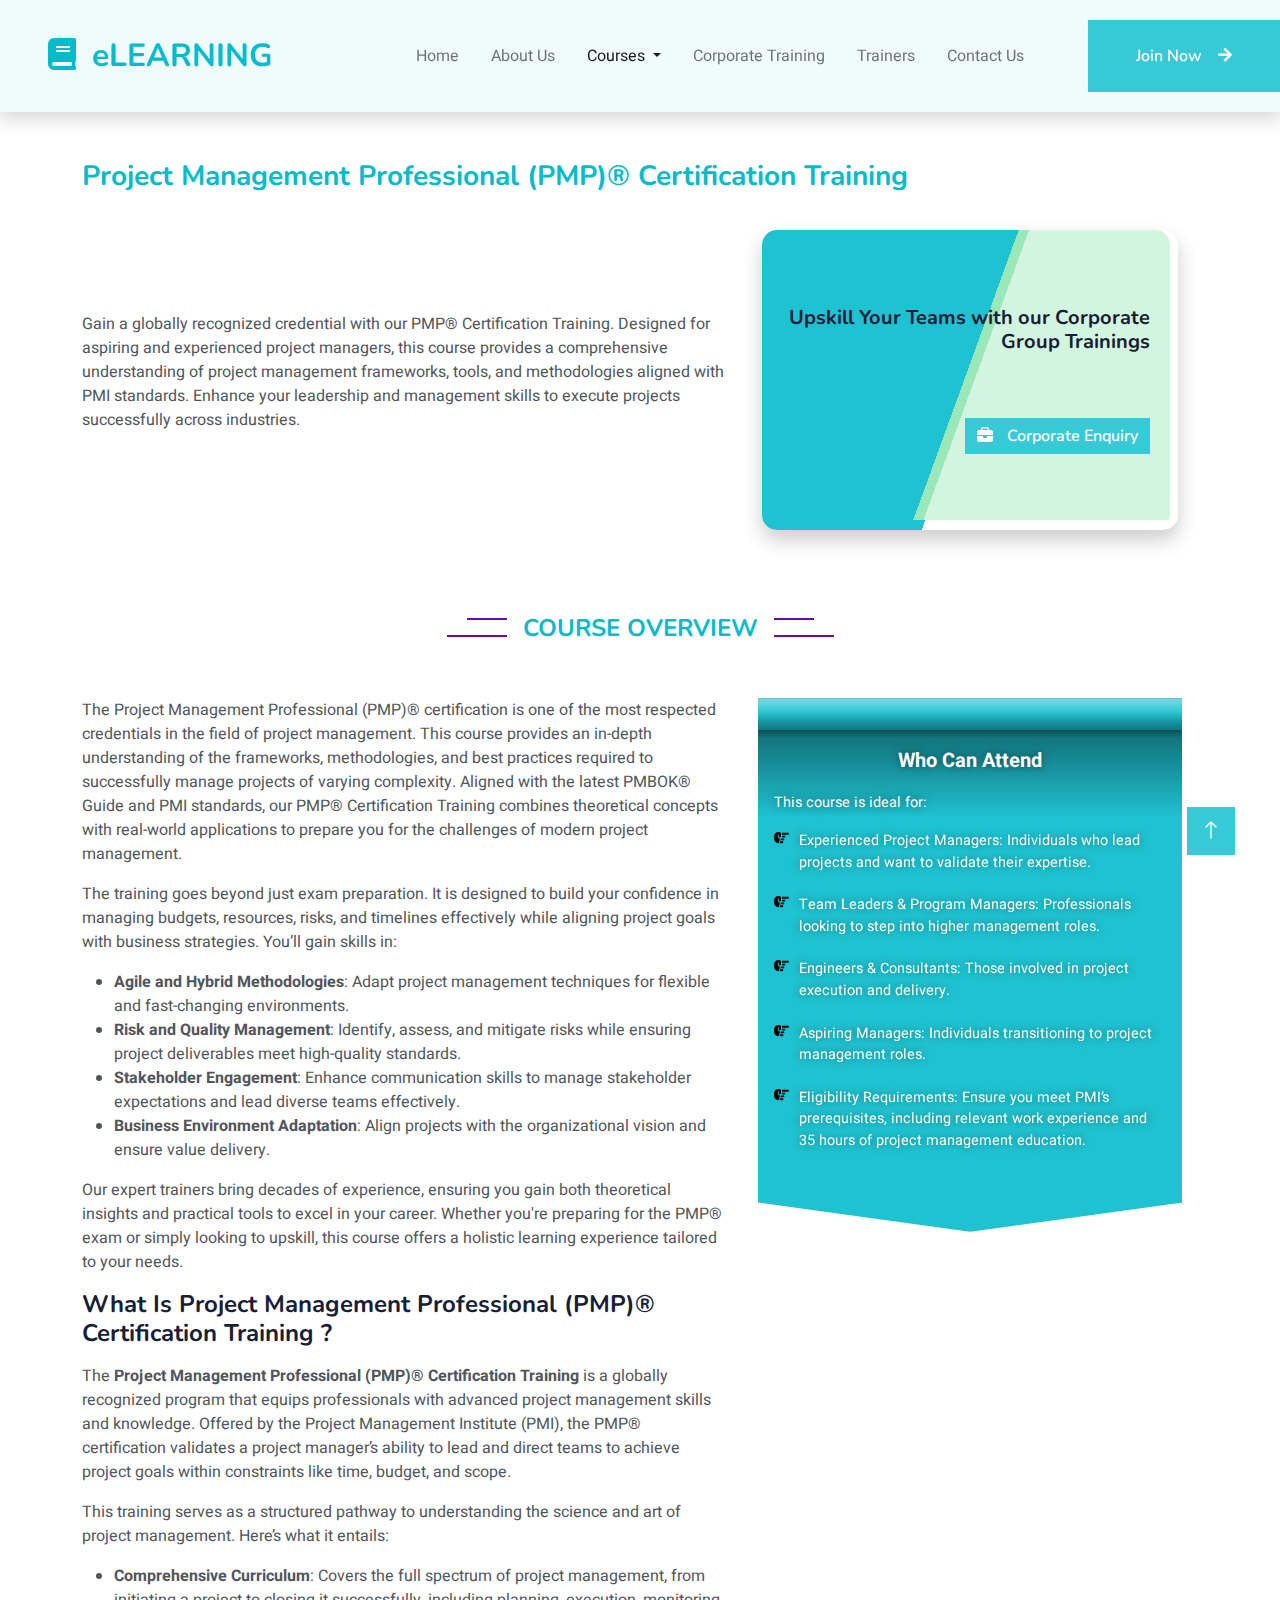
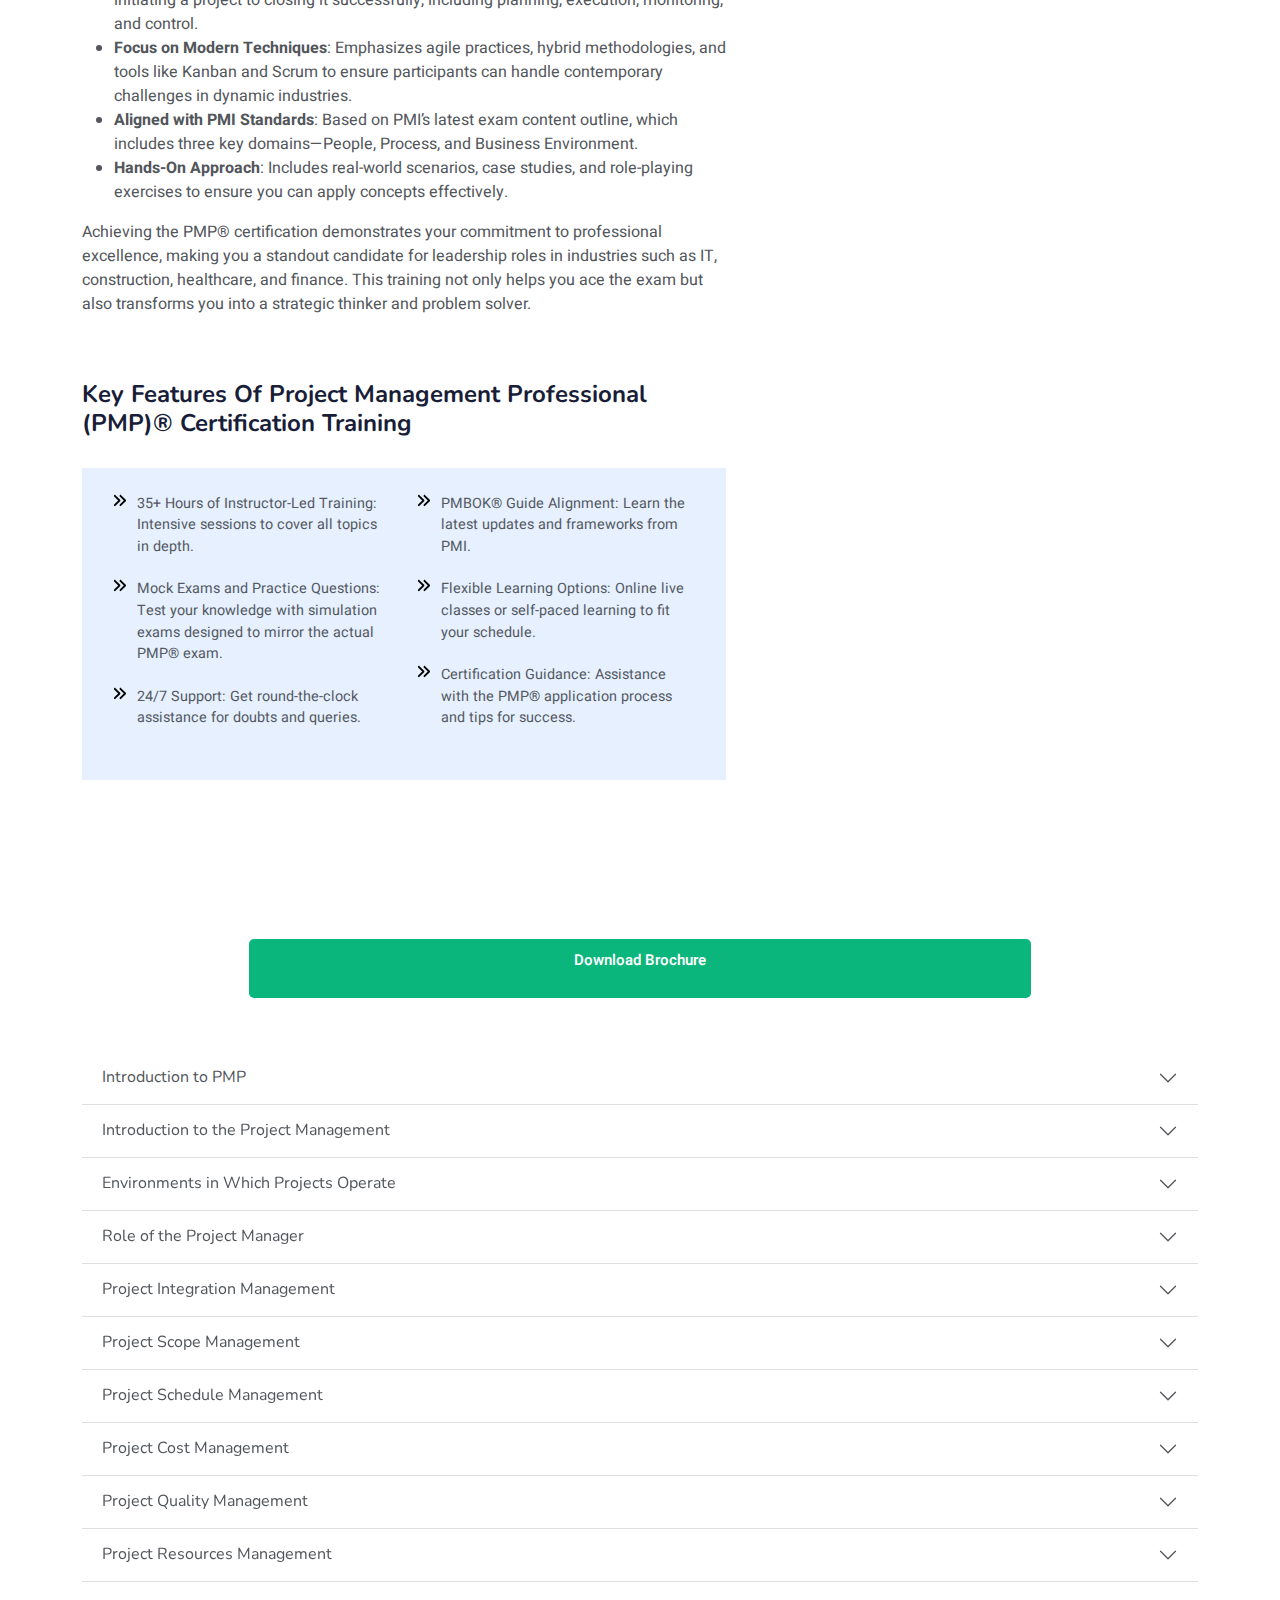
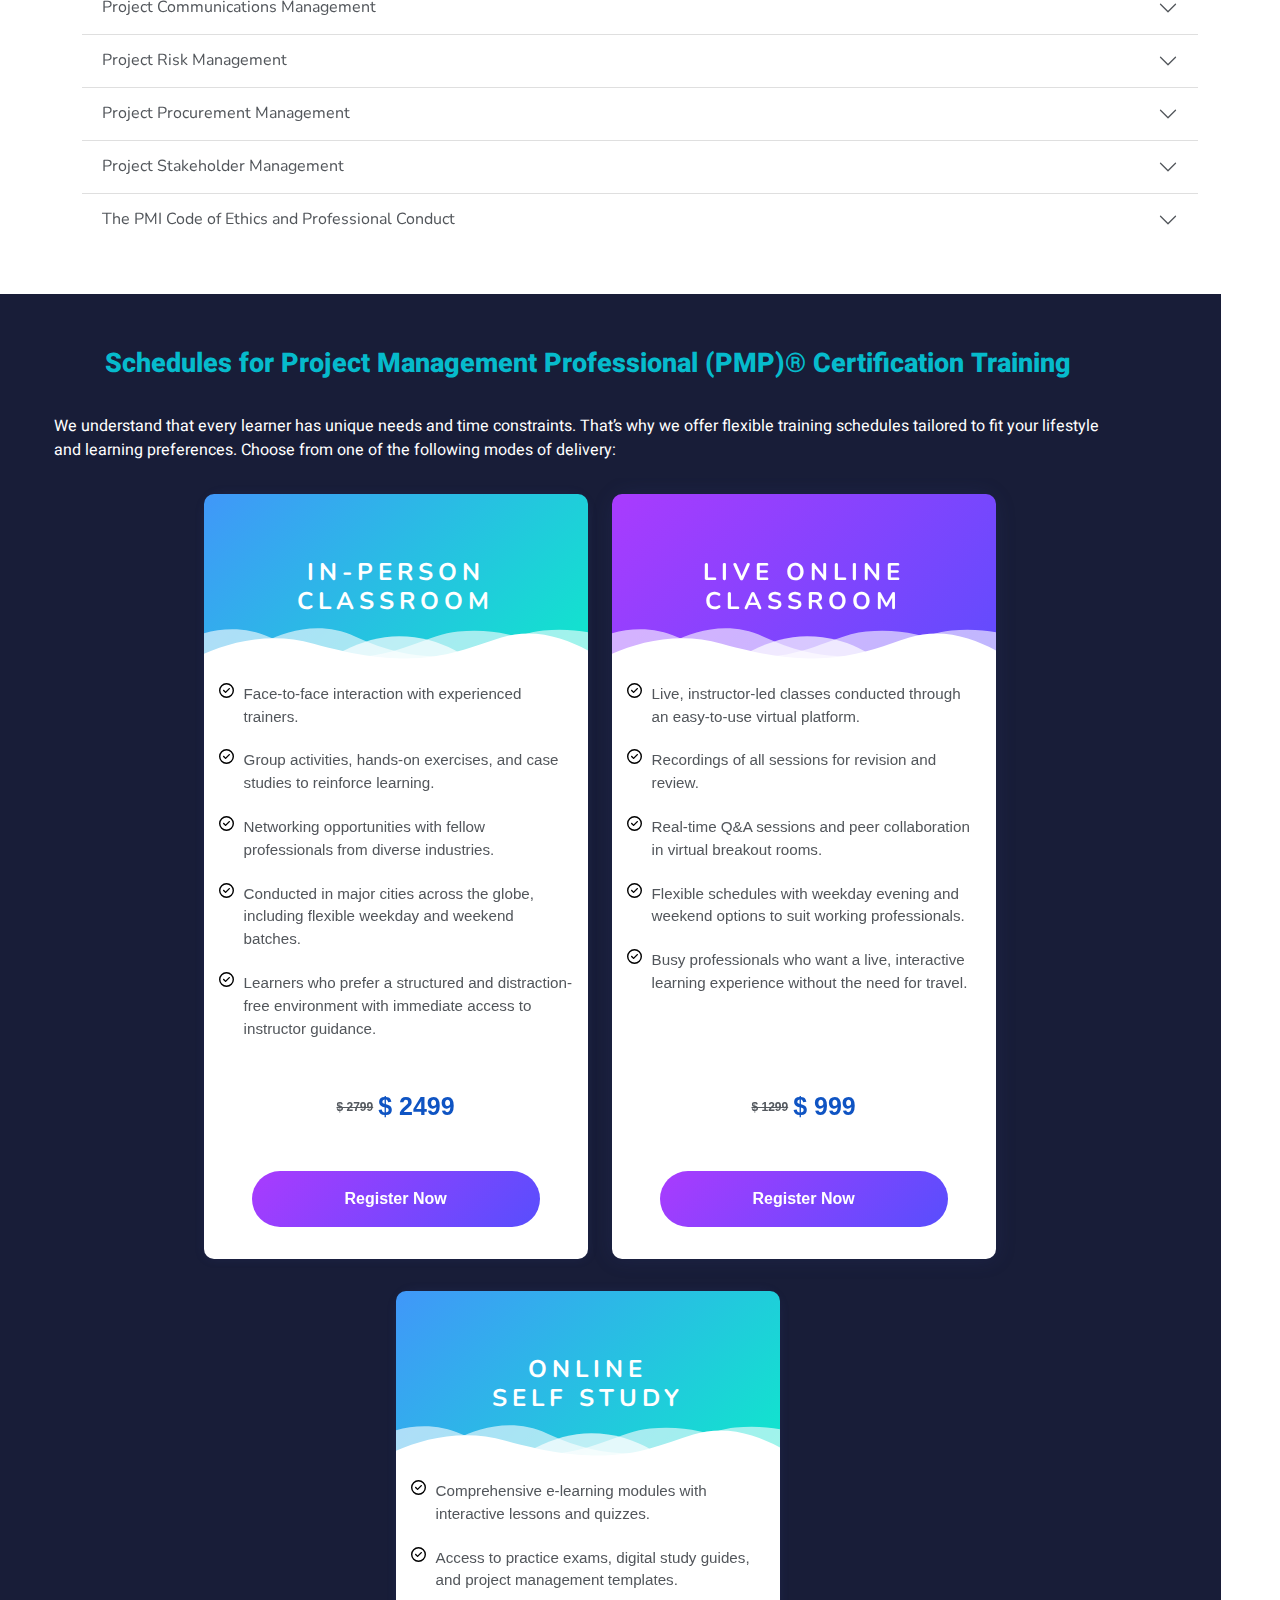
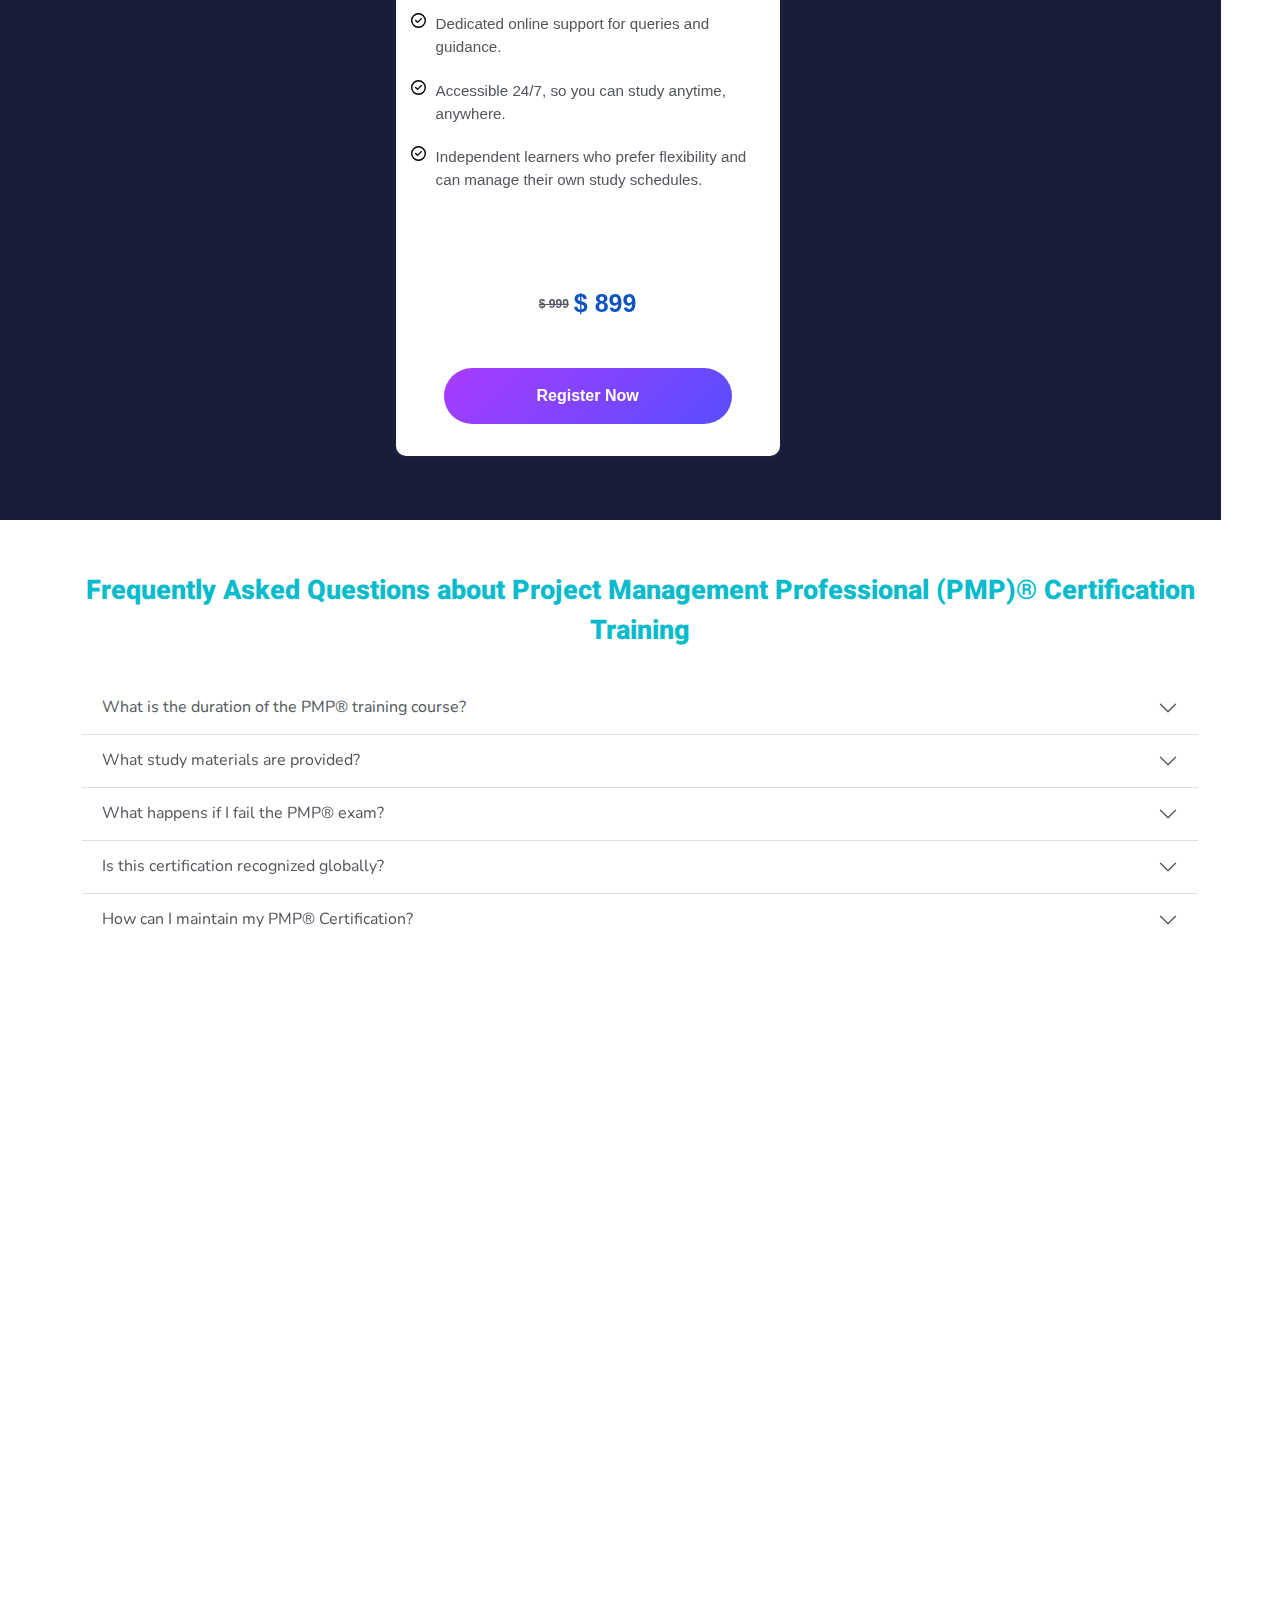
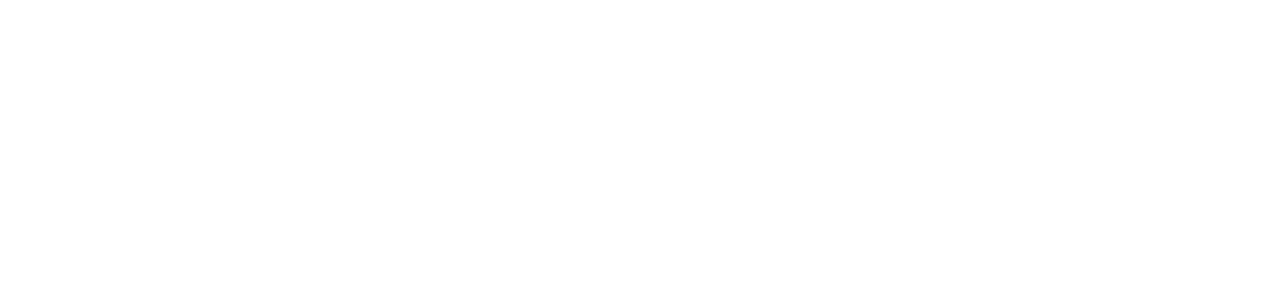
<file: pages/Project-Management/PMP-Certification-Training.html>
<!DOCTYPE html>
<html lang="en">

<head>
    <meta charset="utf-8">
    <title>eLEARNING - eLearning HTML Template</title>
    <meta content="width=device-width, initial-scale=1.0" name="viewport">
    <meta content="" name="keywords">
    <meta content="" name="description">

    <!-- Favicon -->
    <link href="../../img/favicon.ico" rel="icon">

    <!-- Google Web Fonts -->
    <link rel="preconnect" href="https://fonts.googleapis.com">
    <link rel="preconnect" href="https://fonts.gstatic.com" crossorigin>
    <link href="https://fonts.googleapis.com/css2?family=Heebo:wght@400;500;600&family=Nunito:wght@600;700;800&display=swap" rel="stylesheet">

    <!-- Icon Font Stylesheet -->
    <link href="https://cdnjs.cloudflare.com/ajax/libs/font-awesome/5.10.0/css/all.min.css" rel="stylesheet">
    <link href="https://cdn.jsdelivr.net/npm/bootstrap-icons@1.4.1/font/bootstrap-icons.css" rel="stylesheet">

    <!-- Libraries Stylesheet -->
    <link href="../../lib/animate/animate.min.css" rel="stylesheet">
    <link href="../../lib/owlcarousel/assets/owl.carousel.min.css" rel="stylesheet">

    <!-- Customized Bootstrap Stylesheet -->
    <link href="../../css/bootstrap.min.css" rel="stylesheet">

    <!-- Template Stylesheet -->
    <link href="../../css/style.css" rel="stylesheet">
</head>

<body>
    <!-- Spinner Start -->
    <div id="spinner" class="show bg-white position-fixed translate-middle w-100 vh-100 top-50 start-50 d-flex align-items-center justify-content-center">
        <div class="spinner-border text-primary" style="width: 3rem; height: 3rem;" role="status">
            <span class="sr-only">Loading...</span>
        </div>
    </div>
    <!-- Spinner End -->


   <!-- Navbar Start -->
   <nav class="navbar navbar-expand-lg bg-white navbar-light shadow sticky-top p-0 home-banner">
    <a href="index.html" class="navbar-brand d-flex align-items-center px-4 px-lg-5">
        <h2 class="m-0 text-primary"><i class="fa fa-book me-3"></i>eLEARNING</h2>
    </a>
    <button type="button" class="navbar-toggler me-4" data-bs-toggle="collapse" data-bs-target="#navbarCollapse">
        <span class="navbar-toggler-icon"></span>
    </button>
    <div class="collapse navbar-collapse" id="navbarCollapse">
        <div class="navbar-nav ms-auto p-4 p-lg-0">
            <ul class="navbar-nav me-auto mb-2 mb-lg-0">
                <li class="nav-item">
                  <a class="nav-link" aria-current="page" href="../../index.html">Home</a>
                </li>
                <li class="nav-item">
                  <a class="nav-link" href="../../about.html">About Us</a>
                </li>
                <li class="nav-item dropdown">
                  <a class="nav-link dropdown-toggle active" href="#" role="button" data-bs-toggle="dropdown" aria-expanded="false">
                    Courses
                  </a>
                  <ul class="dropdown-menu" id="dropdown-courses-menu">
                  </ul>
                </li>
                <li class="nav-item">
                  <a class="nav-link" href="#">Corporate Training</a>
                </li>
                <li class="nav-item">
                  <a class="nav-link" href="../../team.html">Trainers</a>
                </li>
                <li class="nav-item">
                  <a class="nav-link" href="../../contact.html">Contact Us</a>
                </li>
              </ul>
          </div>
          
        <a href="" class="btn btn-primary py-4 px-lg-5 d-none d-lg-block">Join Now<i class="fa fa-arrow-right ms-3"></i></a>
    </div>
</nav>
<!-- Navbar End -->


    <div class="container-xxl py-5 category">
        <div class="container">
            <div class="text-center wow fadeInUp" data-wow-delay="0.1s">
                <h3 class="mb-3 course-title text-primary">Project Management Professional (PMP)® Certification Training</h3>
            </div>
            <div class="row g-3">
              <!-- Course description -->
                <div class="col-lg-7 col-md-6">
                    <div class="row g-3">
                        <div class="col-lg-12 col-md-12 wow zoomIn" data-wow-delay="0.1s">
                            <p>Gain a globally recognized credential with our PMP® Certification Training. Designed for aspiring and experienced project managers, this course provides a comprehensive understanding of project management frameworks, tools, and methodologies aligned with PMI standards. Enhance your leadership and management skills to execute projects successfully across industries.</p>
                        </div>
                    </div>
                </div>
                <!-- End of Course description -->
                <!-- Corporate trainings -->
                <div class="col-lg-5 col-md-6 wow zoomIn" data-wow-delay="0.7s" style="min-height: 300px;">
                  <div class="card">
                    <div class="card-body">
                      <h5 class="card-title">Upskill Your Teams with our Corporate Group Trainings</h5>
                      <div class="btn-corporate-enquiry"><a href="#" class="btn btn-primary float-right"><svg aria-hidden="true" focusable="false" data-prefix="fas" data-icon="briefcase" class="svg-inline--fa fa-briefcase corporateicon" role="img" xmlns="http://www.w3.org/2000/svg" viewBox="0 0 512 512"><path fill="currentColor" d="M184 48H328c4.4 0 8 3.6 8 8V96H176V56c0-4.4 3.6-8 8-8zm-56 8V96H64C28.7 96 0 124.7 0 160v96H192 320 512V160c0-35.3-28.7-64-64-64H384V56c0-30.9-25.1-56-56-56H184c-30.9 0-56 25.1-56 56zM512 288H320v32c0 17.7-14.3 32-32 32H224c-17.7 0-32-14.3-32-32V288H0V416c0 35.3 28.7 64 64 64H448c35.3 0 64-28.7 64-64V288z"></path></svg> Corporate Enquiry</a></div>
                    </div>
                  </div>
                </div>
                <!-- End of corporate trainings -->
            </div>
        </div>
    </div>


    <!-- Course Overview -->
    <div class="container-xxl py-3">
      <div class="container">
        <div class="text-center wow fadeInUp" data-wow-delay="0.1s">
            <h4 class="section-title bg-white text-center text-primary px-3">Course Overview</h4>
        </div>
        <div class="row g-3 py-5">
          <div class="col-lg-7 col-md-6">
              <div class="row g-3">
                  <div class="col-lg-12 col-md-12 wow zoomIn" data-wow-delay="0.1s">
                      <div>
                          <p>
                              The Project Management Professional (PMP)® certification is one of the most respected credentials in the field of project management. This course provides an in-depth understanding of the frameworks, methodologies, and best practices required to successfully manage projects of varying complexity. Aligned with the latest PMBOK® Guide and PMI standards, our PMP® Certification Training combines theoretical concepts with real-world applications to prepare you for the challenges of modern project management.
                          </p>
                          <p>
                              The training goes beyond just exam preparation. It is designed to build your confidence in managing budgets, resources, risks, and timelines effectively while aligning project goals with business strategies. You’ll gain skills in:
                          </p>
                          <ul>
                              <li><strong>Agile and Hybrid Methodologies</strong>: Adapt project management techniques for flexible and fast-changing environments.</li><li><strong>Risk and Quality Management</strong>: Identify, assess, and mitigate risks while ensuring project deliverables meet high-quality standards.</li><li><strong>Stakeholder Engagement</strong>: Enhance communication skills to manage stakeholder expectations and lead diverse teams effectively.</li><li><strong>Business Environment Adaptation</strong>: Align projects with the organizational vision and ensure value delivery.</li>
                          </ul>
                          <p>
                              Our expert trainers bring decades of experience, ensuring you gain both theoretical insights and practical tools to excel in your career. Whether you're preparing for the PMP® exam or simply looking to upskill, this course offers a holistic learning experience tailored to your needs.
                          </p>
                      </div>
                  <h4>What Is Project Management Professional (PMP)® Certification Training ?</h4>
                  <p class="choose-description coursedetails-description">
                      <div>
                          <p>
                              The <strong>Project Management Professional (PMP)® Certification Training</strong> is a globally recognized program that equips professionals with advanced project management skills and knowledge. Offered by the Project Management Institute (PMI), the PMP® certification validates a project manager’s ability to lead and direct teams to achieve project goals within constraints like time, budget, and scope.</p><p>This training serves as a structured pathway to understanding the science and art of project management. Here’s what it entails:
                              </p>
                              <ul>
                                  <li><strong>Comprehensive Curriculum</strong>: Covers the full spectrum of project management, from initiating a project to closing it successfully, including planning, execution, monitoring, and control.</li><li><strong>Focus on Modern Techniques</strong>: Emphasizes agile practices, hybrid methodologies, and tools like Kanban and Scrum to ensure participants can handle contemporary challenges in dynamic industries.</li><li><strong>Aligned with PMI Standards</strong>: Based on PMI’s latest exam content outline, which includes three key domains—People, Process, and Business Environment.</li><li><strong>Hands-On Approach</strong>: Includes real-world scenarios, case studies, and role-playing exercises to ensure you can apply concepts effectively.</li>
                              </ul>
                              <p>
                                  Achieving the PMP® certification demonstrates your commitment to professional excellence, making you a standout candidate for leadership roles in industries such as IT, construction, healthcare, and finance. This training not only helps you ace the exam but also transforms you into a strategic thinker and problem solver.
                              </p>
                          </div>
                      </p>
                      <br>
                      <br>
                      <h4>Key Features Of Project Management Professional (PMP)® Certification Training</h4>
                      <div class="coursedetails-featuresbg">
                          <div class="row">
                              <div class="col-12 col-sm-6">
                                  <div class="coursedetailsfeatures-row">
                                      <svg aria-hidden="true" focusable="false" data-prefix="fas" data-icon="angles-right" class="svg-inline--fa fa-angles-right coursedetailsicons" role="img" xmlns="http://www.w3.org/2000/svg" viewBox="0 0 512 512"><path fill="currentColor" d="M470.6 278.6c12.5-12.5 12.5-32.8 0-45.3l-160-160c-12.5-12.5-32.8-12.5-45.3 0s-12.5 32.8 0 45.3L402.7 256 265.4 393.4c-12.5 12.5-12.5 32.8 0 45.3s32.8 12.5 45.3 0l160-160zm-352 160l160-160c12.5-12.5 12.5-32.8 0-45.3l-160-160c-12.5-12.5-32.8-12.5-45.3 0s-12.5 32.8 0 45.3L210.7 256 73.4 393.4c-12.5 12.5-12.5 32.8 0 45.3s32.8 12.5 45.3 0z"></path></svg>
                                      <p class="choose-description coursedetailsfeatures-desc">35+ Hours of Instructor-Led Training: Intensive sessions to cover all topics in depth.
                                      </p>
                                  </div>
                                  <div class="coursedetailsfeatures-row"><svg aria-hidden="true" focusable="false" data-prefix="fas" data-icon="angles-right" class="svg-inline--fa fa-angles-right coursedetailsicons" role="img" xmlns="http://www.w3.org/2000/svg" viewBox="0 0 512 512"><path fill="currentColor" d="M470.6 278.6c12.5-12.5 12.5-32.8 0-45.3l-160-160c-12.5-12.5-32.8-12.5-45.3 0s-12.5 32.8 0 45.3L402.7 256 265.4 393.4c-12.5 12.5-12.5 32.8 0 45.3s32.8 12.5 45.3 0l160-160zm-352 160l160-160c12.5-12.5 12.5-32.8 0-45.3l-160-160c-12.5-12.5-32.8-12.5-45.3 0s-12.5 32.8 0 45.3L210.7 256 73.4 393.4c-12.5 12.5-12.5 32.8 0 45.3s32.8 12.5 45.3 0z"></path></svg>
                                      <p class="choose-description coursedetailsfeatures-desc">Mock Exams and Practice Questions: Test your knowledge with simulation exams designed to mirror the actual PMP® exam.
                                      </p>
                                  </div>
                                  <div class="coursedetailsfeatures-row"><svg aria-hidden="true" focusable="false" data-prefix="fas" data-icon="angles-right" class="svg-inline--fa fa-angles-right coursedetailsicons" role="img" xmlns="http://www.w3.org/2000/svg" viewBox="0 0 512 512"><path fill="currentColor" d="M470.6 278.6c12.5-12.5 12.5-32.8 0-45.3l-160-160c-12.5-12.5-32.8-12.5-45.3 0s-12.5 32.8 0 45.3L402.7 256 265.4 393.4c-12.5 12.5-12.5 32.8 0 45.3s32.8 12.5 45.3 0l160-160zm-352 160l160-160c12.5-12.5 12.5-32.8 0-45.3l-160-160c-12.5-12.5-32.8-12.5-45.3 0s-12.5 32.8 0 45.3L210.7 256 73.4 393.4c-12.5 12.5-12.5 32.8 0 45.3s32.8 12.5 45.3 0z"></path></svg><p class="choose-description coursedetailsfeatures-desc">24/7 Support: Get round-the-clock assistance for doubts and queries.</p>
                                      </div>
                                  </div>
                                  <div class="col-12 col-sm-6">
                                      <div class="coursedetailsfeatures-row"><svg aria-hidden="true" focusable="false" data-prefix="fas" data-icon="angles-right" class="svg-inline--fa fa-angles-right coursedetailsicons" role="img" xmlns="http://www.w3.org/2000/svg" viewBox="0 0 512 512"><path fill="currentColor" d="M470.6 278.6c12.5-12.5 12.5-32.8 0-45.3l-160-160c-12.5-12.5-32.8-12.5-45.3 0s-12.5 32.8 0 45.3L402.7 256 265.4 393.4c-12.5 12.5-12.5 32.8 0 45.3s32.8 12.5 45.3 0l160-160zm-352 160l160-160c12.5-12.5 12.5-32.8 0-45.3l-160-160c-12.5-12.5-32.8-12.5-45.3 0s-12.5 32.8 0 45.3L210.7 256 73.4 393.4c-12.5 12.5-12.5 32.8 0 45.3s32.8 12.5 45.3 0z"></path></svg><p class="choose-description coursedetailsfeatures-desc">PMBOK® Guide Alignment: Learn the latest updates and frameworks from PMI.</p>
                                      </div>
                                      <div class="coursedetailsfeatures-row"><svg aria-hidden="true" focusable="false" data-prefix="fas" data-icon="angles-right" class="svg-inline--fa fa-angles-right coursedetailsicons" role="img" xmlns="http://www.w3.org/2000/svg" viewBox="0 0 512 512"><path fill="currentColor" d="M470.6 278.6c12.5-12.5 12.5-32.8 0-45.3l-160-160c-12.5-12.5-32.8-12.5-45.3 0s-12.5 32.8 0 45.3L402.7 256 265.4 393.4c-12.5 12.5-12.5 32.8 0 45.3s32.8 12.5 45.3 0l160-160zm-352 160l160-160c12.5-12.5 12.5-32.8 0-45.3l-160-160c-12.5-12.5-32.8-12.5-45.3 0s-12.5 32.8 0 45.3L210.7 256 73.4 393.4c-12.5 12.5-12.5 32.8 0 45.3s32.8 12.5 45.3 0z"></path></svg><p class="choose-description coursedetailsfeatures-desc">Flexible Learning Options: Online live classes or self-paced learning to fit your schedule.</p>
                                      </div>
                                      <div class="coursedetailsfeatures-row"><svg aria-hidden="true" focusable="false" data-prefix="fas" data-icon="angles-right" class="svg-inline--fa fa-angles-right coursedetailsicons" role="img" xmlns="http://www.w3.org/2000/svg" viewBox="0 0 512 512"><path fill="currentColor" d="M470.6 278.6c12.5-12.5 12.5-32.8 0-45.3l-160-160c-12.5-12.5-32.8-12.5-45.3 0s-12.5 32.8 0 45.3L402.7 256 265.4 393.4c-12.5 12.5-12.5 32.8 0 45.3s32.8 12.5 45.3 0l160-160zm-352 160l160-160c12.5-12.5 12.5-32.8 0-45.3l-160-160c-12.5-12.5-32.8-12.5-45.3 0s-12.5 32.8 0 45.3L210.7 256 73.4 393.4c-12.5 12.5-12.5 32.8 0 45.3s32.8 12.5 45.3 0z"></path></svg><p class="choose-description coursedetailsfeatures-desc">Certification Guidance: Assistance with the PMP® application process and tips for success.</p>
                                      </div>
                                  </div>
                                  </div>
                              </div>
                  </div>

              </div>
          </div>
          <div class="col-lg-5 col-md-6 course-right-section">
            <div class="features-right-div">
            <ul class="ul-course-right-banner">
              <li class="li-course-right-banner" style="--accent-color:#1fc2d1">
                  <div class="title">Who Can Attend</div>
                  <div class="descr">
                    <p class="choose-description coursedetails-whicanattend">
                      This course is ideal for:
                    </p>
                    <div class="coursedetails-whicanattend-pointsidv">
                      <div class="coursedetailsfeatures-row">
                        <svg aria-hidden="true" focusable="false" data-prefix="fas" data-icon="hand-point-right" class="svg-inline--fa fa-hand-point-right coursedetailsicons" role="img" xmlns="http://www.w3.org/2000/svg" viewBox="0 0 512 512"><path fill="currentColor" d="M480 96c17.7 0 32 14.3 32 32s-14.3 32-32 32l-208 0 0-64 208 0zM320 288c17.7 0 32 14.3 32 32s-14.3 32-32 32l-64 0c-17.7 0-32-14.3-32-32s14.3-32 32-32l64 0zm64-64c0 17.7-14.3 32-32 32l-48 0c-17.7 0-32-14.3-32-32s14.3-32 32-32l48 0c17.7 0 32 14.3 32 32zM288 384c17.7 0 32 14.3 32 32s-14.3 32-32 32l-64 0c-17.7 0-32-14.3-32-32s14.3-32 32-32l64 0zm-88-96l.6 0c-5.4 9.4-8.6 20.3-8.6 32c0 13.2 4 25.4 10.8 35.6C177.9 364.3 160 388.1 160 416c0 11.7 3.1 22.6 8.6 32l-8.6 0C71.6 448 0 376.4 0 288l0-61.7c0-42.4 16.9-83.1 46.9-113.1l11.6-11.6C82.5 77.5 115.1 64 149 64l27 0c35.3 0 64 28.7 64 64l0 88c0 22.1-17.9 40-40 40s-40-17.9-40-40l0-56c0-8.8-7.2-16-16-16s-16 7.2-16 16l0 56c0 39.8 32.2 72 72 72z"></path>
                        </svg>
                        <p class="choose-description coursedetailsfeatures-desc">Experienced Project Managers: Individuals who lead projects and want to validate their expertise.</p>
                      </div>
                      <div class="coursedetailsfeatures-row"><svg aria-hidden="true" focusable="false" data-prefix="fas" data-icon="hand-point-right" class="svg-inline--fa fa-hand-point-right coursedetailsicons" role="img" xmlns="http://www.w3.org/2000/svg" viewBox="0 0 512 512"><path fill="currentColor" d="M480 96c17.7 0 32 14.3 32 32s-14.3 32-32 32l-208 0 0-64 208 0zM320 288c17.7 0 32 14.3 32 32s-14.3 32-32 32l-64 0c-17.7 0-32-14.3-32-32s14.3-32 32-32l64 0zm64-64c0 17.7-14.3 32-32 32l-48 0c-17.7 0-32-14.3-32-32s14.3-32 32-32l48 0c17.7 0 32 14.3 32 32zM288 384c17.7 0 32 14.3 32 32s-14.3 32-32 32l-64 0c-17.7 0-32-14.3-32-32s14.3-32 32-32l64 0zm-88-96l.6 0c-5.4 9.4-8.6 20.3-8.6 32c0 13.2 4 25.4 10.8 35.6C177.9 364.3 160 388.1 160 416c0 11.7 3.1 22.6 8.6 32l-8.6 0C71.6 448 0 376.4 0 288l0-61.7c0-42.4 16.9-83.1 46.9-113.1l11.6-11.6C82.5 77.5 115.1 64 149 64l27 0c35.3 0 64 28.7 64 64l0 88c0 22.1-17.9 40-40 40s-40-17.9-40-40l0-56c0-8.8-7.2-16-16-16s-16 7.2-16 16l0 56c0 39.8 32.2 72 72 72z"></path></svg><p class="choose-description coursedetailsfeatures-desc">Team Leaders &amp; Program Managers: Professionals looking to step into higher management roles.</p>
                      </div>
                      <div class="coursedetailsfeatures-row"><svg aria-hidden="true" focusable="false" data-prefix="fas" data-icon="hand-point-right" class="svg-inline--fa fa-hand-point-right coursedetailsicons" role="img" xmlns="http://www.w3.org/2000/svg" viewBox="0 0 512 512"><path fill="currentColor" d="M480 96c17.7 0 32 14.3 32 32s-14.3 32-32 32l-208 0 0-64 208 0zM320 288c17.7 0 32 14.3 32 32s-14.3 32-32 32l-64 0c-17.7 0-32-14.3-32-32s14.3-32 32-32l64 0zm64-64c0 17.7-14.3 32-32 32l-48 0c-17.7 0-32-14.3-32-32s14.3-32 32-32l48 0c17.7 0 32 14.3 32 32zM288 384c17.7 0 32 14.3 32 32s-14.3 32-32 32l-64 0c-17.7 0-32-14.3-32-32s14.3-32 32-32l64 0zm-88-96l.6 0c-5.4 9.4-8.6 20.3-8.6 32c0 13.2 4 25.4 10.8 35.6C177.9 364.3 160 388.1 160 416c0 11.7 3.1 22.6 8.6 32l-8.6 0C71.6 448 0 376.4 0 288l0-61.7c0-42.4 16.9-83.1 46.9-113.1l11.6-11.6C82.5 77.5 115.1 64 149 64l27 0c35.3 0 64 28.7 64 64l0 88c0 22.1-17.9 40-40 40s-40-17.9-40-40l0-56c0-8.8-7.2-16-16-16s-16 7.2-16 16l0 56c0 39.8 32.2 72 72 72z"></path></svg><p class="choose-description coursedetailsfeatures-desc">Engineers &amp; Consultants: Those involved in project execution and delivery.</p>
                      </div>
                      <div class="coursedetailsfeatures-row"><svg aria-hidden="true" focusable="false" data-prefix="fas" data-icon="hand-point-right" class="svg-inline--fa fa-hand-point-right coursedetailsicons" role="img" xmlns="http://www.w3.org/2000/svg" viewBox="0 0 512 512"><path fill="currentColor" d="M480 96c17.7 0 32 14.3 32 32s-14.3 32-32 32l-208 0 0-64 208 0zM320 288c17.7 0 32 14.3 32 32s-14.3 32-32 32l-64 0c-17.7 0-32-14.3-32-32s14.3-32 32-32l64 0zm64-64c0 17.7-14.3 32-32 32l-48 0c-17.7 0-32-14.3-32-32s14.3-32 32-32l48 0c17.7 0 32 14.3 32 32zM288 384c17.7 0 32 14.3 32 32s-14.3 32-32 32l-64 0c-17.7 0-32-14.3-32-32s14.3-32 32-32l64 0zm-88-96l.6 0c-5.4 9.4-8.6 20.3-8.6 32c0 13.2 4 25.4 10.8 35.6C177.9 364.3 160 388.1 160 416c0 11.7 3.1 22.6 8.6 32l-8.6 0C71.6 448 0 376.4 0 288l0-61.7c0-42.4 16.9-83.1 46.9-113.1l11.6-11.6C82.5 77.5 115.1 64 149 64l27 0c35.3 0 64 28.7 64 64l0 88c0 22.1-17.9 40-40 40s-40-17.9-40-40l0-56c0-8.8-7.2-16-16-16s-16 7.2-16 16l0 56c0 39.8 32.2 72 72 72z"></path></svg><p class="choose-description coursedetailsfeatures-desc">Aspiring Managers: Individuals transitioning to project management roles.</p>
                      </div>
                      <div class="coursedetailsfeatures-row"><svg aria-hidden="true" focusable="false" data-prefix="fas" data-icon="hand-point-right" class="svg-inline--fa fa-hand-point-right coursedetailsicons" role="img" xmlns="http://www.w3.org/2000/svg" viewBox="0 0 512 512"><path fill="currentColor" d="M480 96c17.7 0 32 14.3 32 32s-14.3 32-32 32l-208 0 0-64 208 0zM320 288c17.7 0 32 14.3 32 32s-14.3 32-32 32l-64 0c-17.7 0-32-14.3-32-32s14.3-32 32-32l64 0zm64-64c0 17.7-14.3 32-32 32l-48 0c-17.7 0-32-14.3-32-32s14.3-32 32-32l48 0c17.7 0 32 14.3 32 32zM288 384c17.7 0 32 14.3 32 32s-14.3 32-32 32l-64 0c-17.7 0-32-14.3-32-32s14.3-32 32-32l64 0zm-88-96l.6 0c-5.4 9.4-8.6 20.3-8.6 32c0 13.2 4 25.4 10.8 35.6C177.9 364.3 160 388.1 160 416c0 11.7 3.1 22.6 8.6 32l-8.6 0C71.6 448 0 376.4 0 288l0-61.7c0-42.4 16.9-83.1 46.9-113.1l11.6-11.6C82.5 77.5 115.1 64 149 64l27 0c35.3 0 64 28.7 64 64l0 88c0 22.1-17.9 40-40 40s-40-17.9-40-40l0-56c0-8.8-7.2-16-16-16s-16 7.2-16 16l0 56c0 39.8 32.2 72 72 72z"></path></svg><p class="choose-description coursedetailsfeatures-desc">Eligibility Requirements: Ensure you meet PMI’s prerequisites, including relevant work experience and 35 hours of project management education.</p>
                      </div>
                    </div>
                    </div>
              </li>
          </ul>
          </div>
        </div>
        </div>
          
        <section id="curriculum">
            <div class="home-section2 coursedetails-section4">
                <div class="pagewidth">
                  <div class="text-center wow fadeInUp" data-wow-delay="0.1s">
                    <h4 class="section-title bg-white text-center text-primary px-3">Course Curriculum</h4>
                  </div>
            <div class="py-4">
                <div class="whocanattenddiv downloadbrochurebtn"><p>Download Brochure</p>
                </div>
            </div>
            <div class="coursedetails-modulesmaindiv">
                <div class="accordion accordion-flush" id="accordionFlushExample">
                    <div class="accordion-item">
                      <h2 class="accordion-header" id="flush-headingOne">
                        <button class="accordion-button collapsed" type="button" data-bs-toggle="collapse" data-bs-target="#flush-collapseOne" aria-expanded="false" aria-controls="flush-collapseOne">
                          Introduction to PMP
                        </button>
                      </h2>
                      <div id="flush-collapseOne" class="accordion-collapse collapse" aria-labelledby="flush-headingOne" data-bs-parent="#accordionFlushExample">
                        <div class="accordion-body"><div><ul><li>All About the PMP Exam</li><li>PMP Exam Application</li><li>Maintaining Your PMP</li></ul></div></div>
                      </div>
                    </div>

                    <div class="accordion-item">
                      <h2 class="accordion-header" id="flush-headingTwo">
                        <button class="accordion-button collapsed" type="button" data-bs-toggle="collapse" data-bs-target="#flush-collapseTwo" aria-expanded="false" aria-controls="flush-collapseTwo">
                          Introduction to the Project Management
                        </button>
                      </h2>
                      <div id="flush-collapseTwo" class="accordion-collapse collapse" aria-labelledby="flush-headingTwo" data-bs-parent="#accordionFlushExample">
                        <div class="accordion-body"><div><ul><li>Introduction to the PMBOK Guide</li><li>Projects and Project Management</li><li>Relationship of Project, Program, Portfolio, and Operational Management</li><li>Linking Organizational Governance and Project Governance</li><li>Project Success and Benefits Management</li><li>The Project Life Cycle</li><li>Project Stakeholders</li><li>Role of the Project Manager</li><li>Project Management Knowledge Areas</li><li>Project Management Process Groups</li><li>Enterprise Environmental Factors and Organizational Process Assets</li><li>Tailoring the Project Artifacts</li></ul></div></div>
                      </div>
                    </div>

                    <div class="accordion-item">
                      <h2 class="accordion-header" id="flush-headingThree">
                        <button class="accordion-button collapsed" type="button" data-bs-toggle="collapse" data-bs-target="#flush-collapseThree" aria-expanded="false" aria-controls="flush-collapseThree">
                          Environments in Which Projects Operate
                        </button>
                      </h2>
                      <div id="flush-collapseThree" class="accordion-collapse collapse" aria-labelledby="flush-headingThree" data-bs-parent="#accordionFlushExample">
                        <div class="accordion-body">
                            <div><ul><li>Overview: Project Environments</li><li>Enterprise Environmental Factors</li><li>EEFs internal to the organization</li><li>EEFs external to the organization</li><li>Organizational Process assets</li><li>Processes, Policies, and Procedures</li><li>Organizational Knowledge Repositories</li><li>Organizational Systems</li><li>Frameworks</li><li>Management Elements</li><li>Organizational Structure Types</li><li>Project Management Office</li></ul>
                            </div>
                        </div>
                      </div>
                    </div>
                  
                    <div class="accordion-item">
                        <h2 class="accordion-header" id="flush-headingFour">
                          <button class="accordion-button collapsed" type="button" data-bs-toggle="collapse" data-bs-target="#flush-collapseFour" aria-expanded="false" aria-controls="flush-collapseFour">
                            Role of the Project Manager
                          </button>
                        </h2>
                        <div id="flush-collapseFour" class="accordion-collapse collapse" aria-labelledby="flush-headingFour" data-bs-parent="#accordionFlushExample">
                          <div class="accordion-body"><div><ul><li>Overview : Role of the Project Manager</li><li>Definition of a Project Manager</li><li>Project Manager’s Sphere of Influence</li><li>The Project</li><li>The Organization</li><li>The Industry</li><li>Professional Discipline</li><li>Across Disciplines</li><li>Project Management Competencies</li><li>Technical Project Management Skills</li><li>Strategic and Business Management Skills</li><li>Leadership Skills</li><li>Politics, Power, and Getting Things Done</li><li>Comparing Leadership and Management</li><li>Performing Integration</li></ul></div></div>
                        </div>
                    </div>
                  
                    <div class="accordion-item">
                      <h2 class="accordion-header" id="flush-headingFive">
                        <button class="accordion-button collapsed" type="button" data-bs-toggle="collapse" data-bs-target="#flush-collapseFive" aria-expanded="false" aria-controls="flush-collapseFive">
                          Project Integration Management
                        </button>
                      </h2>
                      <div id="flush-collapseFive" class="accordion-collapse collapse" aria-labelledby="flush-headingFive" data-bs-parent="#accordionFlushExample">
                        <div class="accordion-body"><div><ul><li>Developing the Project Charter</li><li>Developing the Project Management Plan</li><li>Direct and Manage Project Work</li><li>Manage Project Knowledge</li><li>Monitor and Control Project Work</li><li>Performing Integrated Change Control</li><li>Closing the Project or Phase</li></ul></div></div>
                      </div>
                    </div>
                  
                    <div class="accordion-item">
                        <h2 class="accordion-header" id="flush-headingSix">
                          <button class="accordion-button collapsed" type="button" data-bs-toggle="collapse" data-bs-target="#flush-collapseSix" aria-expanded="false" aria-controls="flush-collapseSix">
                            Project Scope Management
                          </button>
                        </h2>
                        <div id="flush-collapseSix" class="accordion-collapse collapse" aria-labelledby="flush-headingSix" data-bs-parent="#accordionFlushExample">
                          <div class="accordion-body"><div><ul><li>Overview: Managing the Project Scope</li><li>Planning Project Scope Management</li><li>Project Scope Vs Product Scope</li><li>Trends and Emerging Practices in Project Scope Management</li><li>Considerations for Adaptive Environments</li><li>Collecting the Project Requirements</li><li>Managing the Project Requirements</li><li>Defining the Project Scope Statement</li><li>Creating the Work Breakdown Structure</li><li>Assignment: Create a WBS</li><li>Validating the Project Scope</li><li>Controlling the Project Scope</li></ul></div></div>
                        </div>
                    </div>

                    <div class="accordion-item">
                      <h2 class="accordion-header" id="flush-headingSeven">
                        <button class="accordion-button collapsed" type="button" data-bs-toggle="collapse" data-bs-target="#flush-collapseSeven" aria-expanded="false" aria-controls="flush-collapseSeven">
                          Project Schedule Management
                        </button>
                      </h2>
                      <div id="flush-collapseSeven" class="accordion-collapse collapse" aria-labelledby="flush-headingSeven" data-bs-parent="#accordionFlushExample">
                        <div class="accordion-body"><div><ul><li>Overview: Introducing Project Schedule Management</li><li>Trends and Emerging Practices in Project Schedule Management</li><li>Considerations for Adaptive Environments</li><li>Creating the Schedule Management Plan</li><li>Defining the Project Activities</li><li>Rolling Wave Planning</li><li>Compiling the Activity List</li><li>Creating the Milestone List</li><li>Sequencing Project Activities</li><li>Creating Network Diagrams</li><li>Considering Leads and Lags</li><li>Estimating Activity Durations</li><li>Creating an Analogy</li><li>Applying Parametric Estimates</li><li>Creating a Three-Point Estimate</li><li>Bottom-Up Estimating</li><li>Factoring in Reserve Time</li><li>Developing the Project Schedule</li><li>Evaluating the Project Constraints and Assumptions</li><li>Performing Schedule Network Analysis</li><li>Using a Project Simulation</li><li>Applying Duration Compression</li><li>Agile Release Planning</li><li>Controlling the Project Schedule</li><li>Measuring Project Performance</li></ul></div></div>
                      </div>
                    </div>
                  
                    <div class="accordion-item">
                        <h2 class="accordion-header" id="flush-headingEight">
                          <button class="accordion-button collapsed" type="button" data-bs-toggle="collapse" data-bs-target="#flush-collapseEight" aria-expanded="false" aria-controls="flush-collapseEight">
                            Project Cost Management
                          </button>
                        </h2>
                        <div id="flush-collapseEight" class="accordion-collapse collapse" aria-labelledby="flush-headingEight" data-bs-parent="#accordionFlushExample">
                          <div class="accordion-body"><div><ul><li>Overview: Project Cost Management</li><li>Trends and Emerging Practices in Project Cost Management</li><li>Planning the Project Costs</li><li>Estimating the Project Costs</li><li>Using Analogous Estimating</li><li>Using Parametric Estimating</li><li>Using Bottom-Up Estimating</li><li>Creating a Three-Point Cost Estimate</li><li>Creating a Project Budget</li><li>Creating the Cost Baseline</li><li>Establishing Project Funding Requirements</li><li>Implementing Cost Control</li><li>Measuring Project Performance</li></ul></div></div>
                        </div>
                    </div>
                  
                    <div class="accordion-item">
                      <h2 class="accordion-header" id="flush-headingNine">
                        <button class="accordion-button collapsed" type="button" data-bs-toggle="collapse" data-bs-target="#flush-collapseNine" aria-expanded="false" aria-controls="flush-collapseNine">
                          Project Quality Management
                        </button>
                      </h2>
                      <div id="flush-collapseNine" class="accordion-collapse collapse" aria-labelledby="flush-headingNine" data-bs-parent="#accordionFlushExample">
                        <div class="accordion-body"><div><ul><li>Overview: Project Quality Management</li><li>Looking at the Big Quality Picture</li><li>Key Concepts for Project Quality Management</li><li>Trends and Emerging Practices in Project Quality Management</li><li>Tailoring the Quality Management Processes</li><li>Considerations for Adaptive Environments</li><li>Quality and Grade</li><li>Planning for Quality</li><li>Applying Benchmarking Practices</li><li>Design of Experiments</li><li>Considering the Cost of Quality</li><li>Creating the Quality Management Plan</li><li>Manage Quality</li><li>Design For X</li><li>Results of Managing Quality</li><li>Controlling Quality in a Project</li><li>Inspecting Results</li><li>Testing and Product Evaluations</li><li>Creating Flowcharts and Control Charts</li><li>Creating Pareto, Histograms, Scatter and Run Charts</li><li>Completing a Statistical Sample</li></ul></div></div>
                      </div>
                    </div>
      
                    <div class="accordion-item">
                        <h2 class="accordion-header" id="flush-headingTen">
                          <button class="accordion-button collapsed" type="button" data-bs-toggle="collapse" data-bs-target="#flush-collapseTen" aria-expanded="false" aria-controls="flush-collapseTen">
                            Project Resources Management
                          </button>
                        </h2>
                        <div id="flush-collapseTen" class="accordion-collapse collapse" aria-labelledby="flush-headingTen" data-bs-parent="#accordionFlushExample">
                          <div class="accordion-body"><div><ul><li>Overview: Project Resource Management</li><li>Key Concepts for Project Resource Management</li><li>Trends and Emerging Practices in Resource Management</li><li>Considerations for Adaptive Environments</li><li>Preparing for Resource Planning</li><li>Relating to Organizational Theories</li><li>Creating the Resource Management Plan</li><li>Estimating Activity Resources</li><li>Acquiring Resources</li><li>Negotiating for Resources</li><li>Acquiring Staff</li><li>Working with Virtual Teams</li><li>Developing the Project Team Up</li><li>Creating Team-Building activities</li><li>Naturally Developing Project Teams</li><li>Rewarding the Project Team</li><li>Completing Assessments</li><li>Managing the Project Team</li><li>Controlling Resources</li></ul></div></div>
                        </div>
                    </div>
      
                    <div class="accordion-item">
                      <h2 class="accordion-header" id="flush-headingEleven">
                        <button class="accordion-button collapsed" type="button" data-bs-toggle="collapse" data-bs-target="#flush-collapseEleven" aria-expanded="false" aria-controls="flush-collapseEleven">
                          Project Communications Management
                        </button>
                      </h2>
                      <div id="flush-collapseEleven" class="accordion-collapse collapse" aria-labelledby="flush-headingEleven" data-bs-parent="#accordionFlushExample">
                        <div class="accordion-body"><div><ul><li>Overview: Project Communications Management</li><li>Key Concepts for Project Communications Management</li><li>Trends and Emerging Practices in Project Communications Management</li><li>Considerations for Adaptive Environments</li><li>Communications Planning</li><li>Exploring Communication Technologies</li><li>Communication Methods</li><li>Interpersonal and Team Styles assessment</li><li>Data Representation</li><li>Creating Successful Communications</li><li>Creating the Communications Plan</li><li>Managing Project Communications</li><li>Monitoring Communications</li></ul></div></div>
                      </div>
                    </div>
  
                    <div class="accordion-item">
                        <h2 class="accordion-header" id="flush-headingTwelve">
                          <button class="accordion-button collapsed" type="button" data-bs-toggle="collapse" data-bs-target="#flush-collapseTwelve" aria-expanded="false" aria-controls="flush-collapseTwelve">
                            Project Risk Management
                          </button>
                        </h2>
                        <div id="flush-collapseTwelve" class="accordion-collapse collapse" aria-labelledby="flush-headingTwelve" data-bs-parent="#accordionFlushExample">
                          <div class="accordion-body"><div><ul><li>Section Overview: Project Risk Management</li><li>Key Concepts for Project Risk Management</li><li>Trends and Emerging Practices in Project Risk Management</li><li>Considerations for Adaptive Environments</li><li>Planning for Risk Management</li><li>Examining Stakeholder Tolerance</li><li>Relying on Risk Management Policies</li><li>Creating the Risk Management Plan</li><li>Creating Risk Categories</li><li>Identifying Risks</li><li>Identifying Risks Through Interviews</li><li>Analyzing SWOT</li><li>Creating a Risk Register</li><li>Using Qualitative Risk analysis</li><li>Preparing for Quantitative Risk analysis</li><li>Applying Sensitivity Analysis</li><li>Finding the Expected Monetary Value</li><li>Using a Decision Tree</li><li>Performing a Project Simulation</li><li>Planning Risk Responses</li><li>Justifying Risk Reduction</li><li>Implementing Risk Responses</li><li>Monitoring Risks</li></ul></div></div>
                        </div>
                    </div>
      
                    <div class="accordion-item">
                      <h2 class="accordion-header" id="flush-heading13">
                        <button class="accordion-button collapsed" type="button" data-bs-toggle="collapse" data-bs-target="#flush-collapse13" aria-expanded="false" aria-controls="flush-collapse13">
                          Project Procurement Management
                        </button>
                      </h2>
                      <div id="flush-collapse13" class="accordion-collapse collapse" aria-labelledby="flush-heading13" data-bs-parent="#accordionFlushExample">
                        <div class="accordion-body"><div><ul><li>Overview: Project Procurement Management</li><li>Key Concepts for Procurement Management</li><li>Emerging Trends in Procurement</li><li>Planning for Procurement</li><li>Planning for the Project Requirements</li><li>Determining the Contract Type</li><li>Determining to Make or Buy</li><li>Creating Procurement Management Plan</li><li>Creating the Procurement Documents</li><li>Conducting Procurements</li><li>Selecting the Seller</li><li>Controlling Procurements</li><li>Preparing for Contract administration</li><li>Performing Claims Administration</li><li>Performing Contract Closure</li></ul></div></div>
                      </div>
                    </div>

                    <div class="accordion-item">
                        <h2 class="accordion-header" id="flush-heading14">
                          <button class="accordion-button collapsed" type="button" data-bs-toggle="collapse" data-bs-target="#flush-collapse14" aria-expanded="false" aria-controls="flush-collapse14">
                            Project Stakeholder Management
                          </button>
                        </h2>
                        <div id="flush-collapse14" class="accordion-collapse collapse" aria-labelledby="flush-heading14" data-bs-parent="#accordionFlushExample">
                          <div class="accordion-body"><div><ul><li>Overview: Project Stakeholder Management</li><li>Key Concepts for Stakeholder Management</li><li>Identifying the Project Stakeholders</li><li>Performing Stakeholder Analysis</li><li>Planning Stakeholder Management</li><li>Managing Stakeholder Engagement</li><li>Monitor Stakeholder Engagement</li></ul></div></div>
                        </div>
                    </div>

                    <div class="accordion-item">
                          <h2 class="accordion-header" id="flush-heading15">
                            <button class="accordion-button collapsed" type="button" data-bs-toggle="collapse" data-bs-target="#flush-collapse15" aria-expanded="false" aria-controls="flush-collapse15">
                              The PMI Code of Ethics and Professional Conduct
                            </button>
                          </h2>
                          <div id="flush-collapse15" class="accordion-collapse collapse" aria-labelledby="flush-heading15" data-bs-parent="#accordionFlushExample">
                            <div class="accordion-body"><div><ul><li>Overview: Code of Ethics and Professional Responsibility</li><li>Responsibilities to the Profession</li></ul></div></div>
                          </div>
                    </div>

                </div>
            </div>
        </section>


        <!-- <section id="schedules" class="schedules"> -->
            <div class="home-section2 coursedetails-section5 mt-5">
              <p class="section-head coursedetails-batcheshead">
                Schedules for Project Management Professional (PMP)® Certification Training
              </p>
              <p class="choose-description coursedetails-batchessubhead">
                  <div class="schedule-description">
                      <p>
                          We understand that every learner has unique needs and time constraints. That’s why we offer flexible training schedules tailored to fit your lifestyle and learning preferences. Choose from one of the following modes of delivery:
                      </p>
                  </div>
              </p>

              <div class="container overflow-hidden">
                <div class="row gx-5">
                  <div class="pricing pricing-palden">
                    <div class="pricing-item features-item ja-animate" data-animation="move-from-bottom" data-delay="item-0" style="min-height: 497px;">
                        <div class="pricing-deco">
                            <svg class="pricing-deco-img" enable-background="new 0 0 300 100" height="100px" id="Layer_1" preserveAspectRatio="none" version="1.1" viewBox="0 0 300 100" width="300px" x="0px" xml:space="preserve" y="0px">
                                <path class="deco-layer deco-layer--1" d="M30.913,43.944c0,0,42.911-34.464,87.51-14.191c77.31,35.14,113.304-1.952,146.638-4.729c48.654-4.056,69.94,16.218,69.94,16.218v54.396H30.913V43.944z" fill="#FFFFFF" opacity="0.6"></path>
                                <path class="deco-layer deco-layer--2" d="M-35.667,44.628c0,0,42.91-34.463,87.51-14.191c77.31,35.141,113.304-1.952,146.639-4.729c48.653-4.055,69.939,16.218,69.939,16.218v54.396H-35.667V44.628z" fill="#FFFFFF" opacity="0.6"></path>
                                <path class="deco-layer deco-layer--3" d="M43.415,98.342c0,0,48.283-68.927,109.133-68.927c65.886,0,97.983,67.914,97.983,67.914v3.716H42.401L43.415,98.342z" fill="#FFFFFF" opacity="0.7"></path>
                                <path class="deco-layer deco-layer--4" d="M-34.667,62.998c0,0,56-45.667,120.316-27.839C167.484,57.842,197,41.332,232.286,30.428c53.07-16.399,104.047,36.903,104.047,36.903l1.333,36.667l-372-2.954L-34.667,62.998z" fill="#FFFFFF"></path>
                            </svg>
                            <h3 class="pricing-title">In-Person Classroom</h3>
                        </div>
                        <div class="pricing-content">
                          <div class="coursedetailsfeatures-row">
                            <svg aria-hidden="true" focusable="false" data-prefix="far" data-icon="circle-check" class="svg-inline--fa fa-circle-check coursedetailsicons" role="img" xmlns="http://www.w3.org/2000/svg" viewBox="0 0 512 512"><path fill="currentColor" d="M256 48a208 208 0 1 1 0 416 208 208 0 1 1 0-416zm0 464A256 256 0 1 0 256 0a256 256 0 1 0 0 512zM369 209c9.4-9.4 9.4-24.6 0-33.9s-24.6-9.4-33.9 0l-111 111-47-47c-9.4-9.4-24.6-9.4-33.9 0s-9.4 24.6 0 33.9l64 64c9.4 9.4 24.6 9.4 33.9 0L369 209z"></path>
                            </svg>
                            <p class="training-card-description coursedetailsfeatures-desc">
                              Face-to-face interaction with experienced trainers.
                            </p>
                          </div>
                          <div class="coursedetailsfeatures-row">
                            <svg aria-hidden="true" focusable="false" data-prefix="far" data-icon="circle-check" class="svg-inline--fa fa-circle-check coursedetailsicons" role="img" xmlns="http://www.w3.org/2000/svg" viewBox="0 0 512 512"><path fill="currentColor" d="M256 48a208 208 0 1 1 0 416 208 208 0 1 1 0-416zm0 464A256 256 0 1 0 256 0a256 256 0 1 0 0 512zM369 209c9.4-9.4 9.4-24.6 0-33.9s-24.6-9.4-33.9 0l-111 111-47-47c-9.4-9.4-24.6-9.4-33.9 0s-9.4 24.6 0 33.9l64 64c9.4 9.4 24.6 9.4 33.9 0L369 209z"></path>
                            </svg>
                            <p class="training-card-description coursedetailsfeatures-desc">
                              Group activities, hands-on exercises, and case studies to reinforce learning.
                            </p>
                          </div>
                          <div class="coursedetailsfeatures-row">
                              <svg aria-hidden="true" focusable="false" data-prefix="far" data-icon="circle-check" class="svg-inline--fa fa-circle-check coursedetailsicons" role="img" xmlns="http://www.w3.org/2000/svg" viewBox="0 0 512 512"><path fill="currentColor" d="M256 48a208 208 0 1 1 0 416 208 208 0 1 1 0-416zm0 464A256 256 0 1 0 256 0a256 256 0 1 0 0 512zM369 209c9.4-9.4 9.4-24.6 0-33.9s-24.6-9.4-33.9 0l-111 111-47-47c-9.4-9.4-24.6-9.4-33.9 0s-9.4 24.6 0 33.9l64 64c9.4 9.4 24.6 9.4 33.9 0L369 209z"></path>
                              </svg>
                              <p class="training-card-description coursedetailsfeatures-desc">
                              Networking opportunities with fellow professionals from diverse industries.
                              </p>
                          </div>
                          <div class="coursedetailsfeatures-row">
                              <svg aria-hidden="true" focusable="false" data-prefix="far" data-icon="circle-check" class="svg-inline--fa fa-circle-check coursedetailsicons" role="img" xmlns="http://www.w3.org/2000/svg" viewBox="0 0 512 512"><path fill="currentColor" d="M256 48a208 208 0 1 1 0 416 208 208 0 1 1 0-416zm0 464A256 256 0 1 0 256 0a256 256 0 1 0 0 512zM369 209c9.4-9.4 9.4-24.6 0-33.9s-24.6-9.4-33.9 0l-111 111-47-47c-9.4-9.4-24.6-9.4-33.9 0s-9.4 24.6 0 33.9l64 64c9.4 9.4 24.6 9.4 33.9 0L369 209z"></path>
                              </svg>
                              <p class="training-card-description coursedetailsfeatures-desc">
                              Conducted in major cities across the globe, including flexible weekday and weekend batches.
                              </p>
                          </div>
                          <div class="coursedetailsfeatures-row">
                              <svg aria-hidden="true" focusable="false" data-prefix="far" data-icon="circle-check" class="svg-inline--fa fa-circle-check coursedetailsicons" role="img" xmlns="http://www.w3.org/2000/svg" viewBox="0 0 512 512"><path fill="currentColor" d="M256 48a208 208 0 1 1 0 416 208 208 0 1 1 0-416zm0 464A256 256 0 1 0 256 0a256 256 0 1 0 0 512zM369 209c9.4-9.4 9.4-24.6 0-33.9s-24.6-9.4-33.9 0l-111 111-47-47c-9.4-9.4-24.6-9.4-33.9 0s-9.4 24.6 0 33.9l64 64c9.4 9.4 24.6 9.4 33.9 0L369 209z"></path>
                              </svg>
                              <p class="training-card-description coursedetailsfeatures-desc">
                              Learners who prefer a structured and distraction-free environment with immediate access to instructor guidance.
                              </p>
                          </div>
                        </div>
                        <div class="adjust_bottom_schedulediv">
                            <div class="inperson-pricediv">
                                <p class="cancelledprice"><del>$ 2799</del></p>
                                <p class="offerprice">$ 2499</p>
                            </div>
                        </div>
                        <button type="button" class="pricing-action" data-toggle="modal" data-target="#myModal">Register Now</button>
                    </div>
                    <div class="pricing-item features-item ja-animate pricing__item--featured" data-animation="move-from-bottom" data-delay="item-1" style="min-height: 497px;">
                        <div class="pricing-deco" style="background: linear-gradient(135deg,#a93bfe,#584efd)">
                            <svg class="pricing-deco-img" enable-background="new 0 0 300 100" height="100px" id="Layer_1" preserveAspectRatio="none" version="1.1" viewBox="0 0 300 100" width="300px" x="0px" xml:space="preserve" y="0px">
                                <path class="deco-layer deco-layer--1" d="M30.913,43.944c0,0,42.911-34.464,87.51-14.191c77.31,35.14,113.304-1.952,146.638-4.729c48.654-4.056,69.94,16.218,69.94,16.218v54.396H30.913V43.944z" fill="#FFFFFF" opacity="0.6"></path>
                                <path class="deco-layer deco-layer--2" d="M-35.667,44.628c0,0,42.91-34.463,87.51-14.191c77.31,35.141,113.304-1.952,146.639-4.729c48.653-4.055,69.939,16.218,69.939,16.218v54.396H-35.667V44.628z" fill="#FFFFFF" opacity="0.6"></path>
                                <path class="deco-layer deco-layer--3" d="M43.415,98.342c0,0,48.283-68.927,109.133-68.927c65.886,0,97.983,67.914,97.983,67.914v3.716H42.401L43.415,98.342z" fill="#FFFFFF" opacity="0.7"></path>
                                <path class="deco-layer deco-layer--4" d="M-34.667,62.998c0,0,56-45.667,120.316-27.839C167.484,57.842,197,41.332,232.286,30.428c53.07-16.399,104.047,36.903,104.047,36.903l1.333,36.667l-372-2.954L-34.667,62.998z" fill="#FFFFFF"></path>
                            </svg>
                            <!-- <div class="pricing-price"><span class="pricing-currency">$</span>59
                                <span class="pricing-period">/ mo</span>
                            </div> -->
                            <h3 class="pricing-title">Live Online Classroom</h3>
                        </div>
                        <div class="pricing-content">
                          <div class="coursedetailsfeatures-row">
                              <svg aria-hidden="true" focusable="false" data-prefix="far" data-icon="circle-check" class="svg-inline--fa fa-circle-check coursedetailsicons" role="img" xmlns="http://www.w3.org/2000/svg" viewBox="0 0 512 512"><path fill="currentColor" d="M256 48a208 208 0 1 1 0 416 208 208 0 1 1 0-416zm0 464A256 256 0 1 0 256 0a256 256 0 1 0 0 512zM369 209c9.4-9.4 9.4-24.6 0-33.9s-24.6-9.4-33.9 0l-111 111-47-47c-9.4-9.4-24.6-9.4-33.9 0s-9.4 24.6 0 33.9l64 64c9.4 9.4 24.6 9.4 33.9 0L369 209z"></path>
                              </svg>
                              <p class="training-card-description coursedetailsfeatures-desc">
                                  Live, instructor-led classes conducted through an easy-to-use virtual platform.
                              </p>
                          </div>
                          <div class="coursedetailsfeatures-row">
                              <svg aria-hidden="true" focusable="false" data-prefix="far" data-icon="circle-check" class="svg-inline--fa fa-circle-check coursedetailsicons" role="img" xmlns="http://www.w3.org/2000/svg" viewBox="0 0 512 512"><path fill="currentColor" d="M256 48a208 208 0 1 1 0 416 208 208 0 1 1 0-416zm0 464A256 256 0 1 0 256 0a256 256 0 1 0 0 512zM369 209c9.4-9.4 9.4-24.6 0-33.9s-24.6-9.4-33.9 0l-111 111-47-47c-9.4-9.4-24.6-9.4-33.9 0s-9.4 24.6 0 33.9l64 64c9.4 9.4 24.6 9.4 33.9 0L369 209z"></path>
                              </svg>
                              <p class="training-card-description coursedetailsfeatures-desc">
                                  Recordings of all sessions for revision and review.
                              </p>
                          </div>
                          <div class="coursedetailsfeatures-row">
                              <svg aria-hidden="true" focusable="false" data-prefix="far" data-icon="circle-check" class="svg-inline--fa fa-circle-check coursedetailsicons" role="img" xmlns="http://www.w3.org/2000/svg" viewBox="0 0 512 512"><path fill="currentColor" d="M256 48a208 208 0 1 1 0 416 208 208 0 1 1 0-416zm0 464A256 256 0 1 0 256 0a256 256 0 1 0 0 512zM369 209c9.4-9.4 9.4-24.6 0-33.9s-24.6-9.4-33.9 0l-111 111-47-47c-9.4-9.4-24.6-9.4-33.9 0s-9.4 24.6 0 33.9l64 64c9.4 9.4 24.6 9.4 33.9 0L369 209z"></path>
                              </svg>
                              <p class="training-card-description coursedetailsfeatures-desc">
                                  Real-time Q&amp;A sessions and peer collaboration in virtual breakout rooms.
                              </p>
                          </div>
                          <div class="coursedetailsfeatures-row">
                              <svg aria-hidden="true" focusable="false" data-prefix="far" data-icon="circle-check" class="svg-inline--fa fa-circle-check coursedetailsicons" role="img" xmlns="http://www.w3.org/2000/svg" viewBox="0 0 512 512"><path fill="currentColor" d="M256 48a208 208 0 1 1 0 416 208 208 0 1 1 0-416zm0 464A256 256 0 1 0 256 0a256 256 0 1 0 0 512zM369 209c9.4-9.4 9.4-24.6 0-33.9s-24.6-9.4-33.9 0l-111 111-47-47c-9.4-9.4-24.6-9.4-33.9 0s-9.4 24.6 0 33.9l64 64c9.4 9.4 24.6 9.4 33.9 0L369 209z"></path>
                              </svg>
                              <p class="training-card-description coursedetailsfeatures-desc">
                                  Flexible schedules with weekday evening and weekend options to suit working professionals.
                              </p>
                          </div>
                          <div class="coursedetailsfeatures-row">
                              <svg aria-hidden="true" focusable="false" data-prefix="far" data-icon="circle-check" class="svg-inline--fa fa-circle-check coursedetailsicons" role="img" xmlns="http://www.w3.org/2000/svg" viewBox="0 0 512 512"><path fill="currentColor" d="M256 48a208 208 0 1 1 0 416 208 208 0 1 1 0-416zm0 464A256 256 0 1 0 256 0a256 256 0 1 0 0 512zM369 209c9.4-9.4 9.4-24.6 0-33.9s-24.6-9.4-33.9 0l-111 111-47-47c-9.4-9.4-24.6-9.4-33.9 0s-9.4 24.6 0 33.9l64 64c9.4 9.4 24.6 9.4 33.9 0L369 209z"></path>
                              </svg>
                              <p class="training-card-description coursedetailsfeatures-desc">
                                  Busy professionals who want a live, interactive learning experience without the need for travel.
                              </p>
                          </div>
                        </div>
                        <div class="adjust_bottom_schedulediv">
                            <div class="inperson-pricediv">
                            <p class="cancelledprice"><del>$ 1299</del></p>
                            <p class="offerprice">$ 999</p>
                            </div>
                        </div>
                        <button class="pricing-action">Register Now</button>
                    </div>
      
                    <div class="pricing-item features-item ja-animate" data-animation="move-from-bottom" data-delay="item-2" style="min-height: 497px;">
                        <div class="pricing-deco">
                            <svg class="pricing-deco-img" enable-background="new 0 0 300 100" height="100px" id="Layer_1" preserveAspectRatio="none" version="1.1" viewBox="0 0 300 100" width="300px" x="0px" xml:space="preserve" y="0px">
                                <path class="deco-layer deco-layer--1" d="M30.913,43.944c0,0,42.911-34.464,87.51-14.191c77.31,35.14,113.304-1.952,146.638-4.729c48.654-4.056,69.94,16.218,69.94,16.218v54.396H30.913V43.944z" fill="#FFFFFF" opacity="0.6"></path>
                                <path class="deco-layer deco-layer--2" d="M-35.667,44.628c0,0,42.91-34.463,87.51-14.191c77.31,35.141,113.304-1.952,146.639-4.729c48.653-4.055,69.939,16.218,69.939,16.218v54.396H-35.667V44.628z" fill="#FFFFFF" opacity="0.6"></path>
                                <path class="deco-layer deco-layer--3" d="M43.415,98.342c0,0,48.283-68.927,109.133-68.927c65.886,0,97.983,67.914,97.983,67.914v3.716H42.401L43.415,98.342z" fill="#FFFFFF" opacity="0.7"></path>
                                <path class="deco-layer deco-layer--4" d="M-34.667,62.998c0,0,56-45.667,120.316-27.839C167.484,57.842,197,41.332,232.286,30.428c53.07-16.399,104.047,36.903,104.047,36.903l1.333,36.667l-372-2.954L-34.667,62.998z" fill="#FFFFFF"></path>
                            </svg>
                            <h3 class="pricing-title">Online</h3>
                            <h3 class="pricing-title">Self Study</h3>
                          </div>
                          <div class="pricing-content">
                            <div class="coursedetailsfeatures-row">
                                <svg aria-hidden="true" focusable="false" data-prefix="far" data-icon="circle-check" class="svg-inline--fa fa-circle-check coursedetailsicons" role="img" xmlns="http://www.w3.org/2000/svg" viewBox="0 0 512 512"><path fill="currentColor" d="M256 48a208 208 0 1 1 0 416 208 208 0 1 1 0-416zm0 464A256 256 0 1 0 256 0a256 256 0 1 0 0 512zM369 209c9.4-9.4 9.4-24.6 0-33.9s-24.6-9.4-33.9 0l-111 111-47-47c-9.4-9.4-24.6-9.4-33.9 0s-9.4 24.6 0 33.9l64 64c9.4 9.4 24.6 9.4 33.9 0L369 209z"></path>
                                </svg>
                                <p class="training-card-description coursedetailsfeatures-desc">
                                Comprehensive e-learning modules with interactive lessons and quizzes.
                                </p>
                            </div>
                            <div class="coursedetailsfeatures-row">
                                <svg aria-hidden="true" focusable="false" data-prefix="far" data-icon="circle-check" class="svg-inline--fa fa-circle-check coursedetailsicons" role="img" xmlns="http://www.w3.org/2000/svg" viewBox="0 0 512 512"><path fill="currentColor" d="M256 48a208 208 0 1 1 0 416 208 208 0 1 1 0-416zm0 464A256 256 0 1 0 256 0a256 256 0 1 0 0 512zM369 209c9.4-9.4 9.4-24.6 0-33.9s-24.6-9.4-33.9 0l-111 111-47-47c-9.4-9.4-24.6-9.4-33.9 0s-9.4 24.6 0 33.9l64 64c9.4 9.4 24.6 9.4 33.9 0L369 209z"></path>
                                </svg>
                                <p class="training-card-description coursedetailsfeatures-desc">
                                Access to practice exams, digital study guides, and project management templates.
                                </p>
                            </div>
                            <div class="coursedetailsfeatures-row">
                                <svg aria-hidden="true" focusable="false" data-prefix="far" data-icon="circle-check" class="svg-inline--fa fa-circle-check coursedetailsicons" role="img" xmlns="http://www.w3.org/2000/svg" viewBox="0 0 512 512"><path fill="currentColor" d="M256 48a208 208 0 1 1 0 416 208 208 0 1 1 0-416zm0 464A256 256 0 1 0 256 0a256 256 0 1 0 0 512zM369 209c9.4-9.4 9.4-24.6 0-33.9s-24.6-9.4-33.9 0l-111 111-47-47c-9.4-9.4-24.6-9.4-33.9 0s-9.4 24.6 0 33.9l64 64c9.4 9.4 24.6 9.4 33.9 0L369 209z"></path>
                                </svg>
                                <p class="training-card-description coursedetailsfeatures-desc">
                                Dedicated online support for queries and guidance.
                                </p>
                            </div>
                            <div class="coursedetailsfeatures-row">
                                <svg aria-hidden="true" focusable="false" data-prefix="far" data-icon="circle-check" class="svg-inline--fa fa-circle-check coursedetailsicons" role="img" xmlns="http://www.w3.org/2000/svg" viewBox="0 0 512 512"><path fill="currentColor" d="M256 48a208 208 0 1 1 0 416 208 208 0 1 1 0-416zm0 464A256 256 0 1 0 256 0a256 256 0 1 0 0 512zM369 209c9.4-9.4 9.4-24.6 0-33.9s-24.6-9.4-33.9 0l-111 111-47-47c-9.4-9.4-24.6-9.4-33.9 0s-9.4 24.6 0 33.9l64 64c9.4 9.4 24.6 9.4 33.9 0L369 209z"></path>
                                </svg>
                                <p class="training-card-description coursedetailsfeatures-desc">
                                Accessible 24/7, so you can study anytime, anywhere.
                                </p>
                            </div>
                            <div class="coursedetailsfeatures-row">
                                <svg aria-hidden="true" focusable="false" data-prefix="far" data-icon="circle-check" class="svg-inline--fa fa-circle-check coursedetailsicons" role="img" xmlns="http://www.w3.org/2000/svg" viewBox="0 0 512 512"><path fill="currentColor" d="M256 48a208 208 0 1 1 0 416 208 208 0 1 1 0-416zm0 464A256 256 0 1 0 256 0a256 256 0 1 0 0 512zM369 209c9.4-9.4 9.4-24.6 0-33.9s-24.6-9.4-33.9 0l-111 111-47-47c-9.4-9.4-24.6-9.4-33.9 0s-9.4 24.6 0 33.9l64 64c9.4 9.4 24.6 9.4 33.9 0L369 209z"></path>
                                </svg>
                                <p class="training-card-description coursedetailsfeatures-desc">
                                Independent learners who prefer flexibility and can manage their own study schedules.
                                </p>
                            </div>
                          </div>
                          <div class="adjust_bottom_schedulediv">
                              <div class="inperson-pricediv">
                              <p class="cancelledprice"><del>$ 999</del></p>
                              <p class="offerprice">$ 899</p>
                              </div>
                          </div>
                        <button class="pricing-action">Register Now</button>
                    </div>
                </div>
                </div>
              </div> 
              
              <div class="container">
            
                <!-- The Modal -->
                <div class="modal fade schedule-list-modal" id="myModal" tabindex="-1" aria-labelledby="exampleModalLabel" aria-hidden="true">
                  <div class="modal-dialog session-list-modal-dialog">
                    <div class="modal-content">
                      <!-- Modal Header -->
                      <div class="modal-header">
                        <h5 class="modal-title" id="exampleModalLabel">Select Options</h5>
                        <button type="button" class="close" data-dismiss="modal" aria-label="Close">
                          <span aria-hidden="true">&times;</span>
                        </button>
                      </div>
                      <!-- Modal Body -->
                      <div class="modal-body">
                        <form id="selectionForm" class="selection-form">
                          <div class="selection-wrapper">
                          <div class="form-group">
                            <label for="countryDropdown">Select Country</label>
                            <select class="form-control" id="countryDropdown" name="countryDropdown" onchange="loadCities()">
                              <option>Select Country</option>
                              <option value="India">India</option>
                              <option value="United States of America">United States of America</option>
                              <option value="Canada">Canada</option>
                            </select>
                           
                          </div>
                          <div class="form-group">
                            <label for="cityDropdown">Select City</label>
                            <select class="form-control" id="cityDropdown">
                              <option>Select City</option>
                            </select>
                          </div>
                          <div class="form-group">
                            <label for="monthDropdown">Select Month</label>
                            
                            <select class="form-control" id="monthDropdown" name="monthDropdown">
                              <option>Select Month</option>
                              <option value="2024-12-31--2025-01-30">January 2025</option>
                              <option value="2025-01-31--2025-02-27">February 2025</option>
                              <option value="2025-02-28--2025-03-30">March 2025</option>
                              <option value="2025-03-31--2025-04-29">April 2025</option>
                              <option value="2025-04-30--2025-05-30">May 2025</option>
                              <option value="2025-05-31--2025-06-29">June 2025</option>
                              <option value="2025-06-30--2025-07-30">July 2025</option>
                              <option value="2025-07-31--2025-08-30">August 2025</option>
                            </select>
                          </div>
                          <button type="button" class="btn btn-primary" id="loadListBtn" onclick="showSessionList()">Load List</button>
                        </div>
                        </form>
                        <!-- Hidden List -->
                        <!-- <div class="hidden-list" id="hiddenList"> -->
                          <h5>Batches Available</h5>
                          <table class="table table-bordered"> 
                            <!-- <thead> 
                              <tr> 
                                <th>Name</th> 
                                <th>Office</th> 
                                <th>Age</th> 
                                <th>Start Date</th> 
                              </tr> 
                            </thead>  -->
                            <tbody id="sessions-table-body">
                            </tbody> 
                          </table>
                          <!-- <div class="session-list list-group" id="listGroup">
                            <div class="session-item">
                              <div class="session-col">
                                <i class="fas fa-calendar-alt session-icon"></i>
                                <span>Jan 1, 2025 - Jan 5, 2025</span>
                              </div>
                              <div class="session-col">
                                <i class="fas fa-clock session-icon"></i>
                                <span>10:00 AM - 12:00 PM</span>
                              </div>
                              <div class="session-col">
                                <i class="fas fa-dollar-sign session-icon"></i>
                                <span>$100</span>
                              </div>
                              <div class="session-col">
                                <button class="btn-action">Register</button>
                              </div>
                            </div>
                          </div> -->
                        <!-- </div> -->
                      </div>
                      <!-- Modal Footer -->
                      <div class="modal-footer">
                        <button type="button" class="btn btn-secondary" data-dismiss="modal">Close</button>
                      </div>
                    </div>
                  </div>
                </div>
              </div>

            </div>
        <!-- </section> -->

        


<!-- trainers block -->

<!-- End trainers block -->

<!-- FAQs -->
<section id="faqs">
    <div class="home-section2 coursedetails-section4">
        <div class="pagewidth">
            <p class="section-head ">Frequently Asked Questions about Project Management Professional (PMP)® Certification Training</p>
            <div class="coursedetails-modulesmaindiv">
                <div class="accordion accordion-flush" id="accordionFlushExample">
                    <div class="accordion-item">
                      <h2 class="accordion-header" id="flush-headingOne">
                        <button class="accordion-button collapsed" type="button" data-bs-toggle="collapse" data-bs-target="#flush-collapseOne" aria-expanded="false" aria-controls="flush-collapseOne">
                          What is the duration of the PMP® training course?
                        </button>
                      </h2>
                      <div id="flush-collapseOne" class="accordion-collapse collapse" aria-labelledby="flush-headingOne" data-bs-parent="#accordionFlushExample">
                        <div class="accordion-body">
                          <p>The course includes 35+ hours of live training, typically completed over 4-6 weeks, with flexible schedules.</p>
                      </div>
                    </div>
                    </div>
                  
                    <div class="accordion-item">
                      <h2 class="accordion-header" id="flush-headingTwo">
                        <button class="accordion-button collapsed" type="button" data-bs-toggle="collapse" data-bs-target="#flush-collapseTwo" aria-expanded="false" aria-controls="flush-collapseTwo">
                          What study materials are provided?
                        </button>
                      </h2>
                      <div id="flush-collapseTwo" class="accordion-collapse collapse" aria-labelledby="flush-headingTwo" data-bs-parent="#accordionFlushExample">
                        <div class="accordion-body">
                          <p>You’ll receive a course handbook, digital resources aligned with PMBOK® Guide, access to mock tests, and real-world project case studies.</p>
                      </div>
                    </div>
                    </div>
                  
                    <div class="accordion-item">
                      <h2 class="accordion-header" id="flush-headingThree">
                        <button class="accordion-button collapsed" type="button" data-bs-toggle="collapse" data-bs-target="#flush-collapseThree" aria-expanded="false" aria-controls="flush-collapseThree">
                          What happens if I fail the PMP® exam?
                        </button>
                      </h2>
                      <div id="flush-collapseThree" class="accordion-collapse collapse" aria-labelledby="flush-headingThree" data-bs-parent="#accordionFlushExample">
                        <div class="accordion-body">
                          <p>PMI allows up to three attempts within one year. We also offer post-training support to address weak areas.</p>
                      </div>
                    </div>
                    </div>
                  
                    <div class="accordion-item">
                      <h2 class="accordion-header" id="flush-headingFour">
                        <button class="accordion-button collapsed" type="button" data-bs-toggle="collapse" data-bs-target="#flush-collapseFour" aria-expanded="false" aria-controls="flush-collapseFour">
                          Is this certification recognized globally?
                        </button>
                      </h2>
                      <div id="flush-collapseFour" class="accordion-collapse collapse" aria-labelledby="flush-headingFour" data-bs-parent="#accordionFlushExample">
                        <div class="accordion-body">
                          <p>Yes, PMP® Certification is internationally recognized and enhances your credibility across industries.</p>
                      </div>
                    </div>
                    </div>
                  
                    <div class="accordion-item">
                      <h2 class="accordion-header" id="flush-headingFive">
                        <button class="accordion-button collapsed" type="button" data-bs-toggle="collapse" data-bs-target="#flush-collapseFive" aria-expanded="false" aria-controls="flush-collapseFive">
                          How can I maintain my PMP® Certification?
                        </button>
                      </h2>
                      <div id="flush-collapseFive" class="accordion-collapse collapse" aria-labelledby="flush-headingFive" data-bs-parent="#accordionFlushExample">
                        <div class="accordion-body">
                          <p>You need to earn 60 Professional Development Units (PDUs) every three years to renew your certification.</p>
                      </div>
                    </div>
                    </div>
                  </div>
            </div>
        </div>
    </div>
</section>

<!-- ENd of FAQs -->

        </div>
    </div>
    <!-- Courses End -->


    <!-- Testimonial Start -->
    <div class="container-xxl py-3 wow fadeInUp" data-wow-delay="0.1s">
        <div class="container">
            <div class="text-center">
                <h6 class="section-title bg-white text-center text-primary px-3">Testimonial</h6>
                <h1 class="mb-5">Our Students Say!</h1>
            </div>
            <div class="owl-carousel testimonial-carousel position-relative">
                <div class="testimonial-item text-center">
                    <img class="border rounded-circle p-2 mx-auto mb-3" src="../../img/testimonial-1.jpg" style="width: 80px; height: 80px;">
                    <h5 class="mb-0">Client Name</h5>
                    <p>Profession</p>
                    <div class="testimonial-text text-center p-4">
                    <p class="mb-0">Tempor erat elitr rebum at clita. Diam dolor diam ipsum sit diam amet diam et eos. Clita erat ipsum et lorem et sit.</p>
                    </div>
                </div>
                <div class="testimonial-item text-center">
                    <img class="border rounded-circle p-2 mx-auto mb-3" src="../../img/testimonial-2.jpg" style="width: 80px; height: 80px;">
                    <h5 class="mb-0">Client Name</h5>
                    <p>Profession</p>
                    <div class="testimonial-text text-center p-4">
                    <p class="mb-0">Tempor erat elitr rebum at clita. Diam dolor diam ipsum sit diam amet diam et eos. Clita erat ipsum et lorem et sit.</p>
                    </div>
                </div>
                <div class="testimonial-item text-center">
                    <img class="border rounded-circle p-2 mx-auto mb-3" src="../../img/testimonial-3.jpg" style="width: 80px; height: 80px;">
                    <h5 class="mb-0">Client Name</h5>
                    <p>Profession</p>
                    <div class="testimonial-text text-center p-4">
                    <p class="mb-0">Tempor erat elitr rebum at clita. Diam dolor diam ipsum sit diam amet diam et eos. Clita erat ipsum et lorem et sit.</p>
                    </div>
                </div>
                <div class="testimonial-item text-center">
                    <img class="border rounded-circle p-2 mx-auto mb-3" src="../../img/testimonial-4.jpg" style="width: 80px; height: 80px;">
                    <h5 class="mb-0">Client Name</h5>
                    <p>Profession</p>
                    <div class="testimonial-text text-center p-4">
                    <p class="mb-0">Tempor erat elitr rebum at clita. Diam dolor diam ipsum sit diam amet diam et eos. Clita erat ipsum et lorem et sit.</p>
                    </div>
                </div>
            </div>
        </div>
    </div>
    <!-- Testimonial End -->
        

    <!-- Footer Start -->
    <div class="container-fluid bg-dark text-light footer pt-5 mt-5 wow fadeIn" data-wow-delay="0.1s">
        <div class="container py-5">
            <div class="row g-5">
                <div class="col-lg-3 col-md-6">
                    <h4 class="text-white mb-3">Quick Link</h4>
                    <a class="btn btn-link" href="../../about.html">About Us</a>
                    <a class="btn btn-link" href="../../contact.html">Contact Us</a>
                    <a class="btn btn-link" href="">Privacy Policy</a>
                    <a class="btn btn-link" href="">Terms & Condition</a>
                    <a class="btn btn-link" href="">FAQs & Help</a>
                </div>
                <div class="col-lg-3 col-md-6">
                    <h4 class="text-white mb-3">Contact</h4>
                    <p class="mb-2"><i class="fa fa-map-marker-alt me-3"></i>123 Street, New York, USA</p>
                    <p class="mb-2"><i class="fa fa-phone-alt me-3"></i>+012 345 67890</p>
                    <p class="mb-2"><i class="fa fa-envelope me-3"></i>info@example.com</p>
                    <div class="d-flex pt-2">
                        <a class="btn btn-outline-light btn-social" href=""><i class="fab fa-twitter"></i></a>
                        <a class="btn btn-outline-light btn-social" href=""><i class="fab fa-facebook-f"></i></a>
                        <a class="btn btn-outline-light btn-social" href=""><i class="fab fa-youtube"></i></a>
                        <a class="btn btn-outline-light btn-social" href=""><i class="fab fa-linkedin-in"></i></a>
                    </div>
                </div>
                <div class="col-lg-3 col-md-6">
                    <h4 class="text-white mb-3">Gallery</h4>
                    <div class="row g-2 pt-2">
                        <div class="col-4">
                            <img class="img-fluid p-1" src="../../img/course-1.jpg" alt="">
                        </div>
                        <div class="col-4">
                            <img class="img-fluid p-1" src="../../img/course-2.jpg" alt="">
                        </div>
                        <div class="col-4">
                            <img class="img-fluid p-1" src="../../img/course-3.jpg" alt="">
                        </div>
                        <div class="col-4">
                            <img class="img-fluid p-1" src="../../img/course-2.jpg" alt="">
                        </div>
                        <div class="col-4">
                            <img class="img-fluid p-1" src="../../img/course-3.jpg" alt="">
                        </div>
                        <div class="col-4">
                            <img class="img-fluid p-1" src="../../img/course-1.jpg" alt="">
                        </div>
                    </div>
                </div>
                <div class="col-lg-3 col-md-6">
                    <h4 class="text-white mb-3">Newsletter</h4>
                    <p>Dolor amet sit justo amet elitr clita ipsum elitr est.</p>
                    <div class="position-relative mx-auto" style="max-width: 400px;">
                        <input class="form-control border-0 w-100 py-3 ps-4 pe-5" type="text" placeholder="Your email">
                        <button type="button" class="btn btn-primary py-2 position-absolute top-0 end-0 mt-2 me-2">SignUp</button>
                    </div>
                </div>
            </div>
        </div>
        <div class="container">
            <div class="copyright">
                <div class="row">
                    <div class="col-md-6 text-center text-md-start mb-3 mb-md-0">
                        &copy; <a class="border-bottom" href="#">Your Site Name</a>, All Right Reserved.

                        <!--/*** This template is free as long as you keep the footer author’s credit link/attribution link/backlink. If you'd like to use the template without the footer author’s credit link/attribution link/backlink, you can purchase the Credit Removal License from "https://htmlcodex.com/credit-removal". Thank you for your support. ***/-->
                        <!-- Designed By <a class="border-bottom" href="https://htmlcodex.com">HTML Codex</a><br><br>
                        Distributed By <a class="border-bottom" href="https://themewagon.com">ThemeWagon</a> -->
                    </div>
                    <div class="col-md-6 text-center text-md-end">
                        <div class="footer-menu">
                            <a href="index.html">Home</a>
                            <a href="">Cookies</a>
                            <a href="">Help</a>
                            <a href="">FQAs</a>
                        </div>
                    </div>
                </div>
            </div>
        </div>
    </div>
    <!-- Footer End -->


    <!-- Back to Top -->
    <a href="#" class="btn btn-lg btn-primary btn-lg-square back-to-top"><i class="bi bi-arrow-up"></i></a>


    <!-- JavaScript Libraries -->
    <script src="https://code.jquery.com/jquery-3.4.1.min.js"></script>
    <script src="https://cdn.jsdelivr.net/npm/bootstrap@5.0.0/dist/js/bootstrap.bundle.min.js"></script>

  <script src="https://cdn.jsdelivr.net/npm/@popperjs/core@2.9.3/dist/umd/popper.min.js"></script>
  <script src="https://stackpath.bootstrapcdn.com/bootstrap/4.5.2/js/bootstrap.min.js"></script>
  
    <script src="../../lib/wow/wow.min.js"></script>
    <script src="../../lib/easing/easing.min.js"></script>
    <script src="../../lib/waypoints/waypoints.min.js"></script>
    <script src="../../lib/owlcarousel/owl.carousel.min.js"></script>

    <!-- Template Javascript -->
     <script src="../../mock-data/menu.js"></script>
     <script src="../../mock-data/session-list.js"></script>
    <script src="../../js/main.js"></script>
    <script src="../../js/course-details.js"></script>
</body>

</html>
</file>
<file: css/style.css>
@import url(../css/blog-card-design.css);
@import url(../css/schedule-list.css);
/********** Template CSS **********/
:root {
    /* --primary: #06BBCC; */
    --primary: #6A0DAD;
    --light: #F0FBFC;
    --dark: #181d38;
    /* --dark: #32CD32; */
}

.fw-medium {
    font-weight: 600 !important;
}

.fw-semi-bold {
    font-weight: 700 !important;
}

.back-to-top {
    position: fixed;
    display: none;
    right: 45px;
    bottom: 45px;
    z-index: 99;
}


/*** Spinner ***/
#spinner {
    opacity: 0;
    visibility: hidden;
    transition: opacity .5s ease-out, visibility 0s linear .5s;
    z-index: 99999;
}

#spinner.show {
    transition: opacity .5s ease-out, visibility 0s linear 0s;
    visibility: visible;
    opacity: 1;
}


/*** Button ***/
.btn {
    font-family: 'Nunito', sans-serif;
    font-weight: 600;
    transition: .5s;
}

.btn.btn-primary,
.btn.btn-secondary {
    color: #FFFFFF;
}

.btn-square {
    width: 38px;
    height: 38px;
}

.btn-sm-square {
    width: 32px;
    height: 32px;
}

.btn-lg-square {
    width: 48px;
    height: 48px;
}

.btn-square,
.btn-sm-square,
.btn-lg-square {
    padding: 0;
    display: flex;
    align-items: center;
    justify-content: center;
    font-weight: normal;
    border-radius: 0px;
}

.h-90 {
    height:90% !important
}

.br-50 {
    border-radius: 50%;
}

.instructor-item {
    flex: 1;
    margin: 0 50px;
}

/*** Course ***/
.course-title {
    text-align: left;
}

.features-right-div {
    /* box-shadow: rgba(0, 0, 0, 0.5) 0px 0px 10px 0px; */
    position: sticky;
    top: 100px;
    /* padding: 50px 20px; */
}

.coursedetailsfeatures-row {
    display: flex;
    flex-direction: row;
    margin-top: 5px;
}

.coursedetailsicons {
    color: #000;
    font-size: 15px;
    margin-right: 10px;
}

.svg-inline--fa {
    display: var(--fa-display, inline-block);
    height: 1em;
    overflow: visible;
    vertical-align: -0.125em;
}

svg:not(:root).svg-inline--fa, svg:not(:host).svg-inline--fa {
    overflow: visible;
    box-sizing: content-box;
}

.coursedetails-featuresbg {
    background-color: rgba(164, 200, 255, .278);
    margin-top: 30px;
    padding: 20px 30px 35px;
}

.downloadbrochurebtn {
    cursor: pointer;
    margin: 20px 0 0;
    padding: 10px 30px;
    width: -webkit-max-content;
    width: max-content;
}
.whocanattenddiv {
    background-color: #FFF;;
    background-color: rgb(10, 182, 123);
    width: 70%;
    border-radius: 5px;
    margin: 0px auto;
    padding: 10px 0px;
}
.whocanattenddiv p {
    /* color: #2bc5d4; */
    color: #FFF;
    font-size: 15px;
    font-weight: 600;
    text-align: center;
}
.coursedetails-modulesmaindiv {
    margin-top: 30px;
}
.coursedetails-card {
    border: 1px solid #d5d8dc;
    border-radius: 0;
}
.coursedetails-cardheader {
    cursor: pointer;
}
.coursedetails-cardheader {
    display: flex;
    flex-direction: row;
    padding: 15px 20px;
}

svg:not(:root).svg-inline--fa, svg:not(:host).svg-inline--fa {
    overflow: visible;
    box-sizing: content-box;
}
svg:not(:root) {
    overflow: hidden;
}
.coursedetailscardicons {
    color: #000;
    font-size: 15px;
    font-weight: 600;
    margin-right: 15px;
    position: relative;
    top: 4px;
}

.svg-inline--fa {
    display: var(--fa-display, inline-block);
    height: 1em;
    overflow: visible;
    vertical-align: -0.125em;
}
.fa-chevron-up:before {
    content: "\f077";
}
.coursedetails-cardheader p {
    color: #0f54c3;
    font-size: 17px;
    font-weight: 600;
}
.coursedetails-cardbody {
    border-top: 1px solid #d5d8dc;
    padding: 15px 20px;
}
.coursedetails-cardbody p {
    line-height: 28px;
    margin-left: 0;
    margin-top: 0;
}

.modules-description {
    margin-left: 30px !important;
}
.course-right-section .choose-description {
    color: #54595f;
    color: #fff;
    font-size: 0.9rem;
    /* font-weight: 600; */
    /* margin-top: 15px; */
    text-align: left;
}

.choose-description {
    color: #54595f;
    /* color: #fff; */
    font-size: 0.9rem;
    /* font-weight: 600; */
    /* margin-top: 15px; */
    text-align: left;
}

.training-card-description {
    /* color: #54595f; */
    /* color: #fff; */
    /* font-size: 16px; */
    /* font-weight: 600; */
    /* margin-top: 15px; */
    text-align: left;
    font-size: 0.95rem;
    color: #52565b;
}

.coursedetails-cardbody p {
    line-height: 28px;
    margin-left: 0;
    margin-top: 0;
}

.coursedetails-section5 {
    /* background-image: linear-gradient(300deg, #809ade 27%, #0f54c3); */
    /* background-color: var(--light); */
    width: 99vw;
    margin-left: -1.5rem;
    background-color: #181d38;
}
@media (min-width: 992px) {
    .coursedetails-section5 {
    margin-left: -8rem;
    }
}

.home-section2 {
    padding: 4.5% 0 0 0;
}

.pagewidth {
    display: block;
    margin: 0 auto;
    width: 100%;
}

.coursedetails-batcheshead {
    color: #fff;
}

.section-head {
    /* color: #0f54c3; */
    color: #06BBCC;
    font-size: 27px;
    font-weight: 800;
    text-align: center;
}

.coursedetails-batchessubhead {
    color: #fff;
    margin-top: 30px;
    text-align: center;
}

.coursedetails-batchesdiv {
    margin-top: 50px;
}
.corportegroup {
    margin-top: 30px;
    padding: 15px 30px;
}
.inpersonbtn {
    padding: 10px 30px;
    width: -webkit-max-content;
    width: max-content;

    background-color: var(--primary);
}
.inpersonbtn p {
    font-size: 17px;
}

svg:not(:root).svg-inline--fa, svg:not(:host).svg-inline--fa {
    overflow: visible;
    box-sizing: content-box;
}
svg:not(:root) {
    overflow: hidden;
}
.corporateicon {
    margin-right: 10px;
}

.svg-inline--fa {
    display: var(--fa-display, inline-block);
    height: 1em;
    overflow: visible;
    vertical-align: -0.125em;
}
.fa-briefcase:before {
    content: "\f0b1";
}
*, :after, :before {
    box-sizing: border-box;
}
.inpersonbtn p {
    font-size: 17px;
}

.training-card {
    /* color: var(--light) !important; mintcream lightblue lightcyan paleturquoise powderblue snow */
    /* background-color: var(--light); */
    background-color: #2bc5d4;
}

.adjust_bottom_schedulediv {
    align-self: center;
    bottom: 0;
    display: flex;
    flex-direction: column;
    justify-content: center;
    left: 0;
    padding: 0 30px;
    /* position: absolute; */
    width: 100%;
}
.inperson-pricediv {
    display: flex;
    flex-direction: row;
    justify-content: center;
    margin: 30px 5px;
}
.cancelledprice {
    color: #54595f;
    font-size: 21px;
    font-weight: 600;
}
del {
    text-decoration: line-through;
}
.offerprice {
    color: #0f54c3;
    font-size: 25px;
    font-weight: 600;
    margin-left: 5px;
}
.inperson-registerbtn {
    background-color: #0f54c3;
    border-radius: 5px;
    cursor: pointer;
    margin: 30px auto 50px;
    padding: 10px 40px;
    width: -webkit-max-content;
    width: max-content;
}
.inperson-registerbtn p {
    color: #fff;
}

.course-item {
    background-color: #F0FBFC !important;
}

.course-right-section {
    display: flex;
    flex-direction: column;
    justify-content: flex-start;
}

.schedule-description {
    padding: 0 100px;
}

.schedule-description p {
    color: #FFF;
}

.card-banner-heading {
    background-color: #673AB7;
    position: absolute;
    top: calc(100% - 16px);
    left: 0;
    width: 100%;
    padding: 10px 16px;
    color: #fff;
    font-size: 1.4em;
    line-height: 1.6em;
    margin: 0;
    z-index: 10;
    -webkit-transition: all 0.3s;
    -moz-transition: all 0.3s;
    -ms-transition: all 0.3s;
    -o-transition: all 0.3s;
    transition: all 0.3s;
}

.card-banner-heading:before {
    border-top-color: transparent;
    border-right-color: #311B92;
    border-bottom-color: #311B92;
    border-left-color: transparent;
}
.card-banner-heading:before, .card-banner-heading:after {
    content: ' ';
    position: absolute;
    left: 0;
    top: -16px;
    width: 0;
    border: 8px solid;
    -webkit-transition: all 0.3s;
    -moz-transition: all 0.3s;
    -ms-transition: all 0.3s;
    -o-transition: all 0.3s;
    transition: all 0.3s;
}

.card-banner-heading:after {
    border-top-color: #673AB7;
    border-right-color: #673AB7;
    border-bottom-color: transparent;
    border-left-color: transparent;
}
.card-banner-heading:after {
    top: auto;
    bottom: 0;
}
.card-banner-heading:before, .card-banner-heading:after {
    content: ' ';
    position: absolute;
    left: 0;
    top: -16px;
    width: 0;
    border: 8px solid;
    -webkit-transition: all 0.3s;
    -moz-transition: all 0.3s;
    -ms-transition: all 0.3s;
    -o-transition: all 0.3s;
    transition: all 0.3s;
}

.session-col-1 {
    display: flex;
}

.session-col-1 p {
    padding: 0 5px;
}

.ordersummary-course-hr {
    border: 1px solid #d5d8dc;
    margin: 20px 0;
    opacity: 1;
}
.ordersummary-course-schedulehead {
    color: #3c5487;
    font-size: 16px;
    font-weight: 600;
}
.ordersummary-course-schedulediv {
    margin-top: 15px;
}
.ordersummary-course-schedulerow {
    display: flex;
    flex-direction: row;
    margin-top: 10px;
}
.ordersummary-course-schedulerowkey {
    color: #3c5487;
    font-size: 14px;
    font-weight: 500;
    width: 40%;
}
.ordersummary-course-schedulerowvalue {
    color: #3c5487;
    font-size: 14px;
    font-weight: 600;
    margin-top: 0;
}
.ordersummary-pricerow {
    margin-top: 10px;
    display: flex;
    flex-direction: row;
}
.order-summaryinput::placeholder {
    font-size: 13px;
}
.ordersummary-pricerow {
    display: flex;
    flex-direction: row;
    margin-top: 15px;
    justify-content: space-between;
}
.ordersummary-totalprice {
    font-size: 15px;
    color: #3c5487;
    font-weight: 500;
    margin-top: 0px;
}
.ordersummary-totalprice1 {
    font-size: 16px;
    font-weight: 600;
}

.selection-wrapper { 
    display: flex; 
    flex-direction: row; 
    justify-content: space-between; 
    width: 100%; 
} 
.form-group label { 
    width: 100%; 
    text-align: left;
    padding-top: 4px;
} 
/* .form-control, .btn-primary { 
    width: 100%; 
} */




/*** Navbar ***/

.home-banner {
    background-color: #F0FBFC !important;
    height: 7rem;
}
.dropdown .dropdown-menu {
    display: none;
    /* color: darkseagreen; */
    /* color: lightblue; */
    /* color: lightcyan; */
    /* color: mediumturquoise; */
    /* color: paleturquoise; */
    color: powderblue;
}
.dropdown:hover > .dropdown-menu,
.dropend:hover > .dropdown-menu {
  display: block;
  margin-left: 0.125em;
}
@media screen and (min-width: 769px) {
    .dropend:hover > .dropdown-menu {
        position: absolute;
        top: 0;
        left: 100%;
        margin-left: 0;
    }
}

.me-auto {
    margin-right: 3rem !important;
}
.nav-link {
    padding-right: 1rem !important;
    padding-left: 1rem !important;
}

.error {
    color: red;
    display: none;
}
.required::after {
    content: ' *';
    color: red;
}
.modal-footer {
    justify-content: center;
}
del {
    font-size: 12px;
}



  


/*** Header carousel ***/
@media (max-width: 768px) {
    .header-carousel .owl-carousel-item {
        position: relative;
        min-height: 500px;
    }
    
    .header-carousel .owl-carousel-item img {
        position: absolute;
        width: 100%;
        height: 100%;
        object-fit: cover;
    }
}

.header-carousel .owl-nav {
    position: absolute;
    top: 50%;
    right: 8%;
    transform: translateY(-50%);
    display: flex;
    flex-direction: column;
}

.header-carousel .owl-nav .owl-prev,
.header-carousel .owl-nav .owl-next {
    margin: 7px 0;
    width: 45px;
    height: 45px;
    display: flex;
    align-items: center;
    justify-content: center;
    color: #FFFFFF;
    background: transparent;
    border: 1px solid #FFFFFF;
    font-size: 22px;
    transition: .5s;
}

.header-carousel .owl-nav .owl-prev:hover,
.header-carousel .owl-nav .owl-next:hover {
    background: var(--primary);
    border-color: var(--primary);
}

.page-header {
    background: linear-gradient(rgba(24, 29, 56, .7), rgba(24, 29, 56, .7)), url(../img/carousel-1.jpg);
    background-position: center center;
    background-repeat: no-repeat;
    background-size: cover;
}

.page-header-inner {
    background: rgba(15, 23, 43, .7);
}

.breadcrumb-item + .breadcrumb-item::before {
    color: var(--light);
}


/*** Section Title ***/
.section-title {
    position: relative;
    display: inline-block;
    text-transform: uppercase;
}

.section-title::before {
    position: absolute;
    content: "";
    width: calc(100% + 80px);
    height: 2px;
    top: 4px;
    left: -40px;
    background: var(--primary);
    z-index: -1;
}

.section-title::after {
    position: absolute;
    content: "";
    width: calc(100% + 120px);
    height: 2px;
    bottom: 5px;
    left: -60px;
    background: var(--primary);
    z-index: -1;
}

.section-title.text-start::before {
    width: calc(100% + 40px);
    left: 0;
}

.section-title.text-start::after {
    width: calc(100% + 60px);
    left: 0;
}


/*** Service ***/
.service-item {
    background: var(--light);
    transition: .5s;
}

.service-item:hover {
    margin-top: -10px;
    background: var(--primary);
}

.service-item * {
    transition: .5s;
}

.service-item:hover * {
    color: var(--light) !important;
}


/*** Categories & Courses ***/
.category img,
.course-item img {
    transition: .5s;
}

.category a:hover img,
.course-item:hover img {
    transform: scale(1.1);
}


/*** Team ***/
.team-item img {
    transition: .5s;
}

.team-item:hover img {
    transform: scale(1.1);
}


/*** Testimonial ***/
.testimonial-carousel::before {
    position: absolute;
    content: "";
    top: 0;
    left: 0;
    height: 100%;
    width: 0;
    background: linear-gradient(to right, rgba(255, 255, 255, 1) 0%, rgba(255, 255, 255, 0) 100%);
    z-index: 1;
}

.testimonial-carousel::after {
    position: absolute;
    content: "";
    top: 0;
    right: 0;
    height: 100%;
    width: 0;
    background: linear-gradient(to left, rgba(255, 255, 255, 1) 0%, rgba(255, 255, 255, 0) 100%);
    z-index: 1;
}

@media (min-width: 768px) {
    .testimonial-carousel::before,
    .testimonial-carousel::after {
        width: 200px;
    }
}

@media (min-width: 992px) {
    .testimonial-carousel::before,
    .testimonial-carousel::after {
        width: 300px;
    }
}

.testimonial-carousel .owl-item .testimonial-text,
.testimonial-carousel .owl-item.center .testimonial-text * {
    transition: .5s;
}

.testimonial-carousel .owl-item.center .testimonial-text {
    background: var(--primary) !important;
}

.testimonial-carousel .owl-item.center .testimonial-text * {
    color: #FFFFFF !important;
}

.testimonial-carousel .owl-dots {
    margin-top: 24px;
    display: flex;
    align-items: flex-end;
    justify-content: center;
}

.testimonial-carousel .owl-dot {
    position: relative;
    display: inline-block;
    margin: 0 5px;
    width: 15px;
    height: 15px;
    border: 1px solid #CCCCCC;
    transition: .5s;
}

.testimonial-carousel .owl-dot.active {
    background: var(--primary);
    border-color: var(--primary);
}


/*** Footer ***/
.footer .btn.btn-social {
    margin-right: 5px;
    width: 35px;
    height: 35px;
    display: flex;
    align-items: center;
    justify-content: center;
    color: var(--light);
    font-weight: normal;
    border: 1px solid #FFFFFF;
    border-radius: 35px;
    transition: .3s;
}

.footer .btn.btn-social:hover {
    color: var(--primary);
}

.footer .btn.btn-link {
    display: block;
    margin-bottom: 5px;
    padding: 0;
    text-align: left;
    color: #FFFFFF;
    font-size: 15px;
    font-weight: normal;
    text-transform: capitalize;
    transition: .3s;
}

.footer .btn.btn-link::before {
    position: relative;
    content: "\f105";
    font-family: "Font Awesome 5 Free";
    font-weight: 900;
    margin-right: 10px;
}

.footer .btn.btn-link:hover {
    letter-spacing: 1px;
    box-shadow: none;
}

.footer .copyright {
    padding: 25px 0;
    font-size: 15px;
    border-top: 1px solid rgba(256, 256, 256, .1);
}

.footer .copyright a {
    color: var(--light);
}

.footer .footer-menu a {
    margin-right: 15px;
    padding-right: 15px;
    border-right: 1px solid rgba(255, 255, 255, .1);
}

.footer .footer-menu a:last-child {
    margin-right: 0;
    padding-right: 0;
    border-right: none;
}
</file>
<file: css/check-out.css>
.tab-content {
    padding: 20px;
    border: 1px solid #ddd;
    border-top: none;
    border-radius: 0 0 5px 5px;
  }

  .next-step {
    margin-top: 20px;
  }

  .ordersummary-btn {
text-align: center;
  }

  .error {
    color: red;
    display: none;
}
.required::after {
    content: ' *';
    color: red;
}
.nav-link.disabled {
    pointer-events: none;
    cursor: not-allowed;
color: #06BBCC !important;
}
</file>
